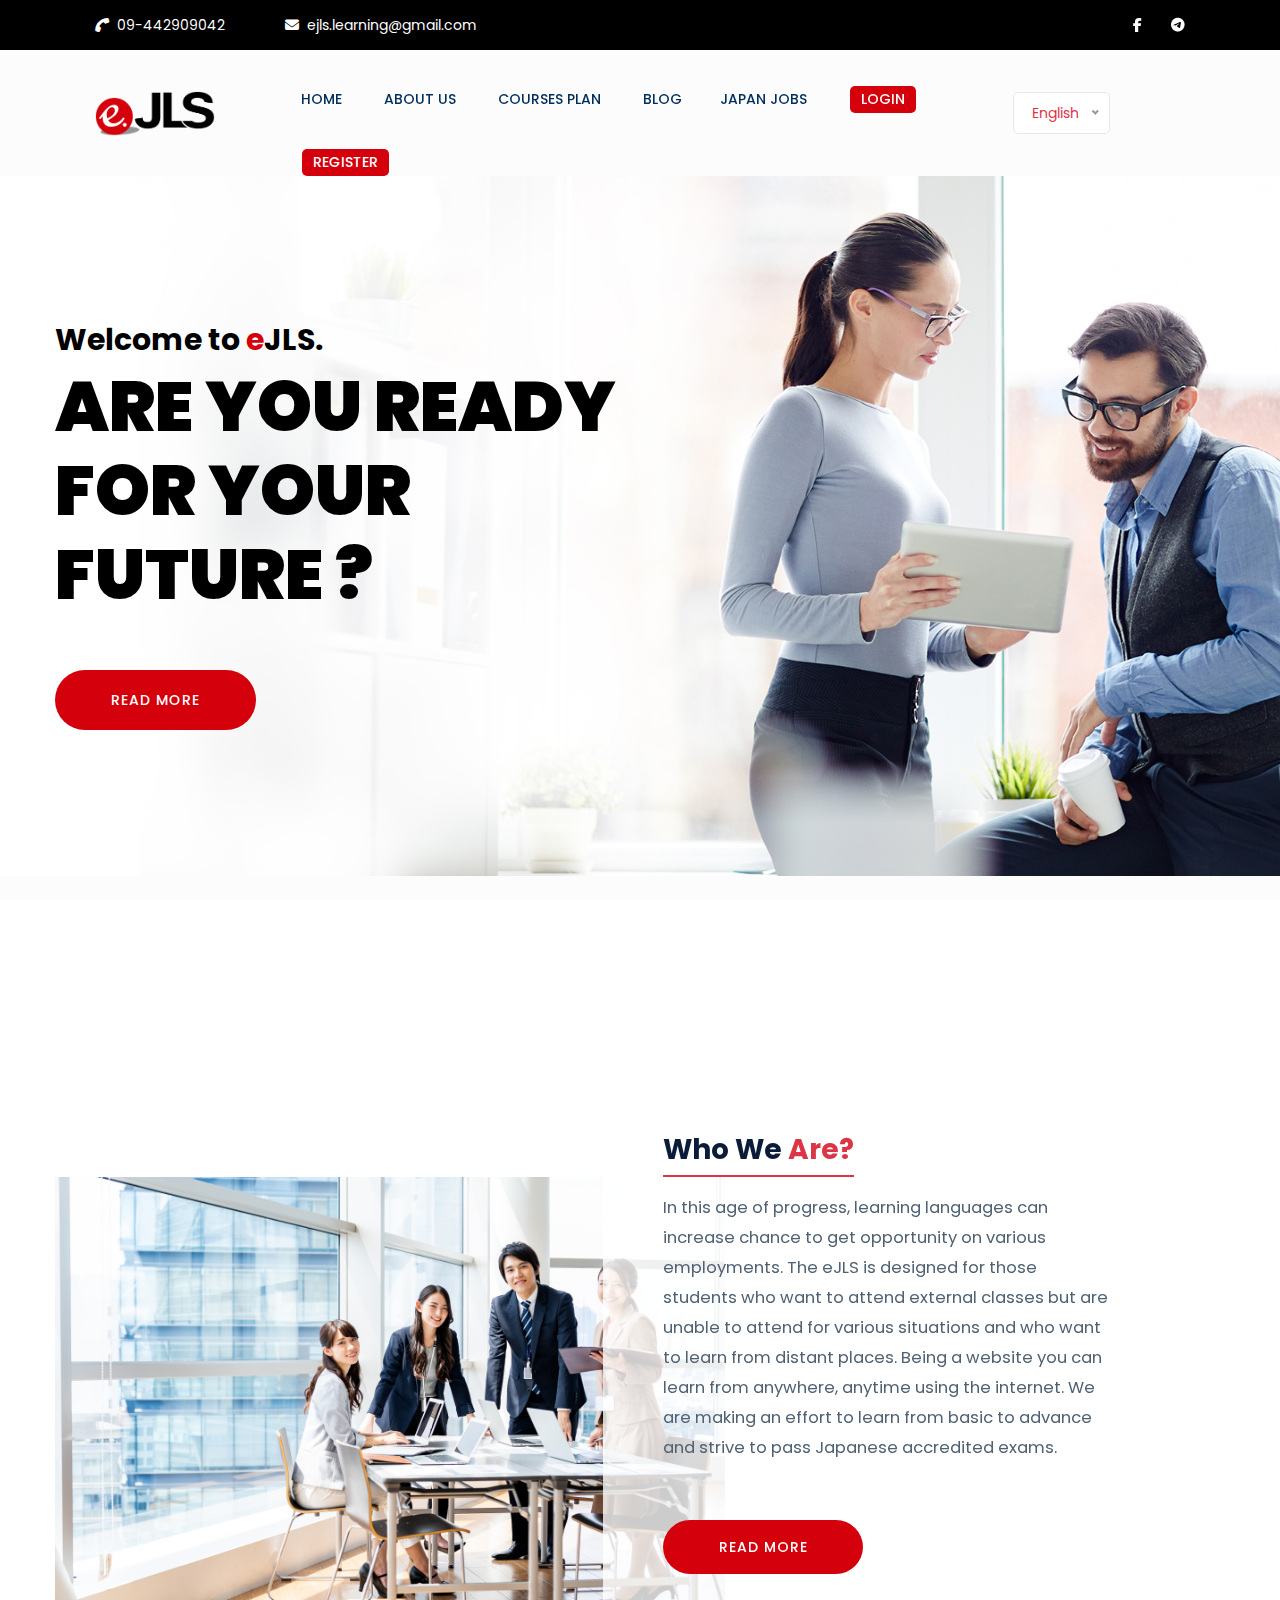
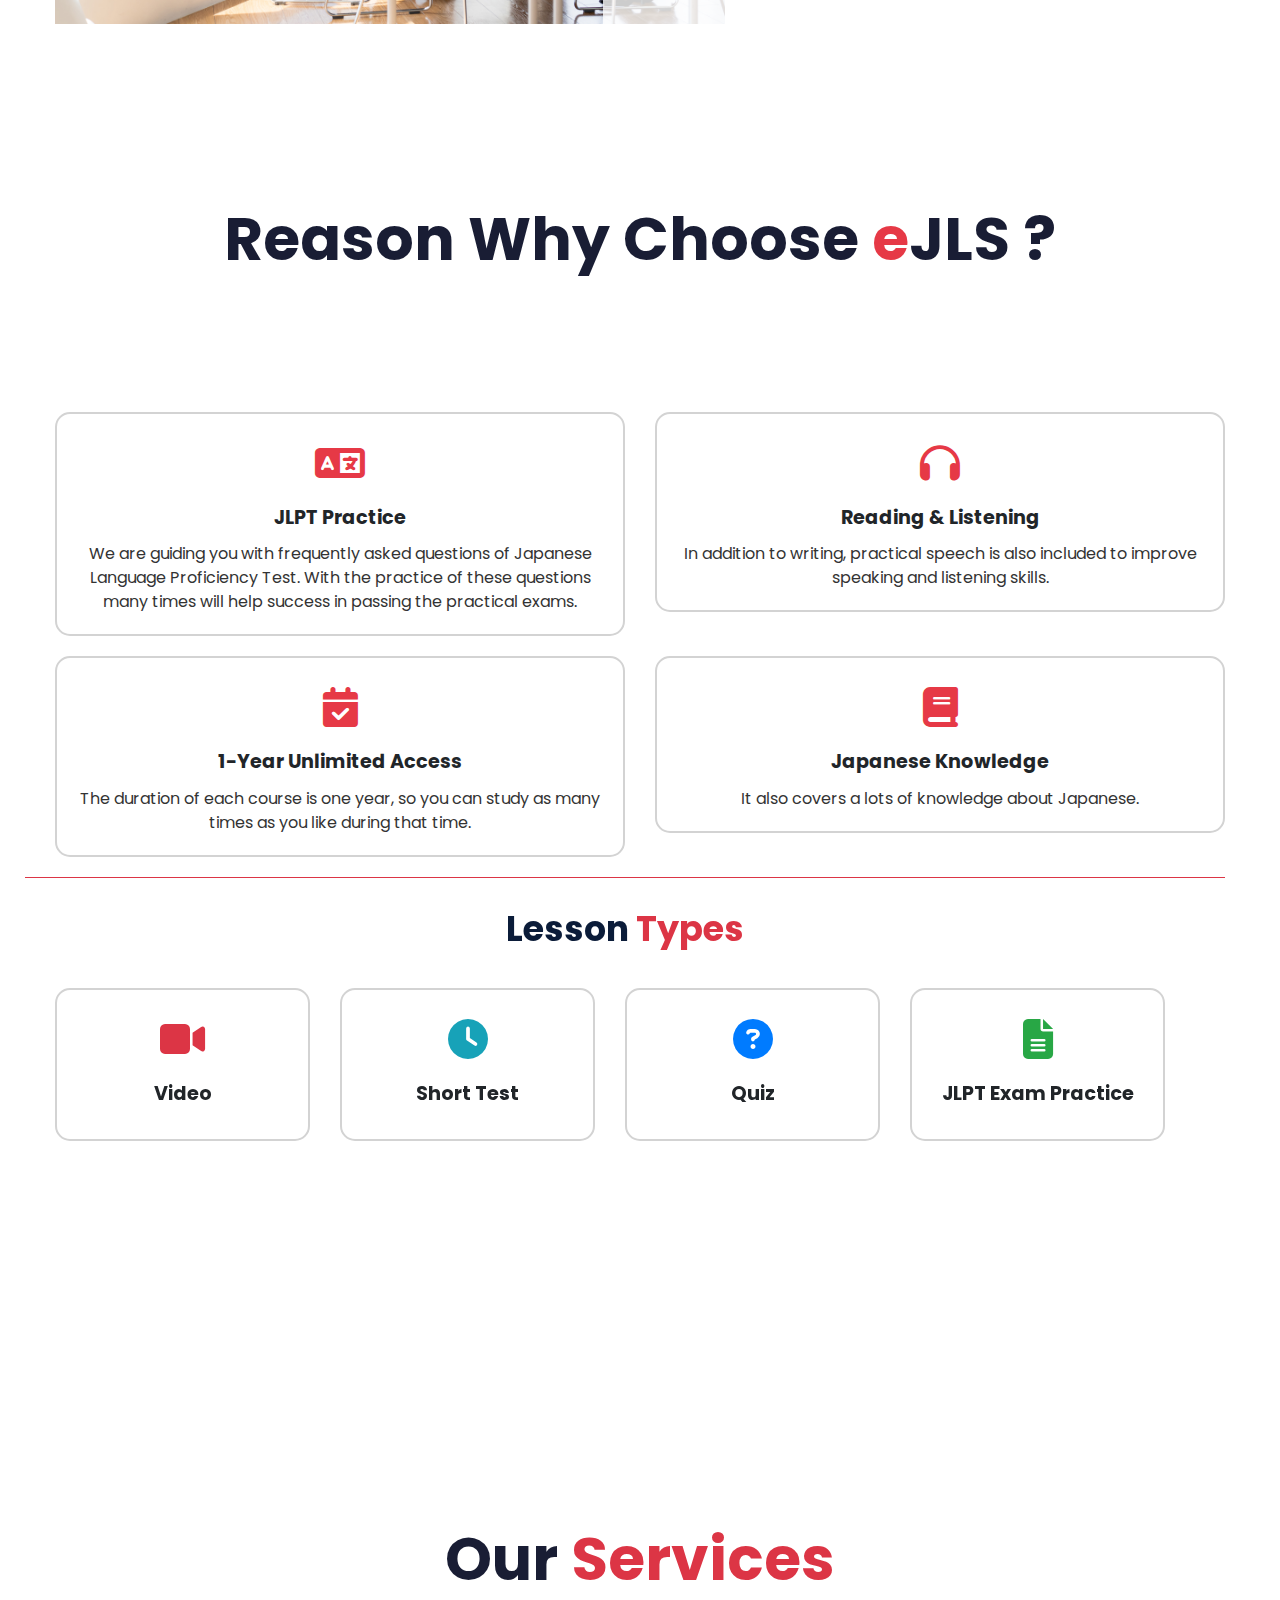
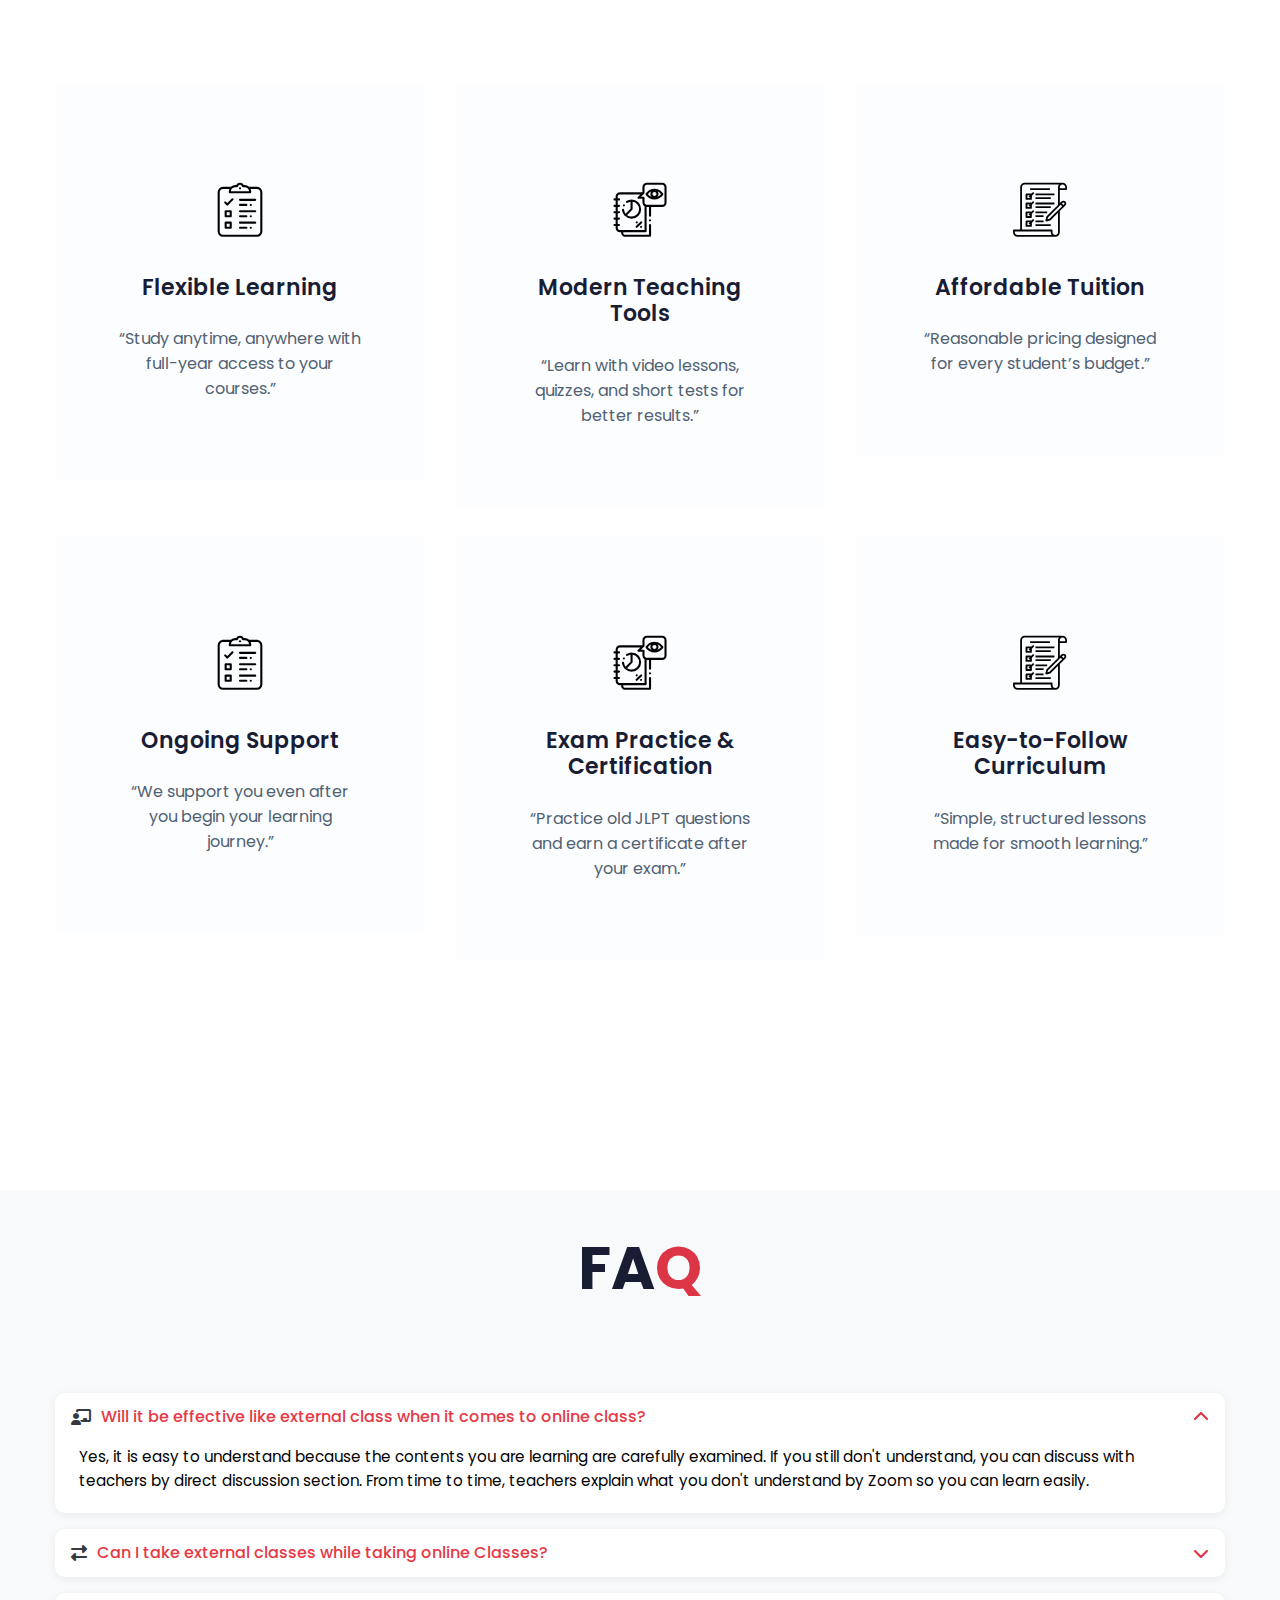
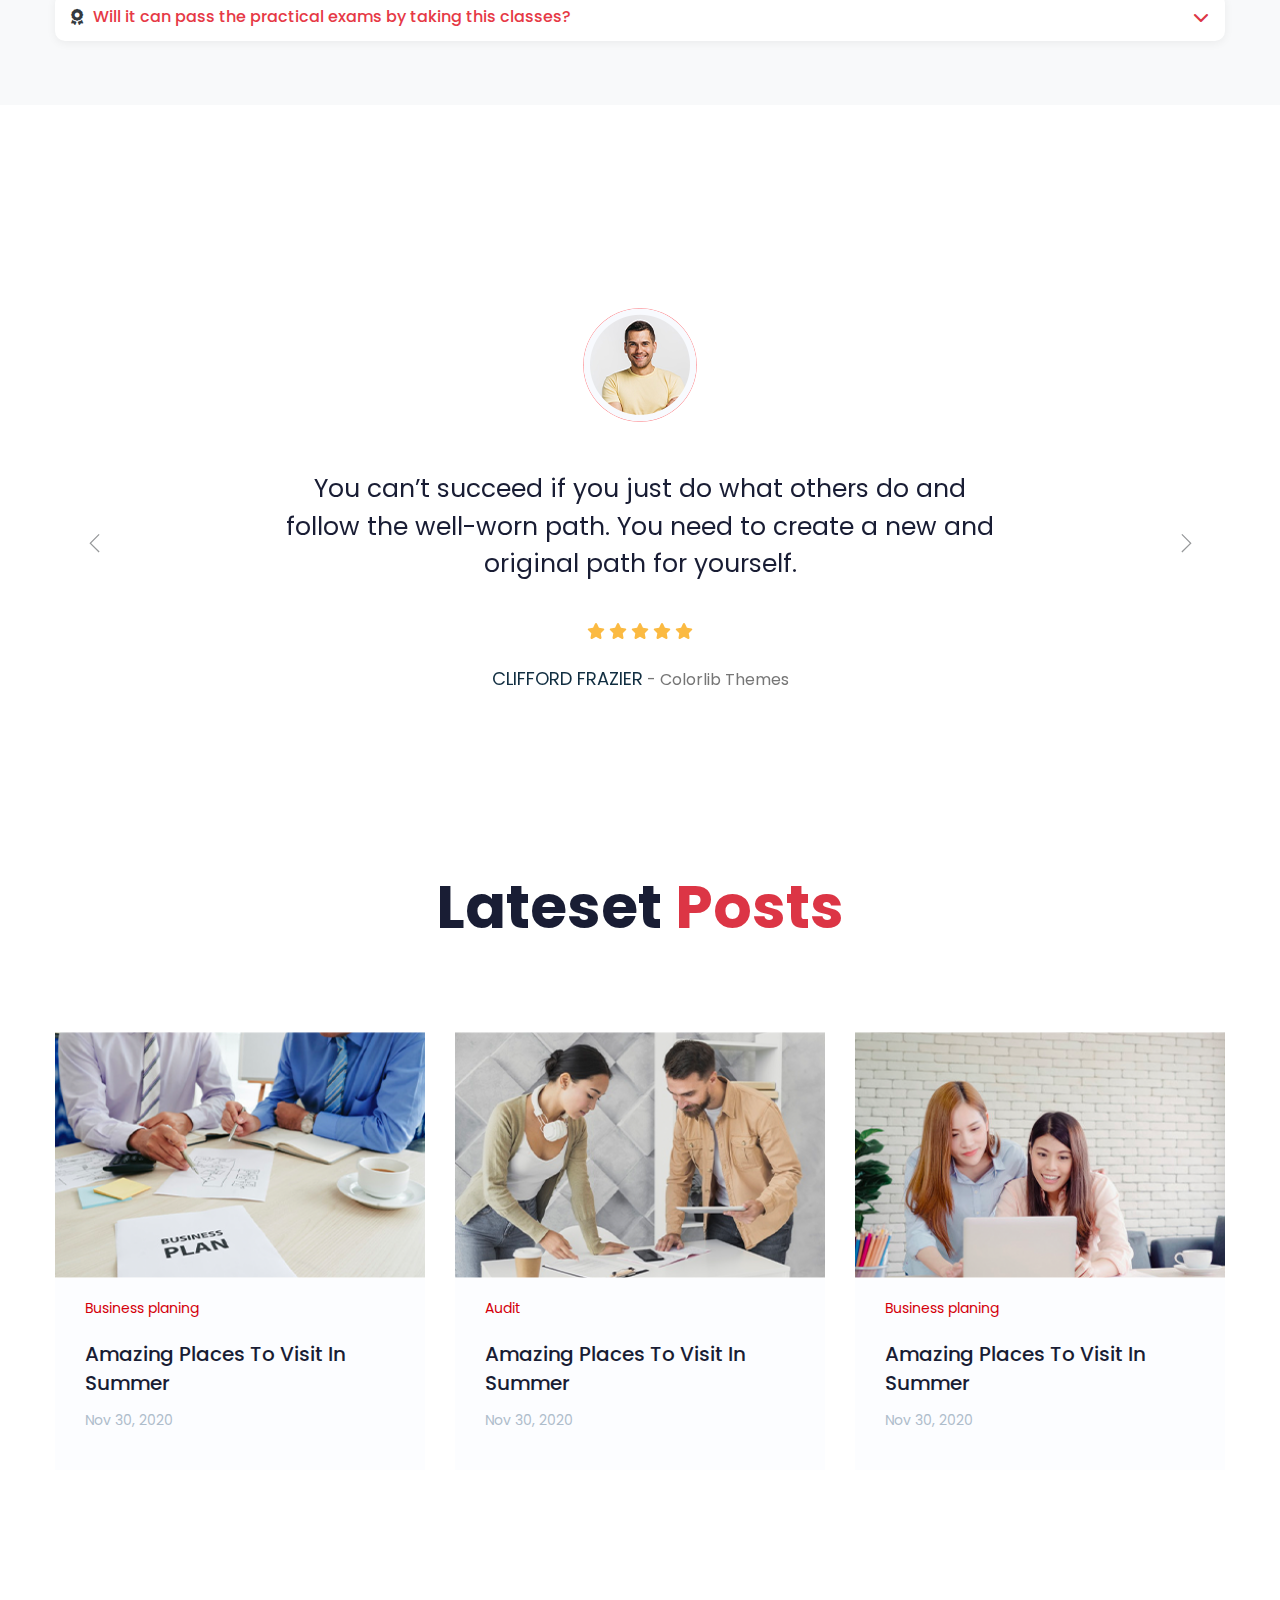
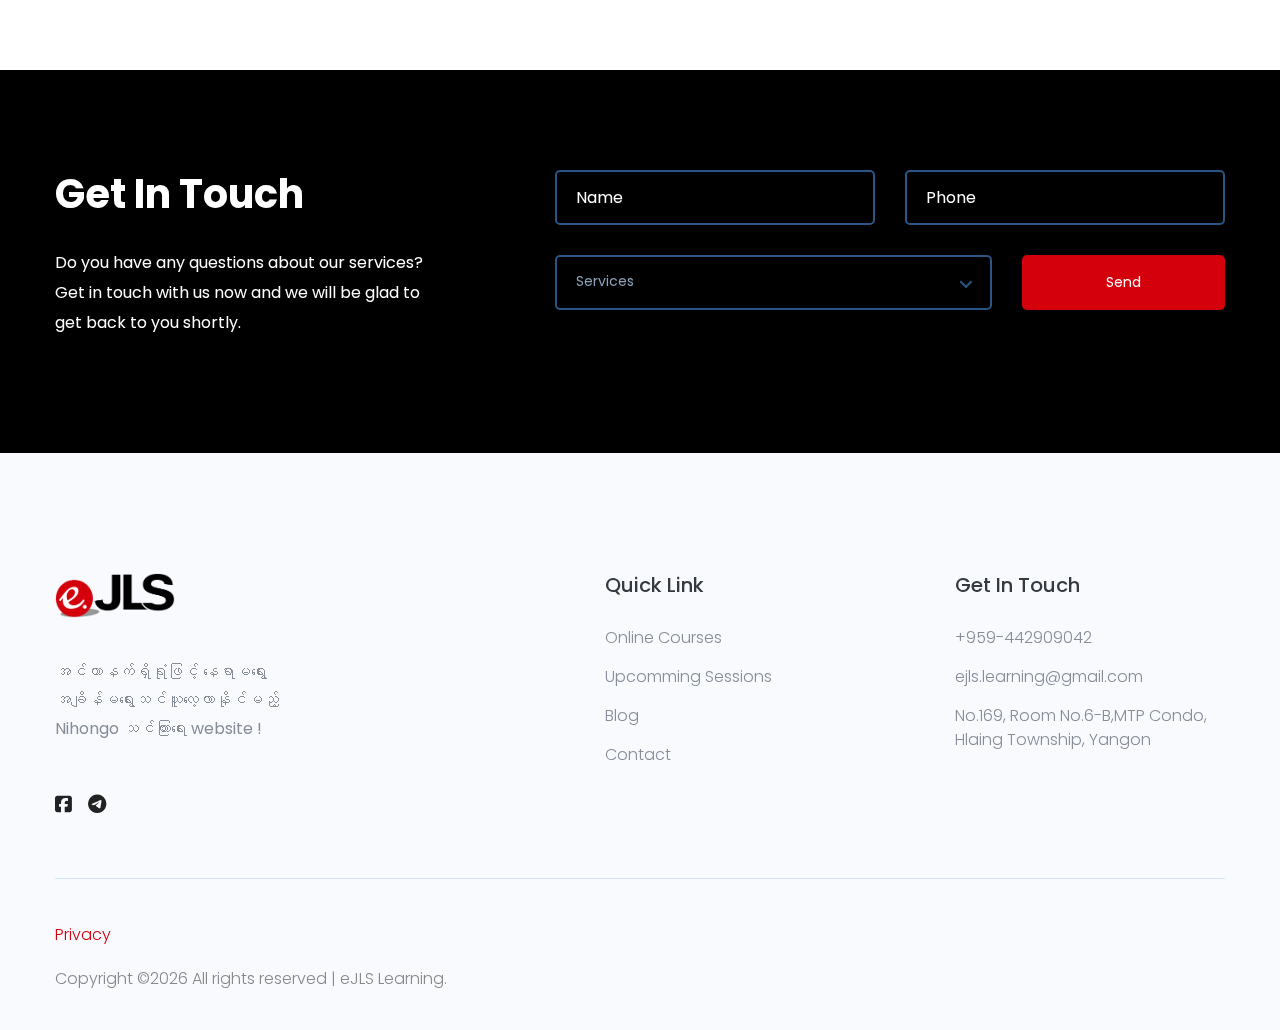
<file: index.html>
<!doctype html>
<html class="no-js" lang="zxx">
    <head>
        <meta charset="utf-8">
        <meta http-equiv="x-ua-compatible" content="ie=edge">
        <title>eJLS LEARNING</title>
        <meta name="description" content="">
        <meta name="viewport" content="width=device-width, initial-scale=1">

        <link rel="manifest" href="myapp-manifest.json">

        <link rel="shortcut icon" type="image/x-icon" href="assets/img/icons_/icon-144.png">

		<!-- CSS here -->
            <link rel="stylesheet" href="assets/css/bootstrap.min.css">
            <link rel="stylesheet" href="assets/css/owl.carousel.min.css">
            <link rel="stylesheet" href="assets/css/flaticon.css">
            <link rel="stylesheet" href="assets/css/slicknav.css">
            <link rel="stylesheet" href="assets/css/animate.min.css">
            <link rel="stylesheet" href="assets/css/magnific-popup.css">
            <link rel="stylesheet" href="assets/css/fontawesome-all.min.css">
            <link rel="stylesheet" href="assets/css/themify-icons.css">
            <link rel="stylesheet" href="assets/css/slick.css">
            <link rel="stylesheet" href="assets/css/nice-select.css">
            <link rel="stylesheet" href="assets/css/style.css">
            <link rel="stylesheet" href="assets/css/custom.css">
        <!-- SCSS here -->
            <link rel="stylesheet" href="assets/scss/style.scss">

        <!-- Bootsstrap -->
            <!-- <link href="https://cdn.jsdelivr.net/npm/bootstrap@5.3.0/dist/css/bootstrap.min.css" rel="stylesheet"> -->
        <!-- Font Awesome -->
            <link href="https://cdnjs.cloudflare.com/ajax/libs/font-awesome/6.4.0/css/all.min.css" rel="stylesheet">

   </head>

   <body>
       
    <!-- Preloader Start -->
    <div id="preloader-active">
        <div class="preloader d-flex align-items-center justify-content-center">
            <div class="preloader-inner position-relative">
                <div class="preloader-circle"></div>
                <div class="preloader-img pere-text">
                    <img src="assets/img/logo/eJLS_logo.png" alt="">
                </div>
            </div>
        </div>
    </div>
    <!-- Preloader Start -->

    <header>
        <!-- Header Start -->
       <div class="header-area">
            <div class="main-header ">
                <div class="header-top top-bg d-none d-lg-block" style="background-color: black;">
                   <div class="container-fluid">
                       <div class="col-xl-12">
                            <div class="row d-flex justify-content-between align-items-center">
                                <div class="header-info-left">
                                    <ul>     
                                        <li><i class="fas fa-phone" style="rotate: 90deg;"></i>09-442909042</li>
                                        <li><i class="fas fa-envelope"></i>ejls.learning@gmail.com</li>
                                    </ul>
                                </div>
                                <div class="header-info-right">
                                    <ul class="header-social">    
                                        <!-- <li><a href="#"><i class="fab fa-linkedin-in"></i></a></li> -->
                                        <!-- <li><a href="#"><i class="fab fa-twitter"></i></a></li> -->
                                        <li><a href="#"><i class="fab fa-facebook-f"></i></a></li>
                                        <li><a href="#"><i class="fab fa-telegram"></i></a></li>
                                       <!-- <li> <a href="#"><i class="fab fa-google-plus-g"></i></a></li> -->
                                    </ul>
                                </div>
                            </div>
                       </div>
                   </div>
                </div>
               <div class="header-bottom  header-sticky">
                    <div class="container-fluid">
                        <div class="row align-items-center">
                            <!-- Logo -->
                            <div class="col-xl-2 col-lg-1 col-md-1">
                                <div class="logo">
                                  <a href="index.html"><img src="assets/img/logo/eJLS_logo.png" alt=""></a>
                                </div>
                            </div>
                            <div class="col-xl-8 col-lg-8 col-md-8">
                                <!-- Main-menu -->
                                <div class="main-menu f-right d-none d-lg-block text-dark">
                                    <nav> 
                                        <ul id="navigation">                                                                                                                                     
                                            <li><a href="index.html">Home</a></li>
                                            <li><a href="about.html">About Us</a></li>
                                            <li><a href="courses.html">Courses Plan</a>
                                              <ul class="submenu">
                                                  <li><a href="courses.html">N2 Course</a></li>
                                                  <li><a href="courses.html">N3 Course</a></li>
                                                  <li><a href="courses.html">N4 Course</a></li>
                                                  <li><a href="courses.html">N5 Course</a></li>
                                                  <li><a href="courses.html">Basic Course</a></li>
                                                  <li><a href="courses.html">Tokutei Course</a></li>
                                              </ul>
                                            </li>
                                            <!-- <li><a href="services.html">Services</a></li> -->
                                            <!-- <li><a href="cases.html">Cases</a></li> -->
                                            <li><a href="blog.html">Blog</a>
                                            <li><a href="jobs.html">Japan Jobs</a>
                                                <!-- <ul class="submenu">
                                                    <li><a href="blog.html">Blog</a></li>
                                                    <li><a href="single-blog.html">Blog Details</a></li>
                                                </ul> -->
                                            </li>
                                            <!-- <li><a href="#">Pages</a>
                                                <ul class="submenu">
                                                    <li><a href="contact.html">Contact</a></li>
                                                    <li><a href="elements.html">Element</a></li>
                                                    <li><a href="case_details.html">Case Details</a></li>
                                                </ul>
                                            </li> -->
                                            <!-- Login & register in Nav  -->
                                            <li class="userlog" style="margin-left: 20px;"> 
                                                <a href="login.html" class="text-white" style="background-color: #d4000b; padding: 3px 11px!important; border-radius: 5px; border-width: 20px;">Login</a>
                                            </li>
                                            <li class="userlog" style="margin-left: 20px;">
                                                <a href="register.html" class="text-white" style="background-color: #d4000b; padding: 3px 11px!important; border-radius: 5px; border-width: 20px;">Register</a>
                                            </li>

                                        </ul>
                                    </nav>
                                </div>
                            </div>             
                            <li class="userlog">
                                <select name="language_sel" id="language_sel" class="text-danger">
                                    <option value="#">English</option>
                                    <option value="#">Myanmar</option>
                                </select>
                            </li>
                            <!-- comment Contact Now  -->
                            <!-- <div class="col-xl-2 col-lg-3 col-md-3">
                                <div class="header-right-btn f-right d-none d-lg-block">
                                    <a href="#" class="btn header-btn">Contact Now</a>
                                </div>
                            </div> -->
                            <!-- Mobile Menu -->
                            <div class="col-12">
                                <div class="mobile_menu d-block d-lg-none"></div>
                            </div>
                        </div>
                    </div>
               </div>
            </div>
       </div>
        <!-- Header End -->
    </header>

    <main>

        <!-- slider Area Start-->
        <div class="slider-area ">
            <!-- Mobile Menu -->
            <div class="slider-active">
                <!-- <div class="single-slider slider-height d-flex align-items-center" data-background="assets/img/eJLS/homepage.jpg">
                    <div class="container">
                        <div class="row">
                            <div class="col-xl-6 col-lg-6 col-md-8">
                                <div class="hero__caption">
                                    <h1 class="text-white">Are You Ready for Your Future!</h1>
                                    Hero-btn
                                    <div class="hero__btn" data-animation="fadeInLeft" data-delay=".8s">
                                        <a href="industries.html" class="btn hero-btn border-radius">Read More</a>
                                    </div>
                                </div>
                            </div>
                        </div>
                    </div>
                </div> -->  
                <div class="single-slider slider-height d-flex align-items-center" data-background="assets/img/hero/h1_hero.jpg">
                    <div class="container">
                        <div class="row">
                            <div class="col-xl-6 col-lg-6 col-md-8">
                                <div class="hero__caption">
                                    <p data-animation="fadeInLeft" data-delay=".4s" style="font-size: 30px; font-weight: 700; color: black; text-transform: none;">Welcome to <span style="color: #d4000b;">e</span>JLS. </p>
                                    <h1 data-animation="fadeInLeft" data-delay=".6s" style="color: black;"">Are You Ready For Your Future ? </h1>
                                    <div class="hero__btn" data-animation="fadeInLeft" data-delay=".8s">
                                        <a href="courses.html" class="btn hero-btn" style="border-radius: 40px;">Read More</a>
                                    </div>
                                </div>
                            </div>
                        </div>
                    </div>
                </div>
            </div>
        </div>
        <!-- slider Area End-->

        <!-- Team-profile Start -->
        <!-- <div class="team-profile team-padding">
            <div class="container">
                <div class="row">
                    <div class="col-xl-4 col-lg-4 col-md-6">
                        <div class="single-profile mb-30">
                            Front
                            <div class="single-profile-front">
                                <div class="profile-img">
                                    <img src="assets/img/team/team_1.jpg" alt="">
                                </div>
                                <div class="profile-caption">
                                    <h4><a href="#">Business Planning</a></h4>
                                    <p>Lorem ipsum dolor sit amet, consectetur adipisicing elit, sed do eiusmod tempor incididunt ut labore .</p>
                                </div>
                            </div>
                        </div>
                    </div>
                    <div class="col-xl-4 col-lg-4 col-md-6">
                        <div class="single-profile mb-30">
                            Front
                            <div class="single-profile-front">
                                <div class="profile-img">
                                    <img src="assets/img/team/team_2.jpg" alt="">
                                </div>
                                <div class="profile-caption">
                                    <h4><a href="#">Financial Projections</a></h4>
                                    <p>Lorem ipsum dolor sit amet, consectetur adipisicing elit, sed do eiusmod tempor incididunt ut labore .</p>
                                </div>
                            </div>
                        </div>
                    </div>
                    <div class="col-xl-4 col-lg-4 col-md-6">
                        <div class="single-profile mb-30">
                            Back
                            <div class="single-profile-back-last">
                                <h2>What we do for you</h2>
                                <p>Consectetur adipisicing elit, sed do eiusmod tempor incididunt ut labore et dolore smod tem magna aliqua. Ut enim.</p>
                                <a href="#">View profile »</a>
                            </div>
                        </div>
                    </div>
                </div>
            </div>
        </div> -->
        <!-- Team-profile End-->

        <!-- We Trusted Start-->
        <div class="we-trusted-area trusted-padding">
            <div class="container">
                <div class="row d-flex align-items-end">
                    <div class="col-xl-7 col-lg-7">
                        <div class="trusted-img">
                            <img src="assets/img/eJLS/whoweareimghomepage.jpg" alt="">
                        </div>
                    </div>
                    <div class="col-xl-5 col-lg-5">
                        <div class="trusted-caption">
                           <h3 style="font-weight: bold; position: relative; display: inline-block; padding-bottom: 0.5rem; border-bottom: 2px solid #dc3545; margin-bottom: 1rem;">Who We <span class="text-danger"> Are?</span></h3>
                           <p style="font-size: 16.5px;">In this age of progress, learning languages can increase chance to get opportunity on various employments. The eJLS is designed for those students who want to attend external classes but are unable to attend for various situations and who want to learn from distant places. Being a website you can learn from anywhere, anytime using the internet. We are making an effort to learn from basic to advance and strive to pass Japanese accredited exams.</p>
                           <a href="about.html" class="btn trusted-btn" style="border-radius: 40px;">Read More</a>
                        </div>
                    </div>
                </div>
            </div>
        </div>
        <!-- We Trusted End-->

        <!-- Why Choose Us Start -->
        <div class="why-choose-section section-paddingt bg-blue"">
            <div class="container">
                <div class="col-lg-12">
                    <div class="section-tittle text-center">
                        <h2>Reason Why Choose <span style="color: #e63946 ;">e</span>JLS ?</h2>
                    </div>
                </div> 

                <div class="row py-5">
                    <!-- JLPT Exam Section  -->
                    <div class="col-md-6">
                        <div class="reason-box text-center slide-left">
                        <div class="reason-icon"><i class="fas fa-language"></i></div>
                        <div class="reason-title">JLPT Practice</div>
                        <div class="reason-text">
                            We are guiding you with frequently asked questions of Japanese Language Proficiency Test. With the practice of these questions many times will help success in passing the practical exams.
                        </div>
                        </div>
                    </div>
                    <!-- Speaking & Listening  -->
                    <div class="col-md-6">
                        <div class="reason-box text-center slide-right">
                        <div class="reason-icon"><i class="fas fa-headphones"></i></div>
                        <div class="reason-title">Reading & Listening</div>
                        <div class="reason-text">
                            In addition to writing, practical speech is also included to improve speaking and listening skills.
                        </div>
                        </div>
                    </div>
                    <!-- 1 Year LifeTime  -->
                    <div class="col-md-6">
                        <div class="reason-box text-center slide-right">
                        <div class="reason-icon"><i class="fas fa-calendar-check"></i></div>
                        <div class="reason-title">1-Year Unlimited Access</div>
                        <div class="reason-text">
                            The duration of each course is one year, so you can study as many times as you like during that time.
                        </div>
                        </div>
                    </div>
                    <!-- Japanese Knowledge -->
                    <div class="col-md-6 mx-auto">
                        <div class="reason-box text-center slide-right">
                        <div class="reason-icon"><i class="fas fa-book"></i></div>
                        <div class="reason-title">Japanese Knowledge</div>
                        <div class="reason-text">
                            It also covers a lots of knowledge about Japanese.
                        </div>
                        </div>
                    </div>  
                    
                    <div class="row col-md-12 border-top border-danger"> 
                        <!-- Lesson Types Section  -->
                        <div class="col-lg-12" style="margin-top: 30px;">   
                            <div class="section-tittle text-center">
                                <h4 style="font-size: 35px; font-weight: 700;">Lesson <span class="text-danger">Types</span></h4>
                            </div>
                        </div>
                        <div class="row col-md-12" style="margin-top: 30px;">
                            <div class="col-md-3">
                                <div class="reason-box text-center">
                                <div class="reason-icon text-danger"><i class="fas fa-video"></i></div>
                                <div class="reason-title">Video</div>
                                </div>
                            </div>
                            <div class="col-md-3">
                                <div class="reason-box text-center">
                                <div class="reason-icon text-info"><i class="fas fa-clock"></i></div>
                                <div class="reason-title">Short Test</div>
                                </div>
                            </div>
                            <div class="col-md-3">
                                <div class="reason-box text-center">
                                <div class="reason-icon text-primary"><i class="fas fa-question-circle"></i></div>
                                <div class="reason-title">Quiz</div>
                                </div>
                            </div>
                            <div class="col-md-3">
                                <div class="reason-box text-center">
                                <div class="reason-icon text-success"><i class="fas fa-file-alt"></i></div>
                                <div class="reason-title">JLPT Exam Practice</div>
                                </div>
                            </div>
                        </div>
                    </div>
                </div>
            </div>
        </div>
        <!-- Why Choose us End -->

        <!-- services Area Start-->
        <div class="services-area section-padding2 blue-bg" style="padding-top: 150px;">
            <div class="container">
                <!-- section tittle -->
                <div class="row">
                    <div class="col-lg-12">
                        <div class="section-tittle text-center">
                            <h2>Our <span class="text-danger">Services</span></h2>
                        </div>
                    </div>
                </div>
                <div class="row">
                    <div class="col-xl-4 col-lg-4 col-md-6">
                        <div class="single-services text-center mb-30">
                            <div class="services-icon">
                                <span class="flaticon-checklist"></span>
                            </div>
                            <div class="services-caption">
                                <h4> Flexible Learning </h4>
                                <p>
                                    “Study anytime, anywhere with full-year access to your courses.”
                                </p>
                            </div>
                        </div>
                    </div>
                    <div class="col-xl-4 col-lg-4 col-md-6">
                        <div class="single-services text-center mb-30">
                            <div class="services-icon">
                                <span class="flaticon-audit"></span>
                            </div>
                            <div class="services-caption"> 
                                <h4> Modern Teaching Tools </h4>
                                <p>
                                    “Learn with video lessons, quizzes, and short tests for better results.”
                                </p>
                            </div>
                        </div>
                    </div>
                    <div class="col-xl-4 col-lg-4 col-md-6">
                        <div class="single-services text-center mb-30">
                            <div class="services-icon">
                                <span class="flaticon-checklist-1"></span>
                            </div>
                            <div class="services-caption">
                                <h4> Affordable Tuition </h4>
                                <p>
                                    “Reasonable pricing designed for every student’s budget.”
                                </p>
                            </div>
                        </div>
                    </div>
                    <div class="col-xl-4 col-lg-4 col-md-6">
                        <div class="single-services text-center mb-30">
                            <div class="services-icon">
                                <span class="flaticon-checklist"></span>
                            </div>
                            <div class="services-caption">
                                <h4> Ongoing Support </h4>
                                <p>
                                    “We support you even after you begin your learning journey.”
                                </p>
                            </div>
                        </div>
                    </div>
                    <div class="col-xl-4 col-lg-4 col-md-6">
                        <div class="single-services text-center mb-30">
                            <div class="services-icon">
                                <span class="flaticon-audit"></span>
                            </div>
                            <div class="services-caption">
                                <h4> Exam Practice & Certification </h4>
                                <p>
                                   “Practice old JLPT questions and earn a certificate after your exam.”
                                </p>
                            </div>
                        </div>
                    </div>
                    <div class="col-xl-4 col-lg-4 col-md-6">
                        <div class="single-services text-center mb-30">
                            <div class="services-icon">
                                <span class="flaticon-checklist-1"></span>
                            </div>
                            <div class="services-caption">
                                <h4> Easy-to-Follow Curriculum </h4>
                                <p>
                                    “Simple, structured lessons made for smooth learning.”
                                </p>
                            </div>
                        </div>
                    </div>
                </div>
                <!-- button -->
                <!-- <div class="row justify-content-center">
                    <div class="room-btn pt-50">
                        <a href="about.html" class="border-btn">More Services</a>
                    </div>
                </div> -->
            </div>
        </div>
        <!-- services Area End-->
        
        <div class="faq-section py-5 bg-light">
            <div class="container">
                <div class="section-tittle text-center mb-4">
                    <h2>FA<span class="text-danger">Q</span></h2>
                </div>

                    <div class="faq-item active">
                        <div class="faq-question">
                            <span><i class="fas fa-chalkboard-teacher text-dark"></i> Will it be effective like external class when it comes to online class?</span>
                            <i class="fas fa-chevron-down faq-icon text-danger"></i>
                        </div>
                        <div class="faq-answer">
                            Yes, it is easy to understand because the contents you are learning are carefully examined. If you still don't understand, you can discuss with teachers by direct discussion section. From time to time, teachers explain what you don't understand by Zoom so you can learn easily.
                        </div>
                    </div>

                    <div class="faq-item">
                        <div class="faq-question">
                            <span><i class="fas fa-exchange-alt text-dark"></i> Can I take external classes while taking online Classes?</span>
                            <i class="fas fa-chevron-down faq-icon text-danger"></i>
                        </div>
                        <div class="faq-answer">
                            Yes, there are opening external classes that you can take. For more details you can get in touch with 
                            <a href="https://www.facebook.com/yjls.school/" target="_blank" class="text-primary">
                                <span>
                                    YJLS - Yangon Japanese Language School.
                                </span>
                            </a> and 
                            <a href="http-equiv="https://www.facebook.com/tjls.school/" target="_blank" class="text-primary">
                                <span>
                                    TJLS - Taunggyi Japanese Language School.
                                </span>
                            </a>
                        </div>
                    </div>

                    <div class="faq-item">
                        <div class="faq-question">
                            <span><i class="fas fa-award text-dark"></i> Will it can pass the practical exams by taking this classes?</span>
                            <i class="fas fa-chevron-down faq-icon text-danger"></i>
                        </div>
                    <div class="faq-answer">
                        That is the advantage of taking eJLS. You can pass by study again and again the courses that is collected with frequently asked questions in exam.
                    </div>
                </div>

            </div>
        </div>

        <!-- FAQ Section End -->

        <!-- Completed Cases Start -->
        <!-- <div class="completed-cases section-padding3">
            <div class="container-fluid">
                <div class="row">
                    slider Heading
                    <div class="col-xl-4 col-lg-4 col-md-8">
                        <div class="single-cases-info mb-30">
                            <h3>Completed Cases</h3>
                            <p>Lorem ipsum dolor sit amet, consectetur adipisicing elit, sed do eiusmod tempor incididunt ut labore et dolore magna ali
                                quUt enim ad minim veniam.
                                quis nostrud exercitation ullamco laboris 
                                nierci si ut.</p>
                            <a href="gallery.html" class="border-btn border-btn2">See more</a>
                        </div>
                    </div>
                    OwL
                    <div class="col-xl-8 col-lg-8 col-md-col-md-7">
                        <div class=" completed-active owl-carousel"> 
                            <div class="single-cases-img">
                                <img src="assets/img/service/completed_case_1.png" alt="">
                                img hover caption
                               <div class="single-cases-cap">
                                    <h4><a href="case_details.html">Marketing Strategy</a></h4>
                                    <p>Completely impact synergistic mindshare whereas premium services.</p>
                                    <span>Advisory</span>
                               </div>
                            </div>
                            <div class="single-cases-img">
                                <img src="assets/img/service/completed_case_2.png" alt="">
                                img hover caption
                               <div class="single-cases-cap">
                                   <h4><a href="case_details.html">Marketing Strategy</a></h4>
                                    <p>Completely impact synergistic mindshare whereas premium services.</p>
                                    <span>Advisory</span>
                               </div>
                            </div>
                        </div>
                       
                    </div>
                </div>
            </div>
        </div> -->
        <!-- Completed Cases end -->

        <!-- Testimonial Start -->
        <div class="testimonial-area fix">
            <div class="container">
               <div class="row justify-content-center">
                    <div class="col-xl-9 col-lg-9 col-md-9">
                        <div class="h1-testimonial-active">
                            <!-- Single Testimonial -->
                            <div class="single-testimonial pt-65">
                                <!-- Testimonial tittle -->
                                <div class="testimonial-icon mb-45">
                                    <img src="assets/img/logo/testimonial.png" class="ani-btn " alt="">
                                </div>
                                 <!-- Testimonial Content -->
                                <div class="testimonial-caption text-center">
                                    <p>You can’t succeed if you just do what others do and 
                                        follow the well-worn path. You need to create a new and 
                                        original path for yourself. </p>
                                    <!-- Rattion -->
                                    <div class="testimonial-ratting">
                                        <i class="fas fa-star"></i>
                                        <i class="fas fa-star"></i>
                                        <i class="fas fa-star"></i>
                                        <i class="fas fa-star"></i>
                                        <i class="fas fa-star"></i>
                                    </div>
                                    <div class="rattiong-caption">
                                        <span>Clifford Frazier<span> - Colorlib Themes</span> </span>
                                    </div>
                                </div>
                            </div>
                            <!-- Single Testimonial -->
                            <div class="single-testimonial pt-65">
                                <!-- Testimonial tittle -->
                                <div class="testimonial-icon mb-45">
                                    <img src="assets/img/logo/testimonial.png"  class="ani-btn" alt="">
                                </div>
                                 <!-- Testimonial Content -->
                                <div class="testimonial-caption text-center">
                                    <p>You can’t succeed if you just do what others do and 
                                        follow the well-worn path. You need to create a new and 
                                        original path for yourself. </p>
                                    <!-- Rattion -->
                                    <div class="testimonial-ratting">
                                        <i class="fas fa-star"></i>
                                        <i class="fas fa-star"></i>
                                        <i class="fas fa-star"></i>
                                        <i class="fas fa-star"></i>
                                        <i class="fas fa-star"></i>
                                    </div>
                                    <div class="rattiong-caption">
                                        <span>Clifford Frazier<span> - Colorlib Themes</span> </span>
                                    </div>
                                </div>
                            </div>
                        </div>
                    </div>
               </div>
            </div>
        </div>
        <!-- Testimonial End -->

        <!-- Recent Area Start -->
        <div class="recent-area section-paddingt">
            <div class="container">
                <!-- section tittle -->
                <div class="row">
                    <div class="col-lg-12">
                        <div class="section-tittle text-center">
                            <h2>Lateset <span class="text-danger">Posts</span></h2>
                        </div>
                    </div>
                </div>
                <div class="row">
                    <div class="col-xl-4 col-lg-4 col-md-6">
                        <div class="single-recent-cap mb-30">
                            <div class="recent-img">
                                <img src="assets/img/recent/rcent_1.png" alt="">
                            </div>
                            <div class="recent-cap">
                                <span>Business planing</span>
                                <h4><a href="single-blog.html">Amazing Places To Visit In Summer</a></h4>
                                <p>Nov 30, 2020</p>
                            </div>
                        </div>
                    </div>
                    <div class="col-xl-4 col-lg-4 col-md-6">
                        <div class="single-recent-cap mb-30">
                            <div class="recent-img">
                                <img src="assets/img/recent/rcent_2.png" alt="">
                            </div>
                            <div class="recent-cap">
                                <span>Audit</span>
                                <h4><a href="single-blog.html">Amazing Places To Visit In Summer</a></h4>
                                <p>Nov 30, 2020</p>
                            </div>
                        </div>
                    </div>
                    <div class="col-xl-4 col-lg-4 col-md-6">
                        <div class="single-recent-cap mb-30">
                            <div class="recent-img">
                                <img src="assets/img/recent/rcent_3.png" alt="">
                            </div>
                            <div class="recent-cap">
                                <span>Business planing</span>
                                <h4><a href="single-blog.html">Amazing Places To Visit In Summer</a></h4>
                                <p>Nov 30, 2020</p>
                            </div>
                        </div>
                    </div>
                </div>
            </div>
        </div>
        <!-- Recent Area End-->

        <!-- Request Back Start -->
        <div class="request-back-area section-padding30" style="background-color: black;">
            <div class="container">
                <div class="row d-flex justify-content-between">
                    <div class="col-xl-4 col-lg-5 col-md-5">
                        <div class="request-content">
                            <h3>Get In Touch</h3>
                            <p>Do you have any questions about our services? Get in touch with us now and we will be glad to get back to you shortly.</p>
                        </div>
                    </div>
                    <div class="col-xl-7 col-lg-7 col-md-7">
                        <!-- Contact form Start -->
                        <div class="form-wrapper">
                            <form id="contact-form" action="#" method="POST">
                                <div class="row">
                                    <div class="col-lg-6 col-md-6">
                                        <div class="form-box  mb-30">
                                            <input type="text" name="name" placeholder="Name">
                                        </div>
                                    </div>
                                    <div class="col-lg-6 col-md-6">
                                        <div class="form-box mb-30">
                                            <input type="text" name="email" placeholder="Phone">
                                        </div>
                                    </div>
                                    <div class="col-lg-8 col-md-8 mb-30">
                                        <div class="select-itms">
                                            <select name="select" id="select1">
                                                <option value="">Services</option>
                                                <option value="">Services-1</option>
                                                <option value="">Services-2</option>
                                                <option value="">Services-3</option>
                                            </select>
                                        </div>
                                    </div>
                                    <div class="col-lg-4 col-md-4">
                                        <button type="submit" class="send-btn">Send</button>
                                    </div>
                                </div>
                            </form>
                        </div>
                    </div>     <!-- Contact form End -->
                </div>
            </div>
        </div>
        <!-- Request Back End -->

    </main>
   <footer>
       <!-- Footer Start-->
       <div class="footer-area footer-padding">
           <div class="container">
               <div class="row d-flex justify-content-between">
                   <div class="col-xl-4 col-lg-4 col-md-4 col-sm-6">
                      <div class="single-footer-caption mb-50">
                        <div class="single-footer-caption mb-30">
                             <!-- logo -->
                            <div class="footer-logo">
                                <a href="index.html"><img src="assets/img/logo/eJLS_logo.png" alt=""></a>
                            </div>
                            <div class="footer-tittle">
                                <div class="footer-pera">
                                    <p>အင်တာနက်ရှိရုံဖြင့် နေရာမရွေး အချိန်မရွေးသင်ယူလေ့လာနိုင်မည့် Nihongo သင်ကြားရေး website !</p>
                               </div>
                            </div>
                            <!-- social -->
                            <div class="footer-social">
                                <a href="#"><i class="fab fa-facebook-square"></i></a>
                                <a href="#"><i class="fab fa-telegram"></i></a>
                            </div>
                        </div>
                      </div>
                   </div>
                   <div class="col-xl-2 col-lg-2 col-md-4 col-sm-5">
                       <div class="single-footer-caption mb-50">
                           <div class="footer-tittle">
                                <h4 class="text-dark">Quick Link</h4>
                               <ul>
                                   <li><a href="index.html">Online Courses</a></li>
                                   <li><a href="sessions.html">Upcomming Sessions</a></li>
                                   <li><a href="blog.html">Blog</a></li>
                                   <li><a href="contact.html">Contact</a></li>
                               </ul>
                           </div>
                       </div>
                   </div>
                   <!-- <div class="col-xl-3 col-lg-3 col-md-4 col-sm-7">
                       <div class="single-footer-caption mb-50">
                           <div class="footer-tittle">
                               <h4>Quick Link</h4>
                               <ul>
                                   <li><a href="#">Commercial Cleaning</a></li>
                                   <li><a href="#">Office Cleaning</a></li>
                                   <li><a href="#">Building Cleaning</a></li>
                                   <li><a href="#">Floor Cleaning</a></li>
                                   <li><a href="#">Apartment Cleaning</a></li>
                               </ul>
                           </div>
                       </div>
                   </div> -->
                   <div class="col-xl-3 col-lg-3 col-md-4 col-sm-5">
                       <div class="single-footer-caption mb-50">
                           <div class="footer-tittle">
                               <h4 class="text-dark">Get in Touch</h4>
                               <ul>
                                <li><a href="#">+959-442909042</a></li>
                                <li><a href="#">ejls.learning@gmail.com</a></li>
                                <li><a href="#">No.169, Room No.6-B,MTP Condo, Hlaing Township, Yangon</a></li>
                            </ul>
                           </div>
                       </div>
                   </div>
               </div>
           </div>
       </div>
       <!-- footer-bottom aera -->  
       <div class="footer-bottom-area footer-bg">
           <div class="container">
               <div class="footer-border">
                    <div class="row d-flex align-items-center">
                        <div class="col-xl-12 ">

                            <div class="footer-copy-right">
                                <p class="text-start">
                                    <a href="">Privacy</a>
                                </p>
                                <p class="text-end">
                                    Copyright &copy;<script>document.write(new Date().getFullYear());</script> All rights reserved | eJLS Learning. </a>
                                </p>
                            </div>
                        </div>
                    </div>
               </div>
           </div>
       </div>
       <!-- Footer End-->
   </footer>
   
	<!-- JS here -->
    <script src="./assets/js/custom.js"></script>   
    
    <!-- All JS Custom Plugins Link Here here -->
    <script src="./assets/js/vendor/modernizr-3.5.0.min.js"></script>
    <!-- Jquery, Popper, Bootstrap -->
    <script src="./assets/js/vendor/jquery-1.12.4.min.js"></script>
    <script src="./assets/js/popper.min.js"></script>
    <script src="./assets/js/bootstrap.min.js"></script>
    <!-- Jquery Mobile Menu -->
    <script src="./assets/js/jquery.slicknav.min.js"></script>
    
		<!-- Jquery Slick , Owl-Carousel Plugins -->
        <script src="./assets/js/owl.carousel.min.js"></script>
        <script src="./assets/js/slick.min.js"></script>
        <!-- Date Picker -->
        <script src="./assets/js/gijgo.min.js"></script>
		<!-- One Page, Animated-HeadLin -->
        <script src="./assets/js/wow.min.js"></script>
		<script src="./assets/js/animated.headline.js"></script>
        <script src="./assets/js/jquery.magnific-popup.js"></script>
        
		<!-- Scrollup, nice-select, sticky -->
        <script src="./assets/js/jquery.scrollUp.min.js"></script>
        <script src="./assets/js/jquery.nice-select.min.js"></script>
		<script src="./assets/js/jquery.sticky.js"></script>
        
        <!-- contact js -->
        <script src="./assets/js/contact.js"></script>
        <script src="./assets/js/jquery.form.js"></script>
        <script src="./assets/js/jquery.validate.min.js"></script>
        <script src="./assets/js/mail-script.js"></script>
        <script src="./assets/js/jquery.ajaxchimp.min.js"></script>
        
        <!-- Custom JS -->

		<!-- Jquery Plugins, main Jquery -->	
        <script src="./assets/js/plugins.js"></script>
        <script src="./assets/js/main.js"></script>
        <script src="https://cdn.jsdelivr.net/npm/bootstrap@5.3.0/dist/js/bootstrap.bundle.min.js"></script>
        
    </body>
</html>
</file>
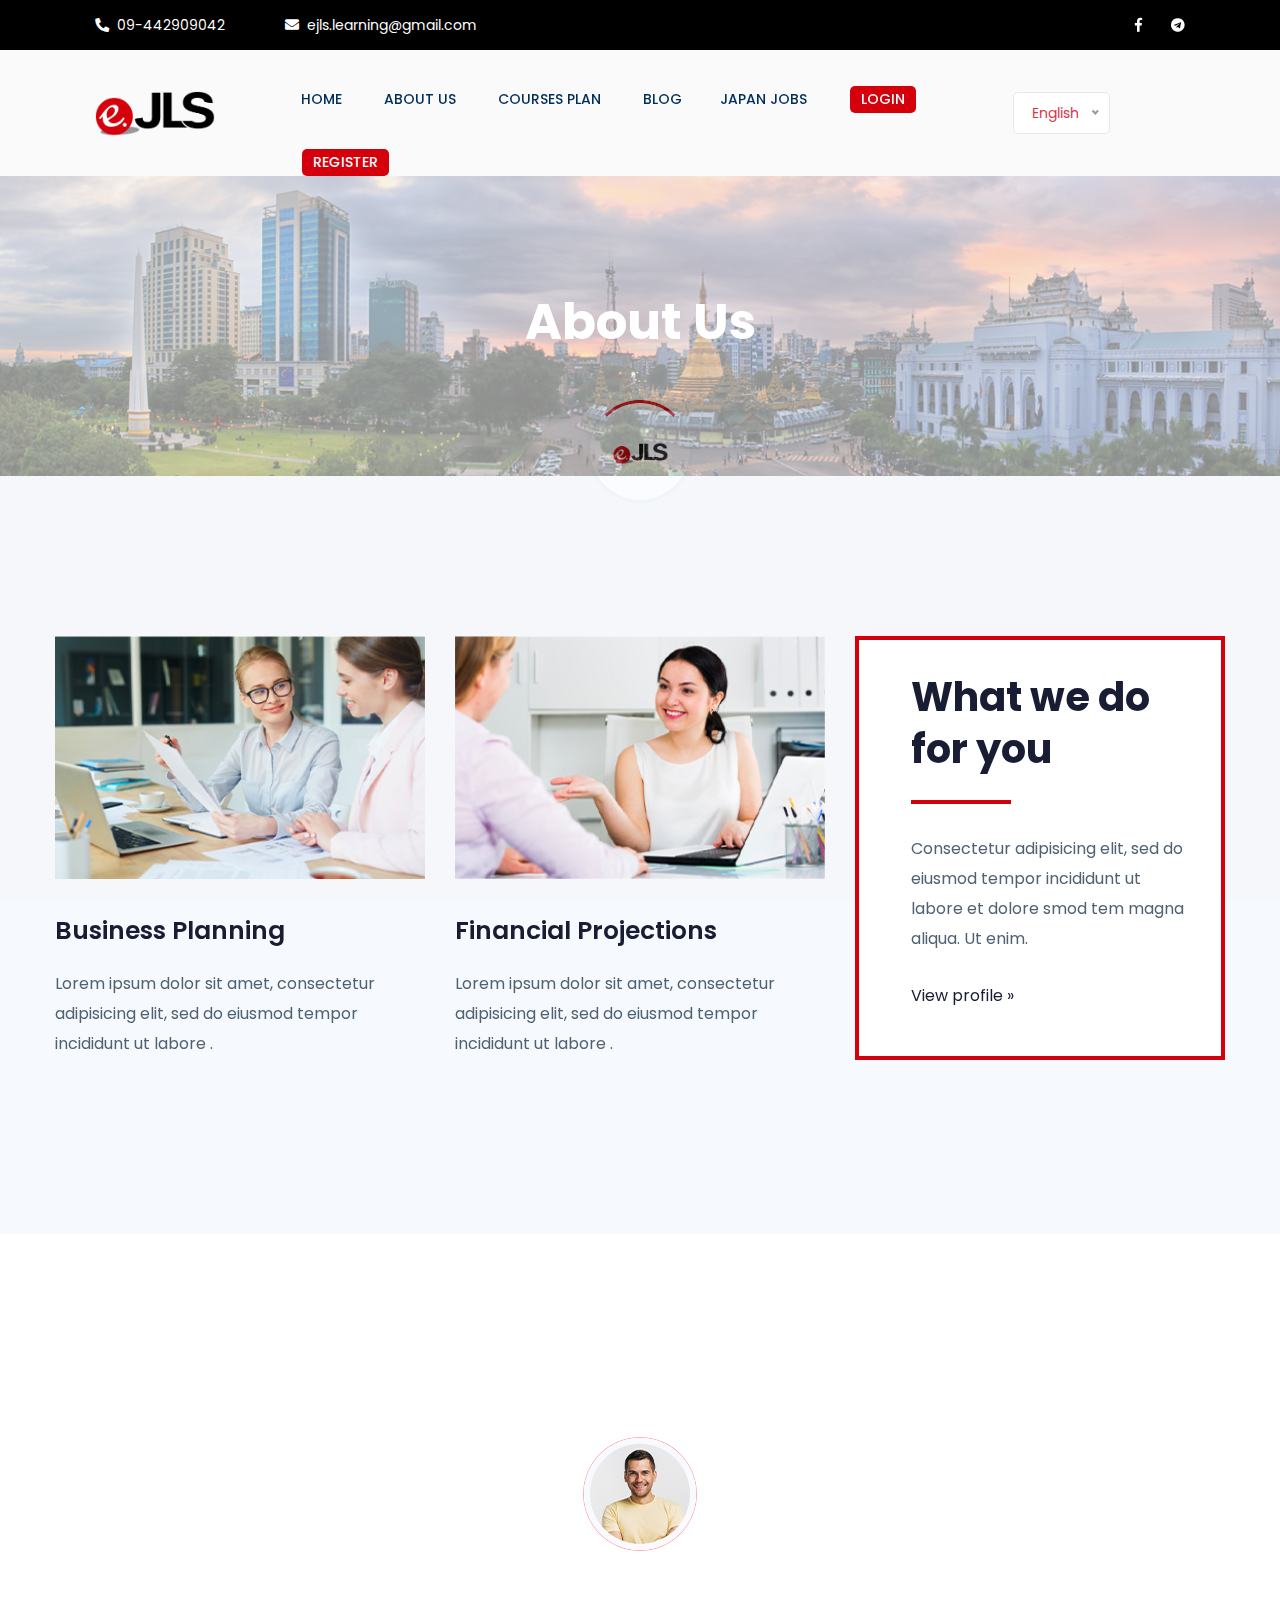
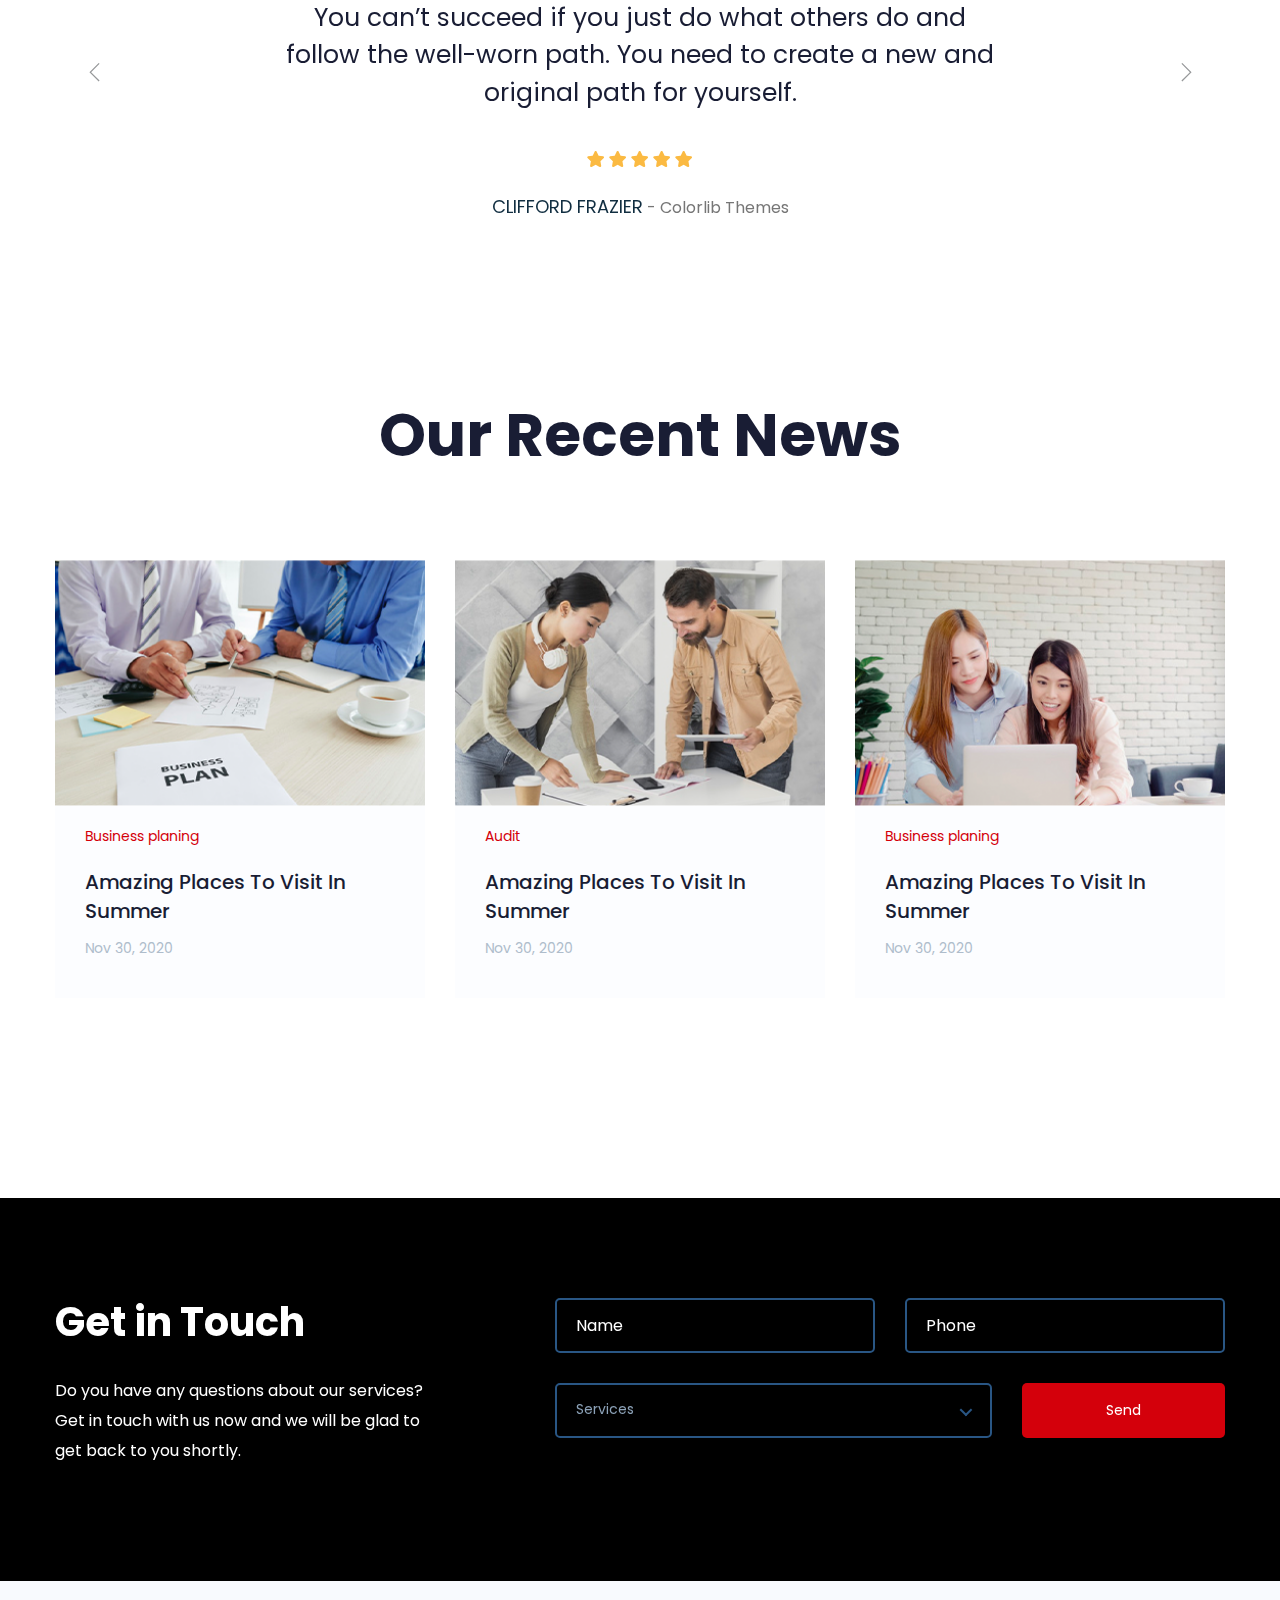
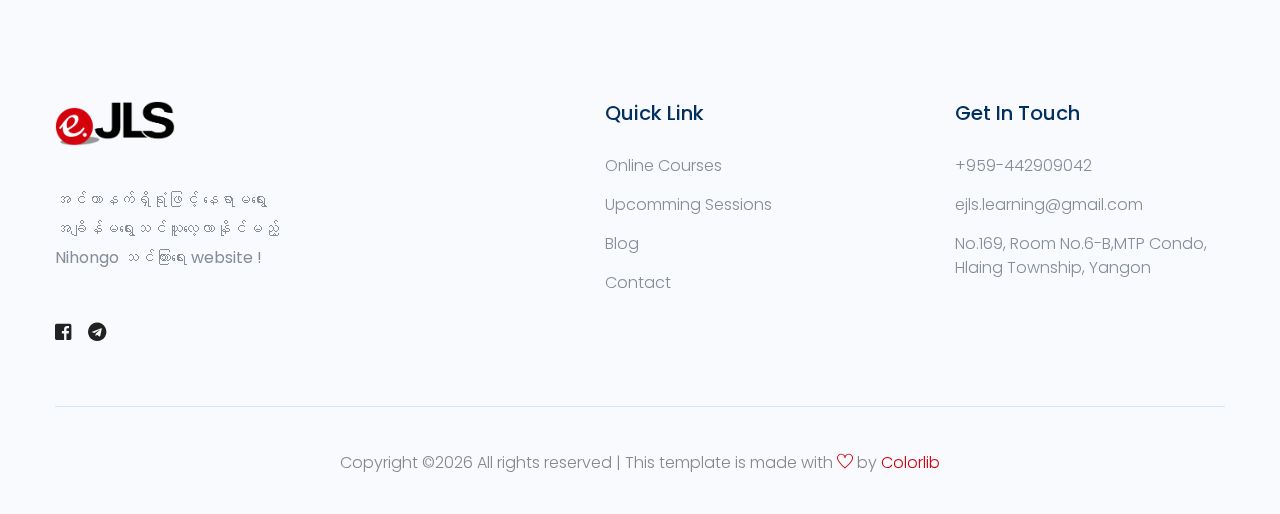
<file: about.html>
<!doctype html>
<html class="no-js" lang="zxx">
    <head>
        <meta charset="utf-8">
        <meta http-equiv="x-ua-compatible" content="ie=edge">
        <title>Who We Are</title>
        <meta name="description" content="">
        <meta name="viewport" content="width=device-width, initial-scale=1">

        <link rel="manifest" href="myapp-manifest.json">
<link rel="shortcut icon" type="image/x-icon" href="assets/img/icons_/icon-144.png">

		<!-- CSS here -->
            <link rel="stylesheet" href="assets/css/bootstrap.min.css">
            <link rel="stylesheet" href="assets/css/owl.carousel.min.css">

            <link rel="stylesheet" href="assets/css/flaticon.css">

            <link rel="stylesheet" href="assets/css/slicknav.css">
            <link rel="stylesheet" href="assets/css/animate.min.css">
            <link rel="stylesheet" href="assets/css/magnific-popup.css">
            <link rel="stylesheet" href="assets/css/fontawesome-all.min.css">
            <link rel="stylesheet" href="assets/css/themify-icons.css">
            <link rel="stylesheet" href="assets/css/slick.css">
            <link rel="stylesheet" href="assets/css/nice-select.css">
            <link rel="stylesheet" href="assets/css/style.css">
            <link rel="stylesheet" href="assets/css/responsive.css">
   </head>

   <body>
       
    <!-- Preloader Start -->
    <div id="preloader-active">
        <div class="preloader d-flex align-items-center justify-content-center">
            <div class="preloader-inner position-relative">
                <div class="preloader-circle"></div>
                <div class="preloader-img pere-text">
                    <img src="assets/img/logo/eJLS_logo.png" alt="">
                </div>
            </div>
        </div>
    </div>
    <!-- Preloader Start -->

    <header>
        <!-- Header Start -->
       <div class="header-area">
            <div class="main-header ">
                <div class="header-top top-bg d-none d-lg-block" style="background-color: black;">
                   <div class="container-fluid">
                       <div class="col-xl-12">
                            <div class="row d-flex justify-content-between align-items-center">
                                <div class="header-info-left">
                                    <ul>     
                                        <li><i class="fas fa-phone" style="rotate: 90deg;"></i>09-442909042</li>
                                        <li><i class="fas fa-envelope"></i>ejls.learning@gmail.com</li>
                                    </ul>
                                </div>
                                <div class="header-info-right">
                                    <ul class="header-social">    
                                        <!-- <li><a href="#"><i class="fab fa-linkedin-in"></i></a></li> -->
                                        <!-- <li><a href="#"><i class="fab fa-twitter"></i></a></li> -->
                                        <li><a href="#"><i class="fab fa-facebook-f"></i></a></li>
                                        <li><a href="#"><i class="fab fa-telegram"></i></a></li>
                                       <!-- <li> <a href="#"><i class="fab fa-google-plus-g"></i></a></li> -->
                                    </ul>
                                </div>
                            </div>
                       </div>
                   </div>
                </div>
               <div class="header-bottom  header-sticky">
                    <div class="container-fluid">
                        <div class="row align-items-center">
                            <!-- Logo -->
                            <div class="col-xl-2 col-lg-1 col-md-1">
                                <div class="logo">
                                  <a href="index.html"><img src="assets/img/logo/eJLS_logo.png" alt=""></a>
                                </div>
                            </div>
                            <div class="col-xl-8 col-lg-8 col-md-8">
                                <!-- Main-menu -->
                                <div class="main-menu f-right d-none d-lg-block text-dark">
                                    <nav> 
                                        <ul id="navigation">                                                                                                                                     
                                            <li><a href="index.html">Home</a></li>
                                            <li><a href="about.html">About Us</a></li>
                                            <li><a href="courses.html">Courses Plan</a>
                                              <ul class="submenu">
                                                  <li><a href="courses.html">N2 Course</a></li>
                                                  <li><a href="courses.html">N3 Course</a></li>
                                                  <li><a href="courses.html">N4 Course</a></li>
                                                  <li><a href="courses.html">N5 Course</a></li>
                                                  <li><a href="courses.html">Basic Course</a></li>
                                                  <li><a href="courses.html">Tokutei Course</a></li>
                                              </ul>
                                            </li>
                                            <!-- <li><a href="services.html">Services</a></li> -->
                                            <!-- <li><a href="cases.html">Cases</a></li> -->
                                            <li><a href="blog.html">Blog</a>
                                            <li><a href="jobs.html">Japan Jobs</a>
                                                <!-- <ul class="submenu">
                                                    <li><a href="blog.html">Blog</a></li>
                                                    <li><a href="single-blog.html">Blog Details</a></li>
                                                </ul> -->
                                            </li>
                                            <!-- <li><a href="#">Pages</a>
                                                <ul class="submenu">
                                                    <li><a href="contact.html">Contact</a></li>
                                                    <li><a href="elements.html">Element</a></li>
                                                    <li><a href="case_details.html">Case Details</a></li>
                                                </ul>
                                            </li> -->
                                            <!-- Login & register in Nav  -->
                                            <li class="userlog" style="margin-left: 20px;"> 
                                                <a href="login.html" class="text-white" style="background-color: #d4000b; padding: 3px 11px!important; border-radius: 5px; border-width: 20px;">Login</a>
                                            </li>
                                            <li class="userlog" style="margin-left: 20px;">
                                                <a href="register.html" class="text-white" style="background-color: #d4000b; padding: 3px 11px!important; border-radius: 5px; border-width: 20px;">Register</a>
                                            </li>

                                        </ul>
                                    </nav>
                                </div>
                            </div>             
                            <li class="userlog">
                                <select name="language_sel" id="language_sel" class="text-danger">
                                    <option value="#">English</option>
                                    <option value="#">Myanmar</option>
                                </select>
                            </li>
                            <!-- comment Contact Now  -->
                            <!-- <div class="col-xl-2 col-lg-3 col-md-3">
                                <div class="header-right-btn f-right d-none d-lg-block">
                                    <a href="#" class="btn header-btn">Contact Now</a>
                                </div>
                            </div> -->
                            <!-- Mobile Menu -->
                            <div class="col-12">
                                <div class="mobile_menu d-block d-lg-none"></div>
                            </div>
                        </div>
                    </div>
               </div>
            </div>
       </div>
        <!-- Header End -->
    </header>


    <main>

        <!-- slider Area Start-->
        <div class="slider-area ">
            <!-- Mobile Menu -->
            <div class="single-slider slider-height2 d-flex align-items-center" data-background="assets/img/about/about-us.jpeg">
                <div class="container">
                    <div class="row">
                        <div class="col-xl-12">
                            <div class="hero-cap text-center">
                                <h2>About Us</h2>
                            </div>
                        </div>
                    </div>
                </div>
            </div>
        </div>
        <!-- slider Area End-->


        <!-- Team-profile Start -->
        <div class="team-profile team-padding">
            <div class="container">
                <div class="row">
                    <div class="col-xl-4 col-lg-4 col-md-6">
                        <div class="single-profile mb-30">
                            <!-- Front -->
                            <div class="single-profile-front">
                                <div class="profile-img">
                                    <img src="assets/img/team/team_1.jpg" alt="">
                                </div>
                                <div class="profile-caption">
                                    <h4><a href="#">Business Planning</a></h4>
                                    <p>Lorem ipsum dolor sit amet, consectetur adipisicing elit, sed do eiusmod tempor incididunt ut labore .</p>
                                </div>
                            </div>
                        </div>
                    </div>
                    <div class="col-xl-4 col-lg-4 col-md-6">
                        <div class="single-profile mb-30">
                            <!-- Front -->
                            <div class="single-profile-front">
                                <div class="profile-img">
                                    <img src="assets/img/team/team_2.jpg" alt="">
                                </div>
                                <div class="profile-caption">
                                    <h4><a href="#">Financial Projections</a></h4>
                                    <p>Lorem ipsum dolor sit amet, consectetur adipisicing elit, sed do eiusmod tempor incididunt ut labore .</p>
                                </div>
                            </div>
                        </div>
                    </div>
                    <div class="col-xl-4 col-lg-4 col-md-6">
                        <div class="single-profile mb-30">
                            <!-- Back -->
                            <div class="single-profile-back-last">
                                <h2>What we do for you</h2>
                                <p>Consectetur adipisicing elit, sed do eiusmod tempor incididunt ut labore et dolore smod tem magna aliqua. Ut enim.</p>
                                <a href="#">View profile »</a>
                            </div>
                        </div>
                    </div>
                </div>
            </div>
        </div>
        <!-- Team-profile End-->
      
        <!-- Testimonial Start -->
        <div class="testimonial-area">
            <div class="container">
               <div class="row justify-content-center">
                    <div class="col-xl-9 col-lg-9 col-md-9">
                        <div class="h1-testimonial-active">
                            <!-- Single Testimonial -->
                            <div class="single-testimonial pt-65">
                                <!-- Testimonial tittle -->
                                <div class="testimonial-icon mb-45">
                                    <img src="assets/img/logo/testimonial.png" class="ani-btn " alt="">
                                </div>
                                 <!-- Testimonial Content -->
                                <div class="testimonial-caption text-center">
                                    <p>You can’t succeed if you just do what others do and 
                                        follow the well-worn path. You need to create a new and 
                                        original path for yourself. </p>
                                    <!-- Rattion -->
                                    <div class="testimonial-ratting">
                                        <i class="fas fa-star"></i>
                                        <i class="fas fa-star"></i>
                                        <i class="fas fa-star"></i>
                                        <i class="fas fa-star"></i>
                                        <i class="fas fa-star"></i>
                                    </div>
                                    <div class="rattiong-caption">
                                        <span>Clifford Frazier<span> - Colorlib Themes</span> </span>
                                    </div>
                                </div>
                            </div>
                            <!-- Single Testimonial -->
                            <div class="single-testimonial pt-65">
                                <!-- Testimonial tittle -->
                                <div class="testimonial-icon mb-45">
                                    <img src="assets/img/logo/testimonial.png"  class="ani-btn" alt="">
                                </div>
                                 <!-- Testimonial Content -->
                                <div class="testimonial-caption text-center">
                                    <p>You can’t succeed if you just do what others do and 
                                        follow the well-worn path. You need to create a new and 
                                        original path for yourself. </p>
                                    <!-- Rattion -->
                                    <div class="testimonial-ratting">
                                        <i class="fas fa-star"></i>
                                        <i class="fas fa-star"></i>
                                        <i class="fas fa-star"></i>
                                        <i class="fas fa-star"></i>
                                        <i class="fas fa-star"></i>
                                    </div>
                                    <div class="rattiong-caption">
                                        <span>Clifford Frazier<span> - Colorlib Themes</span> </span>
                                    </div>
                                </div>
                            </div>
                        </div>
                    </div>
               </div>
            </div>
        </div>
        <!-- Testimonial End -->

        <!-- Recent Area Start -->
        <div class="recent-area section-paddingt">
            <div class="container">
                <!-- section tittle -->
                <div class="row">
                    <div class="col-lg-12">
                        <div class="section-tittle text-center">
                            <h2>Our Recent News</h2>
                        </div>
                    </div>
                </div>
                <div class="row">
                    <div class="col-xl-4 col-lg-4 col-md-6">
                        <div class="single-recent-cap mb-30">
                            <div class="recent-img">
                                <img src="assets/img/recent/rcent_1.png" alt="">
                            </div>
                            <div class="recent-cap">
                                <span>Business planing</span>
                                <h4><a href="#">Amazing Places To Visit In Summer</a></h4>
                                <p>Nov 30, 2020</p>
                            </div>
                        </div>
                    </div>
                    <div class="col-xl-4 col-lg-4 col-md-6">
                        <div class="single-recent-cap mb-30">
                            <div class="recent-img">
                                <img src="assets/img/recent/rcent_2.png" alt="">
                            </div>
                            <div class="recent-cap">
                                <span>Audit</span>
                                <h4><a href="single-blog.html">Amazing Places To Visit In Summer</a></h4>
                                <p>Nov 30, 2020</p>
                            </div>
                        </div>
                    </div>
                    <div class="col-xl-4 col-lg-4 col-md-6">
                        <div class="single-recent-cap mb-30">
                            <div class="recent-img">
                                <img src="assets/img/recent/rcent_3.png" alt="">
                            </div>
                            <div class="recent-cap">
                                <span>Business planing</span>
                                <h4><a href="single-blog.html">Amazing Places To Visit In Summer</a></h4>
                                <p>Nov 30, 2020</p>
                            </div>
                        </div>
                    </div>
                </div>
            </div>
        </div>
        <!-- Recent Area End-->

        <!-- Request Back Start -->
        <div class="request-back-area section-padding30" style="background-color: black;">
            <div class="container">
                <div class="row d-flex justify-content-between">
                    <div class="col-xl-4 col-lg-5 col-md-5">
                        <div class="request-content">
                            <h3>Get in Touch</h3>
                            <p>Do you have any questions about our services? Get in touch with us now and we will be glad to get back to you shortly.</p>
                        </div>
                    </div>
                    <div class="col-xl-7 col-lg-7 col-md-7">
                        <!-- Contact form Start -->
                        <div class="form-wrapper">
                            <form id="contact-form" action="#" method="POST">
                                <div class="row">
                                    <div class="col-lg-6 col-md-6">
                                        <div class="form-box  mb-30">
                                            <input type="text" name="name" placeholder="Name">
                                        </div>
                                    </div>
                                    <div class="col-lg-6 col-md-6">
                                        <div class="form-box mb-30">
                                            <input type="text" name="email" placeholder="Phone">
                                        </div>
                                    </div>
                                    <div class="col-lg-8 col-md-8 mb-30">
                                        <div class="select-itms">
                                            <select name="select" id="select1">
                                                <option value="">Services</option>
                                                <option value="">Services-1</option>
                                                <option value="">Services-2</option>
                                                <option value="">Services-3</option>
                                            </select>
                                        </div>
                                    </div>
                                    <div class="col-lg-4 col-md-4">
                                        <button type="submit" class="send-btn">Send</button>
                                    </div>
                                </div>
                            </form>
                        </div>
                    </div>     <!-- Contact form End -->
                </div>
            </div>
        </div>
        <!-- Request Back End -->

    </main>
   <footer>
       <!-- Footer Start-->
       <div class="footer-area footer-padding">
           <div class="container">
               <div class="row d-flex justify-content-between">
                   <div class="col-xl-4 col-lg-4 col-md-4 col-sm-6">
                      <div class="single-footer-caption mb-50">
                        <div class="single-footer-caption mb-30">
                             <!-- logo -->
                            <div class="footer-logo">
                                <a href="index.html"><img src="assets/img/logo/eJLS_logo.png" alt=""></a>
                            </div>
                            <div class="footer-tittle">
                                <div class="footer-pera">
                                    <p>အင်တာနက်ရှိရုံဖြင့် နေရာမရွေး အချိန်မရွေးသင်ယူလေ့လာနိုင်မည့် Nihongo သင်ကြားရေး website !</p>
                               </div>
                            </div>
                            <!-- social -->
                            <div class="footer-social">
                                <a href="#"><i class="fab fa-facebook-square"></i></a>
                                <a href="#"><i class="fab fa-telegram"></i></a>
                            </div>
                        </div>
                      </div>
                   </div>
                   <div class="col-xl-2 col-lg-2 col-md-4 col-sm-5">
                       <div class="single-footer-caption mb-50">
                           <div class="footer-tittle">
                               <h4>Quick Link</h4>
                               <ul>
                                   <li><a href="index.html">Online Courses</a></li>
                                   <li><a href="sessions.html">Upcomming Sessions</a></li>
                                   <li><a href="blog.html">Blog</a></li>
                                   <li><a href="contact.html">Contact</a></li>
                               </ul>
                           </div>
                       </div>
                   </div>
                   <div class="col-xl-3 col-lg-3 col-md-4 col-sm-5">
                       <div class="single-footer-caption mb-50">
                           <div class="footer-tittle">
                               <h4>Get in Touch</h4>
                               <ul>
                                <li><a href="#">+959-442909042</a></li>
                                <li><a href="#">ejls.learning@gmail.com</a></li>
                                <li><a href="#">No.169, Room No.6-B,MTP Condo, Hlaing Township, Yangon</a></li>
                            </ul>
                           </div>
                       </div>
                   </div>
               </div>
           </div>
       </div>
       <!-- footer-bottom aera -->
       <div class="footer-bottom-area footer-bg">
           <div class="container">
               <div class="footer-border">
                    <div class="row d-flex align-items-center">
                        <div class="col-xl-12 ">
                            <div class="footer-copy-right text-center">
                                <p><!-- Link back to Colorlib can't be removed. Template is licensed under CC BY 3.0. -->
  Copyright &copy;<script>document.write(new Date().getFullYear());</script> All rights reserved | This template is made with <i class="ti-heart" aria-hidden="true"></i> by <a href="https://colorlib.com" target="_blank">Colorlib</a>
  <!-- Link back to Colorlib can't be removed. Template is licensed under CC BY 3.0. --></p>
                            </div>
                        </div>
                    </div>
               </div>
           </div>
       </div>
       <!-- Footer End-->
   </footer>
   
	<!-- JS here -->
	
		<!-- All JS Custom Plugins Link Here here -->
        <script src="./assets/js/vendor/modernizr-3.5.0.min.js"></script>
		
		<!-- Jquery, Popper, Bootstrap -->
		<script src="./assets/js/vendor/jquery-1.12.4.min.js"></script>
        <script src="./assets/js/popper.min.js"></script>
        <script src="./assets/js/bootstrap.min.js"></script>
	    <!-- Jquery Mobile Menu -->
        <script src="./assets/js/jquery.slicknav.min.js"></script>

		<!-- Jquery Slick , Owl-Carousel Plugins -->
        <script src="./assets/js/owl.carousel.min.js"></script>
        <script src="./assets/js/slick.min.js"></script>
        
		<!-- One Page, Animated-HeadLin -->
        <script src="./assets/js/wow.min.js"></script>
		<script src="./assets/js/animated.headline.js"></script>
        <script src="./assets/js/jquery.magnific-popup.js"></script>

		<!-- Scrollup, nice-select, sticky -->
        <script src="./assets/js/jquery.scrollUp.min.js"></script>
        <script src="./assets/js/jquery.nice-select.min.js"></script>
		<script src="./assets/js/jquery.sticky.js"></script>
        
        <!-- contact js -->
        <script src="./assets/js/contact.js"></script>
        <script src="./assets/js/jquery.form.js"></script>
        <script src="./assets/js/jquery.validate.min.js"></script>
        <script src="./assets/js/mail-script.js"></script>
        <script src="./assets/js/jquery.ajaxchimp.min.js"></script>
        
		<!-- Jquery Plugins, main Jquery -->	
        <script src="./assets/js/plugins.js"></script>
        <script src="./assets/js/main.js"></script>
        
    </body>
</html>
</file>
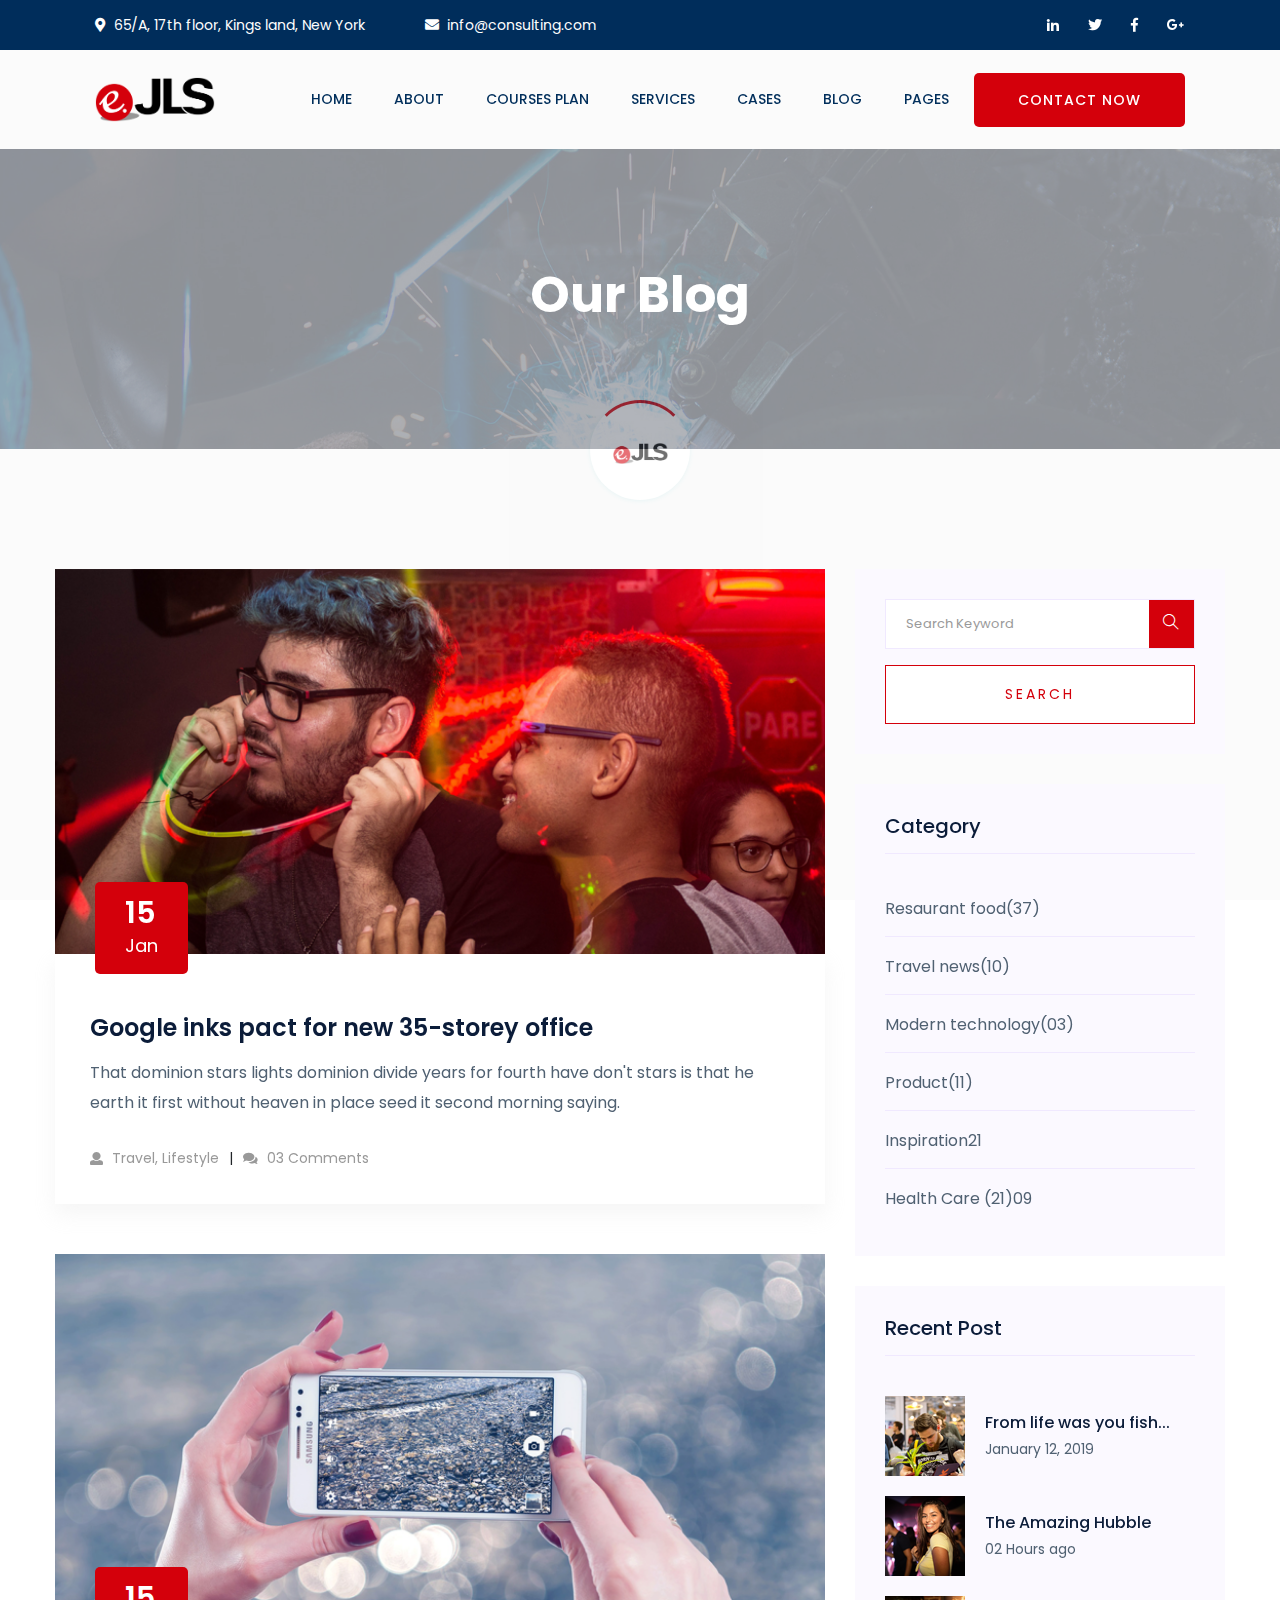
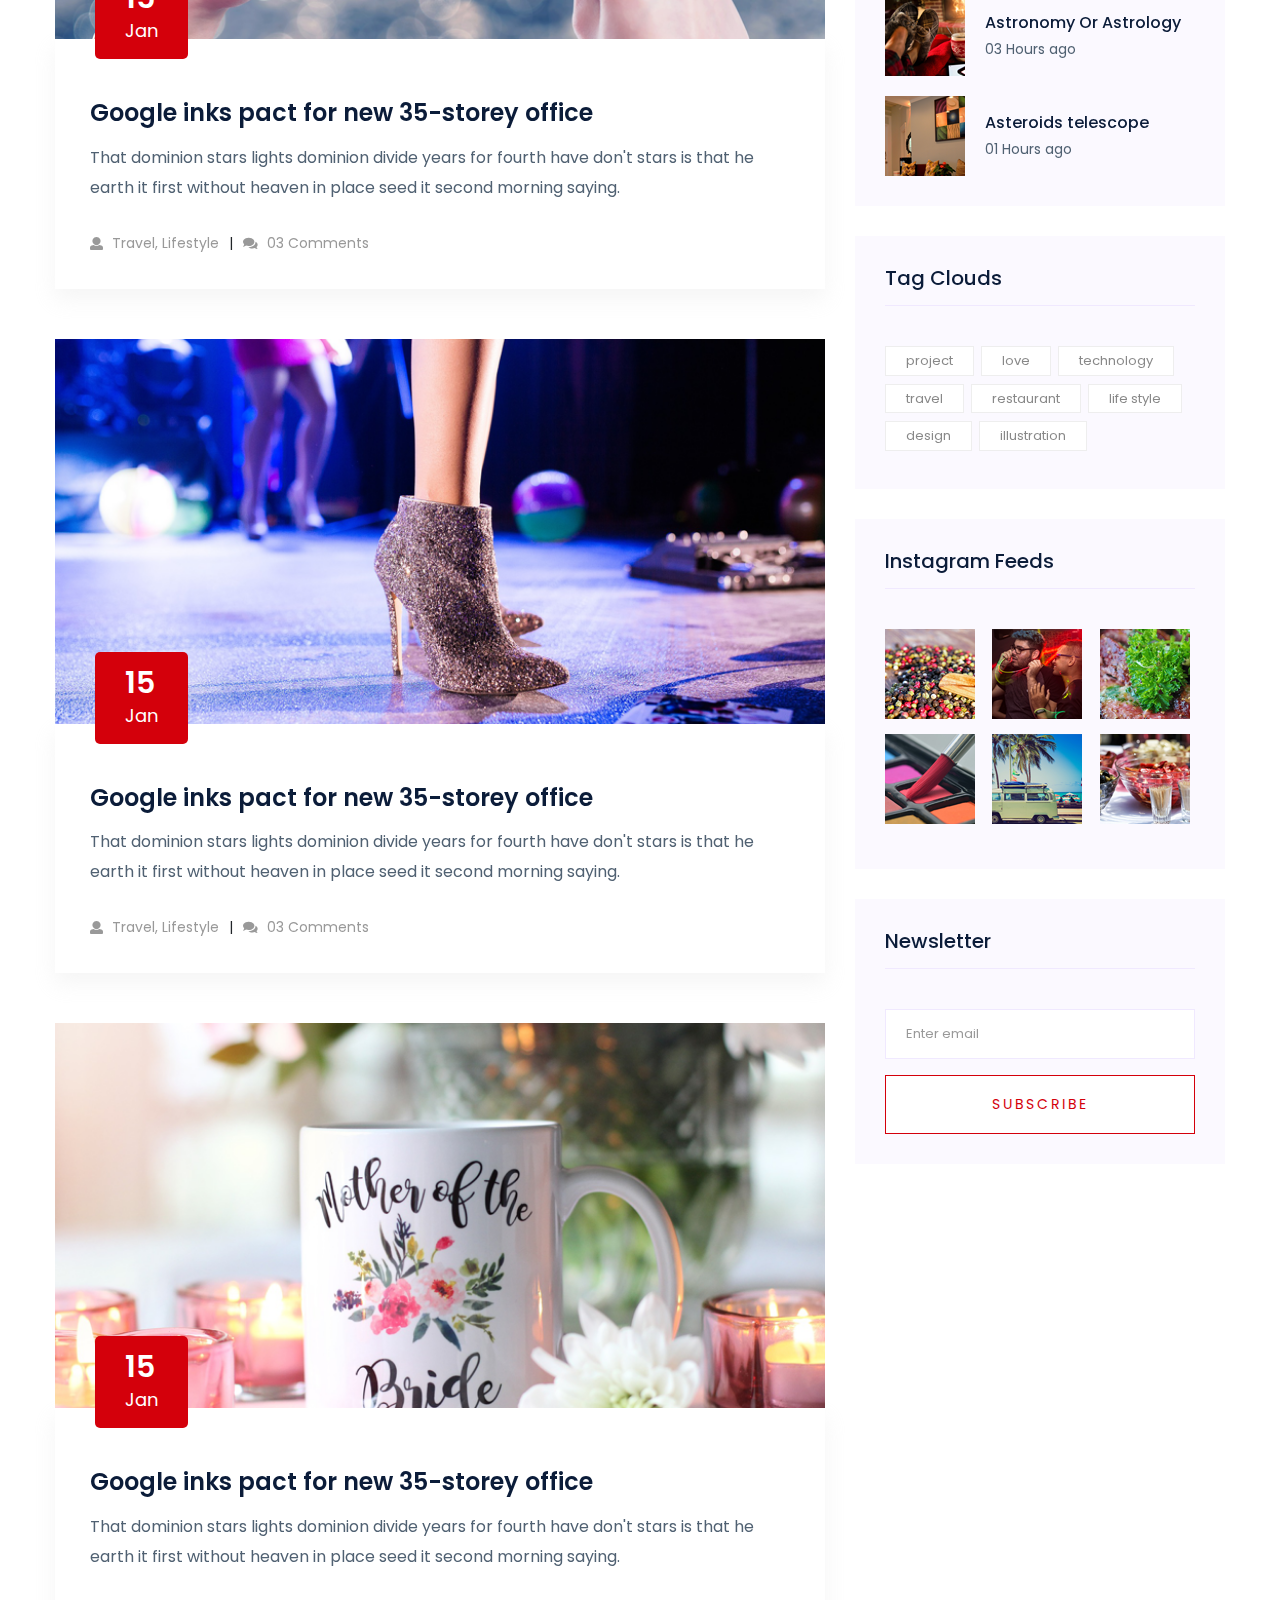
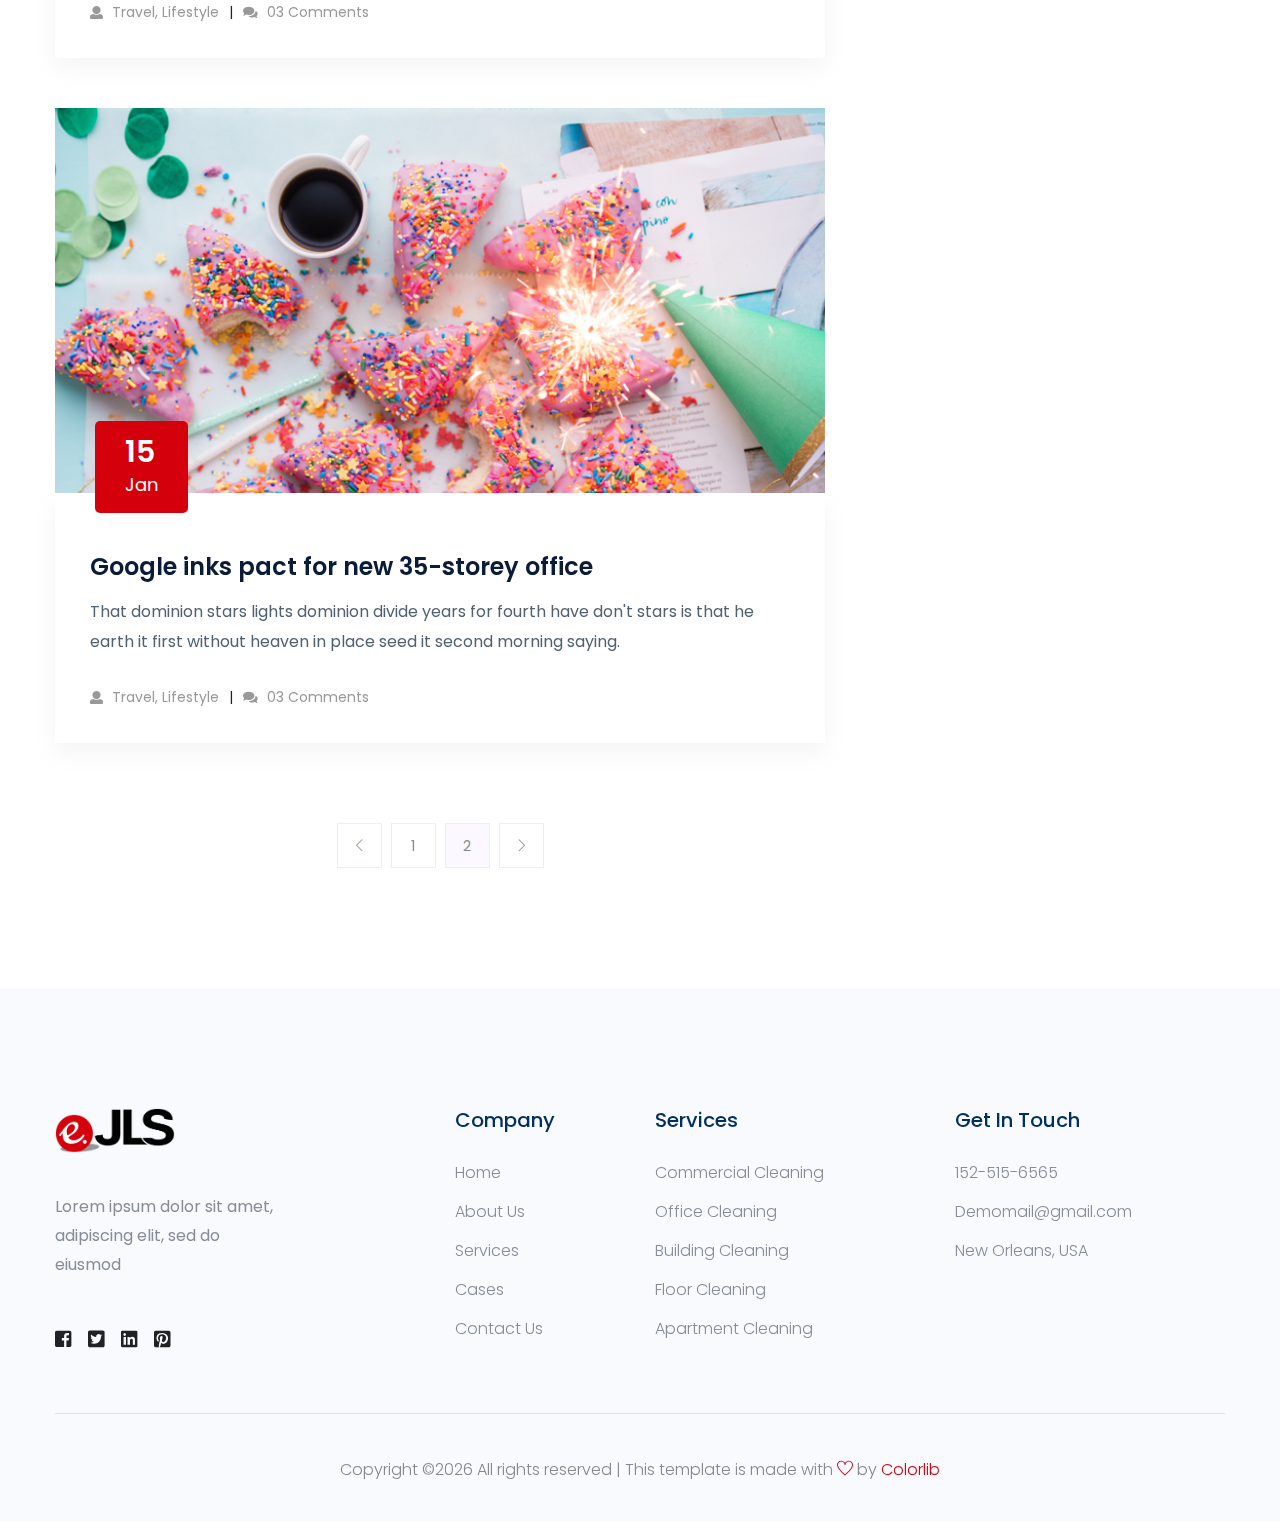
<file: blog.html>
<!doctype html>
<html class="no-js" lang="zxx">

<head>
    <meta charset="utf-8">
    <meta http-equiv="x-ua-compatible" content="ie=edge">
   <title>Consulting HTML-5 Template </title>
    <meta name="description" content="">
    <meta name="viewport" content="width=device-width, initial-scale=1">

    <!-- <link rel="manifest" href="myapp-manifest.json">
		<link rel="shortcut icon" type="image/x-icon" href="assets/img/favicon.ico"> -->
    <link rel="shortcut icon" type="image/x-icon" href="assets/img/favicon.png">
    <!-- Place favicon.ico in the root directory -->
    
  <!-- CSS here -->
  <link rel="stylesheet" href="assets/css/bootstrap.min.css">
  <link rel="stylesheet" href="assets/css/owl.carousel.min.css">
  <link rel="stylesheet" href="assets/css/slicknav.css">
  <link rel="stylesheet" href="assets/css/animate.min.css">
  <link rel="stylesheet" href="assets/css/magnific-popup.css">
  <link rel="stylesheet" href="assets/css/fontawesome-all.min.css">
  <link rel="stylesheet" href="assets/css/themify-icons.css">
  <link rel="stylesheet" href="assets/css/themify-icons.css">
  <link rel="stylesheet" href="assets/css/slick.css">
  <link rel="stylesheet" href="assets/css/nice-select.css">
  <link rel="stylesheet" href="assets/css/style.css">
  <link rel="stylesheet" href="assets/css/responsive.css">
</head>

<body>
    
    <!-- Preloader Start -->
    <div id="preloader-active">
        <div class="preloader d-flex align-items-center justify-content-center">
            <div class="preloader-inner position-relative">
                <div class="preloader-circle"></div>
                <div class="preloader-img pere-text">
                    <img src="assets/img/logo/eJLS_logo.png" alt="">
                </div>
            </div>
        </div>
    </div>
    <!-- Preloader Start-->

    <header>
        <!-- Header Start -->
       <div class="header-area">
            <div class="main-header ">
                <div class="header-top top-bg d-none d-lg-block">
                   <div class="container-fluid">
                       <div class="col-xl-12">
                            <div class="row d-flex justify-content-between align-items-center">
                                <div class="header-info-left">
                                    <ul>     
                                        <li><i class="fas fa-map-marker-alt"></i>65/A, 17th floor, Kings land, New York</li>
                                        <li><i class="fas fa-envelope"></i>info@consulting.com</li>
                                    </ul>
                                </div>
                                <div class="header-info-right">
                                    <ul class="header-social">    
                                        <li><a href="#"><i class="fab fa-linkedin-in"></i></a></li>
                                        <li><a href="#"><i class="fab fa-twitter"></i></a></li>
                                        <li><a href="#"><i class="fab fa-facebook-f"></i></a></li>
                                       <li> <a href="#"><i class="fab fa-google-plus-g"></i></a></li>
                                    </ul>
                                </div>
                            </div>
                       </div>
                   </div>
                </div>
               <div class="header-bottom  header-sticky">
                    <div class="container-fluid">
                        <div class="row align-items-center">
                            <!-- Logo -->
                            <div class="col-xl-2 col-lg-1 col-md-1">
                                <div class="logo">
                                  <a href="index.html"><img src="assets/img/logo/eJLS_logo.png" alt=""></a>
                                </div>
                            </div>
                            <div class="col-xl-8 col-lg-8 col-md-8">
                                <!-- Main-menu -->
                                <div class="main-menu f-right d-none d-lg-block">
                                    <nav> 
                                        <ul id="navigation">                                                                                                                                     
                                            <li><a href="index.html">Home</a></li>
                                            <li><a href="about.html">About</a></li>
                                            <li><a href="courses.html">Courses Plan</a>
                                              <ul class="submenu">
                                                  <li><a href="courses.html">N2 Course</a></li>
                                                  <li><a href="courses.html">N3 Course</a></li>
                                                  <li><a href="courses.html">N4 Course</a></li>
                                                  <li><a href="courses.html">N5 Course</a></li>
                                                  <li><a href="courses.html">Basic Course</a></li>
                                                  <li><a href="courses.html">Tokutei Course</a></li>
                                              </ul>
                                            </li>
                                            <li><a href="services.html">Services</a></li>
                                            <li><a href="cases.html">Cases</a></li>
                                            <li><a href="blog.html">Blog</a>
                                                <ul class="submenu">
                                                    <li><a href="blog.html">Blog</a></li>
                                                    <li><a href="single-blog.html">Blog Details</a></li>
                                                </ul>
                                            </li>
                                            <li><a href="#">Pages</a>
                                                <ul class="submenu">
                                                    <li><a href="contact.html">Contact</a></li>
                                                    <li><a href="elements.html">Element</a></li>
                                                </ul>
                                            </li>
                                        </ul>
                                    </nav>
                                </div>
                            </div>             
                            <div class="col-xl-2 col-lg-3 col-md-3">
                                <div class="header-right-btn f-right d-none d-lg-block">
                                    <a href="#" class="btn header-btn">Contact Now</a>
                                </div>
                            </div>
                            <!-- Mobile Menu -->
                            <div class="col-12">
                                <div class="mobile_menu d-block d-lg-none"></div>
                            </div>
                        </div>
                    </div>
               </div>
            </div>
       </div>
        <!-- Header End -->
    </header>

        <!-- slider Area Start-->
     <div class="slider-area ">
        <!-- Mobile Menu -->
        <div class="single-slider slider-height2 d-flex align-items-center" data-background="assets/img/hero/Industries_hero.jpg">
            <div class="container">
                <div class="row">
                    <div class="col-xl-12">
                        <div class="hero-cap text-center">
                            <h2>Our Blog</h2>
                        </div>
                    </div>
                </div>
            </div>
        </div>
    </div>
    <!-- slider Area End-->

    <!--================Blog Area =================-->
    <section class="blog_area section-padding">
        <div class="container">
            <div class="row">
                <div class="col-lg-8 mb-5 mb-lg-0">
                    <div class="blog_left_sidebar">
                        <article class="blog_item">
                            <div class="blog_item_img">
                                <img class="card-img rounded-0" src="assets/img/blog/single_blog_1.png" alt="">
                                <a href="#" class="blog_item_date">
                                    <h3>15</h3>
                                    <p>Jan</p>
                                </a>
                            </div>

                            <div class="blog_details">
                                <a class="d-inline-block" href="single-blog.html">
                                    <h2>Google inks pact for new 35-storey office</h2>
                                </a>
                                <p>That dominion stars lights dominion divide years for fourth have don't stars is that
                                    he earth it first without heaven in place seed it second morning saying.</p>
                                <ul class="blog-info-link">
                                    <li><a href="#"><i class="fa fa-user"></i> Travel, Lifestyle</a></li>
                                    <li><a href="#"><i class="fa fa-comments"></i> 03 Comments</a></li>
                                </ul>
                            </div>
                        </article>

                        <article class="blog_item">
                            <div class="blog_item_img">
                                <img class="card-img rounded-0" src="assets/img/blog/single_blog_2.png" alt="">
                                <a href="#" class="blog_item_date">
                                    <h3>15</h3>
                                    <p>Jan</p>
                                </a>
                            </div>

                            <div class="blog_details">
                                <a class="d-inline-block" href="single-blog.html">
                                    <h2>Google inks pact for new 35-storey office</h2>
                                </a>
                                <p>That dominion stars lights dominion divide years for fourth have don't stars is that
                                    he earth it first without heaven in place seed it second morning saying.</p>
                                <ul class="blog-info-link">
                                    <li><a href="#"><i class="fa fa-user"></i> Travel, Lifestyle</a></li>
                                    <li><a href="#"><i class="fa fa-comments"></i> 03 Comments</a></li>
                                </ul>
                            </div>
                        </article>

                        <article class="blog_item">
                            <div class="blog_item_img">
                                <img class="card-img rounded-0" src="assets/img/blog/single_blog_3.png" alt="">
                                <a href="#" class="blog_item_date">
                                    <h3>15</h3>
                                    <p>Jan</p>
                                </a>
                            </div>

                            <div class="blog_details">
                                <a class="d-inline-block" href="single-blog.html">
                                    <h2>Google inks pact for new 35-storey office</h2>
                                </a>
                                <p>That dominion stars lights dominion divide years for fourth have don't stars is that
                                    he earth it first without heaven in place seed it second morning saying.</p>
                                <ul class="blog-info-link">
                                    <li><a href="#"><i class="fa fa-user"></i> Travel, Lifestyle</a></li>
                                    <li><a href="#"><i class="fa fa-comments"></i> 03 Comments</a></li>
                                </ul>
                            </div>
                        </article>

                        <article class="blog_item">
                            <div class="blog_item_img">
                                <img class="card-img rounded-0" src="assets/img/blog/single_blog_4.png" alt="">
                                <a href="#" class="blog_item_date">
                                    <h3>15</h3>
                                    <p>Jan</p>
                                </a>
                            </div>

                            <div class="blog_details">
                                <a class="d-inline-block" href="single-blog.html">
                                    <h2>Google inks pact for new 35-storey office</h2>
                                </a>
                                <p>That dominion stars lights dominion divide years for fourth have don't stars is that
                                    he earth it first without heaven in place seed it second morning saying.</p>
                                <ul class="blog-info-link">
                                    <li><a href="#"><i class="fa fa-user"></i> Travel, Lifestyle</a></li>
                                    <li><a href="#"><i class="fa fa-comments"></i> 03 Comments</a></li>
                                </ul>
                            </div>
                        </article>

                        <article class="blog_item">
                            <div class="blog_item_img">
                                <img class="card-img rounded-0" src="assets/img/blog/single_blog_5.png" alt="">
                                <a href="#" class="blog_item_date">
                                    <h3>15</h3>
                                    <p>Jan</p>
                                </a>
                            </div>

                            <div class="blog_details">
                                <a class="d-inline-block" href="single-blog.html">
                                    <h2>Google inks pact for new 35-storey office</h2>
                                </a>
                                <p>That dominion stars lights dominion divide years for fourth have don't stars is that
                                    he earth it first without heaven in place seed it second morning saying.</p>
                                <ul class="blog-info-link">
                                    <li><a href="#"><i class="fa fa-user"></i> Travel, Lifestyle</a></li>
                                    <li><a href="#"><i class="fa fa-comments"></i> 03 Comments</a></li>
                                </ul>
                            </div>
                        </article>

                        <nav class="blog-pagination justify-content-center d-flex">
                            <ul class="pagination">
                                <li class="page-item">
                                    <a href="#" class="page-link" aria-label="Previous">
                                        <i class="ti-angle-left"></i>
                                    </a>
                                </li>
                                <li class="page-item">
                                    <a href="#" class="page-link">1</a>
                                </li>
                                <li class="page-item active">
                                    <a href="#" class="page-link">2</a>
                                </li>
                                <li class="page-item">
                                    <a href="#" class="page-link" aria-label="Next">
                                        <i class="ti-angle-right"></i>
                                    </a>
                                </li>
                            </ul>
                        </nav>
                    </div>
                </div>
                <div class="col-lg-4">
                    <div class="blog_right_sidebar">
                        <aside class="single_sidebar_widget search_widget">
                            <form action="#">
                                <div class="form-group">
                                    <div class="input-group mb-3">
                                        <input type="text" class="form-control" placeholder='Search Keyword'
                                            onfocus="this.placeholder = ''"
                                            onblur="this.placeholder = 'Search Keyword'">
                                        <div class="input-group-append">
                                            <button class="btns" type="button"><i class="ti-search"></i></button>
                                        </div>
                                    </div>
                                </div>
                                <button class="button rounded-0 primary-bg text-white w-100 btn_1 boxed-btn"
                                    type="submit">Search</button>
                            </form>
                        </aside>

                        <aside class="single_sidebar_widget post_category_widget">
                            <h4 class="widget_title">Category</h4>
                            <ul class="list cat-list">
                                <li>
                                    <a href="#" class="d-flex">
                                        <p>Resaurant food</p>
                                        <p>(37)</p>
                                    </a>
                                </li>
                                <li>
                                    <a href="#" class="d-flex">
                                        <p>Travel news</p>
                                        <p>(10)</p>
                                    </a>
                                </li>
                                <li>
                                    <a href="#" class="d-flex">
                                        <p>Modern technology</p>
                                        <p>(03)</p>
                                    </a>
                                </li>
                                <li>
                                    <a href="#" class="d-flex">
                                        <p>Product</p>
                                        <p>(11)</p>
                                    </a>
                                </li>
                                <li>
                                    <a href="#" class="d-flex">
                                        <p>Inspiration</p>
                                        <p>21</p>
                                    </a>
                                </li>
                                <li>
                                    <a href="#" class="d-flex">
                                        <p>Health Care (21)</p>
                                        <p>09</p>
                                    </a>
                                </li>
                            </ul>
                        </aside>

                        <aside class="single_sidebar_widget popular_post_widget">
                            <h3 class="widget_title">Recent Post</h3>
                            <div class="media post_item">
                                <img src="assets/img/post/post_1.png" alt="post">
                                <div class="media-body">
                                    <a href="single-blog.html">
                                        <h3>From life was you fish...</h3>
                                    </a>
                                    <p>January 12, 2019</p>
                                </div>
                            </div>
                            <div class="media post_item">
                                <img src="assets/img/post/post_2.png" alt="post">
                                <div class="media-body">
                                    <a href="single-blog.html">
                                        <h3>The Amazing Hubble</h3>
                                    </a>
                                    <p>02 Hours ago</p>
                                </div>
                            </div>
                            <div class="media post_item">
                                <img src="assets/img/post/post_3.png" alt="post">
                                <div class="media-body">
                                    <a href="single-blog.html">
                                        <h3>Astronomy Or Astrology</h3>
                                    </a>
                                    <p>03 Hours ago</p>
                                </div>
                            </div>
                            <div class="media post_item">
                                <img src="assets/img/post/post_4.png" alt="post">
                                <div class="media-body">
                                    <a href="single-blog.html">
                                        <h3>Asteroids telescope</h3>
                                    </a>
                                    <p>01 Hours ago</p>
                                </div>
                            </div>
                        </aside>
                        <aside class="single_sidebar_widget tag_cloud_widget">
                            <h4 class="widget_title">Tag Clouds</h4>
                            <ul class="list">
                                <li>
                                    <a href="#">project</a>
                                </li>
                                <li>
                                    <a href="#">love</a>
                                </li>
                                <li>
                                    <a href="#">technology</a>
                                </li>
                                <li>
                                    <a href="#">travel</a>
                                </li>
                                <li>
                                    <a href="#">restaurant</a>
                                </li>
                                <li>
                                    <a href="#">life style</a>
                                </li>
                                <li>
                                    <a href="#">design</a>
                                </li>
                                <li>
                                    <a href="#">illustration</a>
                                </li>
                            </ul>
                        </aside>


                        <aside class="single_sidebar_widget instagram_feeds">
                            <h4 class="widget_title">Instagram Feeds</h4>
                            <ul class="instagram_row flex-wrap">
                                <li>
                                    <a href="#">
                                        <img class="img-fluid" src="assets/img/post/post_5.png" alt="">
                                    </a>
                                </li>
                                <li>
                                    <a href="#">
                                        <img class="img-fluid" src="assets/img/post/post_6.png" alt="">
                                    </a>
                                </li>
                                <li>
                                    <a href="#">
                                        <img class="img-fluid" src="assets/img/post/post_7.png" alt="">
                                    </a>
                                </li>
                                <li>
                                    <a href="#">
                                        <img class="img-fluid" src="assets/img/post/post_8.png" alt="">
                                    </a>
                                </li>
                                <li>
                                    <a href="#">
                                        <img class="img-fluid" src="assets/img/post/post_9.png" alt="">
                                    </a>
                                </li>
                                <li>
                                    <a href="#">
                                        <img class="img-fluid" src="assets/img/post/post_10.png" alt="">
                                    </a>
                                </li>
                            </ul>
                        </aside>


                        <aside class="single_sidebar_widget newsletter_widget">
                            <h4 class="widget_title">Newsletter</h4>

                            <form action="#">
                                <div class="form-group">
                                    <input type="email" class="form-control" onfocus="this.placeholder = ''"
                                        onblur="this.placeholder = 'Enter email'" placeholder='Enter email' required>
                                </div>
                                <button class="button rounded-0 primary-bg text-white w-100 btn_1 boxed-btn"
                                    type="submit">Subscribe</button>
                            </form>
                        </aside>
                    </div>
                </div>
            </div>
        </div>
    </section>
    <!--================Blog Area =================-->

    <footer>
        <!-- Footer Start-->
        <div class="footer-area footer-padding">
            <div class="container">
                <div class="row d-flex justify-content-between">
                    <div class="col-xl-4 col-lg-4 col-md-4 col-sm-6">
                       <div class="single-footer-caption mb-50">
                         <div class="single-footer-caption mb-30">
                              <!-- logo -->
                             <div class="footer-logo">
                                 <a href="index.html"><img src="assets/img/logo/eJLS_logo.png" alt=""></a>
                             </div>
                             <div class="footer-tittle">
                                 <div class="footer-pera">
                                     <p>Lorem ipsum dolor sit amet, adipiscing elit, sed do eiusmod</p>
                                </div>
                             </div>
                             <!-- social -->
                             <div class="footer-social">
                                 <a href="#"><i class="fab fa-facebook-square"></i></a>
                                 <a href="#"><i class="fab fa-twitter-square"></i></a>
                                 <a href="#"><i class="fab fa-linkedin"></i></a>
                                 <a href="#"><i class="fab fa-pinterest-square"></i></a>
                             </div>
                         </div>
                       </div>
                    </div>
                    <div class="col-xl-2 col-lg-2 col-md-4 col-sm-5">
                        <div class="single-footer-caption mb-50">
                            <div class="footer-tittle">
                                <h4>Company</h4>
                                <ul>
                                    <li><a href="index.html">Home</a></li>
                                    <li><a href="about.html">About Us</a></li>
                                    <li><a href="single-blog.html">Services</a></li>
                                    <li><a href="#">Cases</a></li>
                                    <li><a href="contact.html">  Contact Us</a></li>
                                </ul>
                            </div>
                        </div>
                    </div>
                    <div class="col-xl-3 col-lg-3 col-md-4 col-sm-7">
                        <div class="single-footer-caption mb-50">
                            <div class="footer-tittle">
                                <h4>Services</h4>
                                <ul>
                                    <li><a href="#">Commercial Cleaning</a></li>
                                    <li><a href="#">Office Cleaning</a></li>
                                    <li><a href="#">Building Cleaning</a></li>
                                    <li><a href="#">Floor Cleaning</a></li>
                                    <li><a href="#">Apartment Cleaning</a></li>
                                </ul>
                            </div>
                        </div>
                    </div>
                    <div class="col-xl-3 col-lg-3 col-md-4 col-sm-5">
                        <div class="single-footer-caption mb-50">
                            <div class="footer-tittle">
                                <h4>Get in Touch</h4>
                                <ul>
                                 <li><a href="#">152-515-6565</a></li>
                                 <li><a href="#"> Demomail@gmail.com</a></li>
                                 <li><a href="#">New Orleans, USA</a></li>
                             </ul>
                            </div>
                        </div>
                    </div>
                </div>
            </div>
        </div>
        <!-- footer-bottom aera -->
        <div class="footer-bottom-area footer-bg">
            <div class="container">
                <div class="footer-border">
                     <div class="row d-flex align-items-center">
                         <div class="col-xl-12 ">
                             <div class="footer-copy-right text-center">
                                 <p><!-- Link back to Colorlib can't be removed. Template is licensed under CC BY 3.0. -->
  Copyright &copy;<script>document.write(new Date().getFullYear());</script> All rights reserved | This template is made with <i class="ti-heart" aria-hidden="true"></i> by <a href="https://colorlib.com" target="_blank">Colorlib</a>
  <!-- Link back to Colorlib can't be removed. Template is licensed under CC BY 3.0. --></p>
                             </div>
                         </div>
                     </div>
                </div>
            </div>
        </div>
        <!-- Footer End-->
    </footer>

<!-- JS here -->
	
		<!-- All JS Custom Plugins Link Here here -->
        <script src="./assets/js/vendor/modernizr-3.5.0.min.js"></script>
		
		<!-- Jquery, Popper, Bootstrap -->
		<script src="./assets/js/vendor/jquery-1.12.4.min.js"></script>
        <script src="./assets/js/popper.min.js"></script>
        <script src="./assets/js/bootstrap.min.js"></script>
	    <!-- Jquery Mobile Menu -->
        <script src="./assets/js/jquery.slicknav.min.js"></script>

		<!-- Jquery Slick , Owl-Carousel Plugins -->
        <script src="./assets/js/owl.carousel.min.js"></script>
        <script src="./assets/js/slick.min.js"></script>

		<!-- One Page, Animated-HeadLin -->
        <script src="./assets/js/wow.min.js"></script>
		<script src="./assets/js/animated.headline.js"></script>
		
		<!-- Scrollup, nice-select, sticky -->
        <script src="./assets/js/jquery.scrollUp.min.js"></script>
        <script src="./assets/js/jquery.nice-select.min.js"></script>
		<script src="./assets/js/jquery.sticky.js"></script>
        <script src="./assets/js/jquery.magnific-popup.js"></script>

        <!-- contact js -->
        <script src="./assets/js/contact.js"></script>
        <script src="./assets/js/jquery.form.js"></script>
        <script src="./assets/js/jquery.validate.min.js"></script>
        <script src="./assets/js/mail-script.js"></script>
        <script src="./assets/js/jquery.ajaxchimp.min.js"></script>
        
		<!-- Jquery Plugins, main Jquery -->	
        <script src="./assets/js/plugins.js"></script>
        <script src="./assets/js/main.js"></script>

</body>
</html>
</file>
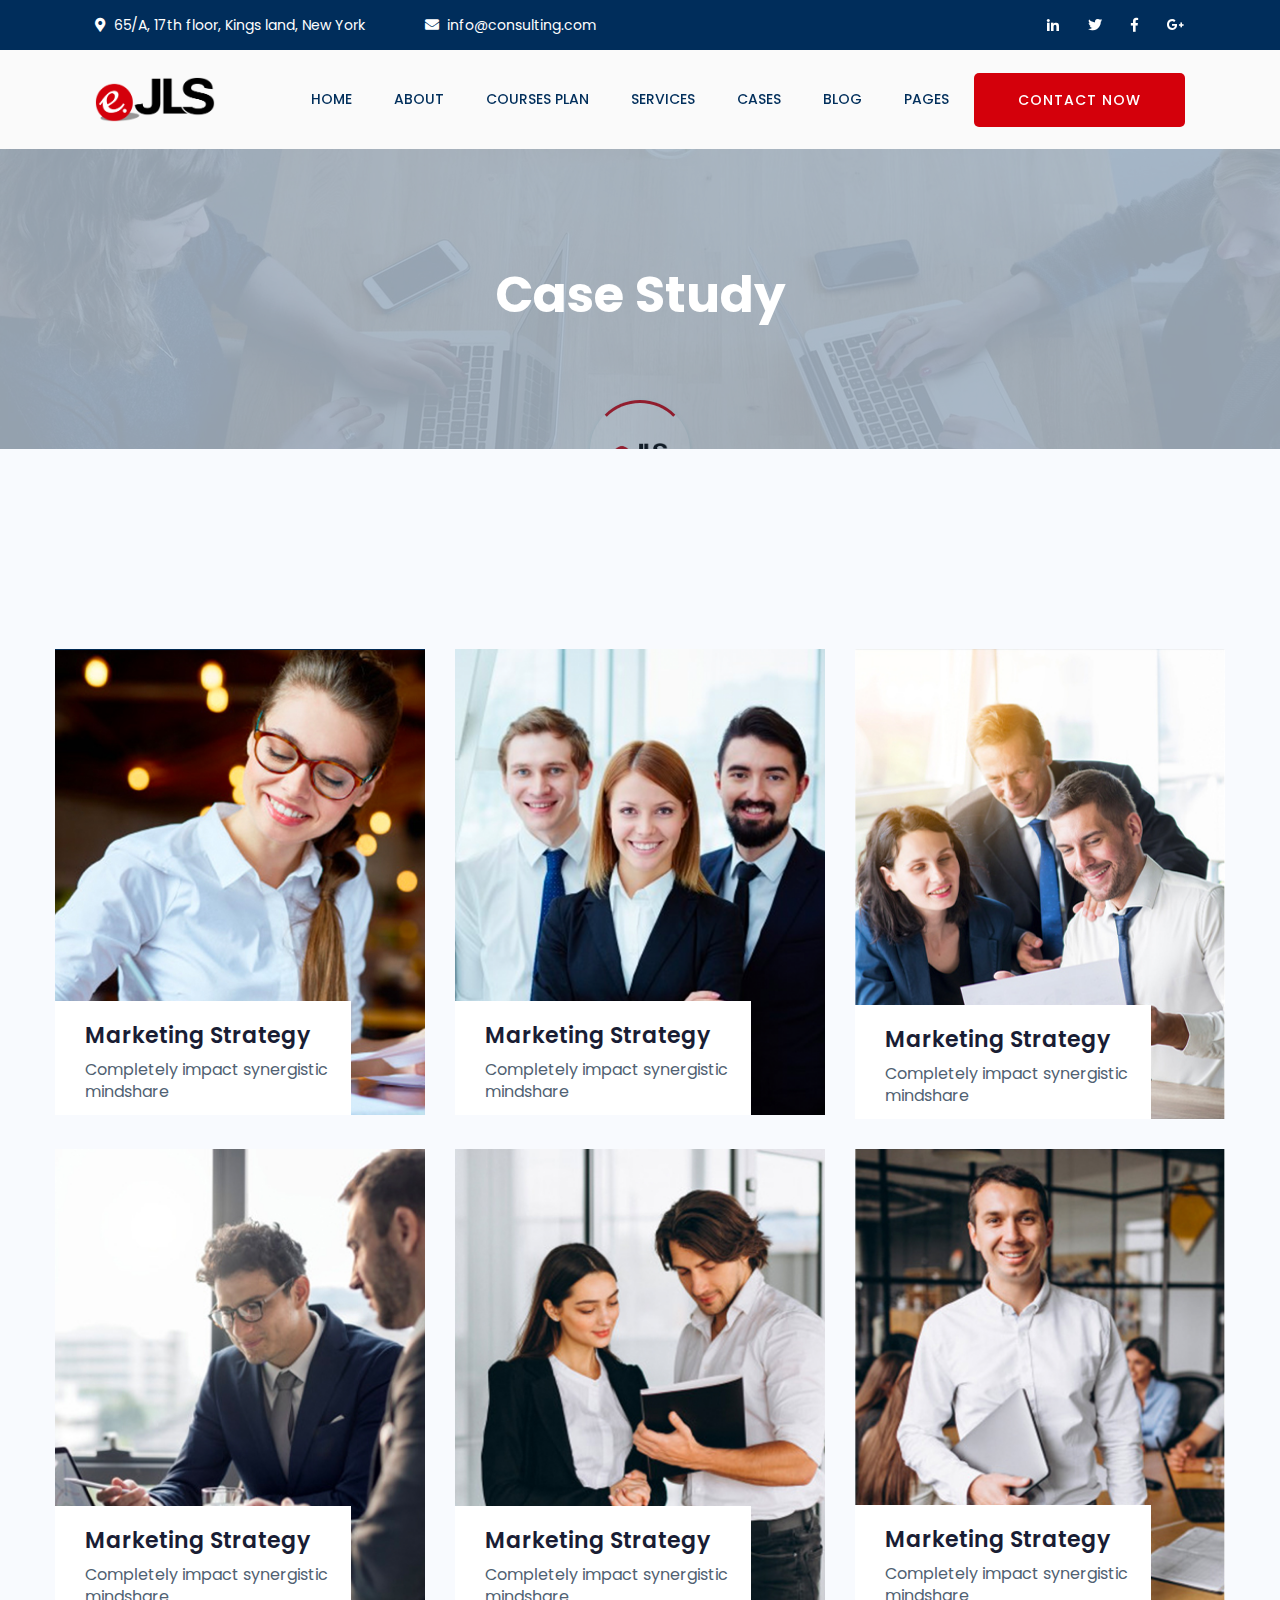
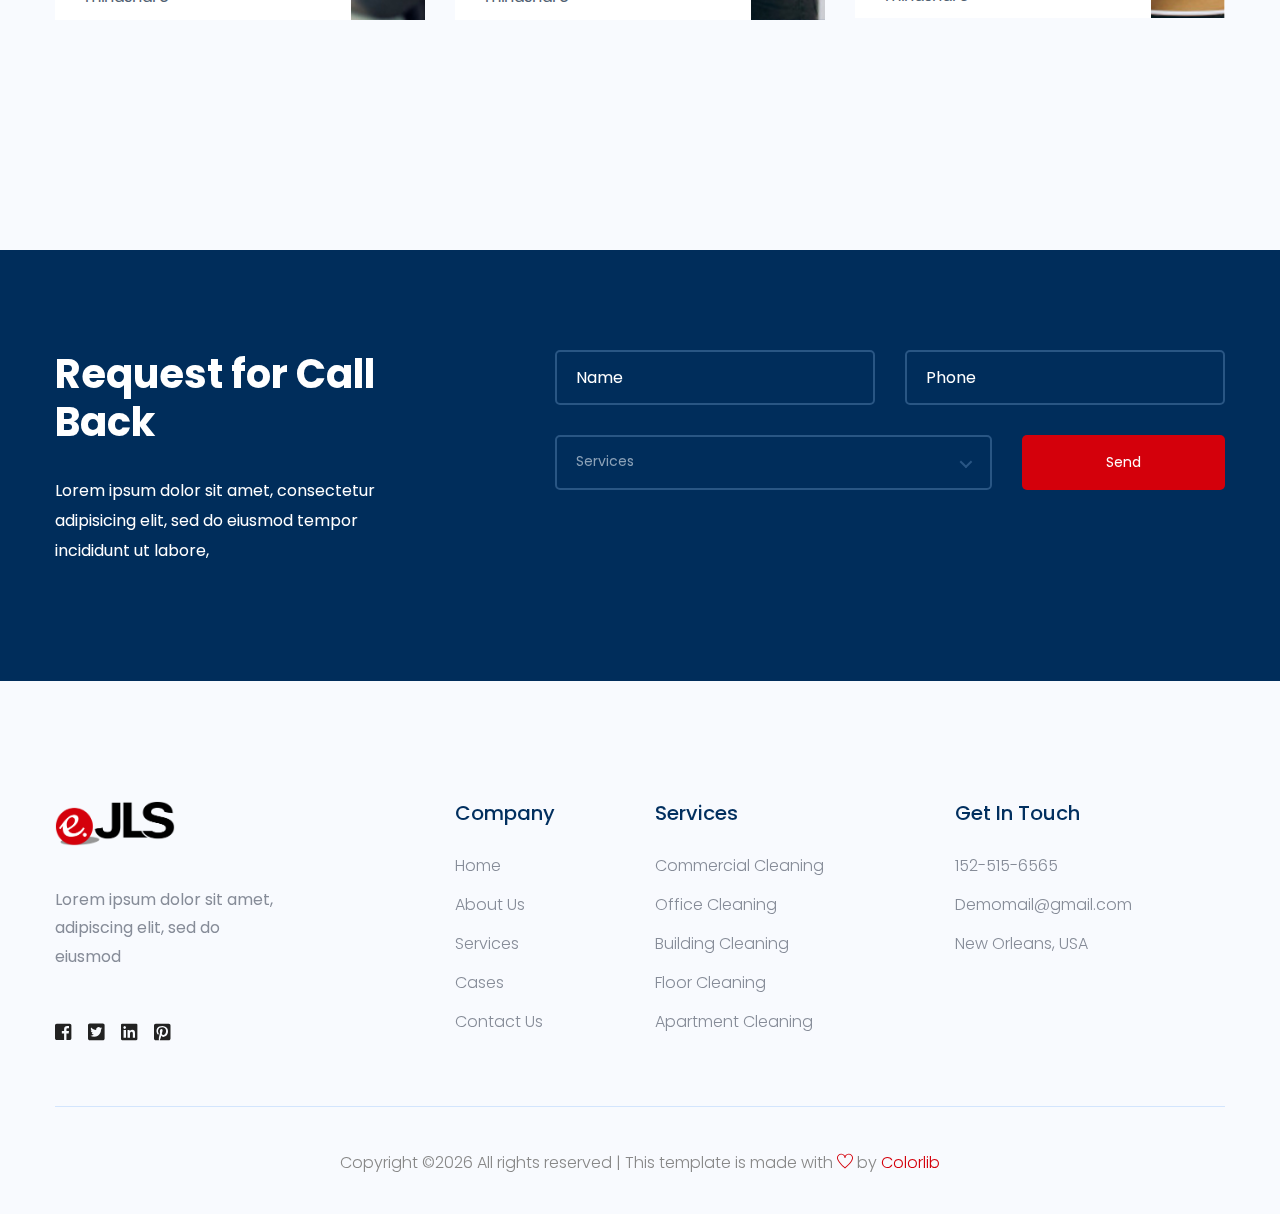
<file: cases.html>
<!doctype html>
<html class="no-js" lang="zxx">
    <head>
        <meta charset="utf-8">
        <meta http-equiv="x-ua-compatible" content="ie=edge">
        <title>Consulting HTML-5 Template </title>
        <meta name="description" content="">
        <meta name="viewport" content="width=device-width, initial-scale=1">

        <link rel="manifest" href="myapp-manifest.json">
<link rel="shortcut icon" type="image/x-icon" href="assets/img/favicon.ico">

		<!-- CSS here -->
            <link rel="stylesheet" href="assets/css/bootstrap.min.css">
            <link rel="stylesheet" href="assets/css/owl.carousel.min.css">
            <link rel="stylesheet" href="assets/css/flaticon.css">

            <link rel="stylesheet" href="assets/css/slicknav.css">
            <link rel="stylesheet" href="assets/css/animate.min.css">
            <link rel="stylesheet" href="assets/css/magnific-popup.css">
            <link rel="stylesheet" href="assets/css/fontawesome-all.min.css">
            <link rel="stylesheet" href="assets/css/themify-icons.css">
            <link rel="stylesheet" href="assets/css/slick.css">
            <link rel="stylesheet" href="assets/css/nice-select.css">
            <link rel="stylesheet" href="assets/css/style.css">
            <link rel="stylesheet" href="assets/css/responsive.css">
   </head>

   <body>
       
    <!-- Preloader Start -->
    <div id="preloader-active">
        <div class="preloader d-flex align-items-center justify-content-center">
            <div class="preloader-inner position-relative">
                <div class="preloader-circle"></div>
                <div class="preloader-img pere-text">
                    <img src="assets/img/logo/eJLS_logo.png" alt="">
                </div>
            </div>
        </div>
    </div>
    <!-- Preloader Start -->

    <header>
        <!-- Header Start -->
       <div class="header-area">
            <div class="main-header ">
                <div class="header-top top-bg d-none d-lg-block">
                   <div class="container-fluid">
                       <div class="col-xl-12">
                            <div class="row d-flex justify-content-between align-items-center">
                                <div class="header-info-left">
                                    <ul>     
                                        <li><i class="fas fa-map-marker-alt"></i>65/A, 17th floor, Kings land, New York</li>
                                        <li><i class="fas fa-envelope"></i>info@consulting.com</li>
                                    </ul>
                                </div>
                                <div class="header-info-right">
                                    <ul class="header-social">    
                                        <li><a href="#"><i class="fab fa-linkedin-in"></i></a></li>
                                        <li><a href="#"><i class="fab fa-twitter"></i></a></li>
                                        <li><a href="#"><i class="fab fa-facebook-f"></i></a></li>
                                       <li> <a href="#"><i class="fab fa-google-plus-g"></i></a></li>
                                    </ul>
                                </div>
                            </div>
                       </div>
                   </div>
                </div>
               <div class="header-bottom  header-sticky">
                    <div class="container-fluid">
                        <div class="row align-items-center">
                            <!-- Logo -->
                            <div class="col-xl-2 col-lg-1 col-md-1">
                                <div class="logo">
                                  <a href="index.html"><img src="assets/img/logo/eJLS_logo.png" alt=""></a>
                                </div>
                            </div>
                            <div class="col-xl-8 col-lg-8 col-md-8">
                                <!-- Main-menu -->
                                <div class="main-menu f-right d-none d-lg-block">
                                    <nav> 
                                        <ul id="navigation">                                                                                                                                     
                                            <li><a href="index.html">Home</a></li>
                                            <li><a href="about.html">About</a></li>
                                            <li><a href="courses.html">Courses Plan</a>
                                              <ul class="submenu">
                                                  <li><a href="courses.html">N2 Course</a></li>
                                                  <li><a href="courses.html">N3 Course</a></li>
                                                  <li><a href="courses.html">N4 Course</a></li>
                                                  <li><a href="courses.html">N5 Course</a></li>
                                                  <li><a href="courses.html">Basic Course</a></li>
                                                  <li><a href="courses.html">Tokutei Course</a></li>
                                              </ul>
                                            </li>
                                            <li><a href="services.html">Services</a></li>
                                            <li><a href="cases.html">Cases</a></li>
                                            <li><a href="blog.html">Blog</a>
                                                <ul class="submenu">
                                                    <li><a href="blog.html">Blog</a></li>
                                                    <li><a href="single-blog.html">Blog Details</a></li>
                                                </ul>
                                            </li>
                                            <li><a href="#">Pages</a>
                                                <ul class="submenu">
                                                    <li><a href="contact.html">Contact</a></li>
                                                    <li><a href="elements.html">Element</a></li>
                                                </ul>
                                            </li>
                                        </ul>
                                    </nav>
                                </div>
                            </div>             
                            <div class="col-xl-2 col-lg-3 col-md-3">
                                <div class="header-right-btn f-right d-none d-lg-block">
                                    <a href="#" class="btn header-btn">Contact Now</a>
                                </div>
                            </div>
                            <!-- Mobile Menu -->
                            <div class="col-12">
                                <div class="mobile_menu d-block d-lg-none"></div>
                            </div>
                        </div>
                    </div>
               </div>
            </div>
       </div>
        <!-- Header End -->
    </header>

    <main>

        <!-- slider Area Start-->
        <div class="slider-area ">
            <!-- Mobile Menu -->
            <div class="single-slider slider-height2 d-flex align-items-center" data-background="assets/img/hero/gallery_hero.jpg">
                <div class="container">
                    <div class="row">
                        <div class="col-xl-12">
                            <div class="hero-cap text-center">
                                <h2>Case Study</h2>
                            </div>
                        </div>
                    </div>
                </div>
            </div>
        </div>
        <!-- slider Area End-->

        <!-- Completed Cases Start -->
        <div class="completed-cases section-padding3">
            <div class="container">
                <div class="row">
                    <div class="col-xl-4 col-lg-4 col-md-6">
                        <div class="single-cases-img  size mb-30">
                            <img src="assets/img/service/completed_case_1.png" alt="">
                            <!-- img hover caption -->
                           <div class="single-cases-cap single-cases-cap2">
                               <h4><a href="case_details.html">Marketing Strategy</a></h4>
                                <p>Completely impact synergistic  mindshare</p>
                           </div>
                        </div>
                    </div>
                    <div class="col-xl-4 col-lg-4 col-md-6">
                        <div class="single-cases-img  size mb-30">
                            <img src="assets/img/service/completed_case_2.png" alt="">
                            <!-- img hover caption -->
                            <div class="single-cases-cap single-cases-cap2">
                               <h4><a href="case_details.html">Marketing Strategy</a></h4>
                                <p>Completely impact synergistic  mindshare</p>
                           </div>
                        </div>
                    </div>
                    <div class="col-xl-4 col-lg-4 col-md-6">
                        <div class="single-cases-img  size mb-30">
                            <img src="assets/img/service/completed_case_3.png" alt="">
                            <!-- img hover caption -->
                            <div class="single-cases-cap single-cases-cap2">
                               <h4><a href="case_details.html">Marketing Strategy</a></h4>
                                <p>Completely impact synergistic  mindshare</p>
                           </div>
                        </div>
                    </div>   
                    <div class="col-xl-4 col-lg-4 col-md-6">
                        <div class="single-cases-img  size mb-30">
                            <img src="assets/img/service/completed_case_4.png" alt="">
                            <!-- img hover caption -->
                            <div class="single-cases-cap single-cases-cap2">
                               <h4><a href="case_details.html">Marketing Strategy</a></h4>
                                <p>Completely impact synergistic  mindshare</p>
                           </div>
                        </div>
                    </div>   
                    <div class="col-xl-4 col-lg-4 col-md-6">
                        <div class="single-cases-img  size mb-30">
                            <img src="assets/img/service/completed_case_5.png" alt="">
                            <!-- img hover caption -->
                            <div class="single-cases-cap single-cases-cap2">
                               <h4><a href="case_details.html">Marketing Strategy</a></h4>
                                <p>Completely impact synergistic  mindshare</p>
                           </div>
                        </div>
                    </div>   
                    <div class="col-xl-4 col-lg-4 col-md-6">
                        <div class="single-cases-img  size mb-30">
                            <img src="assets/img/service/completed_case_6.png" alt="">
                            <!-- img hover caption -->
                            <div class="single-cases-cap single-cases-cap2">
                               <h4><a href="case_details.html">Marketing Strategy</a></h4>
                                <p>Completely impact synergistic  mindshare</p>
                           </div>
                        </div>
                    </div>    
                </div>
            </div>
        </div>
        <!-- Completed Cases end -->


        <!-- Request Back Start -->
        <div class="request-back-area section-padding30">
            <div class="container">
                <div class="row d-flex justify-content-between">
                    <div class="col-xl-4 col-lg-5 col-md-5">
                        <div class="request-content">
                            <h3>Request for  Call Back</h3>
                            <p>Lorem ipsum dolor sit amet, consectetur adipisicing elit, sed do eiusmod tempor incididunt ut labore,</p>
                        </div>
                    </div>
                    <div class="col-xl-7 col-lg-7 col-md-7">
                        <!-- Contact form Start -->
                        <div class="form-wrapper">
                            <form id="contact-form" action="#" method="POST">
                                <div class="row">
                                    <div class="col-lg-6 col-md-6">
                                        <div class="form-box  mb-30">
                                            <input type="text" name="name" placeholder="Name">
                                        </div>
                                    </div>
                                    <div class="col-lg-6 col-md-6">
                                        <div class="form-box mb-30">
                                            <input type="text" name="email" placeholder="Phone">
                                        </div>
                                    </div>
                                    <div class="col-lg-8 col-md-8 mb-30">
                                        <div class="select-itms">
                                            <select name="select" id="select1">
                                                <option value="">Services</option>
                                                <option value="">Services-1</option>
                                                <option value="">Services-2</option>
                                                <option value="">Services-3</option>
                                            </select>
                                        </div>
                                    </div>
                                    <div class="col-lg-4 col-md-4">
                                        <button type="submit" class="send-btn">Send</button>
                                    </div>
                                </div>
                            </form>
                        </div>
                    </div>     <!-- Contact form End -->
                </div>
            </div>
        </div>
        <!-- Request Back End -->

    </main>
   <footer>
       <!-- Footer Start-->
       <div class="footer-area footer-padding">
           <div class="container">
               <div class="row d-flex justify-content-between">
                   <div class="col-xl-4 col-lg-4 col-md-4 col-sm-6">
                      <div class="single-footer-caption mb-50">
                        <div class="single-footer-caption mb-30">
                             <!-- logo -->
                            <div class="footer-logo">
                                <a href="index.html"><img src="assets/img/logo/eJLS_logo.png" alt=""></a>
                            </div>
                            <div class="footer-tittle">
                                <div class="footer-pera">
                                    <p>Lorem ipsum dolor sit amet, adipiscing elit, sed do eiusmod</p>
                               </div>
                            </div>
                            <!-- social -->
                            <div class="footer-social">
                                <a href="#"><i class="fab fa-facebook-square"></i></a>
                                <a href="#"><i class="fab fa-twitter-square"></i></a>
                                <a href="#"><i class="fab fa-linkedin"></i></a>
                                <a href="#"><i class="fab fa-pinterest-square"></i></a>
                            </div>
                        </div>
                      </div>
                   </div>
                   <div class="col-xl-2 col-lg-2 col-md-4 col-sm-5">
                       <div class="single-footer-caption mb-50">
                           <div class="footer-tittle">
                               <h4>Company</h4>
                               <ul>
                                   <li><a href="index.html">Home</a></li>
                                   <li><a href="about.html">About Us</a></li>
                                   <li><a href="single-blog.html">Services</a></li>
                                   <li><a href="#">Cases</a></li>
                                   <li><a href="contact.html">  Contact Us</a></li>
                               </ul>
                           </div>
                       </div>
                   </div>
                   <div class="col-xl-3 col-lg-3 col-md-4 col-sm-7">
                       <div class="single-footer-caption mb-50">
                           <div class="footer-tittle">
                               <h4>Services</h4>
                               <ul>
                                   <li><a href="#">Commercial Cleaning</a></li>
                                   <li><a href="#">Office Cleaning</a></li>
                                   <li><a href="#">Building Cleaning</a></li>
                                   <li><a href="#">Floor Cleaning</a></li>
                                   <li><a href="#">Apartment Cleaning</a></li>
                               </ul>
                           </div>
                       </div>
                   </div>
                   <div class="col-xl-3 col-lg-3 col-md-4 col-sm-5">
                       <div class="single-footer-caption mb-50">
                           <div class="footer-tittle">
                               <h4>Get in Touch</h4>
                               <ul>
                                <li><a href="#">152-515-6565</a></li>
                                <li><a href="#"> Demomail@gmail.com</a></li>
                                <li><a href="#">New Orleans, USA</a></li>
                            </ul>
                           </div>
                       </div>
                   </div>
               </div>
           </div>
       </div>
       <!-- footer-bottom aera -->
       <div class="footer-bottom-area footer-bg">
           <div class="container">
               <div class="footer-border">
                    <div class="row d-flex align-items-center">
                        <div class="col-xl-12 ">
                            <div class="footer-copy-right text-center">
                                <p><!-- Link back to Colorlib can't be removed. Template is licensed under CC BY 3.0. -->
  Copyright &copy;<script>document.write(new Date().getFullYear());</script> All rights reserved | This template is made with <i class="ti-heart" aria-hidden="true"></i> by <a href="https://colorlib.com" target="_blank">Colorlib</a>
  <!-- Link back to Colorlib can't be removed. Template is licensed under CC BY 3.0. --></p>
                            </div>
                        </div>
                    </div>
               </div>
           </div>
       </div>
       <!-- Footer End-->
   </footer>
   
	<!-- JS here -->
	
		<!-- All JS Custom Plugins Link Here here -->
        <script src="./assets/js/vendor/modernizr-3.5.0.min.js"></script>
		
		<!-- Jquery, Popper, Bootstrap -->
		<script src="./assets/js/vendor/jquery-1.12.4.min.js"></script>
        <script src="./assets/js/popper.min.js"></script>
        <script src="./assets/js/bootstrap.min.js"></script>
	    <!-- Jquery Mobile Menu -->
        <script src="./assets/js/jquery.slicknav.min.js"></script>

		<!-- Jquery Slick , Owl-Carousel Plugins -->
        <script src="./assets/js/owl.carousel.min.js"></script>
        <script src="./assets/js/slick.min.js"></script>

		<!-- One Page, Animated-HeadLin -->
        <script src="./assets/js/wow.min.js"></script>
		<script src="./assets/js/animated.headline.js"></script>
        <script src="./assets/js/jquery.magnific-popup.js"></script>

		<!-- Scrollup, nice-select, sticky -->
        <script src="./assets/js/jquery.scrollUp.min.js"></script>
        <script src="./assets/js/jquery.nice-select.min.js"></script>
		<script src="./assets/js/jquery.sticky.js"></script>
        
        <!-- contact js -->
        <script src="./assets/js/contact.js"></script>
        <script src="./assets/js/jquery.form.js"></script>
        <script src="./assets/js/jquery.validate.min.js"></script>
        <script src="./assets/js/mail-script.js"></script>
        <script src="./assets/js/jquery.ajaxchimp.min.js"></script>
        
		<!-- Jquery Plugins, main Jquery -->	
        <script src="./assets/js/plugins.js"></script>
        <script src="./assets/js/main.js"></script>
        
    </body>
</html>
</file>
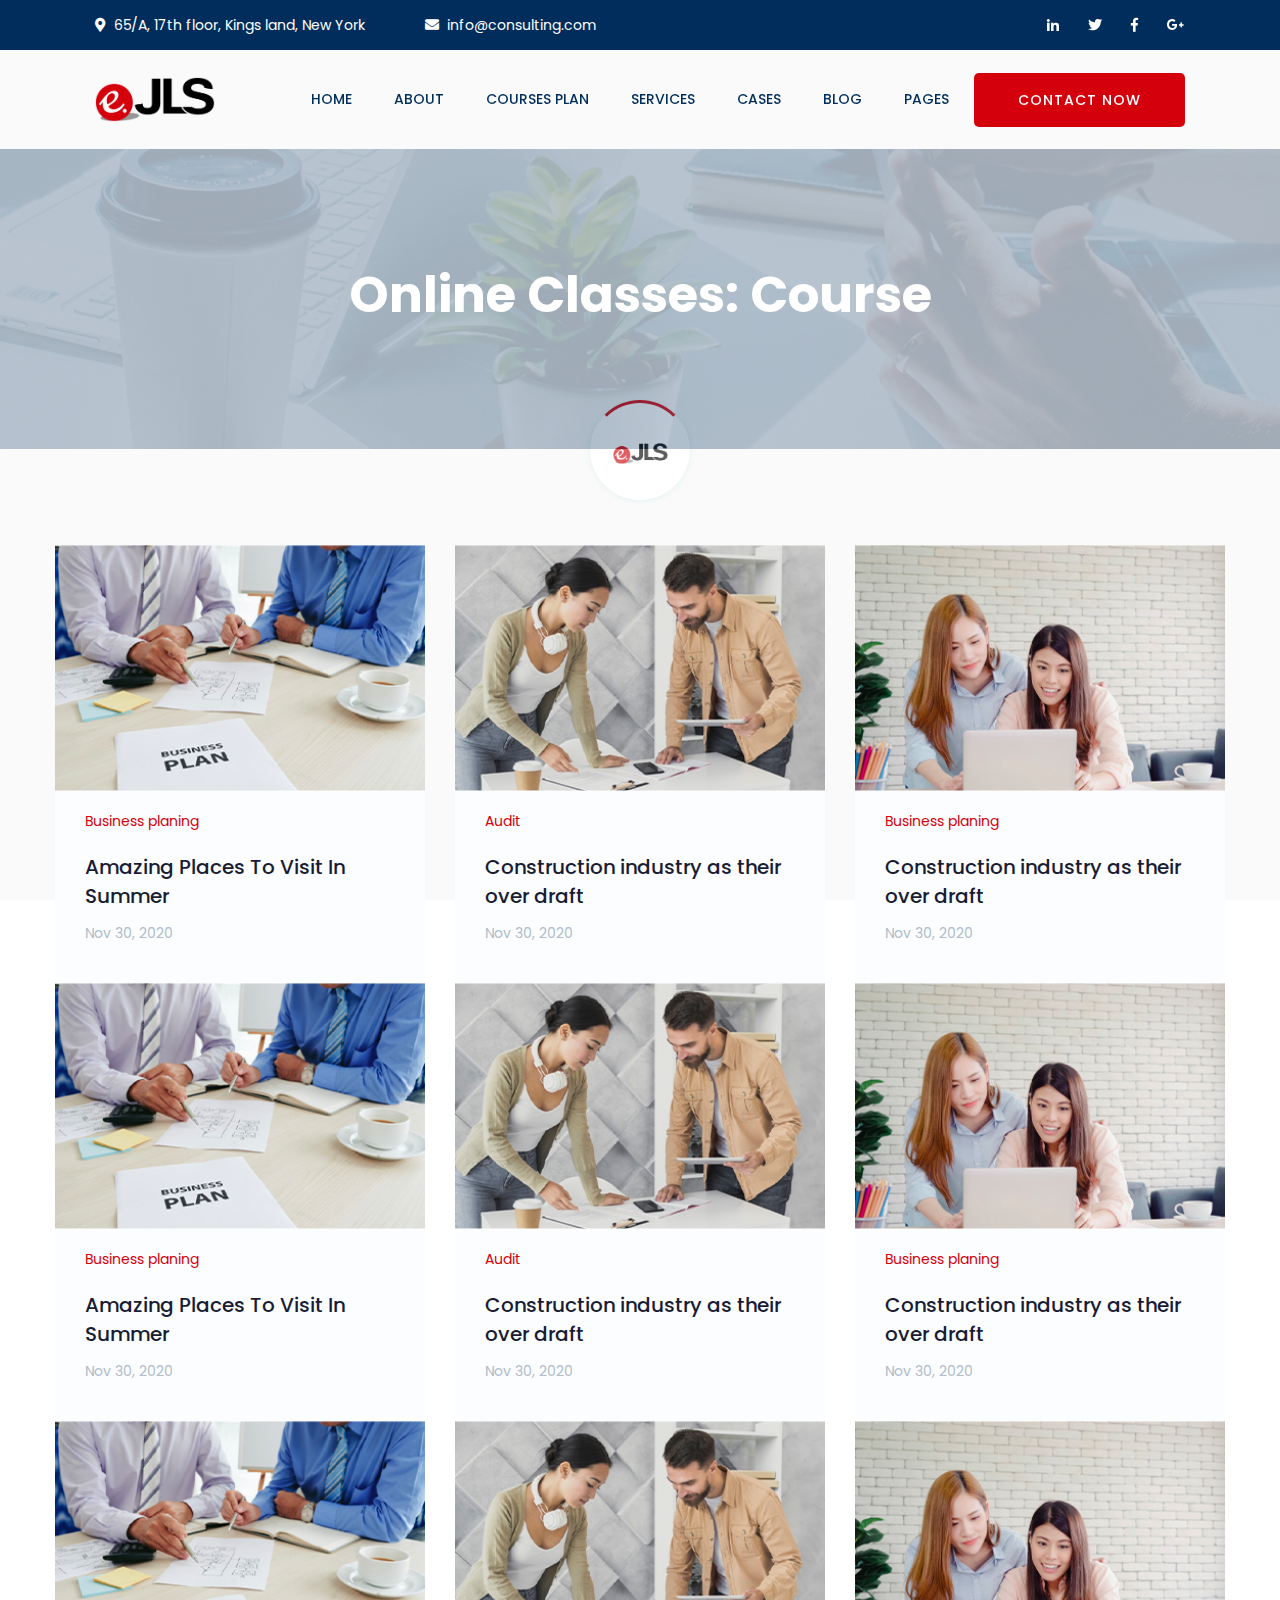
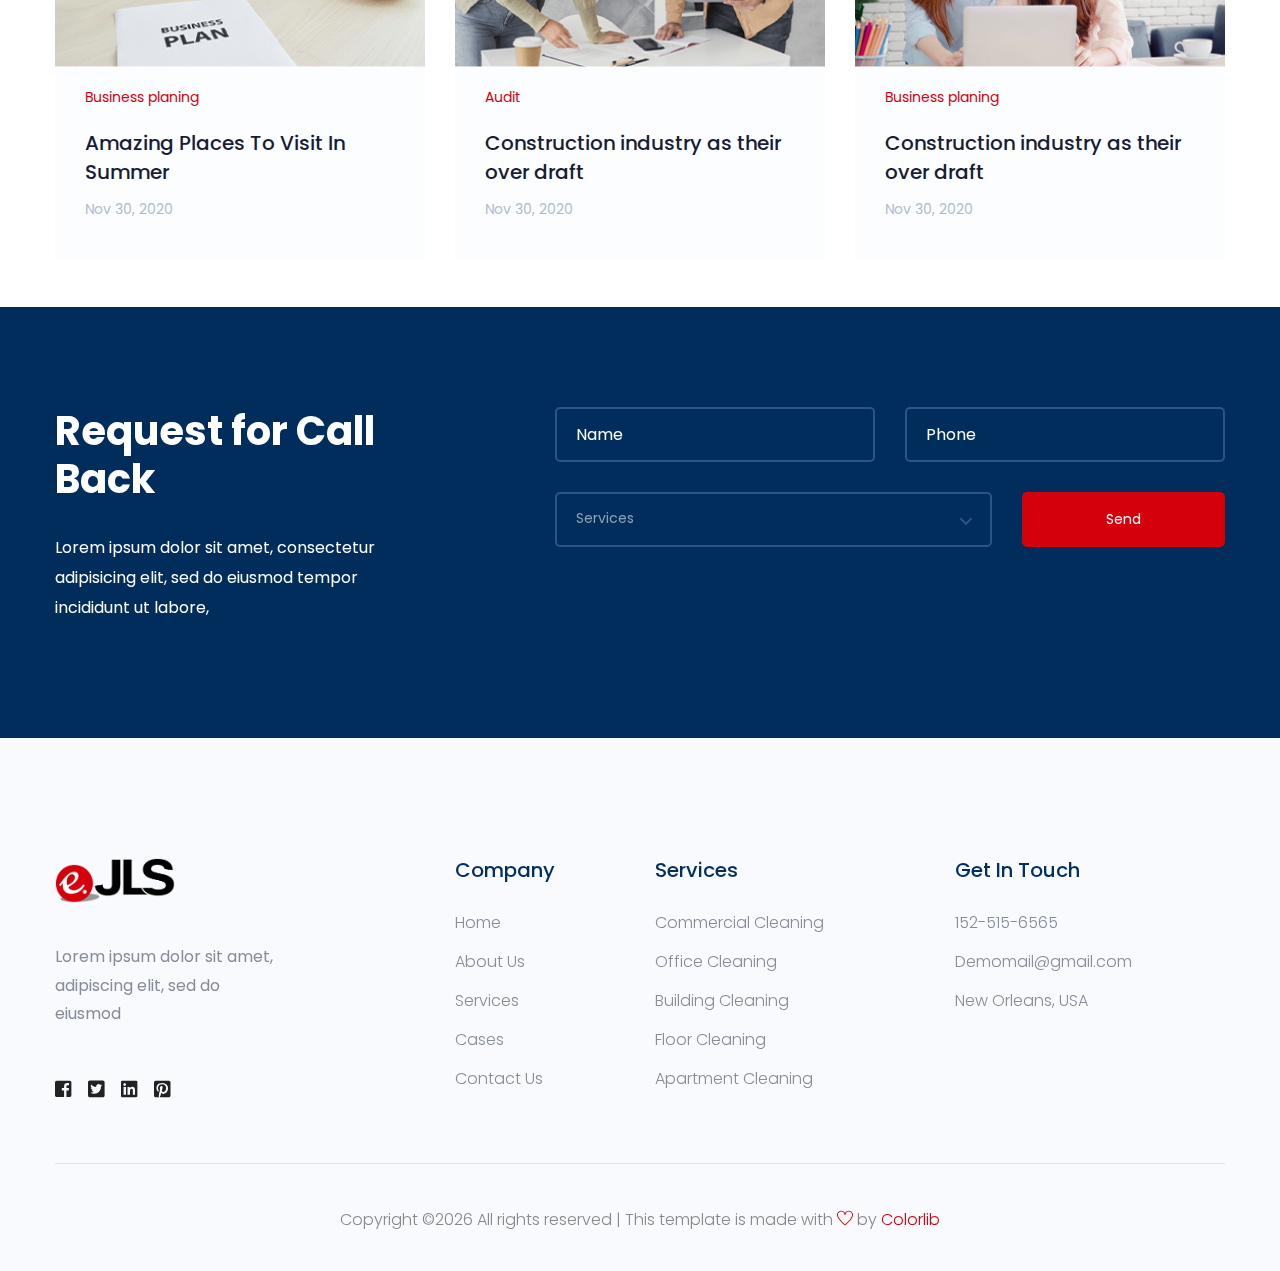
<file: courses.html>
<!doctype html>
<html class="no-js" lang="zxx">
    <head>
        <meta charset="utf-8">
        <meta http-equiv="x-ua-compatible" content="ie=edge">
        <title>Consulting HTML-5 Template </title>
        <meta name="description" content="">
        <meta name="viewport" content="width=device-width, initial-scale=1">

        <link rel="manifest" href="myapp-manifest.json">
<link rel="shortcut icon" type="image/x-icon" href="assets/img/favicon.ico">

		<!-- CSS here -->
            <link rel="stylesheet" href="assets/css/bootstrap.min.css">
            <link rel="stylesheet" href="assets/css/owl.carousel.min.css">

            <link rel="stylesheet" href="assets/css/flaticon.css">

            <link rel="stylesheet" href="assets/css/slicknav.css">
            <link rel="stylesheet" href="assets/css/animate.min.css">
            <link rel="stylesheet" href="assets/css/magnific-popup.css">
            <link rel="stylesheet" href="assets/css/fontawesome-all.min.css">
            <link rel="stylesheet" href="assets/css/themify-icons.css">
            <link rel="stylesheet" href="assets/css/slick.css">
            <link rel="stylesheet" href="assets/css/nice-select.css">
            <link rel="stylesheet" href="assets/css/style.css">
            <link rel="stylesheet" href="assets/css/responsive.css">
   </head>

   <body>
       
    <!-- Preloader Start -->
    <div id="preloader-active">
        <div class="preloader d-flex align-items-center justify-content-center">
            <div class="preloader-inner position-relative">
                <div class="preloader-circle"></div>
                <div class="preloader-img pere-text">
                    <img src="assets/img/logo/eJLS_logo.png" alt="">
                </div>
            </div>
        </div>
    </div>
    <!-- Preloader Start -->

    <header>
        <!-- Header Start -->
       <div class="header-area">
            <div class="main-header ">
                <div class="header-top top-bg d-none d-lg-block">
                   <div class="container-fluid">
                       <div class="col-xl-12">
                            <div class="row d-flex justify-content-between align-items-center">
                                <div class="header-info-left">
                                    <ul>     
                                        <li><i class="fas fa-map-marker-alt"></i>65/A, 17th floor, Kings land, New York</li>
                                        <li><i class="fas fa-envelope"></i>info@consulting.com</li>
                                    </ul>
                                </div>
                                <div class="header-info-right">
                                    <ul class="header-social">    
                                        <li><a href="#"><i class="fab fa-linkedin-in"></i></a></li>
                                        <li><a href="#"><i class="fab fa-twitter"></i></a></li>
                                        <li><a href="#"><i class="fab fa-facebook-f"></i></a></li>
                                       <li> <a href="#"><i class="fab fa-google-plus-g"></i></a></li>
                                    </ul>
                                </div>
                            </div>
                       </div>
                   </div>
                </div>
               <div class="header-bottom  header-sticky">
                    <div class="container-fluid">
                        <div class="row align-items-center">
                            <!-- Logo -->
                            <div class="col-xl-2 col-lg-1 col-md-1">
                                <div class="logo">
                                  <a href="index.html"><img src="assets/img/logo/eJLS_logo.png" alt=""></a>
                                </div>
                            </div>
                            <div class="col-xl-8 col-lg-8 col-md-8">
                                <!-- Main-menu -->
                                <div class="main-menu f-right d-none d-lg-block">
                                    <nav> 
                                        <ul id="navigation">                                                                                                                                     
                                            <li><a href="index.html">Home</a></li>
                                            <li><a href="about.html">About</a></li>
                                            <li><a href="courses.html">Courses Plan</a>
                                              <ul class="submenu">
                                                  <li><a href="courses.html">N2 Course</a></li>
                                                  <li><a href="courses.html">N3 Course</a></li>
                                                  <li><a href="courses.html">N4 Course</a></li>
                                                  <li><a href="courses.html">N5 Course</a></li>
                                                  <li><a href="courses.html">Basic Course</a></li>
                                                  <li><a href="courses.html">Tokutei Course</a></li>
                                              </ul>
                                            </li>
                                            <li><a href="services.html">Services</a></li>
                                            <li><a href="cases.html">Cases</a></li>
                                            <li><a href="blog.html">Blog</a>
                                                <ul class="submenu">
                                                    <li><a href="blog.html">Blog</a></li>
                                                    <li><a href="single-blog.html">Blog Details</a></li>
                                                </ul>
                                            </li>
                                            <li><a href="#">Pages</a>
                                                <ul class="submenu">
                                                    <li><a href="contact.html">Contact</a></li>
                                                    <li><a href="elements.html">Element</a></li>
                                                </ul>
                                            </li>
                                        </ul>
                                    </nav>
                                </div>
                            </div>             
                            <div class="col-xl-2 col-lg-3 col-md-3">
                                <div class="header-right-btn f-right d-none d-lg-block">
                                    <a href="#" class="btn header-btn">Contact Now</a>
                                </div>
                            </div>
                            <!-- Mobile Menu -->
                            <div class="col-12">
                                <div class="mobile_menu d-block d-lg-none"></div>
                            </div>
                        </div>
                    </div>
               </div>
            </div>
       </div>
        <!-- Header End -->
    </header>

    <main>

        <!-- slider Area Start-->
        <div class="slider-area ">
            <!-- Mobile Menu -->
            <div class="single-slider slider-height2 d-flex align-items-center" data-background="assets/img/hero/services_hero.jpg">
                <div class="container">
                    <div class="row">
                        <div class="col-xl-12">
                            <div class="hero-cap text-center">
                                <h2>Online Classes: Course</h2>
                            </div>
                        </div>
                    </div>
                </div>
            </div>
        </div>
        <!-- slider Area End-->
        

        <!-- Recent Area Start -->
        <div class="recent-area pt-5 pb-5">
            <div class="container mt-5">
                <!-- section tittle -->
                <!-- <div class="row">
                    <div class="col-lg-12">
                        <div class="section-tittle text-center">
                            <h2>Our Recent News</h2>
                        </div>
                    </div>
                </div> -->
                <div class="row mt-5">
                    <div class="col-xl-4 col-lg-4 col-md-6">
                        <div class="single-recent-cap">
                            <div class="recent-img">
                                <img src="assets/img/recent/rcent_1.png" alt="">
                            </div>
                            <div class="recent-cap">
                                <span>Business planing</span>
                                <h4><a href="#">Amazing Places To Visit In Summer</a></h4>
                                <p>Nov 30, 2020</p>
                            </div>
                        </div>
                    </div>
                    <div class="col-xl-4 col-lg-4 col-md-6">
                        <div class="single-recent-cap">
                            <div class="recent-img">
                                <img src="assets/img/recent/rcent_2.png" alt="">
                            </div>
                            <div class="recent-cap">
                                <span>Audit</span>
                                <h4><a href="#">Construction industry as their over draft</a></h4>
                                <p>Nov 30, 2020</p>
                            </div>
                        </div>
                    </div>
                    <div class="col-xl-4 col-lg-4 col-md-6">
                        <div class="single-recent-cap">
                            <div class="recent-img">
                                <img src="assets/img/recent/rcent_3.png" alt="">
                            </div>
                            <div class="recent-cap">
                                <span>Business planing</span>
                                <h4><a href="#">Construction industry as their over draft</a></h4>
                                <p>Nov 30, 2020</p>
                            </div>
                        </div>
                    </div>
                    <div class="col-xl-4 col-lg-4 col-md-6">
                        <div class="single-recent-cap">
                            <div class="recent-img">
                                <img src="assets/img/recent/rcent_1.png" alt="">
                            </div>
                            <div class="recent-cap">
                                <span>Business planing</span>
                                <h4><a href="#">Amazing Places To Visit In Summer</a></h4>
                                <p>Nov 30, 2020</p>
                            </div>
                        </div>
                    </div>
                    <div class="col-xl-4 col-lg-4 col-md-6">
                        <div class="single-recent-cap">
                            <div class="recent-img">
                                <img src="assets/img/recent/rcent_2.png" alt="">
                            </div>
                            <div class="recent-cap">
                                <span>Audit</span>
                                <h4><a href="#">Construction industry as their over draft</a></h4>
                                <p>Nov 30, 2020</p>
                            </div>
                        </div>
                    </div>
                    <div class="col-xl-4 col-lg-4 col-md-6">
                        <div class="single-recent-cap">
                            <div class="recent-img">
                                <img src="assets/img/recent/rcent_3.png" alt="">
                            </div>
                            <div class="recent-cap">
                                <span>Business planing</span>
                                <h4><a href="#">Construction industry as their over draft</a></h4>
                                <p>Nov 30, 2020</p>
                            </div>
                        </div>
                    </div>
                    <div class="col-xl-4 col-lg-4 col-md-6">
                        <div class="single-recent-cap">
                            <div class="recent-img">
                                <img src="assets/img/recent/rcent_1.png" alt="">
                            </div>
                            <div class="recent-cap">
                                <span>Business planing</span>
                                <h4><a href="#">Amazing Places To Visit In Summer</a></h4>
                                <p>Nov 30, 2020</p>
                            </div>
                        </div>
                    </div>
                    <div class="col-xl-4 col-lg-4 col-md-6">
                        <div class="single-recent-cap">
                            <div class="recent-img">
                                <img src="assets/img/recent/rcent_2.png" alt="">
                            </div>
                            <div class="recent-cap">
                                <span>Audit</span>
                                <h4><a href="#">Construction industry as their over draft</a></h4>
                                <p>Nov 30, 2020</p>
                            </div>
                        </div>
                    </div>
                    <div class="col-xl-4 col-lg-4 col-md-6">
                        <div class="single-recent-cap">
                            <div class="recent-img">
                                <img src="assets/img/recent/rcent_3.png" alt="">
                            </div>
                            <div class="recent-cap">
                                <span>Business planing</span>
                                <h4><a href="#">Construction industry as their over draft</a></h4>
                                <p>Nov 30, 2020</p>
                            </div>
                        </div>
                    </div>
                </div>
            </div>
        </div>
        <!-- Recent Area End-->

        <!-- Request Back Start -->
        <div class="request-back-area section-padding30">
            <div class="container">
                <div class="row d-flex justify-content-between">
                    <div class="col-xl-4 col-lg-5 col-md-5">
                        <div class="request-content">
                            <h3>Request for  Call Back</h3>
                            <p>Lorem ipsum dolor sit amet, consectetur adipisicing elit, sed do eiusmod tempor incididunt ut labore,</p>
                        </div>
                    </div>
                    <div class="col-xl-7 col-lg-7 col-md-7">
                        <!-- Contact form Start -->
                        <div class="form-wrapper">
                            <form id="contact-form" action="#" method="POST">
                                <div class="row">
                                    <div class="col-lg-6 col-md-6">
                                        <div class="form-box  mb-30">
                                            <input type="text" name="name" placeholder="Name">
                                        </div>
                                    </div>
                                    <div class="col-lg-6 col-md-6">
                                        <div class="form-box mb-30">
                                            <input type="text" name="email" placeholder="Phone">
                                        </div>
                                    </div>
                                    <div class="col-lg-8 col-md-8 mb-30">
                                        <div class="select-itms">
                                            <select name="select" id="select1">
                                                <option value="">Services</option>
                                                <option value="">Services-1</option>
                                                <option value="">Services-2</option>
                                                <option value="">Services-3</option>
                                            </select>
                                        </div>
                                    </div>
                                    <div class="col-lg-4 col-md-4">
                                        <button type="submit" class="send-btn">Send</button>
                                    </div>
                                </div>
                            </form>
                        </div>
                    </div>     <!-- Contact form End -->
                </div>
            </div>
        </div>
        <!-- Request Back End -->

    </main>
   <footer>
       <!-- Footer Start-->
       <div class="footer-area footer-padding">
           <div class="container">
               <div class="row d-flex justify-content-between">
                   <div class="col-xl-4 col-lg-4 col-md-4 col-sm-6">
                      <div class="single-footer-caption mb-50">
                        <div class="single-footer-caption mb-30">
                             <!-- logo -->
                            <div class="footer-logo">
                                <a href="index.html"><img src="assets/img/logo/eJLS_logo.png" alt=""></a>
                            </div>
                            <div class="footer-tittle">
                                <div class="footer-pera">
                                    <p>Lorem ipsum dolor sit amet, adipiscing elit, sed do eiusmod</p>
                               </div>
                            </div>
                            <!-- social -->
                            <div class="footer-social">
                                <a href="#"><i class="fab fa-facebook-square"></i></a>
                                <a href="#"><i class="fab fa-twitter-square"></i></a>
                                <a href="#"><i class="fab fa-linkedin"></i></a>
                                <a href="#"><i class="fab fa-pinterest-square"></i></a>
                            </div>
                        </div>
                      </div>
                   </div>
                   <div class="col-xl-2 col-lg-2 col-md-4 col-sm-5">
                       <div class="single-footer-caption mb-50">
                           <div class="footer-tittle">
                               <h4>Company</h4>
                               <ul>
                                   <li><a href="index.html">Home</a></li>
                                   <li><a href="about.html">About Us</a></li>
                                   <li><a href="single-blog.html">Services</a></li>
                                   <li><a href="#">Cases</a></li>
                                   <li><a href="contact.html">  Contact Us</a></li>
                               </ul>
                           </div>
                       </div>
                   </div>
                   <div class="col-xl-3 col-lg-3 col-md-4 col-sm-7">
                       <div class="single-footer-caption mb-50">
                           <div class="footer-tittle">
                               <h4>Services</h4>
                               <ul>
                                   <li><a href="#">Commercial Cleaning</a></li>
                                   <li><a href="#">Office Cleaning</a></li>
                                   <li><a href="#">Building Cleaning</a></li>
                                   <li><a href="#">Floor Cleaning</a></li>
                                   <li><a href="#">Apartment Cleaning</a></li>
                               </ul>
                           </div>
                       </div>
                   </div>
                   <div class="col-xl-3 col-lg-3 col-md-4 col-sm-5">
                       <div class="single-footer-caption mb-50">
                           <div class="footer-tittle">
                               <h4>Get in Touch</h4>
                               <ul>
                                <li><a href="#">152-515-6565</a></li>
                                <li><a href="#"> Demomail@gmail.com</a></li>
                                <li><a href="#">New Orleans, USA</a></li>
                            </ul>
                           </div>
                       </div>
                   </div>
               </div>
           </div>
       </div>
       <!-- footer-bottom aera -->
       <div class="footer-bottom-area footer-bg">
           <div class="container">
               <div class="footer-border">
                    <div class="row d-flex align-items-center">
                        <div class="col-xl-12 ">
                            <div class="footer-copy-right text-center">
                                <p><!-- Link back to Colorlib can't be removed. Template is licensed under CC BY 3.0. -->
  Copyright &copy;<script>document.write(new Date().getFullYear());</script> All rights reserved | This template is made with <i class="ti-heart" aria-hidden="true"></i> by <a href="https://colorlib.com" target="_blank">Colorlib</a>
  <!-- Link back to Colorlib can't be removed. Template is licensed under CC BY 3.0. --></p>
                            </div>
                        </div>
                    </div>
               </div>
           </div>
       </div>
       <!-- Footer End-->
   </footer>
   
	<!-- JS here -->
	
		<!-- All JS Custom Plugins Link Here here -->
        <script src="./assets/js/vendor/modernizr-3.5.0.min.js"></script>
		
		<!-- Jquery, Popper, Bootstrap -->
		<script src="./assets/js/vendor/jquery-1.12.4.min.js"></script>
        <script src="./assets/js/popper.min.js"></script>
        <script src="./assets/js/bootstrap.min.js"></script>
	    <!-- Jquery Mobile Menu -->
        <script src="./assets/js/jquery.slicknav.min.js"></script>

		<!-- Jquery Slick , Owl-Carousel Plugins -->
        <script src="./assets/js/owl.carousel.min.js"></script>
        <script src="./assets/js/slick.min.js"></script>
        <!-- Date Picker -->
        <script src="./assets/js/gijgo.min.js"></script>
		<!-- One Page, Animated-HeadLin -->
        <script src="./assets/js/wow.min.js"></script>
		<script src="./assets/js/animated.headline.js"></script>
        <script src="./assets/js/jquery.magnific-popup.js"></script>

		<!-- Scrollup, nice-select, sticky -->
        <script src="./assets/js/jquery.scrollUp.min.js"></script>
        <script src="./assets/js/jquery.nice-select.min.js"></script>
		<script src="./assets/js/jquery.sticky.js"></script>
        
        <!-- contact js -->
        <script src="./assets/js/contact.js"></script>
        <script src="./assets/js/jquery.form.js"></script>
        <script src="./assets/js/jquery.validate.min.js"></script>
        <script src="./assets/js/mail-script.js"></script>
        <script src="./assets/js/jquery.ajaxchimp.min.js"></script>
        
		<!-- Jquery Plugins, main Jquery -->	
        <script src="./assets/js/plugins.js"></script>
        <script src="./assets/js/main.js"></script>
        
    </body>
</html>
</file>
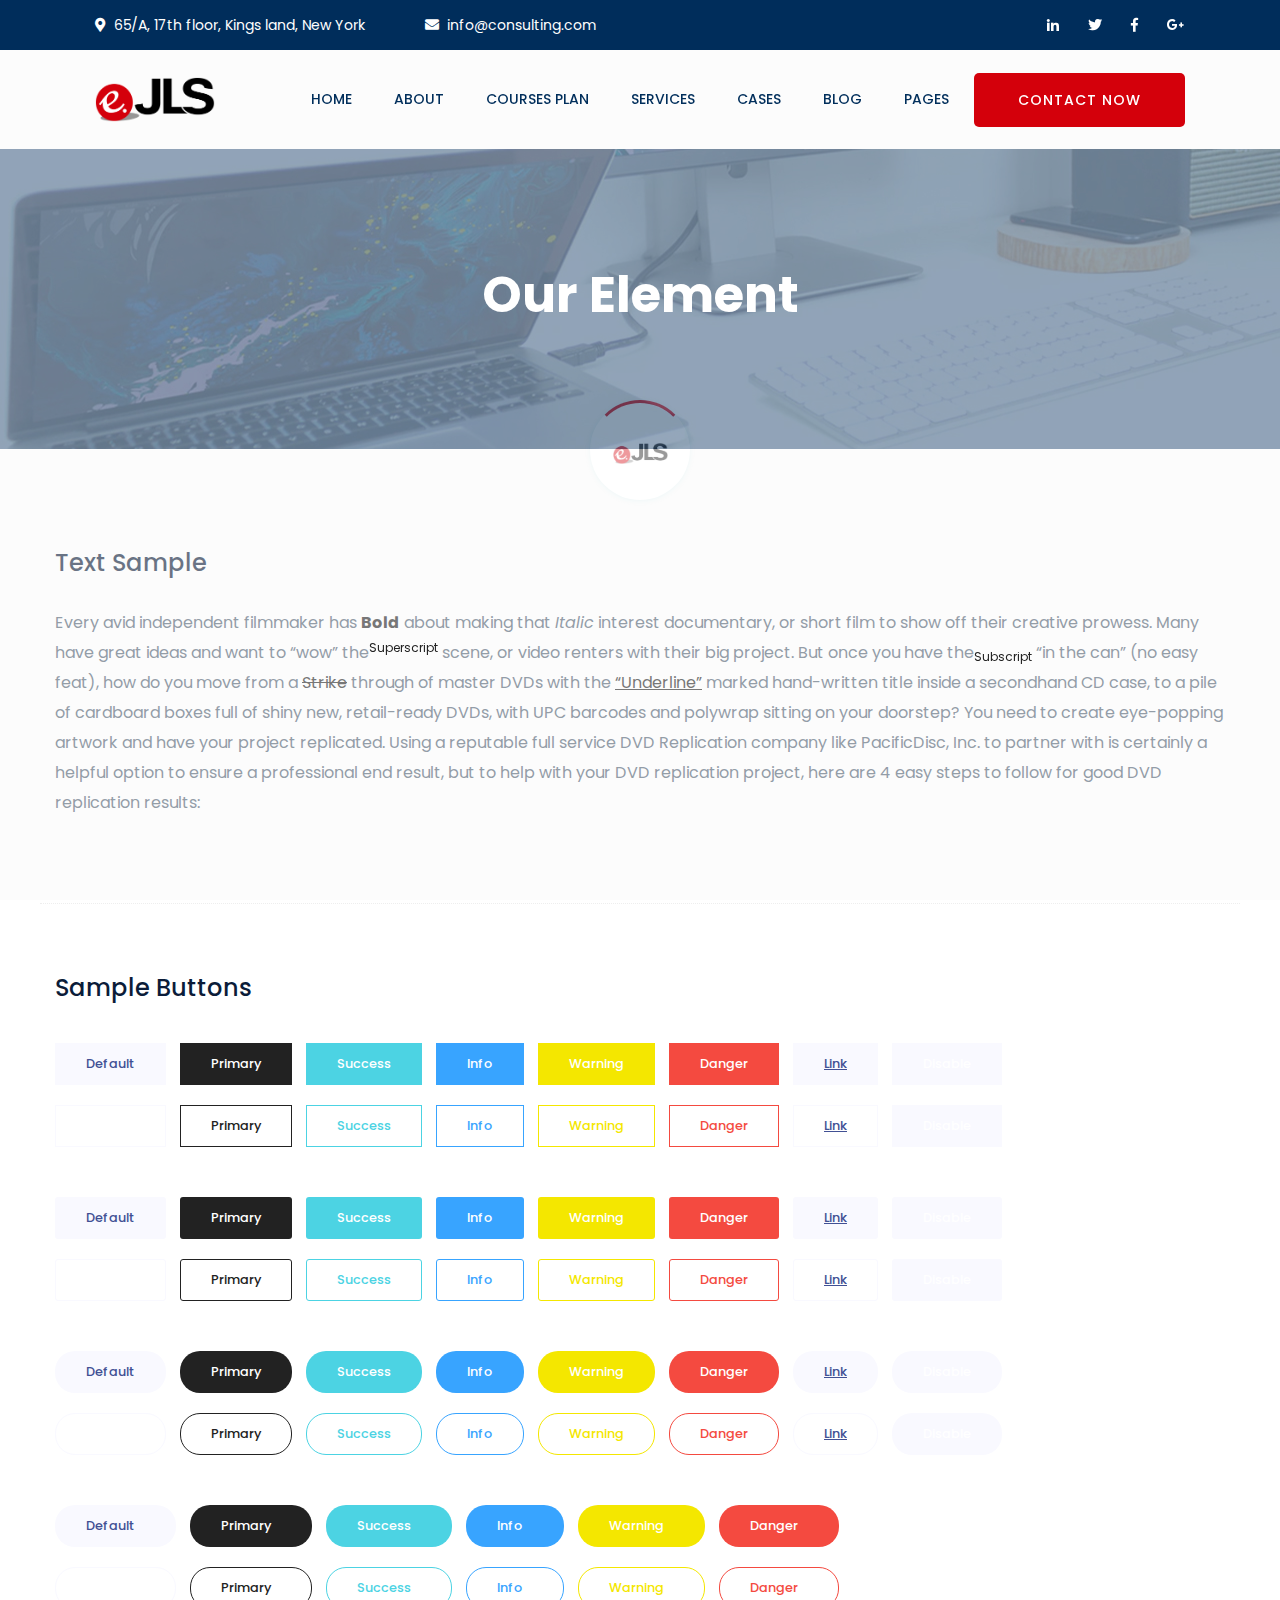
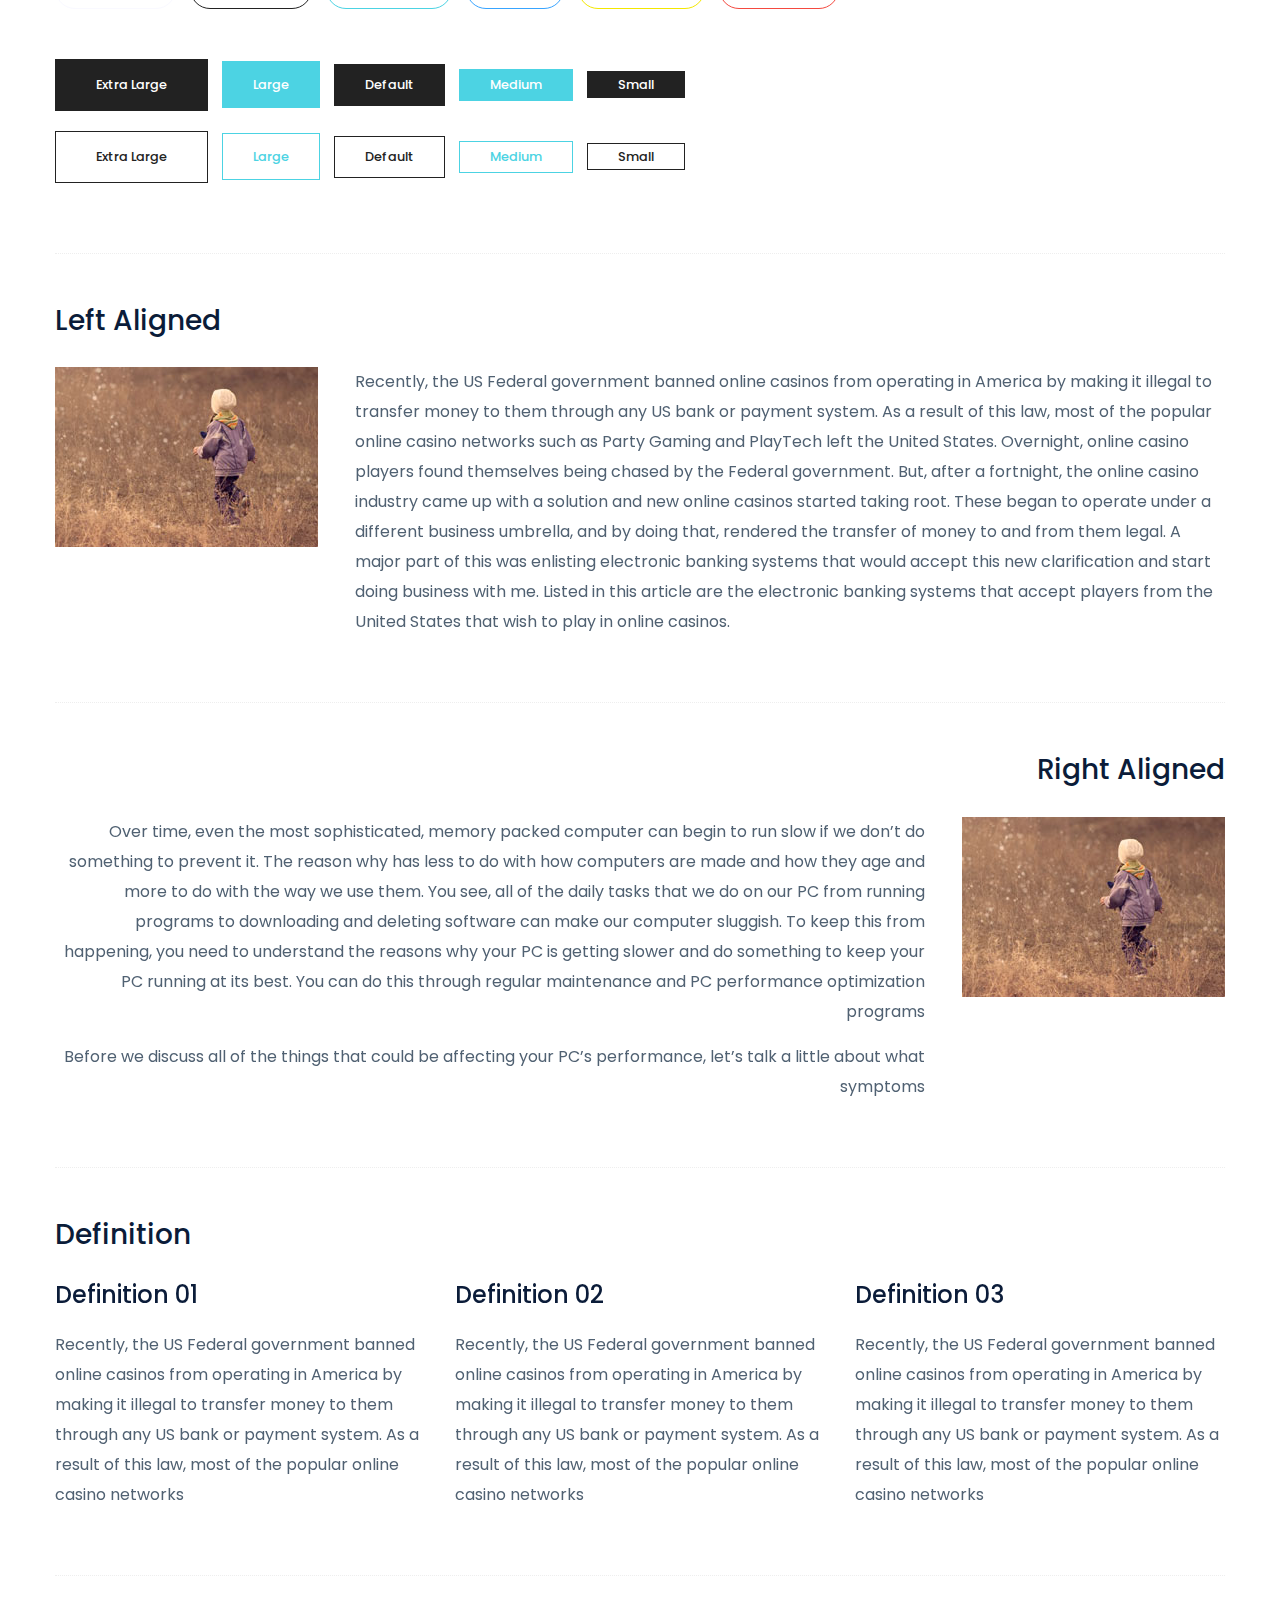
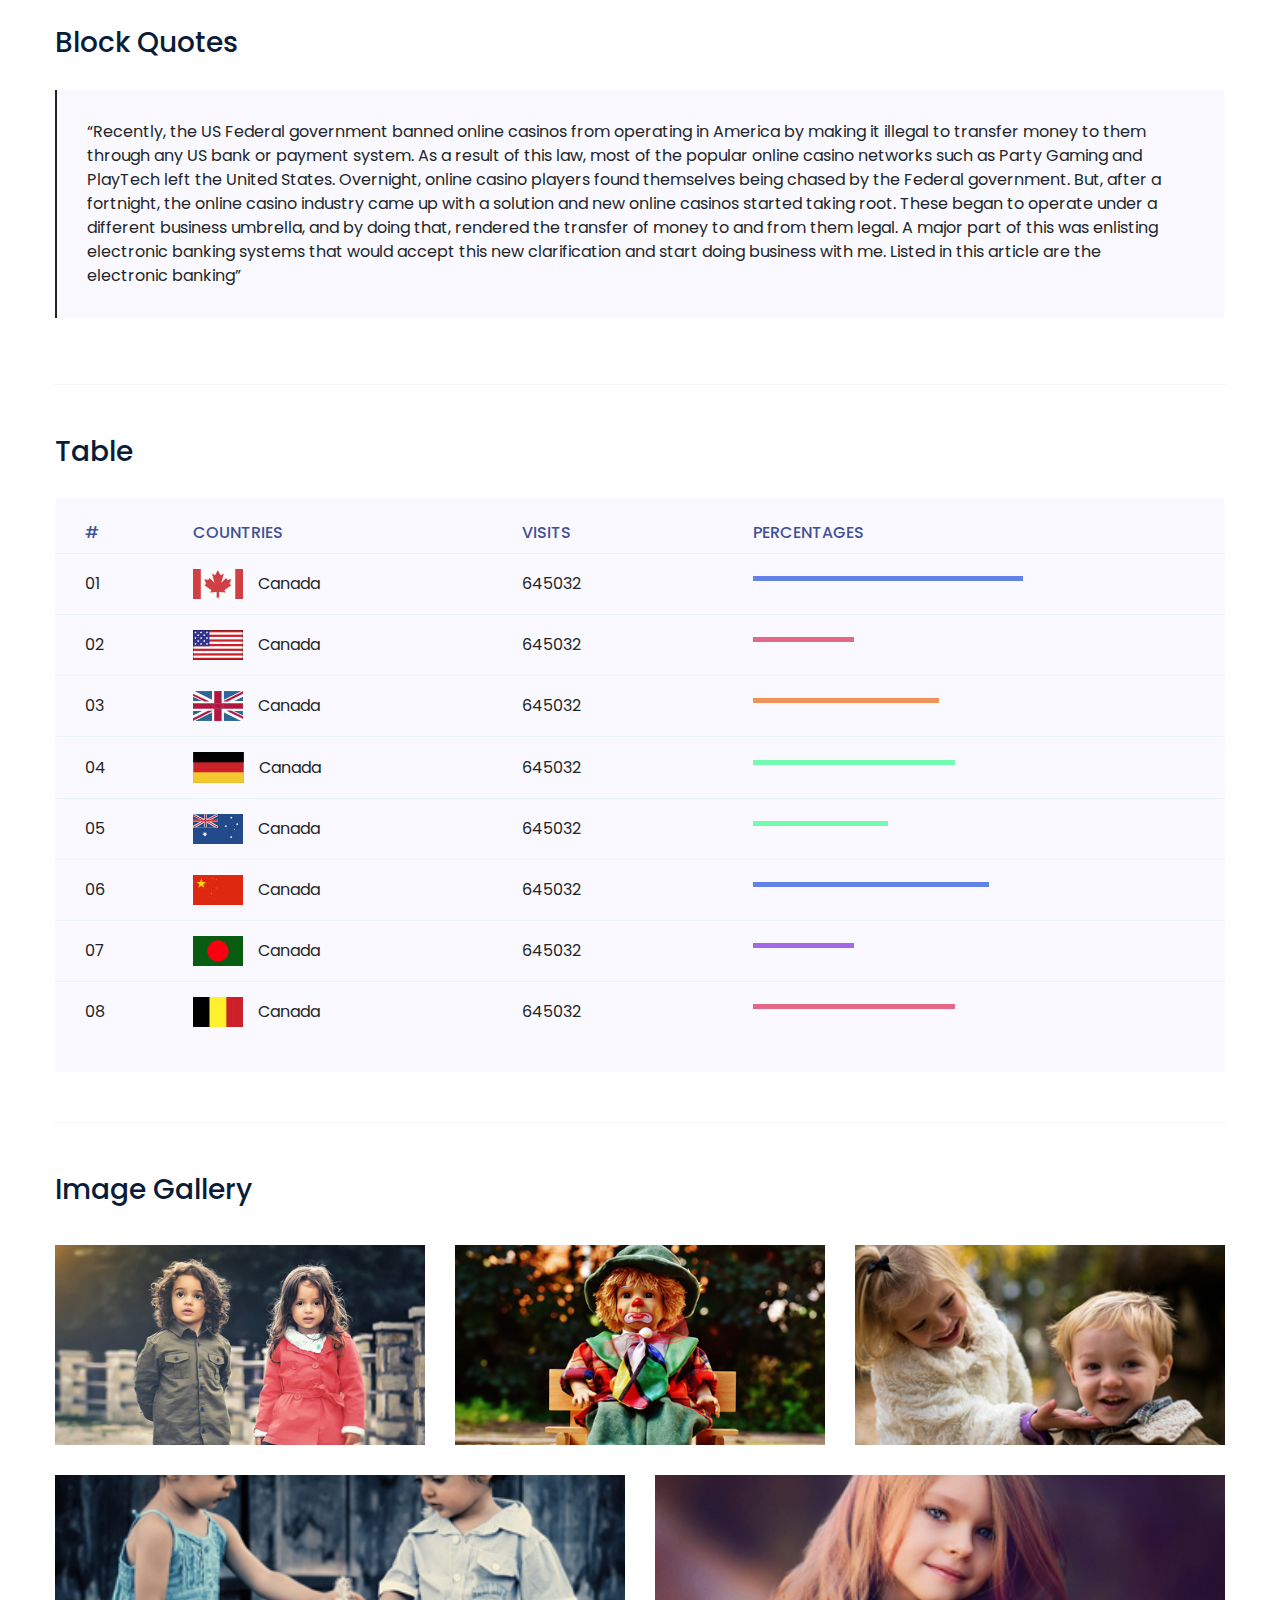
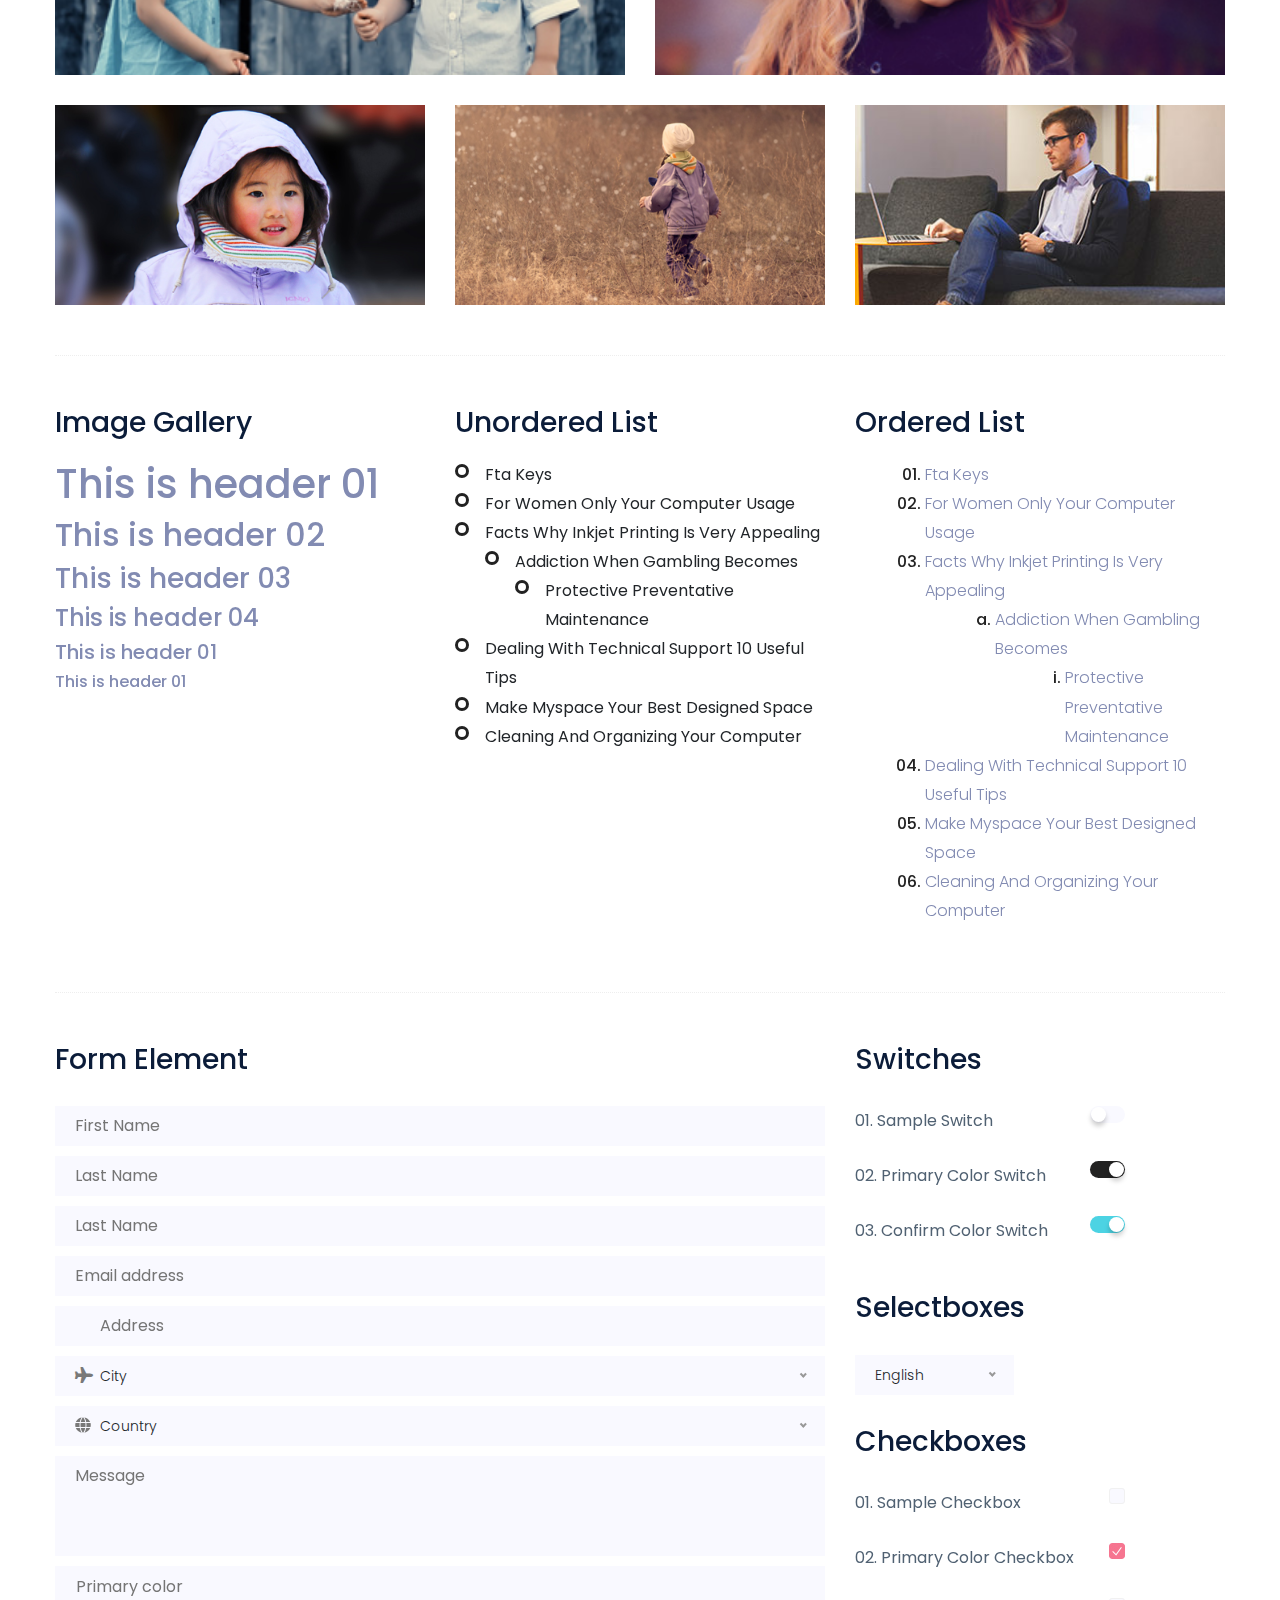
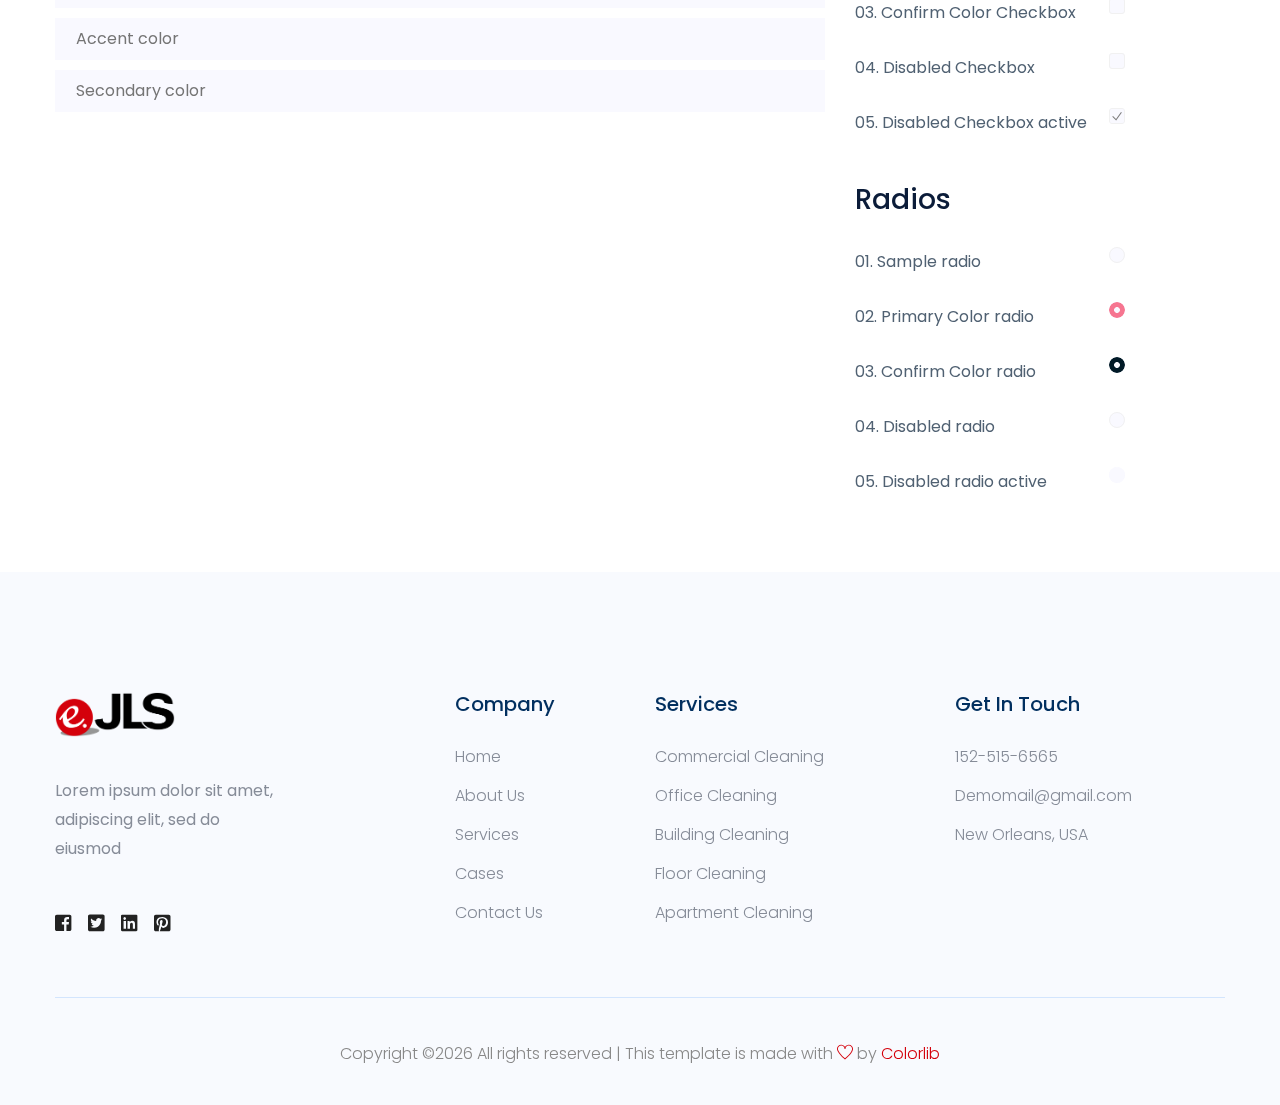
<file: elements.html>
<!doctype html>
<html class="no-js" lang="zxx">

<head>
	<meta charset="utf-8">
	<meta http-equiv="x-ua-compatible" content="ie=edge">
	<title>Consulting HTML-5 Template </title>
	<meta name="description" content="">
	<meta name="viewport" content="width=device-width, initial-scale=1">

	<!-- <link rel="manifest" href="myapp-manifest.json">
		<link rel="shortcut icon" type="image/x-icon" href="assets/img/favicon.ico"> -->
	<link rel="shortcut icon" type="image/x-icon" href="assets/img/favicon.png">
	<!-- Place favicon.ico in the root directory -->

	
 <!-- CSS here -->
   <link rel="stylesheet" href="assets/css/bootstrap.min.css">
   <link rel="stylesheet" href="assets/css/owl.carousel.min.css">
   <link rel="stylesheet" href="assets/css/slicknav.css">
   <link rel="stylesheet" href="assets/css/animate.min.css">
   <link rel="stylesheet" href="assets/css/magnific-popup.css">
   <link rel="stylesheet" href="assets/css/fontawesome-all.min.css">
   <link rel="stylesheet" href="assets/css/themify-icons.css">
   <link rel="stylesheet" href="assets/css/slick.css">
   <link rel="stylesheet" href="assets/css/nice-select.css">
   <link rel="stylesheet" href="assets/css/style.css">
   <link rel="stylesheet" href="assets/css/responsive.css">
</head>

<body>
	
    <!-- Preloader Start -->
    <div id="preloader-active">
        <div class="preloader d-flex align-items-center justify-content-center">
            <div class="preloader-inner position-relative">
                <div class="preloader-circle"></div>
                <div class="preloader-img pere-text">
                    <img src="assets/img/logo/eJLS_logo.png" alt="">
                </div>
            </div>
        </div>
    </div>
    <!-- Preloader Start -->
	
    <header>
        <!-- Header Start -->
       <div class="header-area">
            <div class="main-header ">
                <div class="header-top top-bg d-none d-lg-block">
                   <div class="container-fluid">
                       <div class="col-xl-12">
                            <div class="row d-flex justify-content-between align-items-center">
                                <div class="header-info-left">
                                    <ul>     
                                        <li><i class="fas fa-map-marker-alt"></i>65/A, 17th floor, Kings land, New York</li>
                                        <li><i class="fas fa-envelope"></i>info@consulting.com</li>
                                    </ul>
                                </div>
                                <div class="header-info-right">
                                    <ul class="header-social">    
                                        <li><a href="#"><i class="fab fa-linkedin-in"></i></a></li>
                                        <li><a href="#"><i class="fab fa-twitter"></i></a></li>
                                        <li><a href="#"><i class="fab fa-facebook-f"></i></a></li>
                                       <li> <a href="#"><i class="fab fa-google-plus-g"></i></a></li>
                                    </ul>
                                </div>
                            </div>
                       </div>
                   </div>
                </div>
               <div class="header-bottom  header-sticky">
                    <div class="container-fluid">
                        <div class="row align-items-center">
                            <!-- Logo -->
                            <div class="col-xl-2 col-lg-1 col-md-1">
                                <div class="logo">
                                  <a href="index.html"><img src="assets/img/logo/eJLS_logo.png" alt=""></a>
                                </div>
                            </div>
                            <div class="col-xl-8 col-lg-8 col-md-8">
                                <!-- Main-menu -->
                                <div class="main-menu f-right d-none d-lg-block">
                                    <nav> 
                                        <ul id="navigation">                                                                                                                                     
                                            <li><a href="index.html">Home</a></li>
                                            <li><a href="about.html">About</a></li>
                                            <li><a href="courses.html">Courses Plan</a>
                                              <ul class="submenu">
                                                  <li><a href="courses.html">N2 Course</a></li>
                                                  <li><a href="courses.html">N3 Course</a></li>
                                                  <li><a href="courses.html">N4 Course</a></li>
                                                  <li><a href="courses.html">N5 Course</a></li>
                                                  <li><a href="courses.html">Basic Course</a></li>
                                                  <li><a href="courses.html">Tokutei Course</a></li>
                                              </ul>
                                            </li>
                                            <li><a href="services.html">Services</a></li>
                                            <li><a href="cases.html">Cases</a></li>
                                            <li><a href="blog.html">Blog</a>
                                                <ul class="submenu">
                                                    <li><a href="blog.html">Blog</a></li>
                                                    <li><a href="single-blog.html">Blog Details</a></li>
                                                </ul>
                                            </li>
                                            <li><a href="#">Pages</a>
                                                <ul class="submenu">
                                                    <li><a href="contact.html">Contact</a></li>
                                                    <li><a href="elements.html">Element</a></li>
                                                </ul>
                                            </li>
                                        </ul>
                                    </nav>
                                </div>
                            </div>             
                            <div class="col-xl-2 col-lg-3 col-md-3">
                                <div class="header-right-btn f-right d-none d-lg-block">
                                    <a href="#" class="btn header-btn">Contact Now</a>
                                </div>
                            </div>
                            <!-- Mobile Menu -->
                            <div class="col-12">
                                <div class="mobile_menu d-block d-lg-none"></div>
                            </div>
                        </div>
                    </div>
               </div>
            </div>
       </div>
        <!-- Header End -->
    </header>
	
    <!-- slider Area Start-->
    <div class="slider-area ">
        <!-- Mobile Menu -->
        <div class="single-slider slider-height2 d-flex align-items-center" data-background="assets/img/hero/contact_hero.jpg">
            <div class="container">
                <div class="row">
                    <div class="col-xl-12">
                        <div class="hero-cap text-center">
                            <h2>Our Element</h2>
                        </div>
                    </div>
                </div>
            </div>
        </div>
    </div>
    <!-- slider Area End-->

	<!-- Start Sample Area -->
	<section class="sample-text-area">
		<div class="container box_1170">
			<h3 class="text-heading">Text Sample</h3>
			<p class="sample-text">
				Every avid independent filmmaker has <b>Bold</b> about making that <i>Italic</i> interest documentary,
				or short
				film to show off their creative prowess. Many have great ideas and want to “wow”
				the<sup>Superscript</sup> scene,
				or video renters with their big project. But once you have the<sub>Subscript</sub> “in the can” (no easy
				feat), how
				do you move from a <del>Strike</del> through of master DVDs with the <u>“Underline”</u> marked
				hand-written title
				inside a secondhand CD case, to a pile of cardboard boxes full of shiny new, retail-ready DVDs, with UPC
				barcodes
				and polywrap sitting on your doorstep? You need to create eye-popping artwork and have your project
				replicated.
				Using a reputable full service DVD Replication company like PacificDisc, Inc. to partner with is
				certainly a
				helpful option to ensure a professional end result, but to help with your DVD replication project, here
				are 4 easy
				steps to follow for good DVD replication results:

			</p>
		</div>
	</section>
	<!-- End Sample Area -->

	<!-- Start Button -->
	<section class="button-area">
		<div class="container box_1170 border-top-generic">
			<h3 class="text-heading">Sample Buttons</h3>
			<div class="button-group-area">
				<a href="#" class="genric-btn default">Default</a>
				<a href="#" class="genric-btn primary">Primary</a>
				<a href="#" class="genric-btn success">Success</a>
				<a href="#" class="genric-btn info">Info</a>
				<a href="#" class="genric-btn warning">Warning</a>
				<a href="#" class="genric-btn danger">Danger</a>
				<a href="#" class="genric-btn link">Link</a>
				<a href="#" class="genric-btn disable">Disable</a>
			</div>
			<div class="button-group-area mt-10">
				<a href="#" class="genric-btn default-border">Default</a>
				<a href="#" class="genric-btn primary-border">Primary</a>
				<a href="#" class="genric-btn success-border">Success</a>
				<a href="#" class="genric-btn info-border">Info</a>
				<a href="#" class="genric-btn warning-border">Warning</a>
				<a href="#" class="genric-btn danger-border">Danger</a>
				<a href="#" class="genric-btn link-border">Link</a>
				<a href="#" class="genric-btn disable">Disable</a>
			</div>
			<div class="button-group-area mt-40">
				<a href="#" class="genric-btn default radius">Default</a>
				<a href="#" class="genric-btn primary radius">Primary</a>
				<a href="#" class="genric-btn success radius">Success</a>
				<a href="#" class="genric-btn info radius">Info</a>
				<a href="#" class="genric-btn warning radius">Warning</a>
				<a href="#" class="genric-btn danger radius">Danger</a>
				<a href="#" class="genric-btn link radius">Link</a>
				<a href="#" class="genric-btn disable radius">Disable</a>
			</div>
			<div class="button-group-area mt-10">
				<a href="#" class="genric-btn default-border radius">Default</a>
				<a href="#" class="genric-btn primary-border radius">Primary</a>
				<a href="#" class="genric-btn success-border radius">Success</a>
				<a href="#" class="genric-btn info-border radius">Info</a>
				<a href="#" class="genric-btn warning-border radius">Warning</a>
				<a href="#" class="genric-btn danger-border radius">Danger</a>
				<a href="#" class="genric-btn link-border radius">Link</a>
				<a href="#" class="genric-btn disable radius">Disable</a>
			</div>
			<div class="button-group-area mt-40">
				<a href="#" class="genric-btn default circle">Default</a>
				<a href="#" class="genric-btn primary circle">Primary</a>
				<a href="#" class="genric-btn success circle">Success</a>
				<a href="#" class="genric-btn info circle">Info</a>
				<a href="#" class="genric-btn warning circle">Warning</a>
				<a href="#" class="genric-btn danger circle">Danger</a>
				<a href="#" class="genric-btn link circle">Link</a>
				<a href="#" class="genric-btn disable circle">Disable</a>
			</div>
			<div class="button-group-area mt-10">
				<a href="#" class="genric-btn default-border circle">Default</a>
				<a href="#" class="genric-btn primary-border circle">Primary</a>
				<a href="#" class="genric-btn success-border circle">Success</a>
				<a href="#" class="genric-btn info-border circle">Info</a>
				<a href="#" class="genric-btn warning-border circle">Warning</a>
				<a href="#" class="genric-btn danger-border circle">Danger</a>
				<a href="#" class="genric-btn link-border circle">Link</a>
				<a href="#" class="genric-btn disable circle">Disable</a>
			</div>
			<div class="button-group-area mt-40">
				<a href="#" class="genric-btn default circle arrow">Default<span class="lnr lnr-arrow-right"></span></a>
				<a href="#" class="genric-btn primary circle arrow">Primary<span class="lnr lnr-arrow-right"></span></a>
				<a href="#" class="genric-btn success circle arrow">Success<span class="lnr lnr-arrow-right"></span></a>
				<a href="#" class="genric-btn info circle arrow">Info<span class="lnr lnr-arrow-right"></span></a>
				<a href="#" class="genric-btn warning circle arrow">Warning<span class="lnr lnr-arrow-right"></span></a>
				<a href="#" class="genric-btn danger circle arrow">Danger<span class="lnr lnr-arrow-right"></span></a>
			</div>
			<div class="button-group-area mt-10">
				<a href="#" class="genric-btn default-border circle arrow">Default<span
						class="lnr lnr-arrow-right"></span></a>
				<a href="#" class="genric-btn primary-border circle arrow">Primary<span
						class="lnr lnr-arrow-right"></span></a>
				<a href="#" class="genric-btn success-border circle arrow">Success<span
						class="lnr lnr-arrow-right"></span></a>
				<a href="#" class="genric-btn info-border circle arrow">Info<span
						class="lnr lnr-arrow-right"></span></a>
				<a href="#" class="genric-btn warning-border circle arrow">Warning<span
						class="lnr lnr-arrow-right"></span></a>
				<a href="#" class="genric-btn danger-border circle arrow">Danger<span
						class="lnr lnr-arrow-right"></span></a>
			</div>
			<div class="button-group-area mt-40">
				<a href="#" class="genric-btn primary e-large">Extra Large</a>
				<a href="#" class="genric-btn success large">Large</a>
				<a href="#" class="genric-btn primary">Default</a>
				<a href="#" class="genric-btn success medium">Medium</a>
				<a href="#" class="genric-btn primary small">Small</a>
			</div>
			<div class="button-group-area mt-10">
				<a href="#" class="genric-btn primary-border e-large">Extra Large</a>
				<a href="#" class="genric-btn success-border large">Large</a>
				<a href="#" class="genric-btn primary-border">Default</a>
				<a href="#" class="genric-btn success-border medium">Medium</a>
				<a href="#" class="genric-btn primary-border small">Small</a>
			</div>
		</div>
	</section>
	<!-- End Button -->

	<!-- Start Align Area -->
	<div class="whole-wrap">
		<div class="container box_1170">
			<div class="section-top-border">
				<h3 class="mb-30">Left Aligned</h3>
				<div class="row">
					<div class="col-md-3">
						<img src="assets/img/elements/d.jpg" alt="" class="img-fluid">
					</div>
					<div class="col-md-9 mt-sm-20">
						<p>Recently, the US Federal government banned online casinos from operating in America by making
							it illegal to
							transfer money to them through any US bank or payment system. As a result of this law, most
							of the popular
							online casino networks such as Party Gaming and PlayTech left the United States. Overnight,
							online casino
							players found themselves being chased by the Federal government. But, after a fortnight, the
							online casino
							industry came up with a solution and new online casinos started taking root. These began to
							operate under a
							different business umbrella, and by doing that, rendered the transfer of money to and from
							them legal. A major
							part of this was enlisting electronic banking systems that would accept this new
							clarification and start doing
							business with me. Listed in this article are the electronic banking systems that accept
							players from the United
							States that wish to play in online casinos.</p>
					</div>
				</div>
			</div>
			<div class="section-top-border text-right">
				<h3 class="mb-30">Right Aligned</h3>
				<div class="row">
					<div class="col-md-9">
						<p class="text-right">Over time, even the most sophisticated, memory packed computer can begin
							to run slow if we
							don’t do something to prevent it. The reason why has less to do with how computers are made
							and how they age and
							more to do with the way we use them. You see, all of the daily tasks that we do on our PC
							from running programs
							to downloading and deleting software can make our computer sluggish. To keep this from
							happening, you need to
							understand the reasons why your PC is getting slower and do something to keep your PC
							running at its best. You
							can do this through regular maintenance and PC performance optimization programs</p>
						<p class="text-right">Before we discuss all of the things that could be affecting your PC’s
							performance, let’s
							talk a little about what symptoms</p>
					</div>
					<div class="col-md-3">
						<img src="assets/img/elements/d.jpg" alt="" class="img-fluid">
					</div>
				</div>
			</div>
			<div class="section-top-border">
				<h3 class="mb-30">Definition</h3>
				<div class="row">
					<div class="col-md-4">
						<div class="single-defination">
							<h4 class="mb-20">Definition 01</h4>
							<p>Recently, the US Federal government banned online casinos from operating in America by
								making it illegal to
								transfer money to them through any US bank or payment system. As a result of this law,
								most of the popular
								online casino networks</p>
						</div>
					</div>
					<div class="col-md-4">
						<div class="single-defination">
							<h4 class="mb-20">Definition 02</h4>
							<p>Recently, the US Federal government banned online casinos from operating in America by
								making it illegal to
								transfer money to them through any US bank or payment system. As a result of this law,
								most of the popular
								online casino networks</p>
						</div>
					</div>
					<div class="col-md-4">
						<div class="single-defination">
							<h4 class="mb-20">Definition 03</h4>
							<p>Recently, the US Federal government banned online casinos from operating in America by
								making it illegal to
								transfer money to them through any US bank or payment system. As a result of this law,
								most of the popular
								online casino networks</p>
						</div>
					</div>
				</div>
			</div>
			<div class="section-top-border">
				<h3 class="mb-30">Block Quotes</h3>
				<div class="row">
					<div class="col-lg-12">
						<blockquote class="generic-blockquote">
							“Recently, the US Federal government banned online casinos from operating in America by
							making it illegal to
							transfer money to them through any US bank or payment system. As a result of this law, most
							of the popular
							online casino networks such as Party Gaming and PlayTech left the United States. Overnight,
							online casino
							players found themselves being chased by the Federal government. But, after a fortnight, the
							online casino
							industry came up with a solution and new online casinos started taking root. These began to
							operate under a
							different business umbrella, and by doing that, rendered the transfer of money to and from
							them legal. A major
							part of this was enlisting electronic banking systems that would accept this new
							clarification and start doing
							business with me. Listed in this article are the electronic banking”
						</blockquote>
					</div>
				</div>
			</div>
			<div class="section-top-border">
				<h3 class="mb-30">Table</h3>
				<div class="progress-table-wrap">
					<div class="progress-table">
						<div class="table-head">
							<div class="serial">#</div>
							<div class="country">Countries</div>
							<div class="visit">Visits</div>
							<div class="percentage">Percentages</div>
						</div>
						<div class="table-row">
							<div class="serial">01</div>
							<div class="country"> <img src="assets/img/elements/f1.jpg" alt="flag">Canada</div>
							<div class="visit">645032</div>
							<div class="percentage">
								<div class="progress">
									<div class="progress-bar color-1" role="progressbar" style="width: 80%"
										aria-valuenow="80" aria-valuemin="0" aria-valuemax="100"></div>
								</div>
							</div>
						</div>
						<div class="table-row">
							<div class="serial">02</div>
							<div class="country"> <img src="assets/img/elements/f2.jpg" alt="flag">Canada</div>
							<div class="visit">645032</div>
							<div class="percentage">
								<div class="progress">
									<div class="progress-bar color-2" role="progressbar" style="width: 30%"
										aria-valuenow="30" aria-valuemin="0" aria-valuemax="100"></div>
								</div>
							</div>
						</div>
						<div class="table-row">
							<div class="serial">03</div>
							<div class="country"> <img src="assets/img/elements/f3.jpg" alt="flag">Canada</div>
							<div class="visit">645032</div>
							<div class="percentage">
								<div class="progress">
									<div class="progress-bar color-3" role="progressbar" style="width: 55%"
										aria-valuenow="55" aria-valuemin="0" aria-valuemax="100"></div>
								</div>
							</div>
						</div>
						<div class="table-row">
							<div class="serial">04</div>
							<div class="country"> <img src="assets/img/elements/f4.jpg" alt="flag">Canada</div>
							<div class="visit">645032</div>
							<div class="percentage">
								<div class="progress">
									<div class="progress-bar color-4" role="progressbar" style="width: 60%"
										aria-valuenow="60" aria-valuemin="0" aria-valuemax="100"></div>
								</div>
							</div>
						</div>
						<div class="table-row">
							<div class="serial">05</div>
							<div class="country"> <img src="assets/img/elements/f5.jpg" alt="flag">Canada</div>
							<div class="visit">645032</div>
							<div class="percentage">
								<div class="progress">
									<div class="progress-bar color-5" role="progressbar" style="width: 40%"
										aria-valuenow="40" aria-valuemin="0" aria-valuemax="100"></div>
								</div>
							</div>
						</div>
						<div class="table-row">
							<div class="serial">06</div>
							<div class="country"> <img src="assets/img/elements/f6.jpg" alt="flag">Canada</div>
							<div class="visit">645032</div>
							<div class="percentage">
								<div class="progress">
									<div class="progress-bar color-6" role="progressbar" style="width: 70%"
										aria-valuenow="70" aria-valuemin="0" aria-valuemax="100"></div>
								</div>
							</div>
						</div>
						<div class="table-row">
							<div class="serial">07</div>
							<div class="country"> <img src="assets/img/elements/f7.jpg" alt="flag">Canada</div>
							<div class="visit">645032</div>
							<div class="percentage">
								<div class="progress">
									<div class="progress-bar color-7" role="progressbar" style="width: 30%"
										aria-valuenow="30" aria-valuemin="0" aria-valuemax="100"></div>
								</div>
							</div>
						</div>
						<div class="table-row">
							<div class="serial">08</div>
							<div class="country"> <img src="assets/img/elements/f8.jpg" alt="flag">Canada</div>
							<div class="visit">645032</div>
							<div class="percentage">
								<div class="progress">
									<div class="progress-bar color-8" role="progressbar" style="width: 60%"
										aria-valuenow="60" aria-valuemin="0" aria-valuemax="100"></div>
								</div>
							</div>
						</div>
					</div>
				</div>
			</div>
			<div class="section-top-border">
				<h3>Image Gallery</h3>
				<div class="row gallery-item">
					<div class="col-md-4">
						<a href="assets/img/elements/g1.jpg" class="img-pop-up">
							<div class="single-gallery-image" style="background: url(assets/img/elements/g1.jpg);"></div>
						</a>
					</div>
					<div class="col-md-4">
						<a href="assets/img/elements/g2.jpg" class="img-pop-up">
							<div class="single-gallery-image" style="background: url(assets/img/elements/g2.jpg);"></div>
						</a>
					</div>
					<div class="col-md-4">
						<a href="assets/img/elements/g3.jpg" class="img-pop-up">
							<div class="single-gallery-image" style="background: url(assets/img/elements/g3.jpg);"></div>
						</a>
					</div>
					<div class="col-md-6">
						<a href="assets/img/elements/g4.jpg" class="img-pop-up">
							<div class="single-gallery-image" style="background: url(assets/img/elements/g4.jpg);"></div>
						</a>
					</div>
					<div class="col-md-6">
						<a href="assets/img/elements/g5.jpg" class="img-pop-up">
							<div class="single-gallery-image" style="background: url(assets/img/elements/g5.jpg);"></div>
						</a>
					</div>
					<div class="col-md-4">
						<a href="assets/img/elements/g6.jpg" class="img-pop-up">
							<div class="single-gallery-image" style="background: url(assets/img/elements/g6.jpg);"></div>
						</a>
					</div>
					<div class="col-md-4">
						<a href="assets/img/elements/g7.jpg" class="img-pop-up">
							<div class="single-gallery-image" style="background: url(assets/img/elements/g7.jpg);"></div>
						</a>
					</div>
					<div class="col-md-4">
						<a href="assets/img/elements/g8.jpg" class="img-pop-up">
							<div class="single-gallery-image" style="background: url(assets/img/elements/g8.jpg);"></div>
						</a>
					</div>
				</div>
			</div>
			<div class="section-top-border">
				<div class="row">
					<div class="col-md-4">
						<h3 class="mb-20">Image Gallery</h3>
						<div class="typography">
							<h1>This is header 01</h1>
							<h2>This is header 02</h2>
							<h3>This is header 03</h3>
							<h4>This is header 04</h4>
							<h5>This is header 01</h5>
							<h6>This is header 01</h6>
						</div>
					</div>
					<div class="col-md-4 mt-sm-30">
						<h3 class="mb-20">Unordered List</h3>
						<div class="">
							<ul class="unordered-list">
								<li>Fta Keys</li>
								<li>For Women Only Your Computer Usage</li>
								<li>Facts Why Inkjet Printing Is Very Appealing
									<ul>
										<li>Addiction When Gambling Becomes
											<ul>
												<li>Protective Preventative Maintenance</li>
											</ul>
										</li>
									</ul>
								</li>
								<li>Dealing With Technical Support 10 Useful Tips</li>
								<li>Make Myspace Your Best Designed Space</li>
								<li>Cleaning And Organizing Your Computer</li>
							</ul>
						</div>
					</div>
					<div class="col-md-4 mt-sm-30">
						<h3 class="mb-20">Ordered List</h3>
						<div class="">
							<ol class="ordered-list">
								<li><span>Fta Keys</span></li>
								<li><span>For Women Only Your Computer Usage</span></li>
								<li><span>Facts Why Inkjet Printing Is Very Appealing</span>
									<ol class="ordered-list-alpha">
										<li><span>Addiction When Gambling Becomes</span>
											<ol class="ordered-list-roman">
												<li><span>Protective Preventative Maintenance</span></li>
											</ol>
										</li>
									</ol>
								</li>
								<li><span>Dealing With Technical Support 10 Useful Tips</span></li>
								<li><span>Make Myspace Your Best Designed Space</span></li>
								<li><span>Cleaning And Organizing Your Computer</span></li>
							</ol>
						</div>
					</div>
				</div>
			</div>
			<div class="section-top-border">
				<div class="row">
					<div class="col-lg-8 col-md-8">
						<h3 class="mb-30">Form Element</h3>
						<form action="#">
							<div class="mt-10">
								<input type="text" name="first_name" placeholder="First Name"
									onfocus="this.placeholder = ''" onblur="this.placeholder = 'First Name'" required
									class="single-input">
							</div>
							<div class="mt-10">
								<input type="text" name="last_name" placeholder="Last Name"
									onfocus="this.placeholder = ''" onblur="this.placeholder = 'Last Name'" required
									class="single-input">
							</div>
							<div class="mt-10">
								<input type="text" name="last_name" placeholder="Last Name"
									onfocus="this.placeholder = ''" onblur="this.placeholder = 'Last Name'" required
									class="single-input">
							</div>
							<div class="mt-10">
								<input type="email" name="EMAIL" placeholder="Email address"
									onfocus="this.placeholder = ''" onblur="this.placeholder = 'Email address'" required
									class="single-input">
							</div>
							<div class="input-group-icon mt-10">
								<div class="icon"><i class="fa fa-thumb-tack" aria-hidden="true"></i></div>
								<input type="text" name="address" placeholder="Address" onfocus="this.placeholder = ''"
									onblur="this.placeholder = 'Address'" required class="single-input">
							</div>
							<div class="input-group-icon mt-10">
								<div class="icon"><i class="fa fa-plane" aria-hidden="true"></i></div>
								<div class="form-select" id="default-select"">
											<select>
												<option value=" 1">City</option>
									<option value="1">Dhaka</option>
									<option value="1">Dilli</option>
									<option value="1">Newyork</option>
									<option value="1">Islamabad</option>
									</select>
								</div>
							</div>
							<div class="input-group-icon mt-10">
								<div class="icon"><i class="fa fa-globe" aria-hidden="true"></i></div>
								<div class="form-select" id="default-select"">
											<select>
												<option value=" 1">Country</option>
									<option value="1">Bangladesh</option>
									<option value="1">India</option>
									<option value="1">England</option>
									<option value="1">Srilanka</option>
									</select>
								</div>
							</div>

							<div class="mt-10">
								<textarea class="single-textarea" placeholder="Message" onfocus="this.placeholder = ''"
									onblur="this.placeholder = 'Message'" required></textarea>
							</div>
							<!-- For Gradient Border Use -->
							<!-- <div class="mt-10">
										<div class="primary-input">
											<input id="primary-input" type="text" name="first_name" placeholder="Primary color" onfocus="this.placeholder = ''" onblur="this.placeholder = 'Primary color'">
											<label for="primary-input"></label>
										</div>
									</div> -->
							<div class="mt-10">
								<input type="text" name="first_name" placeholder="Primary color"
									onfocus="this.placeholder = ''" onblur="this.placeholder = 'Primary color'" required
									class="single-input-primary">
							</div>
							<div class="mt-10">
								<input type="text" name="first_name" placeholder="Accent color"
									onfocus="this.placeholder = ''" onblur="this.placeholder = 'Accent color'" required
									class="single-input-accent">
							</div>
							<div class="mt-10">
								<input type="text" name="first_name" placeholder="Secondary color"
									onfocus="this.placeholder = ''" onblur="this.placeholder = 'Secondary color'"
									required class="single-input-secondary">
							</div>
						</form>
					</div>
					<div class="col-lg-3 col-md-4 mt-sm-30">
						<div class="single-element-widget">
							<h3 class="mb-30">Switches</h3>
							<div class="switch-wrap d-flex justify-content-between">
								<p>01. Sample Switch</p>
								<div class="primary-switch">
									<input type="checkbox" id="default-switch">
									<label for="default-switch"></label>
								</div>
							</div>
							<div class="switch-wrap d-flex justify-content-between">
								<p>02. Primary Color Switch</p>
								<div class="primary-switch">
									<input type="checkbox" id="primary-switch" checked>
									<label for="primary-switch"></label>
								</div>
							</div>
							<div class="switch-wrap d-flex justify-content-between">
								<p>03. Confirm Color Switch</p>
								<div class="confirm-switch">
									<input type="checkbox" id="confirm-switch" checked>
									<label for="confirm-switch"></label>
								</div>
							</div>
						</div>
						<div class="single-element-widget mt-30">
							<h3 class="mb-30">Selectboxes</h3>
							<div class="default-select" id="default-select"">
										<select>
											<option value=" 1">English</option>
								<option value="1">Spanish</option>
								<option value="1">Arabic</option>
								<option value="1">Portuguise</option>
								<option value="1">Bengali</option>
								</select>
							</div>
						</div>
						<div class="single-element-widget mt-30">
							<h3 class="mb-30">Checkboxes</h3>
							<div class="switch-wrap d-flex justify-content-between">
								<p>01. Sample Checkbox</p>
								<div class="primary-checkbox">
									<input type="checkbox" id="default-checkbox">
									<label for="default-checkbox"></label>
								</div>
							</div>
							<div class="switch-wrap d-flex justify-content-between">
								<p>02. Primary Color Checkbox</p>
								<div class="primary-checkbox">
									<input type="checkbox" id="primary-checkbox" checked>
									<label for="primary-checkbox"></label>
								</div>
							</div>
							<div class="switch-wrap d-flex justify-content-between">
								<p>03. Confirm Color Checkbox</p>
								<div class="confirm-checkbox">
									<input type="checkbox" id="confirm-checkbox">
									<label for="confirm-checkbox"></label>
								</div>
							</div>
							<div class="switch-wrap d-flex justify-content-between">
								<p>04. Disabled Checkbox</p>
								<div class="disabled-checkbox">
									<input type="checkbox" id="disabled-checkbox" disabled>
									<label for="disabled-checkbox"></label>
								</div>
							</div>
							<div class="switch-wrap d-flex justify-content-between">
								<p>05. Disabled Checkbox active</p>
								<div class="disabled-checkbox">
									<input type="checkbox" id="disabled-checkbox-active" checked disabled>
									<label for="disabled-checkbox-active"></label>
								</div>
							</div>
						</div>
						<div class="single-element-widget mt-30">
							<h3 class="mb-30">Radios</h3>
							<div class="switch-wrap d-flex justify-content-between">
								<p>01. Sample radio</p>
								<div class="primary-radio">
									<input type="checkbox" id="default-radio">
									<label for="default-radio"></label>
								</div>
							</div>
							<div class="switch-wrap d-flex justify-content-between">
								<p>02. Primary Color radio</p>
								<div class="primary-radio">
									<input type="checkbox" id="primary-radio" checked>
									<label for="primary-radio"></label>
								</div>
							</div>
							<div class="switch-wrap d-flex justify-content-between">
								<p>03. Confirm Color radio</p>
								<div class="confirm-radio">
									<input type="checkbox" id="confirm-radio" checked>
									<label for="confirm-radio"></label>
								</div>
							</div>
							<div class="switch-wrap d-flex justify-content-between">
								<p>04. Disabled radio</p>
								<div class="disabled-radio">
									<input type="checkbox" id="disabled-radio" disabled>
									<label for="disabled-radio"></label>
								</div>
							</div>
							<div class="switch-wrap d-flex justify-content-between">
								<p>05. Disabled radio active</p>
								<div class="disabled-radio">
									<input type="checkbox" id="disabled-radio-active" checked disabled>
									<label for="disabled-radio-active"></label>
								</div>
							</div>
						</div>
					</div>
				</div>
			</div>
		</div>
	</div>
	<!-- End Align Area -->

	<footer>
		<!-- Footer Start-->
		<div class="footer-area footer-padding">
			<div class="container">
				<div class="row d-flex justify-content-between">
					<div class="col-xl-4 col-lg-4 col-md-4 col-sm-6">
					   <div class="single-footer-caption mb-50">
						 <div class="single-footer-caption mb-30">
							  <!-- logo -->
							 <div class="footer-logo">
								 <a href="index.html"><img src="assets/img/logo/eJLS_logo.png" alt=""></a>
							 </div>
							 <div class="footer-tittle">
								 <div class="footer-pera">
									 <p>Lorem ipsum dolor sit amet, adipiscing elit, sed do eiusmod</p>
								</div>
							 </div>
							 <!-- social -->
							 <div class="footer-social">
								 <a href="#"><i class="fab fa-facebook-square"></i></a>
								 <a href="#"><i class="fab fa-twitter-square"></i></a>
								 <a href="#"><i class="fab fa-linkedin"></i></a>
								 <a href="#"><i class="fab fa-pinterest-square"></i></a>
							 </div>
						 </div>
					   </div>
					</div>
					<div class="col-xl-2 col-lg-2 col-md-4 col-sm-5">
						<div class="single-footer-caption mb-50">
							<div class="footer-tittle">
								<h4>Company</h4>
								<ul>
									<li><a href="index.html">Home</a></li>
									<li><a href="about.html">About Us</a></li>
									<li><a href="single-blog.html">Services</a></li>
									<li><a href="#">Cases</a></li>
									<li><a href="contact.html">  Contact Us</a></li>
								</ul>
							</div>
						</div>
					</div>
					<div class="col-xl-3 col-lg-3 col-md-4 col-sm-7">
						<div class="single-footer-caption mb-50">
							<div class="footer-tittle">
								<h4>Services</h4>
								<ul>
									<li><a href="#">Commercial Cleaning</a></li>
									<li><a href="#">Office Cleaning</a></li>
									<li><a href="#">Building Cleaning</a></li>
									<li><a href="#">Floor Cleaning</a></li>
									<li><a href="#">Apartment Cleaning</a></li>
								</ul>
							</div>
						</div>
					</div>
					<div class="col-xl-3 col-lg-3 col-md-4 col-sm-5">
						<div class="single-footer-caption mb-50">
							<div class="footer-tittle">
								<h4>Get in Touch</h4>
								<ul>
								 <li><a href="#">152-515-6565</a></li>
								 <li><a href="#"> Demomail@gmail.com</a></li>
								 <li><a href="#">New Orleans, USA</a></li>
							 </ul>
							</div>
						</div>
					</div>
				</div>
			</div>
		</div>
		<!-- footer-bottom aera -->
		<div class="footer-bottom-area footer-bg">
			<div class="container">
				<div class="footer-border">
					 <div class="row d-flex align-items-center">
						 <div class="col-xl-12 ">
							 <div class="footer-copy-right text-center">
								 <p><!-- Link back to Colorlib can't be removed. Template is licensed under CC BY 3.0. -->
  Copyright &copy;<script>document.write(new Date().getFullYear());</script> All rights reserved | This template is made with <i class="ti-heart" aria-hidden="true"></i> by <a href="https://colorlib.com" target="_blank">Colorlib</a>
  <!-- Link back to Colorlib can't be removed. Template is licensed under CC BY 3.0. --></p>
							 </div>
						 </div>
					 </div>
				</div>
			</div>
		</div>
		<!-- Footer End-->
	</footer>

<!-- JS here -->
	
		<!-- All JS Custom Plugins Link Here here -->
        <script src="./assets/js/vendor/modernizr-3.5.0.min.js"></script>
		
		<!-- Jquery, Popper, Bootstrap -->
		<script src="./assets/js/vendor/jquery-1.12.4.min.js"></script>
        <script src="./assets/js/popper.min.js"></script>
        <script src="./assets/js/bootstrap.min.js"></script>
	    <!-- Jquery Mobile Menu -->
        <script src="./assets/js/jquery.slicknav.min.js"></script>

		<!-- Jquery Slick , Owl-Carousel Plugins -->
        <script src="./assets/js/owl.carousel.min.js"></script>
		<script src="./assets/js/slick.min.js"></script>
		
		<!-- One Page, Animated-HeadLin -->
        <script src="./assets/js/wow.min.js"></script>
		<script src="./assets/js/animated.headline.js"></script>
		<script src="./assets/js/jquery.magnific-popup.js"></script>
		
		<!-- Scrollup, nice-select, sticky -->
        <script src="./assets/js/jquery.scrollUp.min.js"></script>
        <script src="./assets/js/jquery.nice-select.min.js"></script>
		<script src="./assets/js/jquery.sticky.js"></script>
        
        <!-- contact js -->
        <script src="./assets/js/contact.js"></script>
        <script src="./assets/js/jquery.form.js"></script>
        <script src="./assets/js/jquery.validate.min.js"></script>
        <script src="./assets/js/mail-script.js"></script>
        <script src="./assets/js/jquery.ajaxchimp.min.js"></script>
        
		<!-- Jquery Plugins, main Jquery -->	
        <script src="./assets/js/plugins.js"></script>
        <script src="./assets/js/main.js"></script>
        
</body>
</html>
</file>
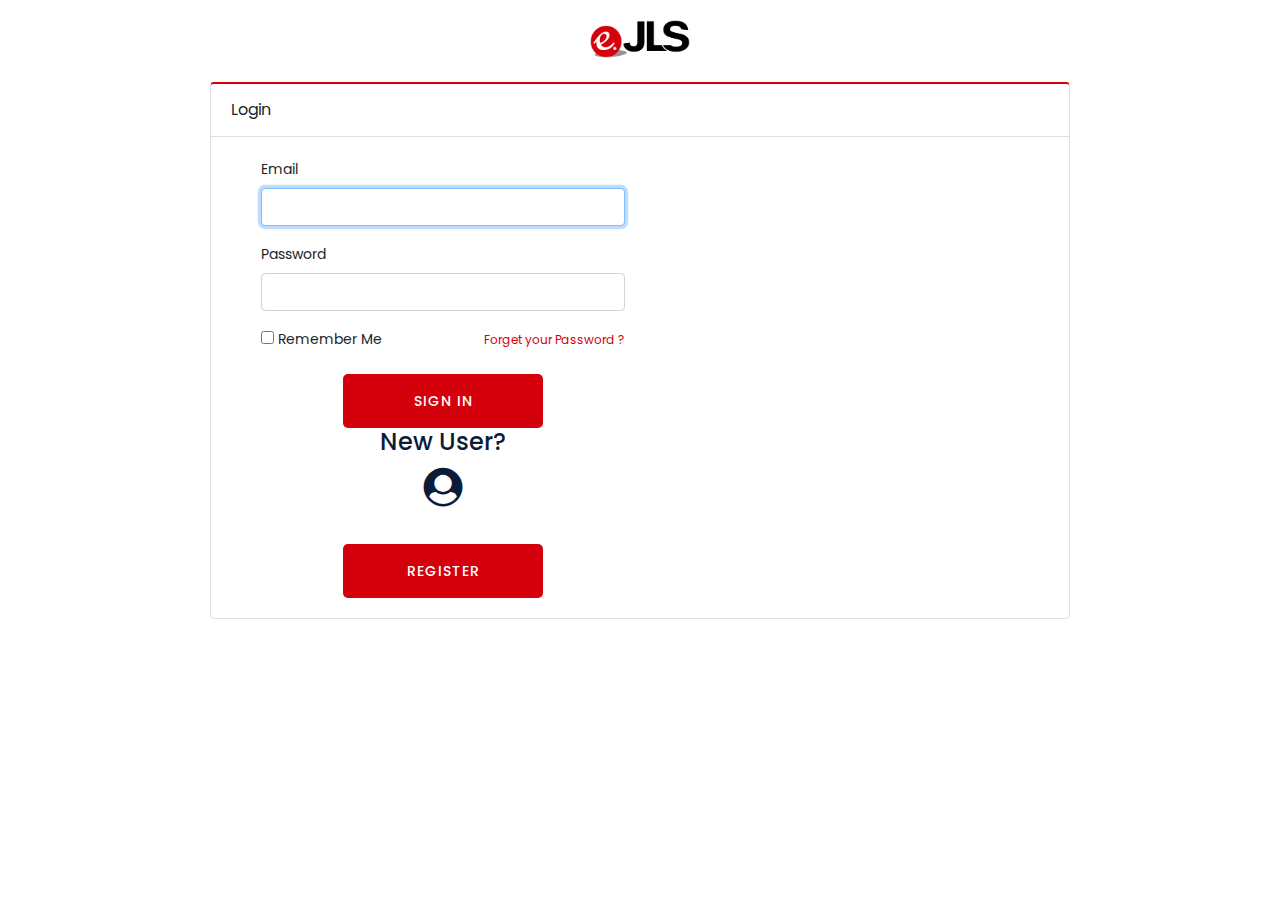
<file: login.html>
<!doctype html>
<html class="no-js" lang="zxx">
    <head>
        <meta charset="utf-8">
        <meta http-equiv="x-ua-compatible" content="ie=edge">
        <title>HTML-5 Template - Login</title>
        <meta name="description" content="">
        <meta name="viewport" content="width=device-width, initial-scale=1">

        <link rel="manifest" href="myapp-manifest.json">
        <link rel="shortcut icon" type="image/x-icon" href="assets/img/favicon.ico">

		<!-- CSS here -->
            <link rel="stylesheet" href="assets/css/bootstrap.min.css">
            <link rel="stylesheet" href="assets/css/owl.carousel.min.css">
            <link rel="stylesheet" href="assets/css/flaticon.css">
            <link rel="stylesheet" href="assets/css/slicknav.css">
            <link rel="stylesheet" href="assets/css/animate.min.css">
            <link rel="stylesheet" href="assets/css/magnific-popup.css">
            <link rel="stylesheet" href="assets/css/fontawesome-all.min.css">
            <link rel="stylesheet" href="assets/css/themify-icons.css">
            <link rel="stylesheet" href="assets/css/slick.css">
            <link rel="stylesheet" href="assets/css/nice-select.css">
            <link rel="stylesheet" href="assets/css/style.css">

            <style>
                .img-logo-login {
                    align-items: center;
                    justify-items: center; 
                }
                img {
                    max-width: 100%;
                    height: auto;
                }
            </style>
   </head>
    <body>
        <div class="card-body container" style="width: 900px;">
            <div class="logo-brand">
                <a href="index.html">
                    <img src="assets/img/logo/eJLS_logo.png" alt="logo" class="rounded mx-auto d-block" style="width: 100px; height: auto; align-items: center; justify-content: center;">
                </a>
            </div>
            <br>
            <div class="card" style="border-top: 2px solid #d4000b; ">
                <div class="card-header text-left" style="font-size: 16px; line-height: 28px; padding-right: 10px; margin-bottom: 0; border-buttom: none; background: white;">
                    Login   
                </div>
                <div class="col-md-12">
                    <div class="card-body">
                    <div id="login-info-box"></div>
                    <div class="crad-row">
                        <div class="col-md-6">
                            <form method="POST" action="">
                                <!-- Login Email Form -->
                                <div class="form-group">
                                    <label for="email" class="text-small" style="font-size: 14px;">Email</label>
                                    <input id="email" type="email" class="form-control" name="email"  required autofocus autocomplete="email">
                                </div>
                                <!-- Login Password Form -->
                                <div class="form-group">
                                    <div class="d-block">
                                        <label for="password" class="text-small" style="font-size: 14px;">Password</label>
                                        <input id="password" type="password" class="form-control primary" name="password"  required autofocus autocomplete="password" >
                                    </div>
                                </div>
                                <div class="form-group">
                                    <input type="checkbox">
                                    <label class="" style="font-size: 14px;">Remember Me</label>
                                    <div class="float-right"> 
                                        <a href="resetpassword.html" style="color: #d4000b; font-size: 12px;">
                                            Forget your Password ?
                                        </a>
                                    </div>
                                </div>
                                <div class="text-center">
                                    <button class="btn btn-danger">
                                        Sign In
                                    </button>
                                </div>
                            </form>
                        </div>
                        <div class="col-6">
                            <h4 class="text-center">New User?</h4>
                            <h1 class="text-center">
                                <i class="fas fa-user-circle"></i>
                            </h1>
                            <br>
                            <div class="text-center">
                                <button class="btn btn-danger">
                                    Register
                                </button>
                            </div>
                        </div>
                    </div>
                </div>
                </div>
            </div>
        </div>

    </body>
</html>
</file>
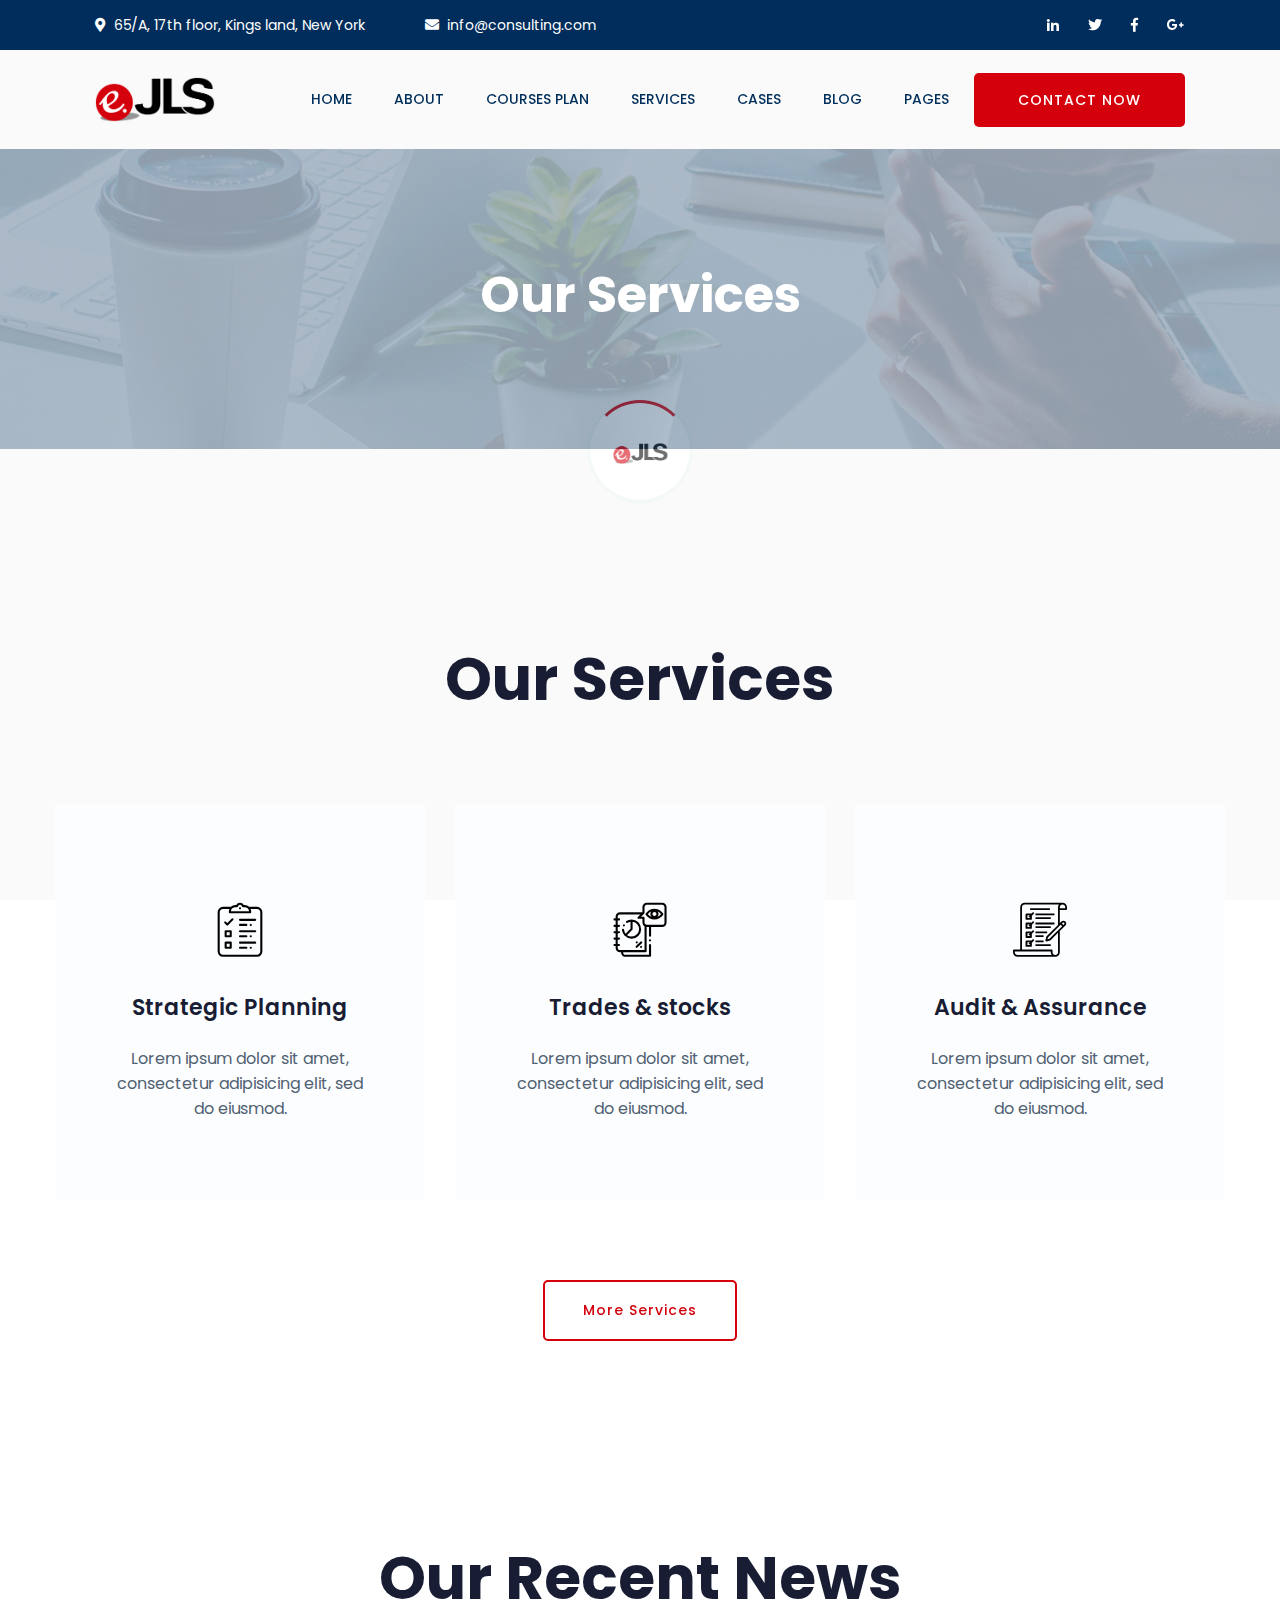
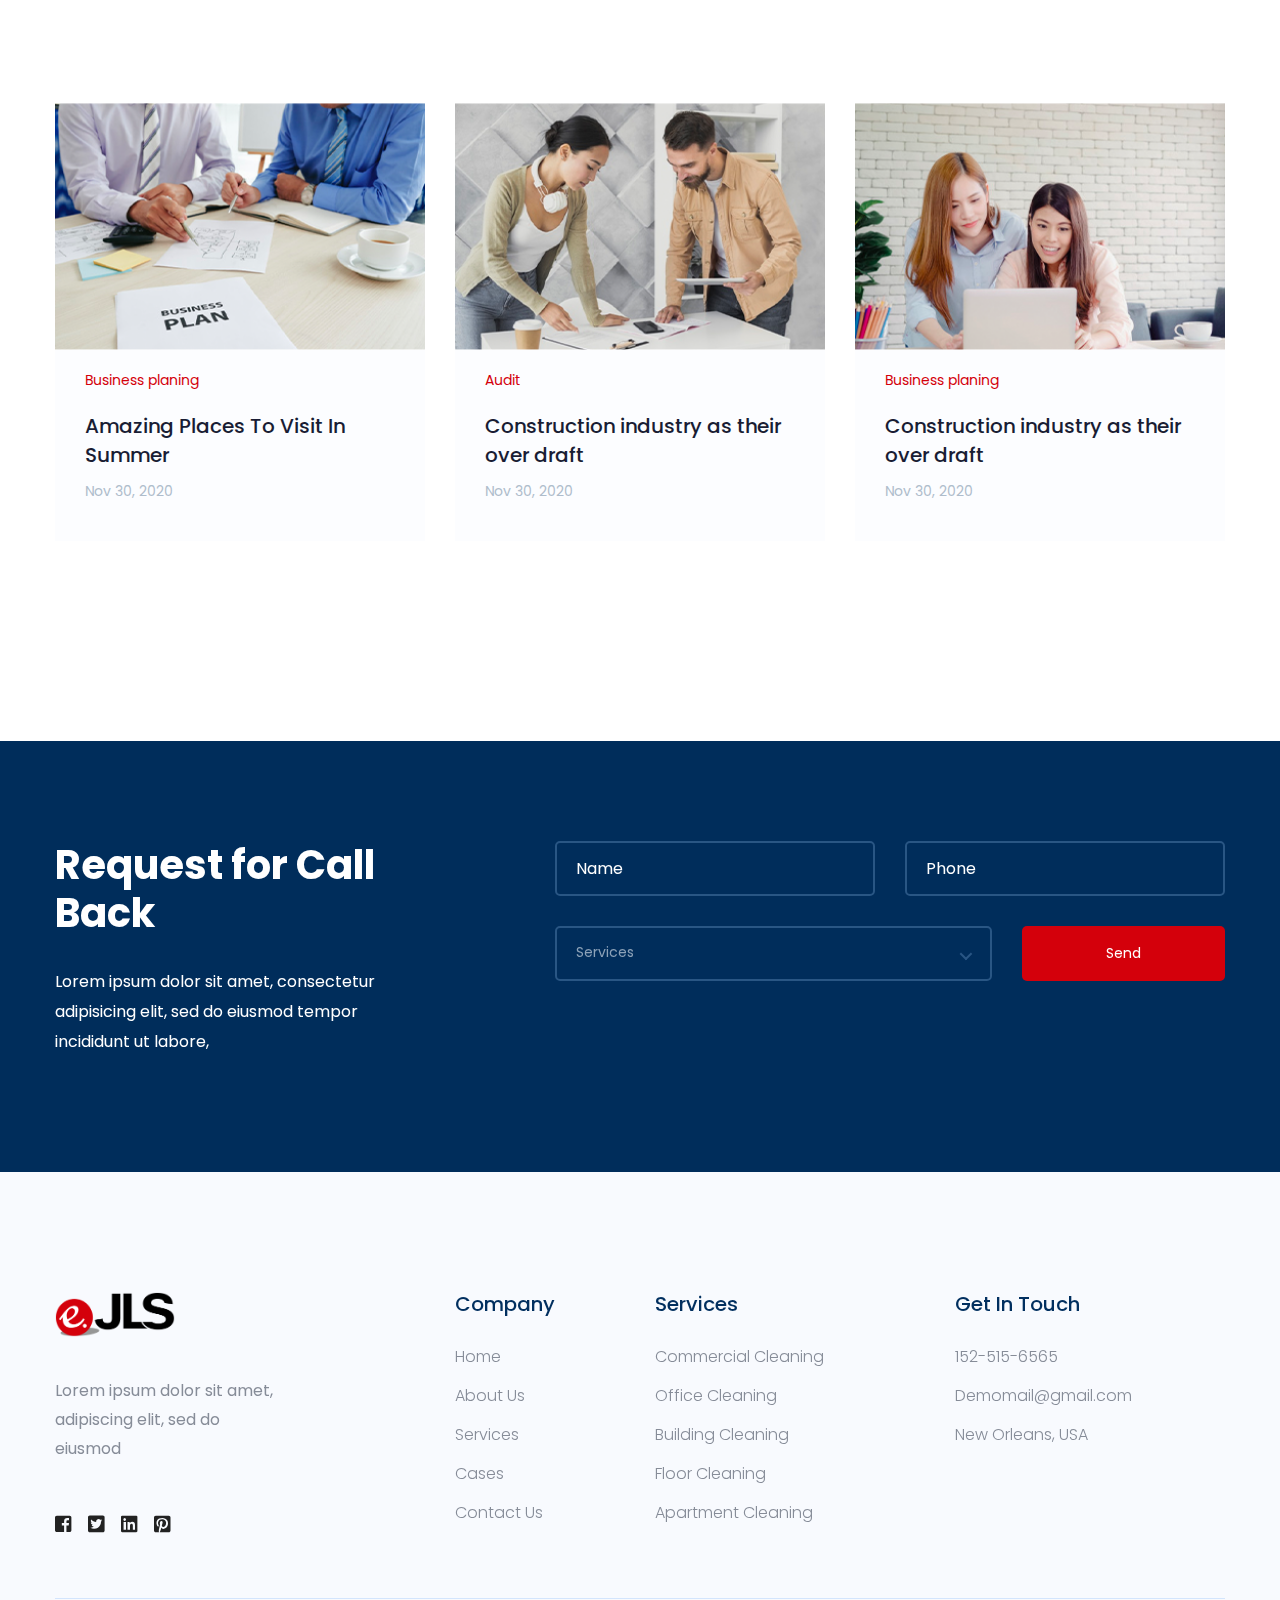
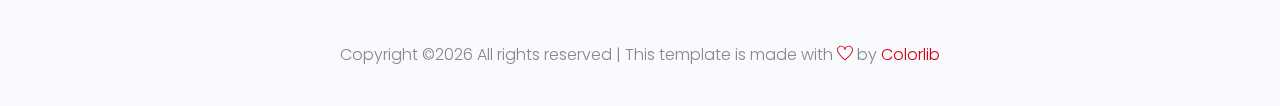
<file: services.html>
<!doctype html>
<html class="no-js" lang="zxx">
    <head>
        <meta charset="utf-8">
        <meta http-equiv="x-ua-compatible" content="ie=edge">
        <title>Consulting HTML-5 Template </title>
        <meta name="description" content="">
        <meta name="viewport" content="width=device-width, initial-scale=1">

        <link rel="manifest" href="myapp-manifest.json">
<link rel="shortcut icon" type="image/x-icon" href="assets/img/favicon.ico">

		<!-- CSS here -->
            <link rel="stylesheet" href="assets/css/bootstrap.min.css">
            <link rel="stylesheet" href="assets/css/owl.carousel.min.css">

            <link rel="stylesheet" href="assets/css/flaticon.css">

            <link rel="stylesheet" href="assets/css/slicknav.css">
            <link rel="stylesheet" href="assets/css/animate.min.css">
            <link rel="stylesheet" href="assets/css/magnific-popup.css">
            <link rel="stylesheet" href="assets/css/fontawesome-all.min.css">
            <link rel="stylesheet" href="assets/css/themify-icons.css">
            <link rel="stylesheet" href="assets/css/slick.css">
            <link rel="stylesheet" href="assets/css/nice-select.css">
            <link rel="stylesheet" href="assets/css/style.css">
            <link rel="stylesheet" href="assets/css/responsive.css">
   </head>

   <body>
       
    <!-- Preloader Start -->
    <div id="preloader-active">
        <div class="preloader d-flex align-items-center justify-content-center">
            <div class="preloader-inner position-relative">
                <div class="preloader-circle"></div>
                <div class="preloader-img pere-text">
                    <img src="assets/img/logo/eJLS_logo.png" alt="">
                </div>
            </div>
        </div>
    </div>
    <!-- Preloader Start -->

    <header>
        <!-- Header Start -->
       <div class="header-area">
            <div class="main-header ">
                <div class="header-top top-bg d-none d-lg-block">
                   <div class="container-fluid">
                       <div class="col-xl-12">
                            <div class="row d-flex justify-content-between align-items-center">
                                <div class="header-info-left">
                                    <ul>     
                                        <li><i class="fas fa-map-marker-alt"></i>65/A, 17th floor, Kings land, New York</li>
                                        <li><i class="fas fa-envelope"></i>info@consulting.com</li>
                                    </ul>
                                </div>
                                <div class="header-info-right">
                                    <ul class="header-social">    
                                        <li><a href="#"><i class="fab fa-linkedin-in"></i></a></li>
                                        <li><a href="#"><i class="fab fa-twitter"></i></a></li>
                                        <li><a href="#"><i class="fab fa-facebook-f"></i></a></li>
                                       <li> <a href="#"><i class="fab fa-google-plus-g"></i></a></li>
                                    </ul>
                                </div>
                            </div>
                       </div>
                   </div>
                </div>
               <div class="header-bottom  header-sticky">
                    <div class="container-fluid">
                        <div class="row align-items-center">
                            <!-- Logo -->
                            <div class="col-xl-2 col-lg-1 col-md-1">
                                <div class="logo">
                                  <a href="index.html"><img src="assets/img/logo/eJLS_logo.png" alt=""></a>
                                </div>
                            </div>
                            <div class="col-xl-8 col-lg-8 col-md-8">
                                <!-- Main-menu -->
                                <div class="main-menu f-right d-none d-lg-block">
                                    <nav> 
                                        <ul id="navigation">                                                                                                                                     
                                            <li><a href="index.html">Home</a></li>
                                            <li><a href="about.html">About</a></li>
                                            <li><a href="courses.html">Courses Plan</a>
                                              <ul class="submenu">
                                                  <li><a href="courses.html">N2 Course</a></li>
                                                  <li><a href="courses.html">N3 Course</a></li>
                                                  <li><a href="courses.html">N4 Course</a></li>
                                                  <li><a href="courses.html">N5 Course</a></li>
                                                  <li><a href="courses.html">Basic Course</a></li>
                                                  <li><a href="courses.html">Tokutei Course</a></li>
                                              </ul>
                                            </li>
                                            <li><a href="services.html">Services</a></li>
                                            <li><a href="cases.html">Cases</a></li>
                                            <li><a href="blog.html">Blog</a>
                                                <ul class="submenu">
                                                    <li><a href="blog.html">Blog</a></li>
                                                    <li><a href="single-blog.html">Blog Details</a></li>
                                                </ul>
                                            </li>
                                            <li><a href="#">Pages</a>
                                                <ul class="submenu">
                                                    <li><a href="contact.html">Contact</a></li>
                                                    <li><a href="elements.html">Element</a></li>
                                                </ul>
                                            </li>
                                        </ul>
                                    </nav>
                                </div>
                            </div>             
                            <div class="col-xl-2 col-lg-3 col-md-3">
                                <div class="header-right-btn f-right d-none d-lg-block">
                                    <a href="#" class="btn header-btn">Contact Now</a>
                                </div>
                            </div>
                            <!-- Mobile Menu -->
                            <div class="col-12">
                                <div class="mobile_menu d-block d-lg-none"></div>
                            </div>
                        </div>
                    </div>
               </div>
            </div>
       </div>
        <!-- Header End -->
    </header>

    <main>

        <!-- slider Area Start-->
        <div class="slider-area ">
            <!-- Mobile Menu -->
            <div class="single-slider slider-height2 d-flex align-items-center" data-background="assets/img/hero/services_hero.jpg">
                <div class="container">
                    <div class="row">
                        <div class="col-xl-12">
                            <div class="hero-cap text-center">
                                <h2>Our Services</h2>
                            </div>
                        </div>
                    </div>
                </div>
            </div>
        </div>
        <!-- slider Area End-->

        <!-- services Area Start-->
        <div class="services-area section-padding2">
            <div class="container">
                <!-- section tittle -->
                <div class="row">
                    <div class="col-lg-12">
                        <div class="section-tittle text-center">
                            <h2>Our Services</h2>
                        </div>
                    </div>
                </div>
                <div class="row">
                    <div class="col-xl-4 col-lg-4 col-md-6">
                        <div class="single-services text-center mb-30">
                            <div class="services-icon">
                                <span class="flaticon-checklist"></span>
                            </div>
                            <div class="services-caption">
                                <h4>Strategic Planning</h4>
                                <p>Lorem ipsum dolor sit amet, consectetur adipisicing elit, sed do eiusmod.</p>
                            </div>
                        </div>
                    </div>
                    <div class="col-xl-4 col-lg-4 col-md-6">
                        <div class="single-services text-center mb-30">
                            <div class="services-icon">
                                <span class="flaticon-audit"></span>
                            </div>
                            <div class="services-caption">
                                <h4>Trades & stocks</h4>
                                <p>Lorem ipsum dolor sit amet, consectetur adipisicing elit, sed do eiusmod.</p>
                            </div>
                        </div>
                    </div>
                    <div class="col-xl-4 col-lg-4 col-md-6">
                        <div class="single-services text-center mb-30">
                            <div class="services-icon">
                                <span class="flaticon-checklist-1"></span>
                            </div>
                            <div class="services-caption">
                                <h4>Audit & Assurance</h4>
                                <p>Lorem ipsum dolor sit amet, consectetur adipisicing elit, sed do eiusmod.</p>
                            </div>
                        </div>
                    </div>
                </div>
                <!-- button -->
                <div class="row justify-content-center">
                    <div class="room-btn pt-50">
                        <a href="services.html" class="border-btn">More Services</a>
                    </div>
                </div>
            </div>
        </div>
        <!-- services Area End-->
        

        <!-- Recent Area Start -->
        <div class="recent-area section-paddingt2">
            <div class="container">
                <!-- section tittle -->
                <div class="row">
                    <div class="col-lg-12">
                        <div class="section-tittle text-center">
                            <h2>Our Recent News</h2>
                        </div>
                    </div>
                </div>
                <div class="row">
                    <div class="col-xl-4 col-lg-4 col-md-6">
                        <div class="single-recent-cap mb-30">
                            <div class="recent-img">
                                <img src="assets/img/recent/rcent_1.png" alt="">
                            </div>
                            <div class="recent-cap">
                                <span>Business planing</span>
                                <h4><a href="#">Amazing Places To Visit In Summer</a></h4>
                                <p>Nov 30, 2020</p>
                            </div>
                        </div>
                    </div>
                    <div class="col-xl-4 col-lg-4 col-md-6">
                        <div class="single-recent-cap mb-30">
                            <div class="recent-img">
                                <img src="assets/img/recent/rcent_2.png" alt="">
                            </div>
                            <div class="recent-cap">
                                <span>Audit</span>
                                <h4><a href="#">Construction industry as their over draft</a></h4>
                                <p>Nov 30, 2020</p>
                            </div>
                        </div>
                    </div>
                    <div class="col-xl-4 col-lg-4 col-md-6">
                        <div class="single-recent-cap mb-30">
                            <div class="recent-img">
                                <img src="assets/img/recent/rcent_3.png" alt="">
                            </div>
                            <div class="recent-cap">
                                <span>Business planing</span>
                                <h4><a href="#">Construction industry as their over draft</a></h4>
                                <p>Nov 30, 2020</p>
                            </div>
                        </div>
                    </div>
                </div>
            </div>
        </div>
        <!-- Recent Area End-->

        <!-- Request Back Start -->
        <div class="request-back-area section-padding30">
            <div class="container">
                <div class="row d-flex justify-content-between">
                    <div class="col-xl-4 col-lg-5 col-md-5">
                        <div class="request-content">
                            <h3>Request for  Call Back</h3>
                            <p>Lorem ipsum dolor sit amet, consectetur adipisicing elit, sed do eiusmod tempor incididunt ut labore,</p>
                        </div>
                    </div>
                    <div class="col-xl-7 col-lg-7 col-md-7">
                        <!-- Contact form Start -->
                        <div class="form-wrapper">
                            <form id="contact-form" action="#" method="POST">
                                <div class="row">
                                    <div class="col-lg-6 col-md-6">
                                        <div class="form-box  mb-30">
                                            <input type="text" name="name" placeholder="Name">
                                        </div>
                                    </div>
                                    <div class="col-lg-6 col-md-6">
                                        <div class="form-box mb-30">
                                            <input type="text" name="email" placeholder="Phone">
                                        </div>
                                    </div>
                                    <div class="col-lg-8 col-md-8 mb-30">
                                        <div class="select-itms">
                                            <select name="select" id="select1">
                                                <option value="">Services</option>
                                                <option value="">Services-1</option>
                                                <option value="">Services-2</option>
                                                <option value="">Services-3</option>
                                            </select>
                                        </div>
                                    </div>
                                    <div class="col-lg-4 col-md-4">
                                        <button type="submit" class="send-btn">Send</button>
                                    </div>
                                </div>
                            </form>
                        </div>
                    </div>     <!-- Contact form End -->
                </div>
            </div>
        </div>
        <!-- Request Back End -->

    </main>
   <footer>
       <!-- Footer Start-->
       <div class="footer-area footer-padding">
           <div class="container">
               <div class="row d-flex justify-content-between">
                   <div class="col-xl-4 col-lg-4 col-md-4 col-sm-6">
                      <div class="single-footer-caption mb-50">
                        <div class="single-footer-caption mb-30">
                             <!-- logo -->
                            <div class="footer-logo">
                                <a href="index.html"><img src="assets/img/logo/eJLS_logo.png" alt=""></a>
                            </div>
                            <div class="footer-tittle">
                                <div class="footer-pera">
                                    <p>Lorem ipsum dolor sit amet, adipiscing elit, sed do eiusmod</p>
                               </div>
                            </div>
                            <!-- social -->
                            <div class="footer-social">
                                <a href="#"><i class="fab fa-facebook-square"></i></a>
                                <a href="#"><i class="fab fa-twitter-square"></i></a>
                                <a href="#"><i class="fab fa-linkedin"></i></a>
                                <a href="#"><i class="fab fa-pinterest-square"></i></a>
                            </div>
                        </div>
                      </div>
                   </div>
                   <div class="col-xl-2 col-lg-2 col-md-4 col-sm-5">
                       <div class="single-footer-caption mb-50">
                           <div class="footer-tittle">
                               <h4>Company</h4>
                               <ul>
                                   <li><a href="index.html">Home</a></li>
                                   <li><a href="about.html">About Us</a></li>
                                   <li><a href="single-blog.html">Services</a></li>
                                   <li><a href="#">Cases</a></li>
                                   <li><a href="contact.html">  Contact Us</a></li>
                               </ul>
                           </div>
                       </div>
                   </div>
                   <div class="col-xl-3 col-lg-3 col-md-4 col-sm-7">
                       <div class="single-footer-caption mb-50">
                           <div class="footer-tittle">
                               <h4>Services</h4>
                               <ul>
                                   <li><a href="#">Commercial Cleaning</a></li>
                                   <li><a href="#">Office Cleaning</a></li>
                                   <li><a href="#">Building Cleaning</a></li>
                                   <li><a href="#">Floor Cleaning</a></li>
                                   <li><a href="#">Apartment Cleaning</a></li>
                               </ul>
                           </div>
                       </div>
                   </div>
                   <div class="col-xl-3 col-lg-3 col-md-4 col-sm-5">
                       <div class="single-footer-caption mb-50">
                           <div class="footer-tittle">
                               <h4>Get in Touch</h4>
                               <ul>
                                <li><a href="#">152-515-6565</a></li>
                                <li><a href="#"> Demomail@gmail.com</a></li>
                                <li><a href="#">New Orleans, USA</a></li>
                            </ul>
                           </div>
                       </div>
                   </div>
               </div>
           </div>
       </div>
       <!-- footer-bottom aera -->
       <div class="footer-bottom-area footer-bg">
           <div class="container">
               <div class="footer-border">
                    <div class="row d-flex align-items-center">
                        <div class="col-xl-12 ">
                            <div class="footer-copy-right text-center">
                                <p><!-- Link back to Colorlib can't be removed. Template is licensed under CC BY 3.0. -->
  Copyright &copy;<script>document.write(new Date().getFullYear());</script> All rights reserved | This template is made with <i class="ti-heart" aria-hidden="true"></i> by <a href="https://colorlib.com" target="_blank">Colorlib</a>
  <!-- Link back to Colorlib can't be removed. Template is licensed under CC BY 3.0. --></p>
                            </div>
                        </div>
                    </div>
               </div>
           </div>
       </div>
       <!-- Footer End-->
   </footer>
   
	<!-- JS here -->
	
		<!-- All JS Custom Plugins Link Here here -->
        <script src="./assets/js/vendor/modernizr-3.5.0.min.js"></script>
		
		<!-- Jquery, Popper, Bootstrap -->
		<script src="./assets/js/vendor/jquery-1.12.4.min.js"></script>
        <script src="./assets/js/popper.min.js"></script>
        <script src="./assets/js/bootstrap.min.js"></script>
	    <!-- Jquery Mobile Menu -->
        <script src="./assets/js/jquery.slicknav.min.js"></script>

		<!-- Jquery Slick , Owl-Carousel Plugins -->
        <script src="./assets/js/owl.carousel.min.js"></script>
        <script src="./assets/js/slick.min.js"></script>
        <!-- Date Picker -->
        <script src="./assets/js/gijgo.min.js"></script>
		<!-- One Page, Animated-HeadLin -->
        <script src="./assets/js/wow.min.js"></script>
		<script src="./assets/js/animated.headline.js"></script>
        <script src="./assets/js/jquery.magnific-popup.js"></script>

		<!-- Scrollup, nice-select, sticky -->
        <script src="./assets/js/jquery.scrollUp.min.js"></script>
        <script src="./assets/js/jquery.nice-select.min.js"></script>
		<script src="./assets/js/jquery.sticky.js"></script>
        
        <!-- contact js -->
        <script src="./assets/js/contact.js"></script>
        <script src="./assets/js/jquery.form.js"></script>
        <script src="./assets/js/jquery.validate.min.js"></script>
        <script src="./assets/js/mail-script.js"></script>
        <script src="./assets/js/jquery.ajaxchimp.min.js"></script>
        
		<!-- Jquery Plugins, main Jquery -->	
        <script src="./assets/js/plugins.js"></script>
        <script src="./assets/js/main.js"></script>
        
    </body>
</html>
</file>
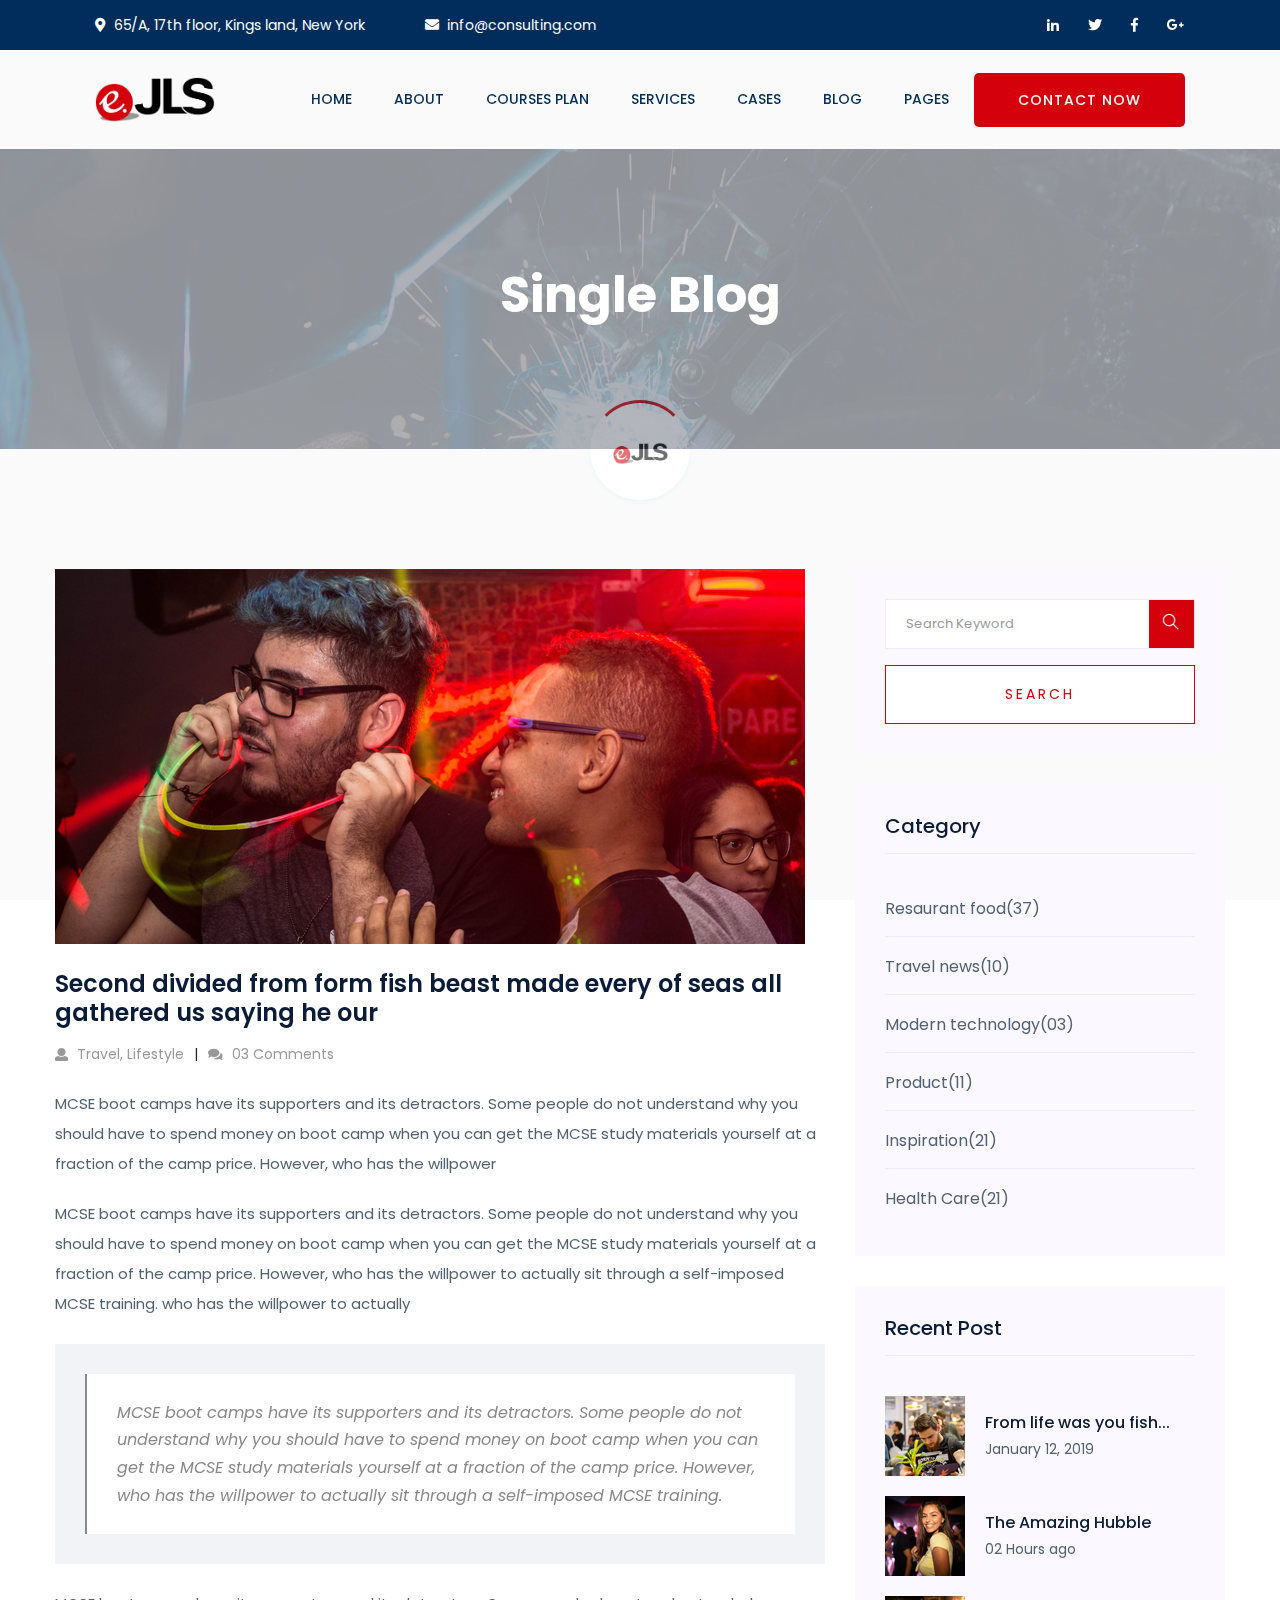
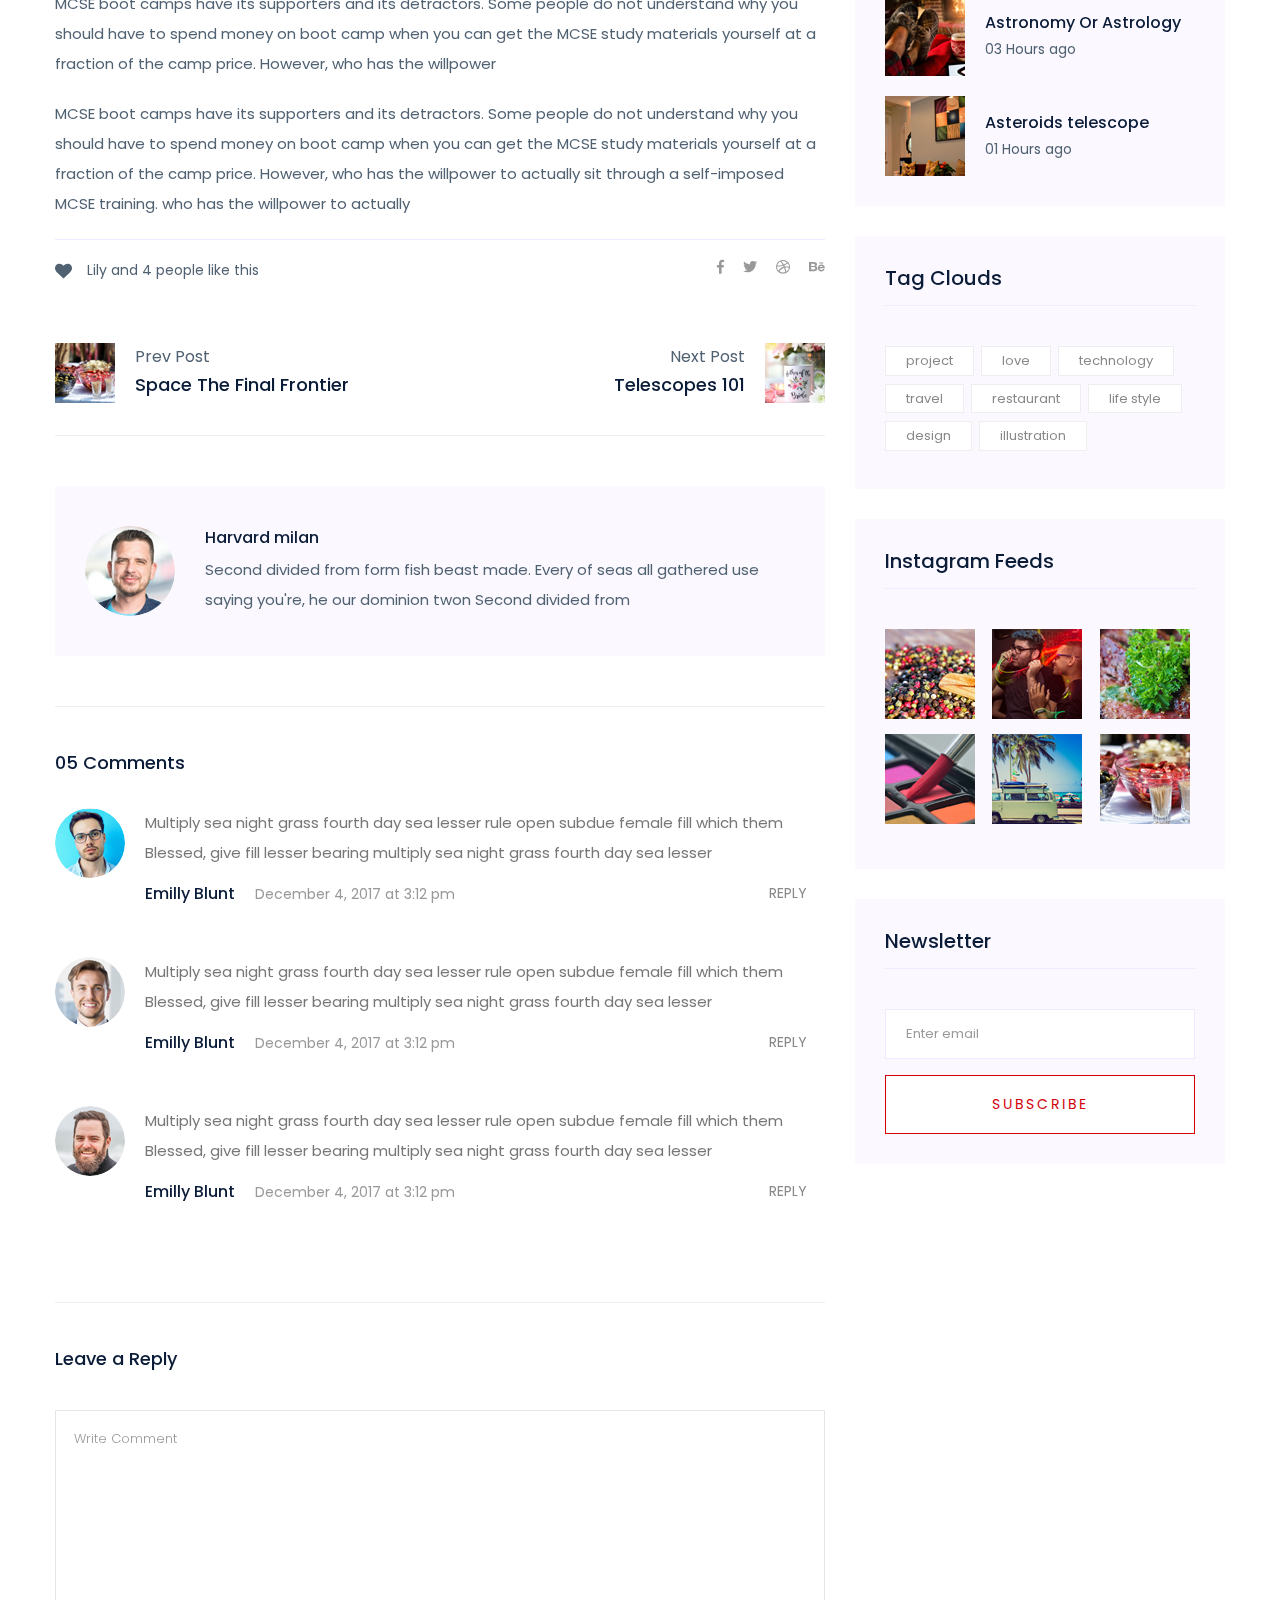
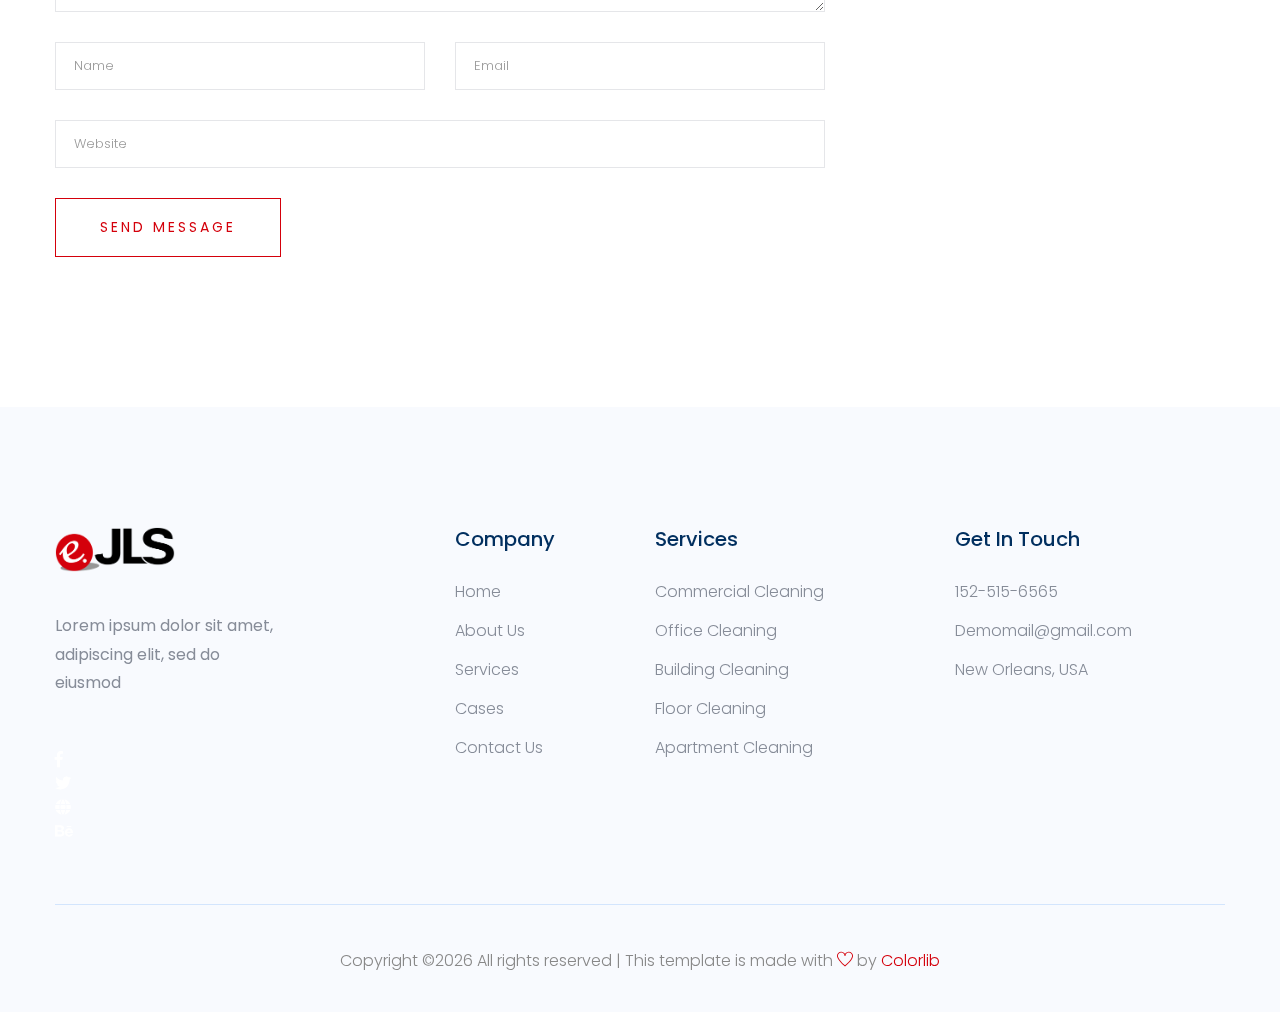
<file: single-blog.html>
<!doctype html>
<html class="no-js" lang="zxx">

<head>
   <meta charset="utf-8">
   <meta http-equiv="x-ua-compatible" content="ie=edge">
  <title>Consulting HTML-5 Template </title>
   <meta name="description" content="">
   <meta name="viewport" content="width=device-width, initial-scale=1">

   <!-- <link rel="manifest" href="myapp-manifest.json">
		<link rel="shortcut icon" type="image/x-icon" href="assets/img/favicon.ico"> -->
   <link rel="shortcut icon" type="image/x-icon" href="assets/img/favicon.png">
   <!-- Place favicon.ico in the root directory -->
  
  <!-- CSS here -->
  <link rel="stylesheet" href="assets/css/bootstrap.min.css">
  <link rel="stylesheet" href="assets/css/owl.carousel.min.css">
  <link rel="stylesheet" href="assets/css/slicknav.css">
  <link rel="stylesheet" href="assets/css/animate.min.css">
  <link rel="stylesheet" href="assets/css/magnific-popup.css">
  <link rel="stylesheet" href="assets/css/fontawesome-all.min.css">
  <link rel="stylesheet" href="assets/css/themify-icons.css">
  <link rel="stylesheet" href="assets/css/slick.css">
  <link rel="stylesheet" href="assets/css/nice-select.css">
  <link rel="stylesheet" href="assets/css/style.css">
  <link rel="stylesheet" href="assets/css/responsive.css">
</head>

<body>

   <!-- Preloader Start -->
   <div id="preloader-active">
      <div class="preloader d-flex align-items-center justify-content-center">
            <div class="preloader-inner position-relative">
               <div class="preloader-circle"></div>
               <div class="preloader-img pere-text">
                  <img src="assets/img/logo/eJLS_logo.png" alt="">
               </div>
            </div>
      </div>
   </div>
   <!-- Preloader Start-->

   <header>
      <!-- Header Start -->
     <div class="header-area">
          <div class="main-header ">
              <div class="header-top top-bg d-none d-lg-block">
                 <div class="container-fluid">
                     <div class="col-xl-12">
                          <div class="row d-flex justify-content-between align-items-center">
                              <div class="header-info-left">
                                  <ul>     
                                      <li><i class="fas fa-map-marker-alt"></i>65/A, 17th floor, Kings land, New York</li>
                                      <li><i class="fas fa-envelope"></i>info@consulting.com</li>
                                  </ul>
                              </div>
                              <div class="header-info-right">
                                  <ul class="header-social">    
                                      <li><a href="#"><i class="fab fa-linkedin-in"></i></a></li>
                                      <li><a href="#"><i class="fab fa-twitter"></i></a></li>
                                      <li><a href="#"><i class="fab fa-facebook-f"></i></a></li>
                                     <li> <a href="#"><i class="fab fa-google-plus-g"></i></a></li>
                                  </ul>
                              </div>
                          </div>
                     </div>
                 </div>
              </div>
             <div class="header-bottom  header-sticky">
                  <div class="container-fluid">
                      <div class="row align-items-center">
                          <!-- Logo -->
                          <div class="col-xl-2 col-lg-1 col-md-1">
                              <div class="logo">
                                <a href="index.html"><img src="assets/img/logo/eJLS_logo.png" alt=""></a>
                              </div>
                          </div>
                          <div class="col-xl-8 col-lg-8 col-md-8">
                              <!-- Main-menu -->
                              <div class="main-menu f-right d-none d-lg-block">
                                  <nav> 
                                      <ul id="navigation">                                                                                                                                     
                                          <li><a href="index.html">Home</a></li>
                                          <li><a href="about.html">About</a></li>
                                          <li><a href="courses.html">Courses Plan</a>
                                              <ul class="submenu">
                                                  <li><a href="courses.html">N2 Course</a></li>
                                                  <li><a href="courses.html">N3 Course</a></li>
                                                  <li><a href="courses.html">N4 Course</a></li>
                                                  <li><a href="courses.html">N5 Course</a></li>
                                                  <li><a href="courses.html">Basic Course</a></li>
                                                  <li><a href="courses.html">Tokutei Course</a></li>
                                              </ul>
                                            </li>
                                          <li><a href="services.html">Services</a></li>
                                          <li><a href="cases.html">Cases</a></li>
                                          <li><a href="blog.html">Blog</a>
                                              <ul class="submenu">
                                                  <li><a href="blog.html">Blog</a></li>
                                                  <li><a href="single-blog.html">Blog Details</a></li>
                                              </ul>
                                          </li>
                                          <li><a href="#">Pages</a>
                                              <ul class="submenu">
                                                  <li><a href="contact.html">Contact</a></li>
                                                  <li><a href="elements.html">Element</a></li>
                                              </ul>
                                          </li>
                                      </ul>
                                  </nav>
                              </div>
                          </div>             
                          <div class="col-xl-2 col-lg-3 col-md-3">
                              <div class="header-right-btn f-right d-none d-lg-block">
                                  <a href="#" class="btn header-btn">Contact Now</a>
                              </div>
                          </div>
                          <!-- Mobile Menu -->
                          <div class="col-12">
                              <div class="mobile_menu d-block d-lg-none"></div>
                          </div>
                      </div>
                  </div>
             </div>
          </div>
     </div>
      <!-- Header End -->
  </header>

      <!-- slider Area Start-->
      <div class="slider-area ">
         <!-- Mobile Menu -->
         <div class="single-slider slider-height2 d-flex align-items-center" data-background="assets/img/hero/Industries_hero.jpg">
             <div class="container">
                 <div class="row">
                     <div class="col-xl-12">
                         <div class="hero-cap text-center">
                             <h2>Single Blog</h2>
                         </div>
                     </div>
                 </div>
             </div>
         </div>
     </div>
     <!-- slider Area End-->
     
   <!--================Blog Area =================-->
   <section class="blog_area single-post-area section-padding">
      <div class="container">
         <div class="row">
            <div class="col-lg-8 posts-list">
               <div class="single-post">
                  <div class="feature-img">
                     <img class="img-fluid" src="assets/img/blog/single_blog_1.png" alt="">
                  </div>
                  <div class="blog_details">
                     <h2>Second divided from form fish beast made every of seas
                        all gathered us saying he our
                     </h2>
                     <ul class="blog-info-link mt-3 mb-4">
                        <li><a href="#"><i class="fa fa-user"></i> Travel, Lifestyle</a></li>
                        <li><a href="#"><i class="fa fa-comments"></i> 03 Comments</a></li>
                     </ul>
                     <p class="excert">
                        MCSE boot camps have its supporters and its detractors. Some people do not understand why you
                        should have to spend money on boot camp when you can get the MCSE study materials yourself at a
                        fraction of the camp price. However, who has the willpower
                     </p>
                     <p>
                        MCSE boot camps have its supporters and its detractors. Some people do not understand why you
                        should have to spend money on boot camp when you can get the MCSE study materials yourself at a
                        fraction of the camp price. However, who has the willpower to actually sit through a
                        self-imposed MCSE training. who has the willpower to actually
                     </p>
                     <div class="quote-wrapper">
                        <div class="quotes">
                           MCSE boot camps have its supporters and its detractors. Some people do not understand why you
                           should have to spend money on boot camp when you can get the MCSE study materials yourself at
                           a fraction of the camp price. However, who has the willpower to actually sit through a
                           self-imposed MCSE training.
                        </div>
                     </div>
                     <p>
                        MCSE boot camps have its supporters and its detractors. Some people do not understand why you
                        should have to spend money on boot camp when you can get the MCSE study materials yourself at a
                        fraction of the camp price. However, who has the willpower
                     </p>
                     <p>
                        MCSE boot camps have its supporters and its detractors. Some people do not understand why you
                        should have to spend money on boot camp when you can get the MCSE study materials yourself at a
                        fraction of the camp price. However, who has the willpower to actually sit through a
                        self-imposed MCSE training. who has the willpower to actually
                     </p>
                  </div>
               </div>
               <div class="navigation-top">
                  <div class="d-sm-flex justify-content-between text-center">
                     <p class="like-info"><span class="align-middle"><i class="fa fa-heart"></i></span> Lily and 4
                        people like this</p>
                     <div class="col-sm-4 text-center my-2 my-sm-0">
                        <!-- <p class="comment-count"><span class="align-middle"><i class="fa fa-comment"></i></span> 06 Comments</p> -->
                     </div>
                     <ul class="social-icons">
                        <li><a href="#"><i class="fab fa-facebook-f"></i></a></li>
                        <li><a href="#"><i class="fab fa-twitter"></i></a></li>
                        <li><a href="#"><i class="fab fa-dribbble"></i></a></li>
                        <li><a href="#"><i class="fab fa-behance"></i></a></li>
                     </ul>
                  </div>
                  <div class="navigation-area">
                     <div class="row">
                        <div
                           class="col-lg-6 col-md-6 col-12 nav-left flex-row d-flex justify-content-start align-items-center">
                           <div class="thumb">
                              <a href="#">
                                 <img class="img-fluid" src="assets/img/post/preview.png" alt="">
                              </a>
                           </div>
                           <div class="arrow">
                              <a href="#">
                                 <span class="lnr text-white ti-arrow-left"></span>
                              </a>
                           </div>
                           <div class="detials">
                              <p>Prev Post</p>
                              <a href="#">
                                 <h4>Space The Final Frontier</h4>
                              </a>
                           </div>
                        </div>
                        <div
                           class="col-lg-6 col-md-6 col-12 nav-right flex-row d-flex justify-content-end align-items-center">
                           <div class="detials">
                              <p>Next Post</p>
                              <a href="#">
                                 <h4>Telescopes 101</h4>
                              </a>
                           </div>
                           <div class="arrow">
                              <a href="#">
                                 <span class="lnr text-white ti-arrow-right"></span>
                              </a>
                           </div>
                           <div class="thumb">
                              <a href="#">
                                 <img class="img-fluid" src="assets/img/post/next.png" alt="">
                              </a>
                           </div>
                        </div>
                     </div>
                  </div>
               </div>
               <div class="blog-author">
                  <div class="media align-items-center">
                     <img src="assets/img/blog/author.png" alt="">
                     <div class="media-body">
                        <a href="#">
                           <h4>Harvard milan</h4>
                        </a>
                        <p>Second divided from form fish beast made. Every of seas all gathered use saying you're, he
                           our dominion twon Second divided from</p>
                     </div>
                  </div>
               </div>
               <div class="comments-area">
                  <h4>05 Comments</h4>
                  <div class="comment-list">
                     <div class="single-comment justify-content-between d-flex">
                        <div class="user justify-content-between d-flex">
                           <div class="thumb">
                              <img src="assets/img/comment/comment_1.png" alt="">
                           </div>
                           <div class="desc">
                              <p class="comment">
                                 Multiply sea night grass fourth day sea lesser rule open subdue female fill which them
                                 Blessed, give fill lesser bearing multiply sea night grass fourth day sea lesser
                              </p>
                              <div class="d-flex justify-content-between">
                                 <div class="d-flex align-items-center">
                                    <h5>
                                       <a href="#">Emilly Blunt</a>
                                    </h5>
                                    <p class="date">December 4, 2017 at 3:12 pm </p>
                                 </div>
                                 <div class="reply-btn">
                                    <a href="#" class="btn-reply text-uppercase">reply</a>
                                 </div>
                              </div>
                           </div>
                        </div>
                     </div>
                  </div>
                  <div class="comment-list">
                     <div class="single-comment justify-content-between d-flex">
                        <div class="user justify-content-between d-flex">
                           <div class="thumb">
                              <img src="assets/img/comment/comment_2.png" alt="">
                           </div>
                           <div class="desc">
                              <p class="comment">
                                 Multiply sea night grass fourth day sea lesser rule open subdue female fill which them
                                 Blessed, give fill lesser bearing multiply sea night grass fourth day sea lesser
                              </p>
                              <div class="d-flex justify-content-between">
                                 <div class="d-flex align-items-center">
                                    <h5>
                                       <a href="#">Emilly Blunt</a>
                                    </h5>
                                    <p class="date">December 4, 2017 at 3:12 pm </p>
                                 </div>
                                 <div class="reply-btn">
                                    <a href="#" class="btn-reply text-uppercase">reply</a>
                                 </div>
                              </div>
                           </div>
                        </div>
                     </div>
                  </div>
                  <div class="comment-list">
                     <div class="single-comment justify-content-between d-flex">
                        <div class="user justify-content-between d-flex">
                           <div class="thumb">
                              <img src="assets/img/comment/comment_3.png" alt="">
                           </div>
                           <div class="desc">
                              <p class="comment">
                                 Multiply sea night grass fourth day sea lesser rule open subdue female fill which them
                                 Blessed, give fill lesser bearing multiply sea night grass fourth day sea lesser
                              </p>
                              <div class="d-flex justify-content-between">
                                 <div class="d-flex align-items-center">
                                    <h5>
                                       <a href="#">Emilly Blunt</a>
                                    </h5>
                                    <p class="date">December 4, 2017 at 3:12 pm </p>
                                 </div>
                                 <div class="reply-btn">
                                    <a href="#" class="btn-reply text-uppercase">reply</a>
                                 </div>
                              </div>
                           </div>
                        </div>
                     </div>
                  </div>
               </div>
               <div class="comment-form">
                  <h4>Leave a Reply</h4>
                  <form class="form-contact comment_form" action="#" id="commentForm">
                     <div class="row">
                        <div class="col-12">
                           <div class="form-group">
                              <textarea class="form-control w-100" name="comment" id="comment" cols="30" rows="9"
                                 placeholder="Write Comment"></textarea>
                           </div>
                        </div>
                        <div class="col-sm-6">
                           <div class="form-group">
                              <input class="form-control" name="name" id="name" type="text" placeholder="Name">
                           </div>
                        </div>
                        <div class="col-sm-6">
                           <div class="form-group">
                              <input class="form-control" name="email" id="email" type="email" placeholder="Email">
                           </div>
                        </div>
                        <div class="col-12">
                           <div class="form-group">
                              <input class="form-control" name="website" id="website" type="text" placeholder="Website">
                           </div>
                        </div>
                     </div>
                     <div class="form-group">
                        <button type="submit" class="button button-contactForm btn_1 boxed-btn">Send Message</button>
                     </div>
                  </form>
               </div>
            </div>
            <div class="col-lg-4">
               <div class="blog_right_sidebar">
                  <aside class="single_sidebar_widget search_widget">
                     <form action="#">
                        <div class="form-group">
                           <div class="input-group mb-3">
                              <input type="text" class="form-control" placeholder='Search Keyword'
                                 onfocus="this.placeholder = ''" onblur="this.placeholder = 'Search Keyword'">
                              <div class="input-group-append">
                                 <button class="btns" type="button"><i class="ti-search"></i></button>
                              </div>
                           </div>
                        </div>
                        <button class="button rounded-0 primary-bg text-white w-100 btn_1 boxed-btn"
                           type="submit">Search</button>
                     </form>
                  </aside>
                  <aside class="single_sidebar_widget post_category_widget">
                     <h4 class="widget_title">Category</h4>
                     <ul class="list cat-list">
                        <li>
                           <a href="#" class="d-flex">
                              <p>Resaurant food</p>
                              <p>(37)</p>
                           </a>
                        </li>
                        <li>
                           <a href="#" class="d-flex">
                              <p>Travel news</p>
                              <p>(10)</p>
                           </a>
                        </li>
                        <li>
                           <a href="#" class="d-flex">
                              <p>Modern technology</p>
                              <p>(03)</p>
                           </a>
                        </li>
                        <li>
                           <a href="#" class="d-flex">
                              <p>Product</p>
                              <p>(11)</p>
                           </a>
                        </li>
                        <li>
                           <a href="#" class="d-flex">
                              <p>Inspiration</p>
                              <p>(21)</p>
                           </a>
                        </li>
                        <li>
                           <a href="#" class="d-flex">
                              <p>Health Care</p>
                              <p>(21)</p>
                           </a>
                        </li>
                     </ul>
                  </aside>
                  <aside class="single_sidebar_widget popular_post_widget">
                     <h3 class="widget_title">Recent Post</h3>
                     <div class="media post_item">
                        <img src="assets/img/post/post_1.png" alt="post">
                        <div class="media-body">
                           <a href="single-blog.html">
                              <h3>From life was you fish...</h3>
                           </a>
                           <p>January 12, 2019</p>
                        </div>
                     </div>
                     <div class="media post_item">
                        <img src="assets/img/post/post_2.png" alt="post">
                        <div class="media-body">
                           <a href="single-blog.html">
                              <h3>The Amazing Hubble</h3>
                           </a>
                           <p>02 Hours ago</p>
                        </div>
                     </div>
                     <div class="media post_item">
                        <img src="assets/img/post/post_3.png" alt="post">
                        <div class="media-body">
                           <a href="single-blog.html">
                              <h3>Astronomy Or Astrology</h3>
                           </a>
                           <p>03 Hours ago</p>
                        </div>
                     </div>
                     <div class="media post_item">
                        <img src="assets/img/post/post_4.png" alt="post">
                        <div class="media-body">
                           <a href="single-blog.html">
                              <h3>Asteroids telescope</h3>
                           </a>
                           <p>01 Hours ago</p>
                        </div>
                     </div>
                  </aside>
                  <aside class="single_sidebar_widget tag_cloud_widget">
                     <h4 class="widget_title">Tag Clouds</h4>
                     <ul class="list">
                        <li>
                           <a href="#">project</a>
                        </li>
                        <li>
                           <a href="#">love</a>
                        </li>
                        <li>
                           <a href="#">technology</a>
                        </li>
                        <li>
                           <a href="#">travel</a>
                        </li>
                        <li>
                           <a href="#">restaurant</a>
                        </li>
                        <li>
                           <a href="#">life style</a>
                        </li>
                        <li>
                           <a href="#">design</a>
                        </li>
                        <li>
                           <a href="#">illustration</a>
                        </li>
                     </ul>
                  </aside>
                  <aside class="single_sidebar_widget instagram_feeds">
                     <h4 class="widget_title">Instagram Feeds</h4>
                     <ul class="instagram_row flex-wrap">
                        <li>
                           <a href="#">
                              <img class="img-fluid" src="assets/img/post/post_5.png" alt="">
                           </a>
                        </li>
                        <li>
                           <a href="#">
                              <img class="img-fluid" src="assets/img/post/post_6.png" alt="">
                           </a>
                        </li>
                        <li>
                           <a href="#">
                              <img class="img-fluid" src="assets/img/post/post_7.png" alt="">
                           </a>
                        </li>
                        <li>
                           <a href="#">
                              <img class="img-fluid" src="assets/img/post/post_8.png" alt="">
                           </a>
                        </li>
                        <li>
                           <a href="#">
                              <img class="img-fluid" src="assets/img/post/post_9.png" alt="">
                           </a>
                        </li>
                        <li>
                           <a href="#">
                              <img class="img-fluid" src="assets/img/post/post_10.png" alt="">
                           </a>
                        </li>
                     </ul>
                  </aside>
                  <aside class="single_sidebar_widget newsletter_widget">
                     <h4 class="widget_title">Newsletter</h4>
                     <form action="#">
                        <div class="form-group">
                           <input type="email" class="form-control" onfocus="this.placeholder = ''"
                              onblur="this.placeholder = 'Enter email'" placeholder='Enter email' required>
                        </div>
                        <button class="button rounded-0 primary-bg text-white w-100 btn_1 boxed-btn"
                           type="submit">Subscribe</button>
                     </form>
                  </aside>
               </div>
            </div>
         </div>
      </div>
   </section>
   <!--================ Blog Area end =================-->

   <footer>
      <!-- Footer Start-->
      <div class="footer-area footer-padding">
          <div class="container">
              <div class="row d-flex justify-content-between">
                  <div class="col-xl-4 col-lg-4 col-md-4 col-sm-6">
                     <div class="single-footer-caption mb-50">
                       <div class="single-footer-caption mb-30">
                            <!-- logo -->
                           <div class="footer-logo">
                               <a href="index.html"><img src="assets/img/logo/eJLS_logo.png" alt=""></a>
                           </div>
                           <div class="footer-tittle">
                               <div class="footer-pera">
                                   <p>Lorem ipsum dolor sit amet, adipiscing elit, sed do eiusmod</p>
                              </div>
                           </div>

                           <ul class="social-icons">
                              <li><a href="#"><i class="fab fa-facebook-f"></i></a></li>
                              <li><a href="#"><i class="fab fa-twitter"></i></a></li>
                              <li><a href="#"><i class="fas fa-globe"></i></a></li>
                              <li><a href="#"><i class="fab fa-behance"></i></a></li>
                           </ul>

                       </div>
                     </div>
                  </div>
                  <div class="col-xl-2 col-lg-2 col-md-4 col-sm-5">
                      <div class="single-footer-caption mb-50">
                          <div class="footer-tittle">
                              <h4>Company</h4>
                              <ul>
                                  <li><a href="index.html">Home</a></li>
                                  <li><a href="about.html">About Us</a></li>
                                  <li><a href="single-blog.html">Services</a></li>
                                  <li><a href="#">Cases</a></li>
                                  <li><a href="contact.html">  Contact Us</a></li>
                              </ul>
                          </div>
                      </div>
                  </div>
                  <div class="col-xl-3 col-lg-3 col-md-4 col-sm-7">
                      <div class="single-footer-caption mb-50">
                          <div class="footer-tittle">
                              <h4>Services</h4>
                              <ul>
                                  <li><a href="#">Commercial Cleaning</a></li>
                                  <li><a href="#">Office Cleaning</a></li>
                                  <li><a href="#">Building Cleaning</a></li>
                                  <li><a href="#">Floor Cleaning</a></li>
                                  <li><a href="#">Apartment Cleaning</a></li>
                              </ul>
                          </div>
                      </div>
                  </div>
                  <div class="col-xl-3 col-lg-3 col-md-4 col-sm-5">
                      <div class="single-footer-caption mb-50">
                          <div class="footer-tittle">
                              <h4>Get in Touch</h4>
                              <ul>
                               <li><a href="#">152-515-6565</a></li>
                               <li><a href="#"> Demomail@gmail.com</a></li>
                               <li><a href="#">New Orleans, USA</a></li>
                           </ul>
                          </div>
                      </div>
                  </div>
              </div>
          </div>
      </div>
      <!-- footer-bottom aera -->
      <div class="footer-bottom-area footer-bg">
          <div class="container">
              <div class="footer-border">
                   <div class="row d-flex align-items-center">
                       <div class="col-xl-12 ">
                           <div class="footer-copy-right text-center">
                               <p><!-- Link back to Colorlib can't be removed. Template is licensed under CC BY 3.0. -->
  Copyright &copy;<script>document.write(new Date().getFullYear());</script> All rights reserved | This template is made with <i class="ti-heart" aria-hidden="true"></i> by <a href="https://colorlib.com" target="_blank">Colorlib</a>
  <!-- Link back to Colorlib can't be removed. Template is licensed under CC BY 3.0. --></p>
                           </div>
                       </div>
                   </div>
              </div>
          </div>
      </div>
      <!-- Footer End-->
  </footer>
   
<!-- JS here -->
	
		<!-- All JS Custom Plugins Link Here here -->
      <script src="./assets/js/vendor/modernizr-3.5.0.min.js"></script>
		
		<!-- Jquery, Popper, Bootstrap -->
		<script src="./assets/js/vendor/jquery-1.12.4.min.js"></script>
        <script src="./assets/js/popper.min.js"></script>
        <script src="./assets/js/bootstrap.min.js"></script>
	    <!-- Jquery Mobile Menu -->
        <script src="./assets/js/jquery.slicknav.min.js"></script>

		<!-- Jquery Slick , Owl-Carousel Plugins -->
        <script src="./assets/js/owl.carousel.min.js"></script>
        <script src="./assets/js/slick.min.js"></script>
        <!-- Date Picker -->
        <script src="./assets/js/gijgo.min.js"></script>
		<!-- One Page, Animated-HeadLin -->
      <script src="./assets/js/wow.min.js"></script>
		<script src="./assets/js/animated.headline.js"></script>
      <script src="./assets/js/jquery.magnific-popup.js"></script>

		<!-- Scrollup, nice-select, sticky -->
      <script src="./assets/js/jquery.scrollUp.min.js"></script>
      <script src="./assets/js/jquery.nice-select.min.js"></script>
		<script src="./assets/js/jquery.sticky.js"></script>
        
        <!-- contact js -->
        <script src="./assets/js/contact.js"></script>
        <script src="./assets/js/jquery.form.js"></script>
        <script src="./assets/js/jquery.validate.min.js"></script>
        <script src="./assets/js/mail-script.js"></script>
        <script src="./assets/js/jquery.ajaxchimp.min.js"></script>
        
		<!-- Jquery Plugins, main Jquery -->	
        <script src="./assets/js/plugins.js"></script>
        <script src="./assets/js/main.js"></script>
        

</body>

</html>
</file>
<file: assets/css/flaticon.css>
/*
  	Flaticon icon font: Flaticon
  	Creation date: 02/02/2020 11:30
  	*/

@font-face {
  font-family: "Flaticon";
  src: url("../fonts/fonts/Flaticon.eot");
  src: url("../fonts/Flaticon.eot?#iefix") format("embedded-opentype"),
       url("../fonts/Flaticon.woff2") format("woff2"),
       url("../fonts/Flaticon.woff") format("woff"),
       url("../fonts/Flaticon.ttf") format("truetype"),
       url("../fonts/Flaticon.svg#Flaticon") format("svg");

}

@media screen and (-webkit-min-device-pixel-ratio:0) {
  @font-face {
    font-family: "Flaticon";
    src: url("../fonts/Flaticon.svg#Flaticon") format("svg");
  }
}

[class^="flaticon-"]:before, [class*=" flaticon-"]:before,
[class^="flaticon-"]:after, [class*=" flaticon-"]:after {   
  font-family: Flaticon;

}

.flaticon-checklist:before { content: "\f100"; }
.flaticon-audit:before { content: "\f101"; }
.flaticon-checklist-1:before { content: "\f102"; }
</file>
<file: assets/css/themify-icons.css>
@font-face {
	font-family: 'themify';
	src:url('../fonts/themify.eot?-fvbane');


	src:url('../fonts/themify.eot?#iefix-fvbane') format('embedded-opentype'),
		url('../fonts/themify.woff?-fvbane') format('woff'),
		url('../fonts/themify.ttf?-fvbane') format('truetype'),
		url('../fonts/themify.svg?-fvbane#themify') format('svg');
	font-weight: normal;
	font-style: normal;
}

[class^="ti-"], [class*=" ti-"] {
	font-family: 'themify';
	speak: none;
	font-style: normal;
	font-weight: normal;
	font-variant: normal;
	text-transform: none;
	line-height: 1;

	/* Better Font Rendering =========== */
	-webkit-font-smoothing: antialiased;
	-moz-osx-font-smoothing: grayscale;
}

.ti-wand:before {
	content: "\e600";
}
.ti-volume:before {
	content: "\e601";
}
.ti-user:before {
	content: "\e602";
}
.ti-unlock:before {
	content: "\e603";
}
.ti-unlink:before {
	content: "\e604";
}
.ti-trash:before {
	content: "\e605";
}
.ti-thought:before {
	content: "\e606";
}
.ti-target:before {
	content: "\e607";
}
.ti-tag:before {
	content: "\e608";
}
.ti-tablet:before {
	content: "\e609";
}
.ti-star:before {
	content: "\e60a";
}
.ti-spray:before {
	content: "\e60b";
}
.ti-signal:before {
	content: "\e60c";
}
.ti-shopping-cart:before {
	content: "\e60d";
}
.ti-shopping-cart-full:before {
	content: "\e60e";
}
.ti-settings:before {
	content: "\e60f";
}
.ti-search:before {
	content: "\e610";
}
.ti-zoom-in:before {
	content: "\e611";
}
.ti-zoom-out:before {
	content: "\e612";
}
.ti-cut:before {
	content: "\e613";
}
.ti-ruler:before {
	content: "\e614";
}
.ti-ruler-pencil:before {
	content: "\e615";
}
.ti-ruler-alt:before {
	content: "\e616";
}
.ti-bookmark:before {
	content: "\e617";
}
.ti-bookmark-alt:before {
	content: "\e618";
}
.ti-reload:before {
	content: "\e619";
}
.ti-plus:before {
	content: "\e61a";
}
.ti-pin:before {
	content: "\e61b";
}
.ti-pencil:before {
	content: "\e61c";
}
.ti-pencil-alt:before {
	content: "\e61d";
}
.ti-paint-roller:before {
	content: "\e61e";
}
.ti-paint-bucket:before {
	content: "\e61f";
}
.ti-na:before {
	content: "\e620";
}
.ti-mobile:before {
	content: "\e621";
}
.ti-minus:before {
	content: "\e622";
}
.ti-medall:before {
	content: "\e623";
}
.ti-medall-alt:before {
	content: "\e624";
}
.ti-marker:before {
	content: "\e625";
}
.ti-marker-alt:before {
	content: "\e626";
}
.ti-arrow-up:before {
	content: "\e627";
}
.ti-arrow-right:before {
	content: "\e628";
}
.ti-arrow-left:before {
	content: "\e629";
}
.ti-arrow-down:before {
	content: "\e62a";
}
.ti-lock:before {
	content: "\e62b";
}
.ti-location-arrow:before {
	content: "\e62c";
}
.ti-link:before {
	content: "\e62d";
}
.ti-layout:before {
	content: "\e62e";
}
.ti-layers:before {
	content: "\e62f";
}
.ti-layers-alt:before {
	content: "\e630";
}
.ti-key:before {
	content: "\e631";
}
.ti-import:before {
	content: "\e632";
}
.ti-image:before {
	content: "\e633";
}
.ti-heart:before {
	content: "\e634";
}
.ti-heart-broken:before {
	content: "\e635";
}
.ti-hand-stop:before {
	content: "\e636";
}
.ti-hand-open:before {
	content: "\e637";
}
.ti-hand-drag:before {
	content: "\e638";
}
.ti-folder:before {
	content: "\e639";
}
.ti-flag:before {
	content: "\e63a";
}
.ti-flag-alt:before {
	content: "\e63b";
}
.ti-flag-alt-2:before {
	content: "\e63c";
}
.ti-eye:before {
	content: "\e63d";
}
.ti-export:before {
	content: "\e63e";
}
.ti-exchange-vertical:before {
	content: "\e63f";
}
.ti-desktop:before {
	content: "\e640";
}
.ti-cup:before {
	content: "\e641";
}
.ti-crown:before {
	content: "\e642";
}
.ti-comments:before {
	content: "\e643";
}
.ti-comment:before {
	content: "\e644";
}
.ti-comment-alt:before {
	content: "\e645";
}
.ti-close:before {
	content: "\e646";
}
.ti-clip:before {
	content: "\e647";
}
.ti-angle-up:before {
	content: "\e648";
}
.ti-angle-right:before {
	content: "\e649";
}
.ti-angle-left:before {
	content: "\e64a";
}
.ti-angle-down:before {
	content: "\e64b";
}
.ti-check:before {
	content: "\e64c";
}
.ti-check-box:before {
	content: "\e64d";
}
.ti-camera:before {
	content: "\e64e";
}
.ti-announcement:before {
	content: "\e64f";
}
.ti-brush:before {
	content: "\e650";
}
.ti-briefcase:before {
	content: "\e651";
}
.ti-bolt:before {
	content: "\e652";
}
.ti-bolt-alt:before {
	content: "\e653";
}
.ti-blackboard:before {
	content: "\e654";
}
.ti-bag:before {
	content: "\e655";
}
.ti-move:before {
	content: "\e656";
}
.ti-arrows-vertical:before {
	content: "\e657";
}
.ti-arrows-horizontal:before {
	content: "\e658";
}
.ti-fullscreen:before {
	content: "\e659";
}
.ti-arrow-top-right:before {
	content: "\e65a";
}
.ti-arrow-top-left:before {
	content: "\e65b";
}
.ti-arrow-circle-up:before {
	content: "\e65c";
}
.ti-arrow-circle-right:before {
	content: "\e65d";
}
.ti-arrow-circle-left:before {
	content: "\e65e";
}
.ti-arrow-circle-down:before {
	content: "\e65f";
}
.ti-angle-double-up:before {
	content: "\e660";
}
.ti-angle-double-right:before {
	content: "\e661";
}
.ti-angle-double-left:before {
	content: "\e662";
}
.ti-angle-double-down:before {
	content: "\e663";
}
.ti-zip:before {
	content: "\e664";
}
.ti-world:before {
	content: "\e665";
}
.ti-wheelchair:before {
	content: "\e666";
}
.ti-view-list:before {
	content: "\e667";
}
.ti-view-list-alt:before {
	content: "\e668";
}
.ti-view-grid:before {
	content: "\e669";
}
.ti-uppercase:before {
	content: "\e66a";
}
.ti-upload:before {
	content: "\e66b";
}
.ti-underline:before {
	content: "\e66c";
}
.ti-truck:before {
	content: "\e66d";
}
.ti-timer:before {
	content: "\e66e";
}
.ti-ticket:before {
	content: "\e66f";
}
.ti-thumb-up:before {
	content: "\e670";
}
.ti-thumb-down:before {
	content: "\e671";
}
.ti-text:before {
	content: "\e672";
}
.ti-stats-up:before {
	content: "\e673";
}
.ti-stats-down:before {
	content: "\e674";
}
.ti-split-v:before {
	content: "\e675";
}
.ti-split-h:before {
	content: "\e676";
}
.ti-smallcap:before {
	content: "\e677";
}
.ti-shine:before {
	content: "\e678";
}
.ti-shift-right:before {
	content: "\e679";
}
.ti-shift-left:before {
	content: "\e67a";
}
.ti-shield:before {
	content: "\e67b";
}
.ti-notepad:before {
	content: "\e67c";
}
.ti-server:before {
	content: "\e67d";
}
.ti-quote-right:before {
	content: "\e67e";
}
.ti-quote-left:before {
	content: "\e67f";
}
.ti-pulse:before {
	content: "\e680";
}
.ti-printer:before {
	content: "\e681";
}
.ti-power-off:before {
	content: "\e682";
}
.ti-plug:before {
	content: "\e683";
}
.ti-pie-chart:before {
	content: "\e684";
}
.ti-paragraph:before {
	content: "\e685";
}
.ti-panel:before {
	content: "\e686";
}
.ti-package:before {
	content: "\e687";
}
.ti-music:before {
	content: "\e688";
}
.ti-music-alt:before {
	content: "\e689";
}
.ti-mouse:before {
	content: "\e68a";
}
.ti-mouse-alt:before {
	content: "\e68b";
}
.ti-money:before {
	content: "\e68c";
}
.ti-microphone:before {
	content: "\e68d";
}
.ti-menu:before {
	content: "\e68e";
}
.ti-menu-alt:before {
	content: "\e68f";
}
.ti-map:before {
	content: "\e690";
}
.ti-map-alt:before {
	content: "\e691";
}
.ti-loop:before {
	content: "\e692";
}
.ti-location-pin:before {
	content: "\e693";
}
.ti-list:before {
	content: "\e694";
}
.ti-light-bulb:before {
	content: "\e695";
}
.ti-Italic:before {
	content: "\e696";
}
.ti-info:before {
	content: "\e697";
}
.ti-infinite:before {
	content: "\e698";
}
.ti-id-badge:before {
	content: "\e699";
}
.ti-hummer:before {
	content: "\e69a";
}
.ti-home:before {
	content: "\e69b";
}
.ti-help:before {
	content: "\e69c";
}
.ti-headphone:before {
	content: "\e69d";
}
.ti-harddrives:before {
	content: "\e69e";
}
.ti-harddrive:before {
	content: "\e69f";
}
.ti-gift:before {
	content: "\e6a0";
}
.ti-game:before {
	content: "\e6a1";
}
.ti-filter:before {
	content: "\e6a2";
}
.ti-files:before {
	content: "\e6a3";
}
.ti-file:before {
	content: "\e6a4";
}
.ti-eraser:before {
	content: "\e6a5";
}
.ti-envelope:before {
	content: "\e6a6";
}
.ti-download:before {
	content: "\e6a7";
}
.ti-direction:before {
	content: "\e6a8";
}
.ti-direction-alt:before {
	content: "\e6a9";
}
.ti-dashboard:before {
	content: "\e6aa";
}
.ti-control-stop:before {
	content: "\e6ab";
}
.ti-control-shuffle:before {
	content: "\e6ac";
}
.ti-control-play:before {
	content: "\e6ad";
}
.ti-control-pause:before {
	content: "\e6ae";
}
.ti-control-forward:before {
	content: "\e6af";
}
.ti-control-backward:before {
	content: "\e6b0";
}
.ti-cloud:before {
	content: "\e6b1";
}
.ti-cloud-up:before {
	content: "\e6b2";
}
.ti-cloud-down:before {
	content: "\e6b3";
}
.ti-clipboard:before {
	content: "\e6b4";
}
.ti-car:before {
	content: "\e6b5";
}
.ti-calendar:before {
	content: "\e6b6";
}
.ti-book:before {
	content: "\e6b7";
}
.ti-bell:before {
	content: "\e6b8";
}
.ti-basketball:before {
	content: "\e6b9";
}
.ti-bar-chart:before {
	content: "\e6ba";
}
.ti-bar-chart-alt:before {
	content: "\e6bb";
}
.ti-back-right:before {
	content: "\e6bc";
}
.ti-back-left:before {
	content: "\e6bd";
}
.ti-arrows-corner:before {
	content: "\e6be";
}
.ti-archive:before {
	content: "\e6bf";
}
.ti-anchor:before {
	content: "\e6c0";
}
.ti-align-right:before {
	content: "\e6c1";
}
.ti-align-left:before {
	content: "\e6c2";
}
.ti-align-justify:before {
	content: "\e6c3";
}
.ti-align-center:before {
	content: "\e6c4";
}
.ti-alert:before {
	content: "\e6c5";
}
.ti-alarm-clock:before {
	content: "\e6c6";
}
.ti-agenda:before {
	content: "\e6c7";
}
.ti-write:before {
	content: "\e6c8";
}
.ti-window:before {
	content: "\e6c9";
}
.ti-widgetized:before {
	content: "\e6ca";
}
.ti-widget:before {
	content: "\e6cb";
}
.ti-widget-alt:before {
	content: "\e6cc";
}
.ti-wallet:before {
	content: "\e6cd";
}
.ti-video-clapper:before {
	content: "\e6ce";
}
.ti-video-camera:before {
	content: "\e6cf";
}
.ti-vector:before {
	content: "\e6d0";
}
.ti-themify-logo:before {
	content: "\e6d1";
}
.ti-themify-favicon:before {
	content: "\e6d2";
}
.ti-themify-favicon-alt:before {
	content: "\e6d3";
}
.ti-support:before {
	content: "\e6d4";
}
.ti-stamp:before {
	content: "\e6d5";
}
.ti-split-v-alt:before {
	content: "\e6d6";
}
.ti-slice:before {
	content: "\e6d7";
}
.ti-shortcode:before {
	content: "\e6d8";
}
.ti-shift-right-alt:before {
	content: "\e6d9";
}
.ti-shift-left-alt:before {
	content: "\e6da";
}
.ti-ruler-alt-2:before {
	content: "\e6db";
}
.ti-receipt:before {
	content: "\e6dc";
}
.ti-pin2:before {
	content: "\e6dd";
}
.ti-pin-alt:before {
	content: "\e6de";
}
.ti-pencil-alt2:before {
	content: "\e6df";
}
.ti-palette:before {
	content: "\e6e0";
}
.ti-more:before {
	content: "\e6e1";
}
.ti-more-alt:before {
	content: "\e6e2";
}
.ti-microphone-alt:before {
	content: "\e6e3";
}
.ti-magnet:before {
	content: "\e6e4";
}
.ti-line-double:before {
	content: "\e6e5";
}
.ti-line-dotted:before {
	content: "\e6e6";
}
.ti-line-dashed:before {
	content: "\e6e7";
}
.ti-layout-width-full:before {
	content: "\e6e8";
}
.ti-layout-width-default:before {
	content: "\e6e9";
}
.ti-layout-width-default-alt:before {
	content: "\e6ea";
}
.ti-layout-tab:before {
	content: "\e6eb";
}
.ti-layout-tab-window:before {
	content: "\e6ec";
}
.ti-layout-tab-v:before {
	content: "\e6ed";
}
.ti-layout-tab-min:before {
	content: "\e6ee";
}
.ti-layout-slider:before {
	content: "\e6ef";
}
.ti-layout-slider-alt:before {
	content: "\e6f0";
}
.ti-layout-sidebar-right:before {
	content: "\e6f1";
}
.ti-layout-sidebar-none:before {
	content: "\e6f2";
}
.ti-layout-sidebar-left:before {
	content: "\e6f3";
}
.ti-layout-placeholder:before {
	content: "\e6f4";
}
.ti-layout-menu:before {
	content: "\e6f5";
}
.ti-layout-menu-v:before {
	content: "\e6f6";
}
.ti-layout-menu-separated:before {
	content: "\e6f7";
}
.ti-layout-menu-full:before {
	content: "\e6f8";
}
.ti-layout-media-right-alt:before {
	content: "\e6f9";
}
.ti-layout-media-right:before {
	content: "\e6fa";
}
.ti-layout-media-overlay:before {
	content: "\e6fb";
}
.ti-layout-media-overlay-alt:before {
	content: "\e6fc";
}
.ti-layout-media-overlay-alt-2:before {
	content: "\e6fd";
}
.ti-layout-media-left-alt:before {
	content: "\e6fe";
}
.ti-layout-media-left:before {
	content: "\e6ff";
}
.ti-layout-media-center-alt:before {
	content: "\e700";
}
.ti-layout-media-center:before {
	content: "\e701";
}
.ti-layout-list-thumb:before {
	content: "\e702";
}
.ti-layout-list-thumb-alt:before {
	content: "\e703";
}
.ti-layout-list-post:before {
	content: "\e704";
}
.ti-layout-list-large-image:before {
	content: "\e705";
}
.ti-layout-line-solid:before {
	content: "\e706";
}
.ti-layout-grid4:before {
	content: "\e707";
}
.ti-layout-grid3:before {
	content: "\e708";
}
.ti-layout-grid2:before {
	content: "\e709";
}
.ti-layout-grid2-thumb:before {
	content: "\e70a";
}
.ti-layout-cta-right:before {
	content: "\e70b";
}
.ti-layout-cta-left:before {
	content: "\e70c";
}
.ti-layout-cta-center:before {
	content: "\e70d";
}
.ti-layout-cta-btn-right:before {
	content: "\e70e";
}
.ti-layout-cta-btn-left:before {
	content: "\e70f";
}
.ti-layout-column4:before {
	content: "\e710";
}
.ti-layout-column3:before {
	content: "\e711";
}
.ti-layout-column2:before {
	content: "\e712";
}
.ti-layout-accordion-separated:before {
	content: "\e713";
}
.ti-layout-accordion-merged:before {
	content: "\e714";
}
.ti-layout-accordion-list:before {
	content: "\e715";
}
.ti-ink-pen:before {
	content: "\e716";
}
.ti-info-alt:before {
	content: "\e717";
}
.ti-help-alt:before {
	content: "\e718";
}
.ti-headphone-alt:before {
	content: "\e719";
}
.ti-hand-point-up:before {
	content: "\e71a";
}
.ti-hand-point-right:before {
	content: "\e71b";
}
.ti-hand-point-left:before {
	content: "\e71c";
}
.ti-hand-point-down:before {
	content: "\e71d";
}
.ti-gallery:before {
	content: "\e71e";
}
.ti-face-smile:before {
	content: "\e71f";
}
.ti-face-sad:before {
	content: "\e720";
}
.ti-credit-card:before {
	content: "\e721";
}
.ti-control-skip-forward:before {
	content: "\e722";
}
.ti-control-skip-backward:before {
	content: "\e723";
}
.ti-control-record:before {
	content: "\e724";
}
.ti-control-eject:before {
	content: "\e725";
}
.ti-comments-smiley:before {
	content: "\e726";
}
.ti-brush-alt:before {
	content: "\e727";
}
.ti-youtube:before {
	content: "\e728";
}
.ti-vimeo:before {
	content: "\e729";
}
.ti-twitter:before {
	content: "\e72a";
}
.ti-time:before {
	content: "\e72b";
}
.ti-tumblr:before {
	content: "\e72c";
}
.ti-skype:before {
	content: "\e72d";
}
.ti-share:before {
	content: "\e72e";
}
.ti-share-alt:before {
	content: "\e72f";
}
.ti-rocket:before {
	content: "\e730";
}
.ti-pinterest:before {
	content: "\e731";
}
.ti-new-window:before {
	content: "\e732";
}
.ti-microsoft:before {
	content: "\e733";
}
.ti-list-ol:before {
	content: "\e734";
}
.ti-linkedin:before {
	content: "\e735";
}
.ti-layout-sidebar-2:before {
	content: "\e736";
}
.ti-layout-grid4-alt:before {
	content: "\e737";
}
.ti-layout-grid3-alt:before {
	content: "\e738";
}
.ti-layout-grid2-alt:before {
	content: "\e739";
}
.ti-layout-column4-alt:before {
	content: "\e73a";
}
.ti-layout-column3-alt:before {
	content: "\e73b";
}
.ti-layout-column2-alt:before {
	content: "\e73c";
}
.ti-instagram:before {
	content: "\e73d";
}
.ti-google:before {
	content: "\e73e";
}
.ti-github:before {
	content: "\e73f";
}
.ti-flickr:before {
	content: "\e740";
}
.ti-facebook:before {
	content: "\e741";
}
.ti-dropbox:before {
	content: "\e742";
}
.ti-dribbble:before {
	content: "\e743";
}
.ti-apple:before {
	content: "\e744";
}
.ti-android:before {
	content: "\e745";
}
.ti-save:before {
	content: "\e746";
}
.ti-save-alt:before {
	content: "\e747";
}
.ti-yahoo:before {
	content: "\e748";
}
.ti-wordpress:before {
	content: "\e749";
}
.ti-vimeo-alt:before {
	content: "\e74a";
}
.ti-twitter-alt:before {
	content: "\e74b";
}
.ti-tumblr-alt:before {
	content: "\e74c";
}
.ti-trello:before {
	content: "\e74d";
}
.ti-stack-overflow:before {
	content: "\e74e";
}
.ti-soundcloud:before {
	content: "\e74f";
}
.ti-sharethis:before {
	content: "\e750";
}
.ti-sharethis-alt:before {
	content: "\e751";
}
.ti-reddit:before {
	content: "\e752";
}
.ti-pinterest-alt:before {
	content: "\e753";
}
.ti-microsoft-alt:before {
	content: "\e754";
}
.ti-linux:before {
	content: "\e755";
}
.ti-jsfiddle:before {
	content: "\e756";
}
.ti-joomla:before {
	content: "\e757";
}
.ti-html5:before {
	content: "\e758";
}
.ti-flickr-alt:before {
	content: "\e759";
}
.ti-email:before {
	content: "\e75a";
}
.ti-drupal:before {
	content: "\e75b";
}
.ti-dropbox-alt:before {
	content: "\e75c";
}
.ti-css3:before {
	content: "\e75d";
}
.ti-rss:before {
	content: "\e75e";
}
.ti-rss-alt:before {
	content: "\e75f";
}
</file>
<file: assets/css/nice-select.css>
.nice-select {
  -webkit-tap-highlight-color: transparent;
  background-color: #fff;
  border-radius: 5px;
  border: solid 1px #e8e8e8;
  box-sizing: border-box;
  clear: both;
  cursor: pointer;
  display: block;
  float: left;
  font-family: inherit;
  font-size: 14px;
  font-weight: normal;
  height: 42px;
  line-height: 40px;
  outline: none;
  padding-left: 18px;
  padding-right: 30px;
  position: relative;
  text-align: left !important;
  -webkit-transition: all 0.2s ease-in-out;
  transition: all 0.2s ease-in-out;
  -webkit-user-select: none;
     -moz-user-select: none;
      -ms-user-select: none;
          user-select: none;
  white-space: nowrap;
  width: auto; }
  .nice-select:hover {
    border-color: #dbdbdb; }
  .nice-select:active, .nice-select.open, .nice-select:focus {
    border-color: #999; }
  .nice-select:after {
    border-bottom: 2px solid #999;
    border-right: 2px solid #999;
    content: '';
    display: block;
    height: 5px;
    margin-top: -4px;
    pointer-events: none;
    position: absolute;
    right: 12px;
    top: 50%;
    -webkit-transform-origin: 66% 66%;
        -ms-transform-origin: 66% 66%;
            transform-origin: 66% 66%;
    -webkit-transform: rotate(45deg);
        -ms-transform: rotate(45deg);
            transform: rotate(45deg);
    -webkit-transition: all 0.15s ease-in-out;
    transition: all 0.15s ease-in-out;
    width: 5px; }
  .nice-select.open:after {
    -webkit-transform: rotate(-135deg);
        -ms-transform: rotate(-135deg);
            transform: rotate(-135deg); }
  .nice-select.open .list {
    opacity: 1;
    pointer-events: auto;
    -webkit-transform: scale(1) translateY(0);
        -ms-transform: scale(1) translateY(0);
            transform: scale(1) translateY(0); }
  .nice-select.disabled {
    border-color: #ededed;
    color: #999;
    pointer-events: none; }
    .nice-select.disabled:after {
      border-color: #cccccc; }
  .nice-select.wide {
    width: 100%; }
    .nice-select.wide .list {
      left: 0 !important;
      right: 0 !important; }
  .nice-select.right {
    float: right; }
    .nice-select.right .list {
      left: auto;
      right: 0; }
  .nice-select.small {
    font-size: 12px;
    height: 36px;
    line-height: 34px; }
    .nice-select.small:after {
      height: 4px;
      width: 4px; }
    .nice-select.small .option {
      line-height: 34px;
      min-height: 34px; }
  .nice-select .list {
    background-color: #fff;
    border-radius: 5px;
    box-shadow: 0 0 0 1px rgba(68, 68, 68, 0.11);
    box-sizing: border-box;
    margin-top: 4px;
    opacity: 0;
    overflow: hidden;
    padding: 0;
    pointer-events: none;
    position: absolute;
    top: 100%;
    left: 0;
    -webkit-transform-origin: 50% 0;
        -ms-transform-origin: 50% 0;
            transform-origin: 50% 0;
    -webkit-transform: scale(0.75) translateY(-21px);
        -ms-transform: scale(0.75) translateY(-21px);
            transform: scale(0.75) translateY(-21px);
    -webkit-transition: all 0.2s cubic-bezier(0.5, 0, 0, 1.25), opacity 0.15s ease-out;
    transition: all 0.2s cubic-bezier(0.5, 0, 0, 1.25), opacity 0.15s ease-out;
    z-index: 9; }
    .nice-select .list:hover .option:not(:hover) {
      background-color: transparent !important; }
  .nice-select .option {
    cursor: pointer;
    font-weight: 400;
    line-height: 40px;
    list-style: none;
    min-height: 40px;
    outline: none;
    padding-left: 18px;
    padding-right: 29px;
    text-align: left;
    -webkit-transition: all 0.2s;
    transition: all 0.2s; }
    .nice-select .option:hover, .nice-select .option.focus, .nice-select .option.selected.focus {
      background-color: #f6f6f6; }
    .nice-select .option.selected {
      font-weight: bold; }
    .nice-select .option.disabled {
      background-color: transparent;
      color: #999;
      cursor: default; }

.no-csspointerevents .nice-select .list {
  display: none; }

.no-csspointerevents .nice-select.open .list {
  display: block; }
</file>
<file: assets/css/style.css>
@import url("https://fonts.googleapis.com/css?family=Poppins:100,200,200i,300,400,500,600,700,800,900&display=swap");.white-bg{background:#ffffff}.gray-bg{background:#f5f5f5}.gray-bg{background:#f7f7fd}.white-bg{background:#fff}.black-bg{background:#16161a}.theme-bg{background:#d4000b}.brand-bg{background:#f1f4fa}.testimonial-bg{background:#f9fafc}.white-color{color:#fff}.black-color{color:#16161a}.theme-color{color:#d4000b}.boxed-btn{background:#fff;color:#d4000b !important;display:inline-block;padding:18px 44px;font-family:"Poppins",sans-serif;font-size:14px;font-weight:400;border:0;border:1px solid #d4000b;letter-spacing:3px;text-align:center;color:#d4000b;text-transform:uppercase;cursor:pointer}.boxed-btn:hover{background:#d4000b;color:#fff !important;border:1px solid #d4000b}.boxed-btn:focus{outline:none}.boxed-btn.large-width{width:220px}[data-overlay]{position:relative;background-size:cover;background-repeat:no-repeat;background-position:center center}[data-overlay]::before{position:absolute;left:0;top:0;right:0;bottom:0;content:""}[data-opacity="1"]::before{opacity:0.1}[data-opacity="2"]::before{opacity:0.2}[data-opacity="3"]::before{opacity:0.3}[data-opacity="4"]::before{opacity:0.4}[data-opacity="5"]::before{opacity:0.5}[data-opacity="6"]::before{opacity:0.6}[data-opacity="7"]::before{opacity:0.7}[data-opacity="8"]::before{opacity:0.8}[data-opacity="9"]::before{opacity:0.9}body{font-family:"Poppins",sans-serif;font-weight:normal;font-style:normal}h1,h2,h3,h4,h5,h6{font-family:"Poppins",sans-serif;color:#0b1c39;margin-top:0px;font-style:normal;font-weight:500;text-transform:normal}p{font-family:"Poppins",sans-serif;color:#506172;font-size:16px;line-height:30px;margin-bottom:15px;font-weight:normal}.bg-img-1{background-image:url(../img/slider/slider-img-1.jpg)}.bg-img-2{background-image:url(../img/background-img/bg-img-2.jpg)}.cta-bg-1{background-image:url(../img/background-img/bg-img-3.jpg)}.img{max-width:100%;-webkit-transition:all .3s ease-out 0s;-moz-transition:all .3s ease-out 0s;-ms-transition:all .3s ease-out 0s;-o-transition:all .3s ease-out 0s;transition:all .3s ease-out 0s}.f-left{float:left}.f-right{float:right}.fix{overflow:hidden}.clear{clear:both}a,.button{-webkit-transition:all .3s ease-out 0s;-moz-transition:all .3s ease-out 0s;-ms-transition:all .3s ease-out 0s;-o-transition:all .3s ease-out 0s;transition:all .3s ease-out 0s}a:focus,.button:focus{text-decoration:none;outline:none}a{color:#635c5c}a:hover{color:#fff}a:focus,a:hover,.portfolio-cat a:hover,.footer -menu li a:hover{text-decoration:none}a,button{color:#fff;outline:medium none}button:focus,input:focus,input:focus,textarea,textarea:focus{outline:0}.uppercase{text-transform:uppercase}input:focus::-moz-placeholder{opacity:0;-webkit-transition:.4s;-o-transition:.4s;transition:.4s}.capitalize{text-transform:capitalize}h1 a,h2 a,h3 a,h4 a,h5 a,h6 a{color:inherit}ul{margin:0px;padding:0px}li{list-style:none}hr{border-bottom:1px solid #eceff8;border-top:0 none;margin:30px 0;padding:0}.theme-overlay{position:relative}.theme-overlay::before{background:#1696e7 none repeat scroll 0 0;content:"";height:100%;left:0;opacity:0.6;position:absolute;top:0;width:100%}.overlay{position:relative;z-index:0}.overlay::before{position:absolute;content:"";top:0;left:0;width:100%;height:100%;z-index:-1}.overlay2{position:relative;z-index:0}.overlay2::before{position:absolute;content:"";background-color:#2E2200;top:0;left:0;width:100%;height:100%;z-index:-1;opacity:0.5}.section-padding{padding-top:120px;padding-bottom:120px}.separator{border-top:1px solid #f2f2f2}.mb-90{margin-bottom:90px}@media (max-width: 767px){.mb-90{margin-bottom:30px}}@media (min-width: 768px) and (max-width: 991px){.mb-90{margin-bottom:45px}}.owl-carousel .owl-nav div{background:rgba(255,255,255,0.8) none repeat scroll 0 0;height:40px;left:20px;line-height:40px;font-size:22px;color:#646464;opacity:1;visibility:visible;position:absolute;text-align:center;top:50%;transform:translateY(-50%);transition:all 0.3s ease 0s;width:40px}.owl-carousel .owl-nav div.owl-next{left:auto;right:-30px}.owl-carousel .owl-nav div.owl-next i{position:relative;right:0;top:1px}.owl-carousel .owl-nav div.owl-prev i{position:relative;right:1px;top:0px}.owl-carousel:hover .owl-nav div{opacity:1;visibility:visible}.owl-carousel:hover .owl-nav div:hover{color:#fff;background:#ff3500}.btn{background:#d4000b;-moz-user-select:none;text-transform:uppercase;color:#fff;cursor:pointer;display:inline-block;font-size:14px;font-weight:500;letter-spacing:1px;line-height:0;margin-bottom:0;padding:27px 44px;border-radius:5px;min-width:200px;margin:10px;cursor:pointer;transition:color 0.4s linear;position:relative;z-index:1;border:0;overflow:hidden;margin:0}.btn::before{content:"";position:absolute;left:0;top:0;width:110%;height:100%;background:#e6373d;z-index:1;border-radius:5px;transition:transform 0.5s;transition-timing-function:ease;transform-origin:0 0;transition-timing-function:cubic-bezier(0.5, 1.6, 0.4, 0.7);transform:scaleX(0)}.btn:hover::before{transform:scaleX(1);color:#fff !important;z-index:-1}.header-btn{text-transform:uppercase}.btn.focus,.btn:focus{outline:0;box-shadow:none}.hero-btn{padding:30px 56px}.border-btn{background:none;-moz-user-select:none;border:2px solid #d4000b;padding:18px 38px;margin:10px;text-transform:capitalize;color:#d4000b;cursor:pointer;display:inline-block;font-size:14px;font-weight:500;letter-spacing:1px;margin-bottom:0;border-radius:5px;position:relative;transition:color 0.4s linear;position:relative;overflow:hidden;margin:0}.border-btn::before{border:2px solid transparent;content:"";position:absolute;left:0;top:0;width:100%;height:100%;background:#d4000b;z-index:-1;transition:transform 0.5s;transition-timing-function:ease;transform-origin:0 0;transition-timing-function:cubic-bezier(0.5, 1.6, 0.4, 0.7);transform:scaleY(0)}.border-btn:hover::before{transform:scaleY(1);order:2px solid transparent}.border-btn.border-btn2{padding:17px 52px}.send-btn{background:#d4000b;color:#fff;font-size:14px;width:100%;height:55px;border:none;border-radius:5px;cursor:pointer;transition:color 0.4s linear;position:relative;overflow:hidden;z-index:1}.send-btn::before{border:2px solid transparent;content:"";position:absolute;left:0;top:0;width:110%;height:100%;background:#e6373d;color:#d4000b;z-index:-1;transition:transform 0.5s;transition-timing-function:ease;transform-origin:0 0;transition-timing-function:cubic-bezier(0.5, 1.6, 0.4, 0.7);transform:scaleX(0)}.send-btn:hover::before{transform:scaleY(1);order:2px solid transparent;color:red}.breadcrumb>.active{color:#888}#scrollUp{background:#d4000b;height:50px;width:50px;right:31px;bottom:18px;color:#fff;font-size:20px;text-align:center;border-radius:50%;line-height:48px;border:2px solid transparent}@media (max-width: 767px){#scrollUp{right:16px}}#scrollUp:hover{color:#fff}.sticky-bar{left:0;margin:auto;position:fixed;top:0;width:100%;-webkit-box-shadow:0 10px 15px rgba(25,25,25,0.1);box-shadow:0 10px 15px rgba(25,25,25,0.1);z-index:9999;-webkit-animation:300ms ease-in-out 0s normal none 1 running fadeInDown;animation:300ms ease-in-out 0s normal none 1 running fadeInDown;-webkit-box-shadow:0 10px 15px rgba(25,25,25,0.1);background:#fff}.mt-5{margin-top:5px}.mt-10{margin-top:10px}.mt-15{margin-top:15px}.mt-20{margin-top:20px}.mt-25{margin-top:25px}.mt-30{margin-top:30px}.mt-35{margin-top:35px}.mt-40{margin-top:40px}.mt-45{margin-top:45px}.mt-50{margin-top:50px}.mt-55{margin-top:55px}.mt-60{margin-top:60px}.mt-65{margin-top:65px}.mt-70{margin-top:70px}.mt-75{margin-top:75px}.mt-80{margin-top:80px}.mt-85{margin-top:85px}.mt-90{margin-top:90px}.mt-95{margin-top:95px}.mt-100{margin-top:100px}.mt-105{margin-top:105px}.mt-110{margin-top:110px}.mt-115{margin-top:115px}.mt-120{margin-top:120px}.mt-125{margin-top:125px}.mt-130{margin-top:130px}.mt-135{margin-top:135px}.mt-140{margin-top:140px}.mt-145{margin-top:145px}.mt-150{margin-top:150px}.mt-155{margin-top:155px}.mt-160{margin-top:160px}.mt-165{margin-top:165px}.mt-170{margin-top:170px}.mt-175{margin-top:175px}.mt-180{margin-top:180px}.mt-185{margin-top:185px}.mt-190{margin-top:190px}.mt-195{margin-top:195px}.mt-200{margin-top:200px}.mb-5{margin-bottom:5px}.mb-10{margin-bottom:10px}.mb-15{margin-bottom:15px}.mb-20{margin-bottom:20px}.mb-25{margin-bottom:25px}.mb-30{margin-bottom:30px}.mb-35{margin-bottom:35px}.mb-40{margin-bottom:40px}.mb-45{margin-bottom:45px}.mb-50{margin-bottom:50px}.mb-55{margin-bottom:55px}.mb-60{margin-bottom:60px}.mb-65{margin-bottom:65px}.mb-70{margin-bottom:70px}.mb-75{margin-bottom:75px}.mb-80{margin-bottom:80px}.mb-85{margin-bottom:85px}.mb-90{margin-bottom:90px}.mb-95{margin-bottom:95px}.mb-100{margin-bottom:100px}.mb-105{margin-bottom:105px}.mb-110{margin-bottom:110px}.mb-115{margin-bottom:115px}.mb-120{margin-bottom:120px}.mb-125{margin-bottom:125px}.mb-130{margin-bottom:130px}.mb-135{margin-bottom:135px}.mb-140{margin-bottom:140px}.mb-145{margin-bottom:145px}.mb-150{margin-bottom:150px}.mb-155{margin-bottom:155px}.mb-160{margin-bottom:160px}.mb-165{margin-bottom:165px}.mb-170{margin-bottom:170px}.mb-175{margin-bottom:175px}.mb-180{margin-bottom:180px}.mb-185{margin-bottom:185px}.mb-190{margin-bottom:190px}.mb-195{margin-bottom:195px}.mb-200{margin-bottom:200px}.ml-5{margin-left:5px}.ml-10{margin-left:10px}.ml-15{margin-left:15px}.ml-20{margin-left:20px}.ml-25{margin-left:25px}.ml-30{margin-left:30px}.ml-35{margin-left:35px}.ml-40{margin-left:40px}.ml-45{margin-left:45px}.ml-50{margin-left:50px}.ml-55{margin-left:55px}.ml-60{margin-left:60px}.ml-65{margin-left:65px}.ml-70{margin-left:70px}.ml-75{margin-left:75px}.ml-80{margin-left:80px}.ml-85{margin-left:85px}.ml-90{margin-left:90px}.ml-95{margin-left:95px}.ml-100{margin-left:100px}.ml-105{margin-left:105px}.ml-110{margin-left:110px}.ml-115{margin-left:115px}.ml-120{margin-left:120px}.ml-125{margin-left:125px}.ml-130{margin-left:130px}.ml-135{margin-left:135px}.ml-140{margin-left:140px}.ml-145{margin-left:145px}.ml-150{margin-left:150px}.ml-155{margin-left:155px}.ml-160{margin-left:160px}.ml-165{margin-left:165px}.ml-170{margin-left:170px}.ml-175{margin-left:175px}.ml-180{margin-left:180px}.ml-185{margin-left:185px}.ml-190{margin-left:190px}.ml-195{margin-left:195px}.ml-200{margin-left:200px}.mr-5{margin-right:5px}.mr-10{margin-right:10px}.mr-15{margin-right:15px}.mr-20{margin-right:20px}.mr-25{margin-right:25px}.mr-30{margin-right:30px}.mr-35{margin-right:35px}.mr-40{margin-right:40px}.mr-45{margin-right:45px}.mr-50{margin-right:50px}.mr-55{margin-right:55px}.mr-60{margin-right:60px}.mr-65{margin-right:65px}.mr-70{margin-right:70px}.mr-75{margin-right:75px}.mr-80{margin-right:80px}.mr-85{margin-right:85px}.mr-90{margin-right:90px}.mr-95{margin-right:95px}.mr-100{margin-right:100px}.mr-105{margin-right:105px}.mr-110{margin-right:110px}.mr-115{margin-right:115px}.mr-120{margin-right:120px}.mr-125{margin-right:125px}.mr-130{margin-right:130px}.mr-135{margin-right:135px}.mr-140{margin-right:140px}.mr-145{margin-right:145px}.mr-150{margin-right:150px}.mr-155{margin-right:155px}.mr-160{margin-right:160px}.mr-165{margin-right:165px}.mr-170{margin-right:170px}.mr-175{margin-right:175px}.mr-180{margin-right:180px}.mr-185{margin-right:185px}.mr-190{margin-right:190px}.mr-195{margin-right:195px}.mr-200{margin-right:200px}.pt-5{padding-top:5px}.pt-10{padding-top:10px}.pt-15{padding-top:15px}.pt-20{padding-top:20px}.pt-25{padding-top:25px}.pt-30{padding-top:30px}.pt-35{padding-top:35px}.pt-40{padding-top:40px}.pt-45{padding-top:45px}.pt-50{padding-top:50px}.pt-55{padding-top:55px}.pt-60{padding-top:60px}.pt-65{padding-top:65px}.pt-70{padding-top:70px}.pt-75{padding-top:75px}.pt-80{padding-top:80px}.pt-85{padding-top:85px}.pt-90{padding-top:90px}.pt-95{padding-top:95px}.pt-100{padding-top:100px}.pt-105{padding-top:105px}.pt-110{padding-top:110px}.pt-115{padding-top:115px}.pt-120{padding-top:120px}.pt-125{padding-top:125px}.pt-130{padding-top:130px}.pt-135{padding-top:135px}.pt-140{padding-top:140px}.pt-145{padding-top:145px}.pt-150{padding-top:150px}.pt-155{padding-top:155px}.pt-160{padding-top:160px}.pt-165{padding-top:165px}.pt-170{padding-top:170px}.pt-175{padding-top:175px}.pt-180{padding-top:180px}.pt-185{padding-top:185px}.pt-190{padding-top:190px}.pt-195{padding-top:195px}.pt-200{padding-top:200px}.pt-260{padding-top:260px}.pb-5{padding-bottom:5px}.pb-10{padding-bottom:10px}.pb-15{padding-bottom:15px}.pb-20{padding-bottom:20px}.pb-25{padding-bottom:25px}.pb-30{padding-bottom:30px}.pb-35{padding-bottom:35px}.pb-40{padding-bottom:40px}.pb-45{padding-bottom:45px}.pb-50{padding-bottom:50px}.pb-55{padding-bottom:55px}.pb-60{padding-bottom:60px}.pb-65{padding-bottom:65px}.pb-70{padding-bottom:70px}.pb-75{padding-bottom:75px}.pb-80{padding-bottom:80px}.pb-85{padding-bottom:85px}.pb-90{padding-bottom:90px}.pb-95{padding-bottom:95px}.pb-100{padding-bottom:100px}.pb-105{padding-bottom:105px}.pb-110{padding-bottom:110px}.pb-115{padding-bottom:115px}.pb-120{padding-bottom:120px}.pb-125{padding-bottom:125px}.pb-130{padding-bottom:130px}.pb-135{padding-bottom:135px}.pb-140{padding-bottom:140px}.pb-145{padding-bottom:145px}.pb-150{padding-bottom:150px}.pb-155{padding-bottom:155px}.pb-160{padding-bottom:160px}.pb-165{padding-bottom:165px}.pb-170{padding-bottom:170px}.pb-175{padding-bottom:175px}.pb-180{padding-bottom:180px}.pb-185{padding-bottom:185px}.pb-190{padding-bottom:190px}.pb-195{padding-bottom:195px}.pb-200{padding-bottom:200px}.pl-5{padding-left:5px}.pl-10{padding-left:10px}.pl-15{padding-left:15px}.pl-20{padding-left:20px}.pl-25{padding-left:25px}.pl-30{padding-left:30px}.pl-35{padding-left:35px}.pl-40{padding-left:40px}.pl-45{padding-left:45px}.pl-50{padding-left:50px}.pl-55{padding-left:55px}.pl-60{padding-left:60px}.pl-65{padding-left:65px}.pl-70{padding-left:70px}.pl-75{padding-left:75px}.pl-80{padding-left:80px}.pl-85{padding-left:85px}.pl-90{padding-left:90px}.pl-95{padding-left:95px}.pl-100{padding-left:100px}.pl-105{padding-left:105px}.pl-110{padding-left:110px}.pl-115{padding-left:115px}.pl-120{padding-left:120px}.pl-125{padding-left:125px}.pl-130{padding-left:130px}.pl-135{padding-left:135px}.pl-140{padding-left:140px}.pl-145{padding-left:145px}.pl-150{padding-left:150px}.pl-155{padding-left:155px}.pl-160{padding-left:160px}.pl-165{padding-left:165px}.pl-170{padding-left:170px}.pl-175{padding-left:175px}.pl-180{padding-left:180px}.pl-185{padding-left:185px}.pl-190{padding-left:190px}.pl-195{padding-left:195px}.pl-200{padding-left:200px}.pr-5{padding-right:5px}.pr-10{padding-right:10px}.pr-15{padding-right:15px}.pr-20{padding-right:20px}.pr-25{padding-right:25px}.pr-30{padding-right:30px}.pr-35{padding-right:35px}.pr-40{padding-right:40px}.pr-45{padding-right:45px}.pr-50{padding-right:50px}.pr-55{padding-right:55px}.pr-60{padding-right:60px}.pr-65{padding-right:65px}.pr-70{padding-right:70px}.pr-75{padding-right:75px}.pr-80{padding-right:80px}.pr-85{padding-right:85px}.pr-90{padding-right:90px}.pr-95{padding-right:95px}.pr-100{padding-right:100px}.pr-105{padding-right:105px}.pr-110{padding-right:110px}.pr-115{padding-right:115px}.pr-120{padding-right:120px}.pr-125{padding-right:125px}.pr-130{padding-right:130px}.pr-135{padding-right:135px}.pr-140{padding-right:140px}.pr-145{padding-right:145px}.pr-150{padding-right:150px}.pr-155{padding-right:155px}.pr-160{padding-right:160px}.pr-165{padding-right:165px}.pr-170{padding-right:170px}.pr-175{padding-right:175px}.pr-180{padding-right:180px}.pr-185{padding-right:185px}.pr-190{padding-right:190px}.pr-195{padding-right:195px}.pr-200{padding-right:200px}.bounce-animate{animation-name:float-bob;animation-duration:2s;animation-iteration-count:infinite;-moz-animation-name:float-bob;-moz-animation-duration:2s;-moz-animation-iteration-count:infinite;-moz-animation-timing-function:linear;-ms-animation-name:float-bob;-ms-animation-duration:2s;-ms-animation-iteration-count:infinite;-ms-animation-timing-function:linear;-o-animation-name:float-bob;-o-animation-duration:2s;-o-animation-iteration-count:infinite;-o-animation-timing-function:linear}@-webkit-keyframes float-bob{0%{-webkit-transform:translateY(-20px);transform:translateY(-20px)}50%{-webkit-transform:translateY(-10px);transform:translateY(-10px)}100%{-webkit-transform:translateY(-20px);transform:translateY(-20px)}}.heartbeat{animation:heartbeat 1s infinite alternate}@-webkit-keyframes heartbeat{to{-webkit-transform:scale(1.03);transform:scale(1.03)}}.rotateme{-webkit-animation-name:rotateme;animation-name:rotateme;-webkit-animation-duration:30s;animation-duration:30s;-webkit-animation-iteration-count:infinite;animation-iteration-count:infinite;-webkit-animation-timing-function:linear;animation-timing-function:linear}@keyframes rotateme{from{-webkit-transform:rotate(0deg);transform:rotate(0deg)}to{-webkit-transform:rotate(360deg);transform:rotate(360deg)}}@-webkit-keyframes rotateme{from{-webkit-transform:rotate(0deg)}to{-webkit-transform:rotate(360deg)}}.preloader{background-color:#f7f7f7;width:100%;height:100%;position:fixed;top:0;left:0;right:0;bottom:0;z-index:999999;-webkit-transition:.6s;-o-transition:.6s;transition:.6s;margin:0 auto}.preloader .preloader-circle{width:100px;height:100px;position:relative;border-style:solid;border-width:3px;border-top-color:#d4000b;border-bottom-color:transparent;border-left-color:transparent;border-right-color:transparent;z-index:10;border-radius:50%;-webkit-box-shadow:0 1px 5px 0 rgba(35,181,185,0.15);box-shadow:0 1px 5px 0 rgba(35,181,185,0.15);background-color:#ffffff;-webkit-animation:zoom 2000ms infinite ease;animation:zoom 2000ms infinite ease;-webkit-transition:.6s;-o-transition:.6s;transition:.6s}.preloader .preloader-circle2{border-top-color:#0078ff}.preloader .preloader-img{position:absolute;top:50%;z-index:200;left:0;right:0;margin:0 auto;text-align:center;display:inline-block;-webkit-transform:translateY(-50%);-ms-transform:translateY(-50%);transform:translateY(-50%);padding-top:6px;-webkit-transition:.6s;-o-transition:.6s;transition:.6s}.preloader .preloader-img img{max-width:55px}.preloader .pere-text strong{font-weight:800;color:#dca73a;text-transform:uppercase}@-webkit-keyframes zoom{0%{-webkit-transform:rotate(0deg);transform:rotate(0deg);-webkit-transition:.6s;-o-transition:.6s;transition:.6s}100%{-webkit-transform:rotate(360deg);transform:rotate(360deg);-webkit-transition:.6s;-o-transition:.6s;transition:.6s}}@keyframes zoom{0%{-webkit-transform:rotate(0deg);transform:rotate(0deg);-webkit-transition:.6s;-o-transition:.6s;transition:.6s}100%{-webkit-transform:rotate(360deg);transform:rotate(360deg);-webkit-transition:.6s;-o-transition:.6s;transition:.6s}}.section-padding2{padding-top:200px;padding-bottom:200px}@media only screen and (min-width: 1200px) and (max-width: 1600px){.section-padding2{padding-top:200px;padding-bottom:200px}}@media only screen and (min-width: 992px) and (max-width: 1199px){.section-padding2{padding-top:200px;padding-bottom:200px}}@media only screen and (min-width: 768px) and (max-width: 991px){.section-padding2{padding-top:100px;padding-bottom:100px}}@media only screen and (min-width: 576px) and (max-width: 767px){.section-padding2{padding-top:50px;padding-bottom:50px}}@media (max-width: 767px){.section-padding2{padding-top:50px;padding-bottom:50px}}.team-padding{padding-top:160px;padding-bottom:130px}@media only screen and (min-width: 1200px) and (max-width: 1600px){.team-padding{padding-top:160px;padding-bottom:130px}}@media only screen and (min-width: 992px) and (max-width: 1199px){.team-padding{padding-top:110px;padding-bottom:80px}}@media only screen and (min-width: 768px) and (max-width: 991px){.team-padding{padding-top:100px;padding-bottom:80px}}@media (max-width: 767px){.team-padding{padding-top:100px;padding-bottom:80px}}.section-padding30{padding-top:200px;padding-bottom:170px}@media only screen and (min-width: 1200px) and (max-width: 1600px){.section-padding30{padding-top:200px;padding-bottom:170px}}@media only screen and (min-width: 992px) and (max-width: 1199px){.section-padding30{padding-top:150px;padding-bottom:120px}}@media only screen and (min-width: 768px) and (max-width: 991px){.section-padding30{padding-top:100px;padding-bottom:70px}}@media only screen and (min-width: 576px) and (max-width: 767px){.section-padding30{padding-top:60px;padding-bottom:28px}}@media (max-width: 767px){.section-padding30{padding-top:60px;padding-bottom:28px}}.section-padding3{padding-top:200px;padding-bottom:200px}@media only screen and (min-width: 1200px) and (max-width: 1600px){.section-padding3{padding-top:200px;padding-bottom:200px}}@media only screen and (min-width: 992px) and (max-width: 1199px){.section-padding3{padding-top:150px;padding-bottom:150px}}@media only screen and (min-width: 768px) and (max-width: 991px){.section-padding3{padding-top:50px;padding-bottom:100px}}@media only screen and (min-width: 576px) and (max-width: 767px){.section-padding3{padding-top:60px;padding-bottom:60px}}@media (max-width: 767px){.section-padding3{padding-top:40px;padding-bottom:70px}}.section-paddingt{padding-top:185px;padding-bottom:170px}@media only screen and (min-width: 1200px) and (max-width: 1600px){.section-paddingt{padding-top:185px;padding-bottom:170px}}@media only screen and (min-width: 992px) and (max-width: 1199px){.section-paddingt{padding-top:150px;padding-bottom:120px}}@media only screen and (min-width: 768px) and (max-width: 991px){.section-paddingt{padding-top:100px;padding-bottom:70px}}@media only screen and (min-width: 576px) and (max-width: 767px){.section-paddingt{padding-top:60px;padding-bottom:28px}}@media (max-width: 767px){.section-paddingt{padding-top:60px;padding-bottom:28px}}.section-paddingt2{padding-bottom:170px}@media only screen and (min-width: 1200px) and (max-width: 1600px){.section-paddingt2{padding-bottom:170px}}@media only screen and (min-width: 992px) and (max-width: 1199px){.section-paddingt2{padding-bottom:120px}}@media only screen and (min-width: 768px) and (max-width: 991px){.section-paddingt2{padding-bottom:70px}}@media only screen and (min-width: 576px) and (max-width: 767px){.section-paddingt2{padding-bottom:28px}}@media (max-width: 767px){.section-paddingt2{padding-bottom:28px}}.trusted-padding{padding-top:200px}@media only screen and (min-width: 1200px) and (max-width: 1600px){.trusted-padding{padding-top:200px}}@media only screen and (min-width: 992px) and (max-width: 1199px){.trusted-padding{padding-top:100px}}@media only screen and (min-width: 768px) and (max-width: 991px){.trusted-padding{padding-top:100px}}@media only screen and (min-width: 576px) and (max-width: 767px){.trusted-padding{padding-top:50px}}@media (max-width: 767px){.trusted-padding{padding-top:50px}}.section-padd-top30{padding-top:170px;padding-bottom:200px}@media only screen and (min-width: 1200px) and (max-width: 1600px){.section-padd-top30{padding-top:170px;padding-bottom:200px}}@media only screen and (min-width: 992px) and (max-width: 1199px){.section-padd-top30{padding-top:170px;padding-bottom:200px}}@media only screen and (min-width: 768px) and (max-width: 991px){.section-padd-top30{padding-top:100px;padding-bottom:160px}}@media only screen and (min-width: 576px) and (max-width: 767px){.section-padd-top30{padding-top:50px;padding-bottom:90px}}@media (max-width: 767px){.section-padd-top30{padding-top:35px;padding-bottom:90px}}.testimonial-padding{padding-top:157px;padding-bottom:157px}@media only screen and (min-width: 1200px) and (max-width: 1600px){.testimonial-padding{padding-top:157px;padding-bottom:157px}}@media only screen and (min-width: 992px) and (max-width: 1199px){.testimonial-padding{padding-top:120px;padding-bottom:120px}}@media only screen and (min-width: 768px) and (max-width: 991px){.testimonial-padding{padding-top:100px;padding-bottom:100px}}@media only screen and (min-width: 576px) and (max-width: 767px){.testimonial-padding{padding-top:80px;padding-bottom:60px}}@media (max-width: 767px){.testimonial-padding{padding-top:80px;padding-bottom:60px}}.w-padding{padding-top:80px;padding-bottom:80px}@media only screen and (min-width: 1200px) and (max-width: 1600px){.w-padding{padding-top:80px;padding-bottom:80px}}@media only screen and (min-width: 992px) and (max-width: 1199px){.w-padding{padding-top:80px;padding-bottom:80px}}@media only screen and (min-width: 768px) and (max-width: 991px){.w-padding{padding-top:80px;padding-bottom:80px}}@media only screen and (min-width: 576px) and (max-width: 767px){.w-padding{padding-top:70px;padding-bottom:70px}}@media (max-width: 767px){.w-padding{padding-top:70px;padding-bottom:70px}}.footer-padding{padding-top:170px;padding-bottom:50px}@media only screen and (min-width: 1200px) and (max-width: 1600px){.footer-padding{padding-top:120px;padding-bottom:10px}}@media only screen and (min-width: 992px) and (max-width: 1199px){.footer-padding{padding-top:100px;padding-bottom:10px}}@media only screen and (min-width: 768px) and (max-width: 991px){.footer-padding{padding-top:100px;padding-bottom:10px}}@media only screen and (min-width: 576px) and (max-width: 767px){.footer-padding{padding-top:100px;padding-bottom:10px}}@media (max-width: 767px){.footer-padding{padding-top:80px;padding-bottom:10px}}.white-bg{background:#ffffff}.gray-bg{background:#f5f5f5}.gray-bg{background:#f7f7fd}.white-bg{background:#fff}.black-bg{background:#16161a}.theme-bg{background:#d4000b}.brand-bg{background:#f1f4fa}.testimonial-bg{background:#f9fafc}.white-color{color:#fff}.black-color{color:#16161a}.theme-color{color:#d4000b}.header-area .header-top{padding:13px 185px}@media only screen and (min-width: 1200px) and (max-width: 1600px){.header-area .header-top{padding:13px 80px}}@media only screen and (min-width: 992px) and (max-width: 1199px){.header-area .header-top{padding:13px 50px}}@media only screen and (min-width: 768px) and (max-width: 991px){.header-area .header-top{padding:13px 50px}}@media only screen and (min-width: 576px) and (max-width: 767px){.header-area .header-top{padding:13px 20px}}@media (max-width: 767px){.header-area .header-top{padding:13px 20px}}.header-area .header-bottom{padding:0px 185px}@media only screen and (min-width: 1200px) and (max-width: 1600px){.header-area .header-bottom{padding:0px 80px}}@media only screen and (min-width: 992px) and (max-width: 1199px){.header-area .header-bottom{padding:0px 50px}}@media only screen and (min-width: 768px) and (max-width: 991px){.header-area .header-bottom{padding:22px 50px}}@media only screen and (min-width: 576px) and (max-width: 767px){.header-area .header-bottom{padding:22px 20px}}@media (max-width: 767px){.header-area .header-bottom{padding:22px 20px}}@media only screen and (min-width: 768px) and (max-width: 991px){.header-area{box-shadow:0 10px 15px rgba(25,25,25,0.1)}}@media only screen and (min-width: 576px) and (max-width: 767px){.header-area{box-shadow:0 10px 15px rgba(25,25,25,0.1)}}@media (max-width: 767px){.header-area{box-shadow:0 10px 15px rgba(25,25,25,0.1)}}.header-area .header-top .header-info-left ul li{color:#fff;display:inline-block;margin-right:56px;font-family:"Poppins",sans-serif;font-size:14px}.header-area .header-top .header-info-left ul li:last-child{margin-right:0px}.header-area .header-top .header-info-left ul li i{margin-right:8px}.header-area .header-top .header-info-right .header-social li{display:inline-block}.header-area .header-top .header-info-right .header-social li a{color:#fff;font-size:14px;padding-left:25px}.header-area .header-top .header-info-right .header-social li a:hover{color:#d4000b}.main-header{position:relative;z-index:3}@media only screen and (min-width: 1200px) and (max-width: 1600px){.main-header .main-menu{margin-right:30px}}.main-header .main-menu ul li{display:inline-block;position:relative;z-index:1}.main-header .main-menu ul li a{color:#002e5b;font-weight:500;padding:39px 19px;display:block;font-size:14px;-webkit-transition:all .3s ease-out 0s;-moz-transition:all .3s ease-out 0s;-ms-transition:all .3s ease-out 0s;-o-transition:all .3s ease-out 0s;transition:all .3s ease-out 0s;text-transform:uppercase}@media only screen and (min-width: 992px) and (max-width: 1199px){.main-header .main-menu ul li a{padding:39px 15px}}.main-header .main-menu ul li:hover>a{color:#d4000b}.main-header .main-menu ul ul.submenu{position:absolute;width:170px;background:#fff;left:0;top:120%;visibility:hidden;opacity:0;box-shadow:0 0 10px 3px rgba(0,0,0,0.05);padding:17px 0;border-top:5px solid #d4000b;-webkit-transition:all .3s ease-out 0s;-moz-transition:all .3s ease-out 0s;-ms-transition:all .3s ease-out 0s;-o-transition:all .3s ease-out 0s;transition:all .3s ease-out 0s}.main-header .main-menu ul ul.submenu>li{margin-left:7px;display:block}.main-header .main-menu ul ul.submenu>li>a{padding:6px 10px !important;font-size:14px;color:#0b1c39;text-transform:capitalize}.main-header .main-menu ul ul.submenu>li>a:hover{color:#d4000b;background:none}.header-area .header-top .header-info-right .header-social a i{-webkit-transition:all .4s ease-out 0s;-moz-transition:all .4s ease-out 0s;-ms-transition:all .4s ease-out 0s;-o-transition:all .4s ease-out 0s;transition:all .4s ease-out 0s;transform:rotateY(0deg);-webkit-transform:rotateY(0deg);-moz-transform:rotateY(0deg);-ms-transform:rotateY(0deg);-o-transform:rotateY(0deg)}.header-area .header-top .header-info-right .header-social a:hover i{transform:rotateY(180deg);-webkit-transform:rotateY(180deg);-moz-transform:rotateY(180deg);-ms-transform:rotateY(180deg);-o-transform:rotateY(180deg)}.main-header ul>li:hover>ul.submenu{visibility:visible;opacity:1;top:100%}.top-bg{background:#002d5b}.header-sticky ul li a{padding:10px 19px}.header-sticky.sticky-bar.sticky .main-menu ul>li>a{padding:26px 20px}.slicknav_menu .slicknav_icon-bar{background-color:#d4000b !important}.slicknav_nav{margin-top:10px}.header-sticky.sticky-bar.sticky .header-btn .get-btn{padding:20px 20px}.header-area .slicknav_btn{top:-31px}.slicknav_menu .slicknav_nav a:hover{background:transparent;color:#d4000b}.slicknav_menu{background:transparent;margin-top:5px !important}.mobile_menu{position:absolute;right:0px;width:100%;z-index:99}.slider-height{min-height:830px;background-repeat:no-repeat;background-position:center center;background-size:cover}@media only screen and (min-width: 1200px) and (max-width: 1600px){.slider-height{min-height:700px}}@media only screen and (min-width: 768px) and (max-width: 991px){.slider-height{min-height:600px}}@media (max-width: 767px){.slider-height{min-height:470px}}.slider-height2{min-height:300px;background-repeat:no-repeat;background-position:center center;background-size:cover}@media (max-width: 767px){.slider-height2{min-height:260px}}.slider-area{margin-top:-1px}.slider-area .hero__caption h1{font-size:70px;font-weight:900;margin-bottom:14px;color:#002d5b;font-family:"Poppins",sans-serif;line-height:1.2;text-transform:uppercase;margin-bottom:53px}@media only screen and (min-width: 992px) and (max-width: 1199px){.slider-area .hero__caption h1{font-size:60px;line-height:1.2}}@media only screen and (min-width: 768px) and (max-width: 991px){.slider-area .hero__caption h1{font-size:50px;line-height:1.2}}@media (max-width: 767px){.slider-area .hero__caption h1{font-size:35px;line-height:1.2}}.slider-area .hero__caption p{font-size:18px;line-height:1.2;font-weight:300;margin-bottom:39px;color:#d4000b;margin-bottom:7px;text-transform:uppercase}@media (max-width: 767px){.slider-area .hero__caption p{margin-bottom:30px}}.hero-overly{position:relative;z-index:1}.hero-overly::before{position:absolute;content:"";background-color:rgba(1,10,28,0.3);width:100%;height:100%;left:0;top:0;bottom:0;right:0;z-index:-1;background-repeat:no-repeat}.slider-area .hero-cap h2{color:#fff;font-size:50px;font-weight:700;text-transform:capitalize}.slider-active button.slick-arrow{position:absolute;top:50%;left:80px;-webkit-transform:translateY(-50%);-ms-transform:translateY(-50%);transform:translateY(-50%);background:none;border:0;padding:0;z-index:2;opacity:0;visibility:hidden;height:60px;width:60px;border-radius:50%;cursor:pointer;background:#d4000b;-webkit-transition:.4s;-o-transition:.4s;transition:.4s}.slider-active button.slick-arrow i{font-size:20px;line-height:60px}.slider-active button.slick-next{left:auto;right:80px}.slider-active button.slick-arrow .secondary-img{right:26px}.slider-active button:hover img{opacity:0}.slider-active button:hover .secondary-img{opacity:1}.slider-active:hover button.slick-prev{left:100px}@media only screen and (min-width: 1200px) and (max-width: 1600px){.slider-active:hover button.slick-prev{left:20px}}@media only screen and (min-width: 992px) and (max-width: 1199px){.slider-active:hover button.slick-prev{left:auto;right:10px}}.slider-active:hover button.slick-next{right:100px}@media only screen and (min-width: 1200px) and (max-width: 1600px){.slider-active:hover button.slick-next{right:20px}}.slider-active:hover button{opacity:1;visibility:visible}.slider-active button:hover{background:#002d5b}.slider-active .secondary-img{position:absolute;opacity:0}.team-profile{background:#f6f9fe}.team-profile .single-profile .single-profile-front .profile-img{overflow:hidden}.team-profile .single-profile .single-profile-front .profile-img img{width:100%;margin-bottom:30px;-webkit-transition:all .4s ease-out 0s;-moz-transition:all .4s ease-out 0s;-ms-transition:all .4s ease-out 0s;-o-transition:all .4s ease-out 0s;transition:all .4s ease-out 0s;border-bottom:7px solid transparent;transform:scale(1)}.team-profile .single-profile .single-profile-front .profile-img img:hover{border-bottom:7px solid #d4000b;transform:scale(1.1);-webkit-transform:scale(1.1);-moz-transform:scale(1.1);-ms-transform:scale(1.1);-o-transform:scale(1.1)}.team-profile .single-profile .single-profile-front .profile-caption{overflow:hidden}.team-profile .single-profile .single-profile-front .profile-caption h4 a{color:#191d34;font-size:25px;font-weight:600;margin-bottom:23px;display:block}.team-profile .single-profile .single-profile-front .profile-caption h4 a:hover{color:#d4000b}.team-profile .single-profile .single-profile-back{border:4px solid #d4000b;padding:31px 32px 48px 52px;background:#fff;overflow:hidden;top:0;position:absolute;transform:perspective(600px) rotateY(180deg);backface-visibility:hidden;overflow:hidden;transition:transform 0.5s linear}@media only screen and (min-width: 992px) and (max-width: 1199px){.team-profile .single-profile .single-profile-back{padding:20px}}@media only screen and (min-width: 768px) and (max-width: 991px){.team-profile .single-profile .single-profile-back{padding:20px}}@media (max-width: 767px){.team-profile .single-profile .single-profile-back{padding:20px}}.team-profile .single-profile .single-profile-back h2{color:#191d34;font-size:40px;font-weight:700;line-height:1.3;margin-bottom:30px;position:relative;display:block;padding-bottom:29px}.team-profile .single-profile .single-profile-back h2::before{content:"";position:absolute;width:100px;height:4px;background:#d4000b;left:0;bottom:0}.team-profile .single-profile .single-profile-back p{margin-bottom:30px}.team-profile .single-profile .single-profile-back a{color:#191d34}.team-profile .single-profile .single-profile-back a:hover{color:#d4000b}.team-profile .single-profile .single-profile-front-last .profile-img{overflow:hidden}.team-profile .single-profile .single-profile-front-last .profile-img img{width:100%;margin-bottom:30px;-webkit-transition:all .4s ease-out 0s;-moz-transition:all .4s ease-out 0s;-ms-transition:all .4s ease-out 0s;-o-transition:all .4s ease-out 0s;transition:all .4s ease-out 0s;border-bottom:7px solid transparent;transform:scale(1)}.team-profile .single-profile .single-profile-front-last .profile-img img:hover{border-bottom:7px solid #d4000b;transform:scale(1.1);-webkit-transform:scale(1.1);-moz-transform:scale(1.1);-ms-transform:scale(1.1);-o-transform:scale(1.1)}.team-profile .single-profile .single-profile-front-last .profile-caption h4 a{color:#191d34;font-size:25px;font-weight:600;margin-bottom:23px;display:block}.team-profile .single-profile .single-profile-front-last .profile-caption h4 a:hover{color:#d4000b}.team-profile .single-profile .single-profile-back-last{border:4px solid #d4000b;padding:31px 32px 48px 52px;background:#fff;overflow:hidden;top:0;position:relative;top:0;backface-visibility:hidden;transition:transform 0.5s linear;transform:perspective(600px) rotateY(0deg)}@media only screen and (min-width: 992px) and (max-width: 1199px){.team-profile .single-profile .single-profile-back-last{padding:20px}}@media (max-width: 767px){.team-profile .single-profile .single-profile-back-last{padding:20px}}.team-profile .single-profile .single-profile-back-last h2{color:#191d34;font-size:40px;font-weight:700;line-height:1.3;margin-bottom:30px;position:relative;display:block;padding-bottom:29px}.team-profile .single-profile .single-profile-back-last h2::before{content:"";position:absolute;width:100px;height:4px;background:#d4000b;left:0;bottom:0}.team-profile .single-profile .single-profile-back-last p{margin-bottom:30px}@media only screen and (min-width: 992px) and (max-width: 1199px){.team-profile .single-profile .single-profile-back-last p{font-size:15px}}.team-profile .single-profile .single-profile-back-last a{color:#191d34}.team-profile .single-profile .single-profile-back-last a:hover{color:#d4000b}.we-trusted-area .trusted-img img{width:100%}@media only screen and (min-width: 768px) and (max-width: 991px){.we-trusted-area .trusted-img img{margin-bottom:30px}}@media only screen and (min-width: 576px) and (max-width: 767px){.we-trusted-area .trusted-img img{margin-bottom:30px}}@media (max-width: 767px){.we-trusted-area .trusted-img img{margin-bottom:30px}}.we-trusted-area .trusted-caption{background:rgba(255,255,255,0.8);padding:57px 115px 50px 60px;margin-left:-152px}@media only screen and (min-width: 992px) and (max-width: 1199px){.we-trusted-area .trusted-caption{padding:30px 5px 30px 30px}}@media only screen and (min-width: 768px) and (max-width: 991px){.we-trusted-area .trusted-caption{padding:30px;margin-left:0px}}@media only screen and (min-width: 576px) and (max-width: 767px){.we-trusted-area .trusted-caption{padding:0px;margin-left:0px}}@media (max-width: 767px){.we-trusted-area .trusted-caption{padding:0px;margin-left:0px}}.we-trusted-area .trusted-caption h2{color:#191d34;font-size:40px;font-weight:700;line-height:1.2;margin-bottom:40px;display:block}@media (max-width: 767px){.we-trusted-area .trusted-caption h2{font-size:24px;line-height:1.3}}.we-trusted-area .trusted-caption p{margin-bottom:57px}.services-area .single-services{padding:86px 61px 64px 61px;-webkit-transition:all .4s ease-out 0s;-moz-transition:all .4s ease-out 0s;-ms-transition:all .4s ease-out 0s;-o-transition:all .4s ease-out 0s;transition:all .4s ease-out 0s;background:#fcfdff;position:relative}.services-area .single-services:hover{background:#f8fafe}@media only screen and (min-width: 992px) and (max-width: 1199px){.services-area .single-services{padding:26px}}@media only screen and (min-width: 768px) and (max-width: 991px){.services-area .single-services{padding:40px}}@media (max-width: 767px){.services-area .single-services{padding:30px}}.services-area .single-services .services-icon span{font-size:54px;margin-bottom:23px;display:block;color:#000;-webkit-transition:all .4s ease-out 0s;-moz-transition:all .4s ease-out 0s;-ms-transition:all .4s ease-out 0s;-o-transition:all .4s ease-out 0s;transition:all .4s ease-out 0s}.services-area .single-services .services-caption h4{color:#191d34;font-size:25px;font-weight:600;margin-bottom:25px;display:inline-block}@media only screen and (min-width: 1200px) and (max-width: 1600px){.services-area .single-services .services-caption h4{font-size:22px}}@media (max-width: 767px){.services-area .single-services .services-caption h4{font-size:19px}}.services-area .single-services .services-caption p{line-height:25px}.services-area .single-services::before{background-image:url(../img/service/services_bg.png);content:"";position:absolute;min-width:221px;height:216px;right:0px;bottom:0px;z-index:-1;-webkit-transition:all .4s ease-out 0s;-moz-transition:all .4s ease-out 0s;-ms-transition:all .4s ease-out 0s;-o-transition:all .4s ease-out 0s;transition:all .4s ease-out 0s}@media (max-width: 767px){.services-area .single-services::before{display:none}}.single-services:hover::before{right:-12px;bottom:-12px}.single-services:hover .services-icon span{color:#d4000b}.section-tittle h2{color:#191d34;font-size:60px;font-weight:700;line-height:1;margin-bottom:95px}@media (max-width: 767px){.section-tittle h2{font-size:39px;line-height:1.3;margin-bottom:50px}}.completed-cases{overflow:hidden;background:#f8fafe;position:relative;z-index:0}.completed-cases .single-cases-info{position:relative;left:52%;margin-top:72px}@media only screen and (min-width: 1200px) and (max-width: 1600px){.completed-cases .single-cases-info{margin-top:72px;left:33%}}@media only screen and (min-width: 992px) and (max-width: 1199px){.completed-cases .single-cases-info{left:38%;margin-top:0px}}@media only screen and (min-width: 768px) and (max-width: 991px){.completed-cases .single-cases-info{left:17%;margin-top:40px}}@media only screen and (min-width: 576px) and (max-width: 767px){.completed-cases .single-cases-info{left:1%;margin-top:20px}}@media (max-width: 767px){.completed-cases .single-cases-info{left:1%;margin-top:10px}}.completed-cases .single-cases-info h3{color:#191d34;font-size:40px;font-weight:700;line-height:1.3;margin-bottom:20px;padding-right:30px}@media (max-width: 767px){.completed-cases .single-cases-info h3{font-size:30px}}.completed-cases .single-cases-info p{margin-bottom:50px;padding-right:36px}@media only screen and (min-width: 992px) and (max-width: 1199px){.completed-cases .single-cases-info p{margin-bottom:20px}}.completed-cases .single-cases-img{position:relative;overflow:hidden}.completed-cases .single-cases-img .single-cases-cap{background:#fff;padding:34px 19px 37px 30px;position:absolute;left:-200px;bottom:0;max-width:371px;-webkit-transition:all .6s ease-out 0s;-moz-transition:all .6s ease-out 0s;-ms-transition:all .6s ease-out 0s;-o-transition:all .6s ease-out 0s;transition:all .6s ease-out 0s;opacity:0;visibility:hidden;width:80%}@media only screen and (min-width: 576px) and (max-width: 767px){.completed-cases .single-cases-img .single-cases-cap{padding:3px}}.completed-cases .single-cases-img .single-cases-cap h4 a{color:#191d34;font-size:22px;font-weight:600;margin-bottom:23px;-webkit-transition:all .4s ease-out 0s;-moz-transition:all .4s ease-out 0s;-ms-transition:all .4s ease-out 0s;-o-transition:all .4s ease-out 0s;transition:all .4s ease-out 0s;cursor:pointer}.completed-cases .single-cases-img .single-cases-cap h4 a:hover{color:#d4000b}.completed-cases .single-cases-img .single-cases-cap p{margin-bottom:30px}.completed-cases .single-cases-img .single-cases-cap span{color:#aebccb;font-size:14px;font-weight:600}.completed-cases .single-cases-img .single-cases-cap.single-cases-cap2{opacity:1;visibility:visible;left:0;bottom:0;padding:20px 19px 4px 30px}.completed-cases .single-cases-img .single-cases-cap.single-cases-cap2 h4{margin-bottom:9px}.completed-cases .single-cases-img .single-cases-cap.single-cases-cap2 p{margin-bottom:7px;line-height:1.4}.single-cases-img:hover .single-cases-cap{left:0;bottom:0;opacity:1;visibility:visible;width:80%;right:-28%}.single-cases-img.size img{width:100%}.completed-cases .owl-carousel .owl-stage-outer{overflow:visible}.completed-cases .no-js .owl-carousel,.completed-cases .owl-carousel.owl-loaded{overflow:hidden;position:relative;right:-28%}@media only screen and (min-width: 768px) and (max-width: 991px){.completed-cases .no-js .owl-carousel,.completed-cases .owl-carousel.owl-loaded{right:0%}}@media (max-width: 767px){.completed-cases .no-js .owl-carousel,.completed-cases .owl-carousel.owl-loaded{right:0%}}@media only screen and (min-width: 576px) and (max-width: 767px){.completed-cases .no-js .owl-carousel,.completed-cases .owl-carousel.owl-loaded{right:0%}}.completed-cases .owl-carousel .owl-item img{display:block;width:100%}.testimonial-area{padding-top:135px}@media only screen and (min-width: 992px) and (max-width: 1199px){.testimonial-area{padding-top:90px}}@media only screen and (min-width: 768px) and (max-width: 991px){.testimonial-area{padding-top:0px}}@media (max-width: 767px){.testimonial-area{padding-top:0px}}.testimonial-area .testimonial-caption p{font-size:25px;color:#191d34;color:#191d34;line-height:45px;line-height:1.5;padding:0 80px;margin-bottom:37px}@media only screen and (min-width: 768px) and (max-width: 991px){.testimonial-area .testimonial-caption p{font-size:20px;padding:0 0px;font-size:17px}}@media (max-width: 767px){.testimonial-area .testimonial-caption p{font-size:19px;padding:0 10px;font-size:17px}}.testimonial-area .testimonial-ratting{margin-bottom:21px}.testimonial-area .testimonial-ratting i{color:#FBBA42;display:inline-block}.testimonial-area .rattiong-caption span{color:#112e41;font-size:18px;font-weight:400;text-transform:uppercase}.testimonial-area .rattiong-caption span span{color:#767676;font-size:16px;text-transform:capitalize}.h1-testimonial-active button.slick-arrow{position:absolute;top:67%;left:-133px;-webkit-transform:translateY(-50%);-ms-transform:translateY(-50%);transform:translateY(-50%);background:none;border:0;padding:0;z-index:2;opacity:1;visibility:visible;height:45px;width:45px;line-height:15px;border-radius:50%;cursor:pointer;background:none;color:#96989a;font-size:20px;-webkit-transition:.4s;-o-transition:.4s;transition:.4s}@media only screen and (min-width: 576px) and (max-width: 767px){.h1-testimonial-active button.slick-arrow{left:-45px}}@media only screen and (min-width: 576px) and (max-width: 767px){.h1-testimonial-active button.slick-arrow{left:-45px}}.h1-testimonial-active button.slick-next{left:auto;right:-133px}@media only screen and (min-width: 576px) and (max-width: 767px){.h1-testimonial-active button.slick-next{right:-45px}}.h1-testimonial-active:hover button.slick-prev{left:-120px}@media only screen and (min-width: 576px) and (max-width: 767px){.h1-testimonial-active:hover button.slick-prev{left:0}}.h1-testimonial-active:hover button.slick-next{right:-120px}@media only screen and (min-width: 576px) and (max-width: 767px){.h1-testimonial-active:hover button.slick-next{right:0}}.h1-testimonial-active:hover button{background:#d4000b;color:#fff}.testimonial-icon img{display:block;left:0;right:0;margin:0 auto}.h1-testimonial-active .testimonial-icon img{border:3px dashed transparent;border-radius:50%}.h1-testimonial-active:hover .testimonial-icon .ani-btn{animation:1.3s cubic-bezier(0.8, 0, 0, 1) 0s normal none infinite running pulse;box-shadow:0 0 0 0 rgba(216,10,10,0.302);-webkit-animation:1.3s cubic-bezier(0.8, 0, 0, 1) 0s normal none infinite running pulse}@-webkit-keyframes pulse{to{box-shadow:0 0 0 45px rgba(226,14,14,0)}}@keyframes pulse{to{box-shadow:0 0 0 45px rgba(230,10,10,0)}}.slick-initialized .slick-slide{outline:0}.recent-area .single-recent-cap .recent-img{overflow:hidden}.recent-area .single-recent-cap .recent-img img{width:100%;transform:scale(1);-webkit-transition:all .5s ease-out 0s;-moz-transition:all .5s ease-out 0s;-ms-transition:all .5s ease-out 0s;-o-transition:all .5s ease-out 0s;transition:all .5s ease-out 0s}.recent-area .single-recent-cap .recent-cap{padding:20px 30px 20px 30px;background:#fcfdff}.recent-area .single-recent-cap .recent-cap span{color:#d4000b;font-size:14px;margin-bottom:20px;display:block}.recent-area .single-recent-cap .recent-cap h4 a{color:#191d34;font-size:20px;margin-bottom:20px;font-weight:500px}.recent-area .single-recent-cap .recent-cap h4 a:hover{color:#d4000b}.recent-area .single-recent-cap .recent-cap p{color:#aebccb;font-size:14px}.single-recent-cap:hover .recent-img img{transform:scale(1.1)}.request-back-area{padding:100px 0px;background:#002d5b}@media only screen and (min-width: 992px) and (max-width: 1199px){.request-back-area{padding:80px 0px}}@media only screen and (min-width: 768px) and (max-width: 991px){.request-back-area{padding:80px 0px}}@media (max-width: 767px){.request-back-area{padding:80px 0px}}.request-back-area .request-content h3{color:#fff;font-size:40px;font-weight:700;line-height:1.2;margin-bottom:30px}@media only screen and (min-width: 992px) and (max-width: 1199px){.request-back-area .request-content h3{font-size:36px}}.request-back-area .request-content p{color:#fff}@media only screen and (min-width: 576px) and (max-width: 767px){.request-back-area .request-content p{margin-bottom:50px}}@media (max-width: 767px){.request-back-area .request-content p{margin-bottom:50px}}.form-wrapper .form-box input{width:100%;height:55px;background:transparent;border:2px solid #295684;border-radius:5px;padding:11px 19px;color:#718eab}.form-wrapper .form-box input::placeholder{color:#fff}.form-wrapper .nice-select{width:100%;height:55px;background:transparent;border:2px solid #295684;border-radius:5px;padding:11px 19px;color:#8ca2b8;line-height:1.9}.form-wrapper .nice-select::after{border-bottom:2px solid #295684;border-right:2px solid #295684;height:9px;width:9px;margin-top:-4px;right:21px}.form-wrapper .nice-select.open .list{width:100%;border-radius:0}.form-wrapper .nice-select .list{width:100%}.services-details .s-detailsImg img{margin-bottom:90px}.services-details .s-details-caption h2{color:#d4000b;font-weight:700;font-size:25px;margin-bottom:38px}.services-details .s-details-caption .details-pera1{margin-bottom:38px}.services-details .s-details-caption .details-pera2{margin-bottom:38px}.services-details .s-details-caption .details-pera3{margin-bottom:65px}.footer-area{background:#f8fafe}.footer-area .footer-logo{margin-bottom:40px}.footer-area .footer-pera p{color:#868c98;padding-right:125px;font-size:16px;margin-bottom:50px;line-height:1.8}@media only screen and (min-width: 1200px) and (max-width: 1600px){.footer-area .footer-pera p{padding-right:138px}}@media only screen and (min-width: 992px) and (max-width: 1199px){.footer-area .footer-pera p{padding-right:95px}}@media only screen and (min-width: 768px) and (max-width: 991px){.footer-area .footer-pera p{padding-right:13px}}@media only screen and (min-width: 576px) and (max-width: 767px){.footer-area .footer-pera p{padding-right:80px}}@media (max-width: 767px){.footer-area .footer-pera p{padding-right:30px}}.footer-area .footer-pera.footer-pera2 p{padding:0}.footer-area .footer-tittle h4{color:#012f5f;font-size:20px;margin-bottom:29px;font-weight:500;text-transform:capitalize}.footer-area .footer-tittle ul li{color:#012f5f;margin-bottom:15px}.footer-area .footer-tittle ul li a{color:#868c98;font-weight:300}.footer-area .footer-tittle ul li a:hover{color:#d4000b;padding-left:5px}.footer-area .footer-form{margin-top:40px}.footer-area .footer-form form{position:relative}.footer-area .footer-form form input{width:100%;height:43px;padding:10px 20px;border:1px solid #fff}.footer-area .footer-form form .form-icon button{position:absolute;top:0;right:0;background:none;border:0;cursor:pointer;padding:13px 22px;background:#d4000b;line-height:1}.footer-area .info.error{color:#d4000b}.footer-area .footer-social a i{color:#222222;margin-right:12px;font-size:19px;-webkit-transition:all .4s ease-out 0s;-moz-transition:all .4s ease-out 0s;-ms-transition:all .4s ease-out 0s;-o-transition:all .4s ease-out 0s;transition:all .4s ease-out 0s}.footer-area .footer-social a i:hover{color:#d4000b;box-shadow:0 -3px 0 0 rgba(24,24,24,0.15) inset,0 3px 10px rgba(0,0,0,0.3);-webkit-transform:translateY(-3px);-moz-transform:translateY(-3px);-ms-transform:translateY(-3px);transform:translateY(-3px)}.footer-bottom-area{background:#f8fafe}.footer-bottom-area .footer-border{border-top:1px solid #d3e5fd;padding:40px 0px 23px}@media (max-width: 767px){.footer-bottom-area .footer-border{padding:35px 0px 20px}}.footer-bottom-area .footer-copy-right p{color:#888888;font-weight:300;font-size:16px;line-height:2;margin-bottom:12px}.footer-bottom-area .footer-copy-right p i{color:#d4000b}.footer-bottom-area .footer-copy-right p a{color:#d4000b}.hero-caption span{color:#fff;font-size:16px;display:block;margin-bottom:24px;font-weight:600;padding-left:95px;position:relative}.hero-caption span::before{position:absolute;content:"";width:75px;height:3px;background:#d4000b;left:0;top:52%;transform:translateY(-50%)}.hero-caption h2{color:#fff;font-size:50px;font-weight:700}.latest-blog-area .area-heading{margin-bottom:70px}.blog_area a{color:"Poppins",sans-serif !important;text-decoration:none;transition:.4s}.blog_area a:hover,.blog_area a :hover{background:-webkit-linear-gradient(131deg, #d4000b 0%, #d4000b 99%);-webkit-background-clip:text;-webkit-text-fill-color:transparent;text-decoration:none;transition:.4s}.single-blog{overflow:hidden;margin-bottom:30px}.single-blog:hover{box-shadow:0px 10px 20px 0px rgba(42,34,123,0.1)}.single-blog .thumb{overflow:hidden;position:relative}.single-blog .thumb:after{content:'';position:absolute;left:0;top:0;width:100%;height:100%;background:#000;opacity:0;-webkit-transition:all .3s ease-out 0s;-moz-transition:all .3s ease-out 0s;-ms-transition:all .3s ease-out 0s;-o-transition:all .3s ease-out 0s;transition:all .3s ease-out 0s}.single-blog h4{border-bottom:1px solid #dfdfdf;padding-bottom:34px;margin-bottom:25px}.single-blog a{font-size:20px;font-weight:600}.single-blog .date{color:#666666;text-align:left;display:inline-block;font-size:13px;font-weight:300}.single-blog .tag{text-align:left;display:inline-block;float:left;font-size:13px;font-weight:300;margin-right:22px;position:relative}.single-blog .tag:after{content:'';position:absolute;width:1px;height:10px;background:#acacac;right:-12px;top:7px}@media (max-width: 1199px){.single-blog .tag{margin-right:8px}.single-blog .tag:after{display:none}}.single-blog .likes{margin-right:16px}@media (max-width: 800px){.single-blog{margin-bottom:30px}}.single-blog .single-blog-content{padding:30px}.single-blog .single-blog-content .meta-bottom p{font-size:13px;font-weight:300}.single-blog .single-blog-content .meta-bottom i{color:#fdcb9e;font-size:13px;margin-right:7px}@media (max-width: 1199px){.single-blog .single-blog-content{padding:15px}}.single-blog:hover .thumb:after{opacity:.7;-webkit-transition:all .3s ease-out 0s;-moz-transition:all .3s ease-out 0s;-ms-transition:all .3s ease-out 0s;-o-transition:all .3s ease-out 0s;transition:all .3s ease-out 0s}@media (max-width: 1199px){.single-blog h4{transition:all 300ms linear 0s;border-bottom:1px solid #dfdfdf;padding-bottom:14px;margin-bottom:12px}.single-blog h4 a{font-size:18px}}.full_image.single-blog{position:relative}.full_image.single-blog .single-blog-content{position:absolute;left:35px;bottom:0;opacity:0;visibility:hidden;-webkit-transition:all .3s ease-out 0s;-moz-transition:all .3s ease-out 0s;-ms-transition:all .3s ease-out 0s;-o-transition:all .3s ease-out 0s;transition:all .3s ease-out 0s}@media (min-width: 992px){.full_image.single-blog .single-blog-content{bottom:100px}}.full_image.single-blog h4{-webkit-transition:all .3s ease-out 0s;-moz-transition:all .3s ease-out 0s;-ms-transition:all .3s ease-out 0s;-o-transition:all .3s ease-out 0s;transition:all .3s ease-out 0s;border-bottom:none;padding-bottom:5px}.full_image.single-blog a{font-size:20px;font-weight:600}.full_image.single-blog .date{color:#fff}.full_image.single-blog:hover .single-blog-content{opacity:1;visibility:visible;-webkit-transition:all .3s ease-out 0s;-moz-transition:all .3s ease-out 0s;-ms-transition:all .3s ease-out 0s;-o-transition:all .3s ease-out 0s;transition:all .3s ease-out 0s}.l_blog_item .l_blog_text .date{margin-top:24px;margin-bottom:15px}.l_blog_item .l_blog_text .date a{font-size:12px}.l_blog_item .l_blog_text h4{font-size:18px;border-bottom:1px solid #eeeeee;margin-bottom:0px;padding-bottom:20px;-webkit-transition:all .3s ease-out 0s;-moz-transition:all .3s ease-out 0s;-ms-transition:all .3s ease-out 0s;-o-transition:all .3s ease-out 0s;transition:all .3s ease-out 0s}.l_blog_item .l_blog_text p{margin-bottom:0px;padding-top:20px}.causes_slider .owl-dots{text-align:center;margin-top:80px}.causes_slider .owl-dots .owl-dot{height:14px;width:14px;background:#eeeeee;display:inline-block;margin-right:7px}.causes_slider .owl-dots .owl-dot:last-child{margin-right:0px}.causes_item{background:#fff}.causes_item .causes_img{position:relative}.causes_item .causes_img .c_parcent{position:absolute;bottom:0px;width:100%;left:0px;height:3px;background:rgba(255,255,255,0.5)}.causes_item .causes_img .c_parcent span{width:70%;height:3px;position:absolute;left:0px;bottom:0px}.causes_item .causes_img .c_parcent span:before{content:"75%";position:absolute;right:-10px;bottom:0px;color:#fff;padding:0px 5px}.causes_item .causes_text{padding:30px 35px 40px 30px}.causes_item .causes_text h4{font-size:18px;font-weight:600;margin-bottom:15px;cursor:pointer}.causes_item .causes_text p{font-size:14px;line-height:24px;font-weight:300;margin-bottom:0px}.causes_item .causes_bottom a{width:50%;border:1px solid;text-align:center;float:left;line-height:50px;color:#fff;font-size:14px;font-weight:500}.causes_item .causes_bottom a+a{border-color:#eeeeee;background:#fff;font-size:14px}.latest_blog_area{background:#f9f9ff}.single-recent-blog-post{margin-bottom:30px}.single-recent-blog-post .thumb{overflow:hidden}.single-recent-blog-post .thumb img{transition:all 0.7s linear}.single-recent-blog-post .details{padding-top:30px}.single-recent-blog-post .details .sec_h4{line-height:24px;padding:10px 0px 13px;transition:all 0.3s linear}.single-recent-blog-post .date{font-size:14px;line-height:24px;font-weight:400}.single-recent-blog-post:hover img{transform:scale(1.23) rotate(10deg)}.tags .tag_btn{font-size:12px;font-weight:500;line-height:20px;border:1px solid #eeeeee;display:inline-block;padding:1px 18px;text-align:center}.tags .tag_btn+.tag_btn{margin-left:2px}.blog_categorie_area{padding-top:30px;padding-bottom:30px}@media (min-width: 900px){.blog_categorie_area{padding-top:80px;padding-bottom:80px}}@media (min-width: 1100px){.blog_categorie_area{padding-top:120px;padding-bottom:120px}}.categories_post{position:relative;text-align:center;cursor:pointer}.categories_post img{max-width:100%}.categories_post .categories_details{position:absolute;top:20px;left:20px;right:20px;bottom:20px;background:rgba(34,34,34,0.75);color:#fff;transition:all 0.3s linear;display:flex;align-items:center;justify-content:center}.categories_post .categories_details h5{margin-bottom:0px;font-size:18px;line-height:26px;text-transform:uppercase;color:#fff;position:relative}.categories_post .categories_details p{font-weight:300;font-size:14px;line-height:26px;margin-bottom:0px}.categories_post .categories_details .border_line{margin:10px 0px;background:#fff;width:100%;height:1px}.categories_post:hover .categories_details{background:rgba(222,99,32,0.85)}.blog_item{margin-bottom:50px}.blog_details{padding:30px 0 20px 10px;box-shadow:0px 10px 20px 0px rgba(221,221,221,0.3)}@media (min-width: 768px){.blog_details{padding:60px 30px 35px 35px}}.blog_details p{margin-bottom:30px}.blog_details a{color:#ff8b23}.blog_details a:hover{color:#d4000b}.blog_details h2{font-size:18px;font-weight:600;margin-bottom:8px}@media (min-width: 768px){.blog_details h2{font-size:24px;margin-bottom:15px}}.blog-info-link li{float:left;font-size:14px}.blog-info-link li a{color:#999999}.blog-info-link li i,.blog-info-link li span{font-size:13px;margin-right:5px}.blog-info-link li::after{content:"|";padding-left:10px;padding-right:10px}.blog-info-link li:last-child::after{display:none}.blog-info-link::after{content:"";display:block;clear:both;display:table}.blog_item_img{position:relative}.blog_item_img .blog_item_date{position:absolute;bottom:-10px;left:10px;display:block;color:#fff;background-color:#d4000b;padding:8px 15px;border-radius:5px}@media (min-width: 768px){.blog_item_img .blog_item_date{bottom:-20px;left:40px;padding:13px 30px}}.blog_item_img .blog_item_date h3{font-size:22px;font-weight:600;color:#fff;margin-bottom:0;line-height:1.2}@media (min-width: 768px){.blog_item_img .blog_item_date h3{font-size:30px}}.blog_item_img .blog_item_date p{font-size:18px;margin-bottom:0;color:#fff}@media (min-width: 768px){.blog_item_img .blog_item_date p{font-size:18px}}.blog_right_sidebar .widget_title{font-size:20px;margin-bottom:40px}.blog_right_sidebar .widget_title::after{content:"";display:block;padding-top:15px;border-bottom:1px solid #f0e9ff}.blog_right_sidebar .single_sidebar_widget{background:#fbf9ff;padding:30px;margin-bottom:30px}.blog_right_sidebar .single_sidebar_widget .btn_1{margin-top:0px}.blog_right_sidebar .search_widget .form-control{height:50px;border-color:#f0e9ff;font-size:13px;color:#999999;padding-left:20px;border-radius:0;border-right:0}.blog_right_sidebar .search_widget .form-control::placeholder{color:#999999}.blog_right_sidebar .search_widget .form-control:focus{border-color:#f0e9ff;outline:0;box-shadow:none}.blog_right_sidebar .search_widget .input-group button{background:#d4000b;border-left:0;border:1px solid #f0e9ff;padding:4px 15px;border-left:0;cursor:pointer}.blog_right_sidebar .search_widget .input-group button i{color:#fff}.blog_right_sidebar .search_widget .input-group button span{font-size:14px;color:#999999}.blog_right_sidebar .newsletter_widget .form-control{height:50px;border-color:#f0e9ff;font-size:13px;color:#999999;padding-left:20px;border-radius:0}.blog_right_sidebar .newsletter_widget .form-control::placeholder{color:#999999}.blog_right_sidebar .newsletter_widget .form-control:focus{border-color:#f0e9ff;outline:0;box-shadow:none}.blog_right_sidebar .newsletter_widget .input-group button{background:#fff;border-left:0;border:1px solid #f0e9ff;padding:4px 15px;border-left:0}.blog_right_sidebar .newsletter_widget .input-group button i,.blog_right_sidebar .newsletter_widget .input-group button span{font-size:14px;color:#fff}.blog_right_sidebar .post_category_widget .cat-list li{border-bottom:1px solid #f0e9ff;transition:all 0.3s ease 0s;padding-bottom:12px}.blog_right_sidebar .post_category_widget .cat-list li:last-child{border-bottom:0}.blog_right_sidebar .post_category_widget .cat-list li a{font-size:14px;line-height:20px;color:#888888}.blog_right_sidebar .post_category_widget .cat-list li a p{margin-bottom:0px}.blog_right_sidebar .post_category_widget .cat-list li+li{padding-top:15px}.blog_right_sidebar .popular_post_widget .post_item .media-body{justify-content:center;align-self:center;padding-left:20px}.blog_right_sidebar .popular_post_widget .post_item .media-body h3{font-size:16px;line-height:20px;margin-bottom:6px;transition:all 0.3s linear}.blog_right_sidebar .popular_post_widget .post_item .media-body a:hover{color:#fff}.blog_right_sidebar .popular_post_widget .post_item .media-body p{font-size:14px;line-height:21px;margin-bottom:0px}.blog_right_sidebar .popular_post_widget .post_item+.post_item{margin-top:20px}.blog_right_sidebar .tag_cloud_widget ul li{display:inline-block}.blog_right_sidebar .tag_cloud_widget ul li a{display:inline-block;border:1px solid #eeeeee;background:#fff;padding:4px 20px;margin-bottom:8px;margin-right:3px;transition:all 0.3s ease 0s;color:#888888;font-size:13px}.blog_right_sidebar .tag_cloud_widget ul li a:hover{background:#d4000b;color:#fff !important;-webkit-text-fill-color:#fff;text-decoration:none;-webkit-transition:0.5s;transition:0.5s}.blog_right_sidebar .instagram_feeds .instagram_row{display:flex;margin-right:-6px;margin-left:-6px}.blog_right_sidebar .instagram_feeds .instagram_row li{width:33.33%;float:left;padding-right:6px;padding-left:6px;margin-bottom:15px}.blog_right_sidebar .br{width:100%;height:1px;background:#eee;margin:30px 0px}.blog-pagination{margin-top:80px}.blog-pagination .page-link{font-size:14px;position:relative;display:block;padding:0;text-align:center;margin-left:-1px;line-height:45px;width:45px;height:45px;border-radius:0 !important;color:#8a8a8a;border:1px solid #f0e9ff;margin-right:10px}.blog-pagination .page-link i,.blog-pagination .page-link span{font-size:13px}.blog-pagination .page-item.active .page-link{background-color:#fbf9ff;border-color:#f0e9ff;color:#888888}.blog-pagination .page-item:last-child .page-link{margin-right:0}.single-post-area .blog_details{box-shadow:none;padding:0}.single-post-area .social-links{padding-top:10px}.single-post-area .social-links li{display:inline-block;margin-bottom:10px}.single-post-area .social-links li a{color:#cccccc;padding:7px;font-size:14px;transition:all 0.2s linear}.single-post-area .blog_details{padding-top:26px}.single-post-area .blog_details p{margin-bottom:20px;font-size:15px}.single-post-area .quote-wrapper{background:rgba(130,139,178,0.1);padding:15px;line-height:1.733;color:#888888;font-style:italic;margin-top:25px;margin-bottom:25px}@media (min-width: 768px){.single-post-area .quote-wrapper{padding:30px}}.single-post-area .quotes{background:#fff;padding:15px 15px 15px 20px;border-left:2px solid}@media (min-width: 768px){.single-post-area .quotes{padding:25px 25px 25px 30px}}.single-post-area .arrow{position:absolute}.single-post-area .arrow .lnr{font-size:20px;font-weight:600}.single-post-area .thumb .overlay-bg{background:rgba(0,0,0,0.8)}.single-post-area .navigation-top{padding-top:15px;border-top:1px solid #f0e9ff}.single-post-area .navigation-top p{margin-bottom:0}.single-post-area .navigation-top .like-info{font-size:14px}.single-post-area .navigation-top .like-info i,.single-post-area .navigation-top .like-info span{font-size:16px;margin-right:5px}.single-post-area .navigation-top .comment-count{font-size:14px}.single-post-area .navigation-top .comment-count i,.single-post-area .navigation-top .comment-count span{font-size:16px;margin-right:5px}.single-post-area .navigation-top .social-icons li{display:inline-block;margin-right:15px}.single-post-area .navigation-top .social-icons li:last-child{margin:0}.single-post-area .navigation-top .social-icons li i,.single-post-area .navigation-top .social-icons li span{font-size:14px;color:#999999}.single-post-area .blog-author{padding:40px 30px;background:#fbf9ff;margin-top:50px}@media (max-width: 600px){.single-post-area .blog-author{padding:20px 8px}}.single-post-area .blog-author img{width:90px;height:90px;border-radius:50%;margin-right:30px}@media (max-width: 600px){.single-post-area .blog-author img{margin-right:15px;width:45px;height:45px}}.single-post-area .blog-author a{display:inline-block}.single-post-area .blog-author a:hover{color:#d4000b}.single-post-area .blog-author p{margin-bottom:0;font-size:15px}.single-post-area .blog-author h4{font-size:16px}.single-post-area .navigation-area{border-bottom:1px solid #eee;padding-bottom:30px;margin-top:55px}.single-post-area .navigation-area p{margin-bottom:0px}.single-post-area .navigation-area h4{font-size:18px;line-height:25px}.single-post-area .navigation-area .nav-left{text-align:left}.single-post-area .navigation-area .nav-left .thumb{margin-right:20px;background:#000}.single-post-area .navigation-area .nav-left .thumb img{-webkit-transition:all .3s ease-out 0s;-moz-transition:all .3s ease-out 0s;-ms-transition:all .3s ease-out 0s;-o-transition:all .3s ease-out 0s;transition:all .3s ease-out 0s}.single-post-area .navigation-area .nav-left .lnr{margin-left:20px;opacity:0;-webkit-transition:all .3s ease-out 0s;-moz-transition:all .3s ease-out 0s;-ms-transition:all .3s ease-out 0s;-o-transition:all .3s ease-out 0s;transition:all .3s ease-out 0s}.single-post-area .navigation-area .nav-left:hover .lnr{opacity:1}.single-post-area .navigation-area .nav-left:hover .thumb img{opacity:.5}@media (max-width: 767px){.single-post-area .navigation-area .nav-left{margin-bottom:30px}}.single-post-area .navigation-area .nav-right{text-align:right}.single-post-area .navigation-area .nav-right .thumb{margin-left:20px;background:#000}.single-post-area .navigation-area .nav-right .thumb img{-webkit-transition:all .3s ease-out 0s;-moz-transition:all .3s ease-out 0s;-ms-transition:all .3s ease-out 0s;-o-transition:all .3s ease-out 0s;transition:all .3s ease-out 0s}.single-post-area .navigation-area .nav-right .lnr{margin-right:20px;opacity:0;-webkit-transition:all .3s ease-out 0s;-moz-transition:all .3s ease-out 0s;-ms-transition:all .3s ease-out 0s;-o-transition:all .3s ease-out 0s;transition:all .3s ease-out 0s}.single-post-area .navigation-area .nav-right:hover .lnr{opacity:1}.single-post-area .navigation-area .nav-right:hover .thumb img{opacity:.5}@media (max-width: 991px){.single-post-area .sidebar-widgets{padding-bottom:0px}}.comments-area{background:transparent;border-top:1px solid #eee;padding:45px 0;margin-top:50px}@media (max-width: 414px){.comments-area{padding:50px 8px}}.comments-area h4{margin-bottom:35px;font-size:18px}.comments-area h5{font-size:16px;margin-bottom:0px}.comments-area .comment-list{padding-bottom:48px}.comments-area .comment-list:last-child{padding-bottom:0px}.comments-area .comment-list.left-padding{padding-left:25px}@media (max-width: 413px){.comments-area .comment-list .single-comment h5{font-size:12px}.comments-area .comment-list .single-comment .date{font-size:11px}.comments-area .comment-list .single-comment .comment{font-size:10px}}.comments-area .thumb{margin-right:20px}.comments-area .thumb img{width:70px;border-radius:50%}.comments-area .date{font-size:14px;color:#999999;margin-bottom:0;margin-left:20px}.comments-area .comment{margin-bottom:10px;color:#777777;font-size:15px}.comments-area .btn-reply{background-color:transparent;color:#888888;padding:5px 18px;font-size:14px;display:block;font-weight:400}.comment-form{border-top:1px solid #eee;padding-top:45px;margin-top:50px;margin-bottom:20px}.comment-form .form-group{margin-bottom:30px}.comment-form h4{margin-bottom:40px;font-size:18px;line-height:22px}.comment-form .name{padding-left:0px}@media (max-width: 767px){.comment-form .name{padding-right:0px;margin-bottom:1rem}}.comment-form .email{padding-right:0px}@media (max-width: 991px){.comment-form .email{padding-left:0px}}.comment-form .form-control{border:1px solid #f0e9ff;border-radius:5px;height:48px;padding-left:18px;font-size:13px;background:transparent}.comment-form .form-control:focus{outline:0;box-shadow:none}.comment-form .form-control::placeholder{font-weight:300;color:#999999}.comment-form .form-control::placeholder{color:#777777}.comment-form textarea{padding-top:18px;border-radius:12px;height:100% !important}.comment-form ::-webkit-input-placeholder{font-size:13px;color:#777}.comment-form ::-moz-placeholder{font-size:13px;color:#777}.comment-form :-ms-input-placeholder{font-size:13px;color:#777}.comment-form :-moz-placeholder{font-size:13px;color:#777}.dropdown .dropdown-menu{-webkit-transition:all 0.3s;-moz-transition:all 0.3s;-ms-transition:all 0.3s;-o-transition:all 0.3s;transition:all 0.3s}.contact-info{margin-bottom:25px}.contact-info__icon{margin-right:20px}.contact-info__icon i,.contact-info__icon span{color:#8f9195;font-size:27px}.contact-info .media-body h3{font-size:16px;margin-bottom:0;font-size:16px;color:#2a2a2a}.contact-info .media-body h3 a:hover{color:#222}.contact-info .media-body p{color:#8a8a8a}.contact-title{font-size:27px;font-weight:600;margin-bottom:20px}.form-contact label{font-size:14px}.form-contact .form-group{margin-bottom:30px}.form-contact .form-control{border:1px solid #e5e6e9;border-radius:0px;height:48px;padding-left:18px;font-size:13px;background:transparent}.form-contact .form-control:focus{outline:0;box-shadow:none}.form-contact .form-control::placeholder{font-weight:300;color:#999999}.form-contact textarea{border-radius:0px;height:100% !important}.modal-message .modal-dialog{position:absolute;top:36%;left:50%;transform:translateX(-50%) translateY(-50%) !important;margin:0px;max-width:500px;width:100%}.modal-message .modal-dialog .modal-content .modal-header{text-align:center;display:block;border-bottom:none;padding-top:50px;padding-bottom:50px}.modal-message .modal-dialog .modal-content .modal-header .close{position:absolute;right:-15px;top:-15px;padding:0px;color:#fff;opacity:1;cursor:pointer}.modal-message .modal-dialog .modal-content .modal-header h2{display:block;text-align:center;padding-bottom:10px}.modal-message .modal-dialog .modal-content .modal-header p{display:block}.contact-section{padding:130px 0 100px}@media (max-width: 991px){.contact-section{padding:70px 0 40px}}@media only screen and (min-width: 992px) and (max-width: 1200px){.contact-section{padding:80px 0 50px}}.contact-section .btn_2{background-color:#191d34;padding:18px 60px;border-radius:50px;margin-top:0}.contact-section .btn_2:hover{background-color:#222}.breadcam_bg{background-image:url(../img/banner/bradcam.png)}.breadcam_bg_1{background-image:url(../img/banner/bradcam2.png)}.breadcam_bg_2{background-image:url(../img/banner/bradcam3.png)}.bradcam_area{background-size:cover;background-position:center center;padding:160px 0;background-position:bottom;background-repeat:no-repeat}@media (max-width: 767px){.bradcam_area{padding:150px 0}}@media (min-width: 768px) and (max-width: 991px){.bradcam_area{padding:150px 0}}.bradcam_area h3{font-size:50px;color:#fff;font-weight:900;margin-bottom:0;font-family:"Poppins",sans-serif;text-transform:capitalize}@media (max-width: 767px){.bradcam_area h3{font-size:30px}}@media (min-width: 768px) and (max-width: 991px){.bradcam_area h3{font-size:40px}}.popup_box{background:#fff;display:inline-block;z-index:9;width:681px;padding:60px 40px}@media (max-width: 767px){.popup_box{width:320px;padding:45px 30px}}@media only screen and (min-width: 480px) and (max-width: 767px){.popup_box{width:420px !important;padding:45px 30px}}.popup_box h3{text-align:center;font-size:22px;color:#1F1F1F;margin-bottom:46px}.popup_box .boxed-btn3{width:100%;text-transform:capitalize}.popup_box .nice-select{-webkit-tap-highlight-color:transparent;background-color:#fff;border:solid 1px #E2E2E2;box-sizing:border-box;clear:both;cursor:pointer;display:block;float:left;font-family:"Poppins",sans-serif;font-weight:normal;width:100% !important;line-height:50px;outline:none;padding-left:18px;padding-right:30px;position:relative;text-align:left !important;-webkit-transition:all 0.2s ease-in-out;transition:all 0.2s ease-in-out;-webkit-user-select:none;-moz-user-select:none;-ms-user-select:none;user-select:none;white-space:nowrap;width:auto;border-radius:0;margin-bottom:30px;height:50px !important;font-size:16px;font-weight:400;color:#919191}.popup_box .nice-select::after{content:"\f0d7";display:block;height:5px;margin-top:-5px;pointer-events:none;position:absolute;right:17px;top:3px;transition:all 0.15s ease-in-out;width:5px;font-family:fontawesome;color:#919191;font-size:15px}.popup_box .nice-select.open .list{opacity:1;pointer-events:auto;-webkit-transform:scale(1) translateY(0);-ms-transform:scale(1) translateY(0);transform:scale(1) translateY(0);height:200px;overflow-y:scroll}.popup_box .nice-select.list{height:200px;overflow-y:scroll}#test-form{display:inline-block;margin:auto;text-align:center;position:absolute;left:50%;top:50%;-webkit-transform:translate(-50%, -50%);-ms-transform:translate(-50%, -50%);transform:translate(-50%, -50%)}@media (max-width: 767px){#test-form{top:0;left:0;width:100%;height:100%;-webkit-transform:none;-ms-transform:none;transform:none}}#test-form .mfp-close-btn-in .mfp-close{color:#333;display:none !important}#test-form button.mfp-close{display:none !important}@media (max-width: 767px){#test-form button.mfp-close{display:block !important;position:absolute;left:0;right:0;margin:auto}}#test-form button.mfp-close{overflow:visible;cursor:pointer;background:transparent;border:0;-webkit-appearance:none;display:block;outline:none;padding:0;z-index:1046;box-shadow:none;touch-action:manipulation;width:40px;height:40px;background:#4A3600;text-align:center;line-height:20px;position:absolute;right:0;border-bottom-right-radius:20px;border-bottom-left-radius:20px;position:absolute;right:-6px;color:#fff !important}.mfp-bg{top:0;left:0;width:100%;height:100%;z-index:1042;overflow:hidden;position:fixed;background:#4A3600;opacity:0.6}@media (max-width: 767px){.gj-picker.gj-picker-md.timepicker{width:310px;left:6px !important}}@media (max-width: 767px){.gj-picker.gj-picker-md.datepicker.gj-unselectable{width:320px;left:0 !important}}.flex-center-start{display:-webkit-box;display:-ms-flexbox;display:flex;-webkit-box-align:center;-ms-flex-align:center;align-items:center;-webkit-box-pack:start;-ms-flex-pack:start;justify-content:start}.overlay::before{background-image:-moz-linear-gradient(170deg, rgba(34,34,34,0) 0%, #000 100%);background-image:-webkit-linear-gradient(170deg, rgba(34,34,34,0) 0%, #000 100%);background-image:-ms-linear-gradient(170deg, rgba(34,34,34,0) 0%, #000 100%)}.sample-text-area{background:#fff;padding:100px 0 70px 0}.text-heading{margin-bottom:30px;font-size:24px}b,sup,sub,u,del{color:#222}.typography h1,.typography h2,.typography h3,.typography h4,.typography h5,.typography h6{color:#828bb2}.button-area{background:#fff}.button-area .border-top-generic{padding:70px 15px;border-top:1px dotted #eee}.button-group-area .genric-btn{margin-right:10px;margin-top:10px}.button-group-area .genric-btn:last-child{margin-right:0}.genric-btn{display:inline-block;outline:none;line-height:40px;padding:0 30px;font-size:.8em;text-align:center;text-decoration:none;font-weight:500;cursor:pointer;-webkit-transition:all 0.3s ease 0s;-moz-transition:all 0.3s ease 0s;-o-transition:all 0.3s ease 0s;transition:all 0.3s ease 0s}.genric-btn:focus{outline:none}.genric-btn.e-large{padding:0 40px;line-height:50px}.genric-btn.large{line-height:45px}.genric-btn.medium{line-height:30px}.genric-btn.small{line-height:25px}.genric-btn.radius{border-radius:3px}.genric-btn.circle{border-radius:20px}.genric-btn.arrow{display:-webkit-inline-box;display:-ms-inline-flexbox;display:inline-flex;-webkit-box-align:center;-ms-flex-align:center;align-items:center}.genric-btn.arrow span{margin-left:10px}.genric-btn.default{color:#415094;background:#f9f9ff;border:1px solid transparent}.genric-btn.default:hover{border:1px solid #f9f9ff;background:#fff}.genric-btn.default-border{border:1px solid #f9f9ff;background:#fff}.genric-btn.default-border:hover{color:#415094;background:#f9f9ff;border:1px solid transparent}.genric-btn.primary{color:#fff;background:#222;border:1px solid transparent}.genric-btn.primary:hover{color:#222;border:1px solid #222;background:#fff}.genric-btn.primary-border{color:#222;border:1px solid #222;background:#fff}.genric-btn.primary-border:hover{color:#fff;background:#222;border:1px solid transparent}.genric-btn.success{color:#fff;background:#4cd3e3;border:1px solid transparent}.genric-btn.success:hover{color:#4cd3e3;border:1px solid #4cd3e3;background:#fff}.genric-btn.success-border{color:#4cd3e3;border:1px solid #4cd3e3;background:#fff}.genric-btn.success-border:hover{color:#fff;background:#4cd3e3;border:1px solid transparent}.genric-btn.info{color:#fff;background:#38a4ff;border:1px solid transparent}.genric-btn.info:hover{color:#38a4ff;border:1px solid #38a4ff;background:#fff}.genric-btn.info-border{color:#38a4ff;border:1px solid #38a4ff;background:#fff}.genric-btn.info-border:hover{color:#fff;background:#38a4ff;border:1px solid transparent}.genric-btn.warning{color:#fff;background:#f4e700;border:1px solid transparent}.genric-btn.warning:hover{color:#f4e700;border:1px solid #f4e700;background:#fff}.genric-btn.warning-border{color:#f4e700;border:1px solid #f4e700;background:#fff}.genric-btn.warning-border:hover{color:#fff;background:#f4e700;border:1px solid transparent}.genric-btn.danger{color:#fff;background:#f44a40;border:1px solid transparent}.genric-btn.danger:hover{color:#f44a40;border:1px solid #f44a40;background:#fff}.genric-btn.danger-border{color:#f44a40;border:1px solid #f44a40;background:#fff}.genric-btn.danger-border:hover{color:#fff;background:#f44a40;border:1px solid transparent}.genric-btn.link{color:#415094;background:#f9f9ff;text-decoration:underline;border:1px solid transparent}.genric-btn.link:hover{color:#415094;border:1px solid #f9f9ff;background:#fff}.genric-btn.link-border{color:#415094;border:1px solid #f9f9ff;background:#fff;text-decoration:underline}.genric-btn.link-border:hover{color:#415094;background:#f9f9ff;border:1px solid transparent}.genric-btn.disable{color:#222,0.3;background:#f9f9ff;border:1px solid transparent;cursor:not-allowed}.generic-blockquote{padding:30px 50px 30px 30px;background:#f9f9ff;border-left:2px solid #222}.progress-table-wrap{overflow-x:scroll}.progress-table{background:#f9f9ff;padding:15px 0px 30px 0px;min-width:800px}.progress-table .serial{width:11.83%;padding-left:30px}.progress-table .country{width:28.07%}.progress-table .visit{width:19.74%}.progress-table .percentage{width:40.36%;padding-right:50px}.progress-table .table-head{display:flex}.progress-table .table-head .serial,.progress-table .table-head .country,.progress-table .table-head .visit,.progress-table .table-head .percentage{color:#415094;line-height:40px;text-transform:uppercase;font-weight:500}.progress-table .table-row{padding:15px 0;border-top:1px solid #edf3fd;display:flex}.progress-table .table-row .serial,.progress-table .table-row .country,.progress-table .table-row .visit,.progress-table .table-row .percentage{display:flex;align-items:center}.progress-table .table-row .country img{margin-right:15px}.progress-table .table-row .percentage .progress{width:80%;border-radius:0px;background:transparent}.progress-table .table-row .percentage .progress .progress-bar{height:5px;line-height:5px}.progress-table .table-row .percentage .progress .progress-bar.color-1{background-color:#6382e6}.progress-table .table-row .percentage .progress .progress-bar.color-2{background-color:#e66686}.progress-table .table-row .percentage .progress .progress-bar.color-3{background-color:#f09359}.progress-table .table-row .percentage .progress .progress-bar.color-4{background-color:#73fbaf}.progress-table .table-row .percentage .progress .progress-bar.color-5{background-color:#73fbaf}.progress-table .table-row .percentage .progress .progress-bar.color-6{background-color:#6382e6}.progress-table .table-row .percentage .progress .progress-bar.color-7{background-color:#a367e7}.progress-table .table-row .percentage .progress .progress-bar.color-8{background-color:#e66686}.single-gallery-image{margin-top:30px;background-repeat:no-repeat !important;background-position:center center !important;background-size:cover !important;height:200px}.list-style{width:14px;height:14px}.unordered-list li{position:relative;padding-left:30px;line-height:1.82em !important}.unordered-list li:before{content:"";position:absolute;width:14px;height:14px;border:3px solid #222;background:#fff;top:4px;left:0;border-radius:50%}.ordered-list{margin-left:30px}.ordered-list li{list-style-type:decimal-leading-zero;color:#222;font-weight:500;line-height:1.82em !important}.ordered-list li span{font-weight:300;color:#828bb2}.ordered-list-alpha li{margin-left:30px;list-style-type:lower-alpha;color:#222;font-weight:500;line-height:1.82em !important}.ordered-list-alpha li span{font-weight:300;color:#828bb2}.ordered-list-roman li{margin-left:30px;list-style-type:lower-roman;color:#222;font-weight:500;line-height:1.82em !important}.ordered-list-roman li span{font-weight:300;color:#828bb2}.single-input{display:block;width:100%;line-height:40px;border:none;outline:none;background:#f9f9ff;padding:0 20px}.single-input:focus{outline:none}.input-group-icon{position:relative}.input-group-icon .icon{position:absolute;left:20px;top:0;line-height:40px;z-index:3}.input-group-icon .icon i{color:#797979}.input-group-icon .single-input{padding-left:45px}.single-textarea{display:block;width:100%;line-height:40px;border:none;outline:none;background:#f9f9ff;padding:0 20px;height:100px;resize:none}.single-textarea:focus{outline:none}.single-input-primary{display:block;width:100%;line-height:40px;border:1px solid transparent;outline:none;background:#f9f9ff;padding:0 20px}.single-input-primary:focus{outline:none;border:1px solid #222}.single-input-accent{display:block;width:100%;line-height:40px;border:1px solid transparent;outline:none;background:#f9f9ff;padding:0 20px}.single-input-accent:focus{outline:none;border:1px solid #eb6b55}.single-input-secondary{display:block;width:100%;line-height:40px;border:1px solid transparent;outline:none;background:#f9f9ff;padding:0 20px}.single-input-secondary:focus{outline:none;border:1px solid #f09359}.default-switch{width:35px;height:17px;border-radius:8.5px;background:#f9f9ff;position:relative;cursor:pointer}.default-switch input{position:absolute;left:0;top:0;right:0;bottom:0;width:100%;height:100%;opacity:0;cursor:pointer}.default-switch input+label{position:absolute;top:1px;left:1px;width:15px;height:15px;border-radius:50%;background:#222;-webkit-transition:all 0.2s;-moz-transition:all 0.2s;-o-transition:all 0.2s;transition:all 0.2s;box-shadow:0px 4px 5px 0px rgba(0,0,0,0.2);cursor:pointer}.default-switch input:checked+label{left:19px}.primary-switch{width:35px;height:17px;border-radius:8.5px;background:#f9f9ff;position:relative;cursor:pointer}.primary-switch input{position:absolute;left:0;top:0;right:0;bottom:0;width:100%;height:100%;opacity:0}.primary-switch input+label{position:absolute;left:0;top:0;right:0;bottom:0;width:100%;height:100%}.primary-switch input+label:before{content:"";position:absolute;left:0;top:0;right:0;bottom:0;width:100%;height:100%;background:transparent;border-radius:8.5px;cursor:pointer;-webkit-transition:all 0.2s;-moz-transition:all 0.2s;-o-transition:all 0.2s;transition:all 0.2s}.primary-switch input+label:after{content:"";position:absolute;top:1px;left:1px;width:15px;height:15px;border-radius:50%;background:#fff;-webkit-transition:all 0.2s;-moz-transition:all 0.2s;-o-transition:all 0.2s;transition:all 0.2s;box-shadow:0px 4px 5px 0px rgba(0,0,0,0.2);cursor:pointer}.primary-switch input:checked+label:after{left:19px}.primary-switch input:checked+label:before{background:#222}.confirm-switch{width:35px;height:17px;border-radius:8.5px;background:#f9f9ff;position:relative;cursor:pointer}.confirm-switch input{position:absolute;left:0;top:0;right:0;bottom:0;width:100%;height:100%;opacity:0}.confirm-switch input+label{position:absolute;left:0;top:0;right:0;bottom:0;width:100%;height:100%}.confirm-switch input+label:before{content:"";position:absolute;left:0;top:0;right:0;bottom:0;width:100%;height:100%;background:transparent;border-radius:8.5px;-webkit-transition:all 0.2s;-moz-transition:all 0.2s;-o-transition:all 0.2s;transition:all 0.2s;cursor:pointer}.confirm-switch input+label:after{content:"";position:absolute;top:1px;left:1px;width:15px;height:15px;border-radius:50%;background:#fff;-webkit-transition:all 0.2s;-moz-transition:all 0.2s;-o-transition:all 0.2s;transition:all 0.2s;box-shadow:0px 4px 5px 0px rgba(0,0,0,0.2);cursor:pointer}.confirm-switch input:checked+label:after{left:19px}.confirm-switch input:checked+label:before{background:#4cd3e3}.primary-checkbox{width:16px;height:16px;border-radius:3px;background:#f9f9ff;position:relative;cursor:pointer}.primary-checkbox input{position:absolute;left:0;top:0;right:0;bottom:0;width:100%;height:100%;opacity:0}.primary-checkbox input+label{position:absolute;left:0;top:0;right:0;bottom:0;width:100%;height:100%;border-radius:3px;cursor:pointer;border:1px solid #f1f1f1}.primary-checkbox input:checked+label{background:url(../img/elements/primary-check.png) no-repeat center center/cover;border:none}.confirm-checkbox{width:16px;height:16px;border-radius:3px;background:#f9f9ff;position:relative;cursor:pointer}.confirm-checkbox input{position:absolute;left:0;top:0;right:0;bottom:0;width:100%;height:100%;opacity:0}.confirm-checkbox input+label{position:absolute;left:0;top:0;right:0;bottom:0;width:100%;height:100%;border-radius:3px;cursor:pointer;border:1px solid #f1f1f1}.confirm-checkbox input:checked+label{background:url(../img/elements/success-check.png) no-repeat center center/cover;border:none}.disabled-checkbox{width:16px;height:16px;border-radius:3px;background:#f9f9ff;position:relative;cursor:pointer}.disabled-checkbox input{position:absolute;left:0;top:0;right:0;bottom:0;width:100%;height:100%;opacity:0}.disabled-checkbox input+label{position:absolute;left:0;top:0;right:0;bottom:0;width:100%;height:100%;border-radius:3px;cursor:pointer;border:1px solid #f1f1f1}.disabled-checkbox input:disabled{cursor:not-allowed;z-index:3}.disabled-checkbox input:checked+label{background:url(../img/elements/disabled-check.png) no-repeat center center/cover;border:none}.primary-radio{width:16px;height:16px;border-radius:8px;background:#f9f9ff;position:relative;cursor:pointer}.primary-radio input{position:absolute;left:0;top:0;right:0;bottom:0;width:100%;height:100%;opacity:0}.primary-radio input+label{position:absolute;left:0;top:0;right:0;bottom:0;width:100%;height:100%;border-radius:8px;cursor:pointer;border:1px solid #f1f1f1}.primary-radio input:checked+label{background:url(../img/elements/primary-radio.png) no-repeat center center/cover;border:none}.confirm-radio{width:16px;height:16px;border-radius:8px;background:#f9f9ff;position:relative;cursor:pointer}.confirm-radio input{position:absolute;left:0;top:0;right:0;bottom:0;width:100%;height:100%;opacity:0}.confirm-radio input+label{position:absolute;left:0;top:0;right:0;bottom:0;width:100%;height:100%;border-radius:8px;cursor:pointer;border:1px solid #f1f1f1}.confirm-radio input:checked+label{background:url(../img/elements/success-radio.png) no-repeat center center/cover;border:none}.disabled-radio{width:16px;height:16px;border-radius:8px;background:#f9f9ff;position:relative;cursor:pointer}.disabled-radio input{position:absolute;left:0;top:0;right:0;bottom:0;width:100%;height:100%;opacity:0}.disabled-radio input+label{position:absolute;left:0;top:0;right:0;bottom:0;width:100%;height:100%;border-radius:8px;cursor:pointer;border:1px solid #f1f1f1}.disabled-radio input:disabled{cursor:not-allowed;z-index:3}.disabled-radio input:checked+label{background:url(../img/elements/disabled-radio.png) no-repeat center center/cover;border:none}.default-select{height:40px}.default-select .nice-select{border:none;border-radius:0px;height:40px;background:#f9f9ff;padding-left:20px;padding-right:40px}.default-select .nice-select .list{margin-top:0;border:none;border-radius:0px;box-shadow:none;width:100%;padding:10px 0 10px 0px}.default-select .nice-select .list .option{font-weight:300;-webkit-transition:all 0.3s ease 0s;-moz-transition:all 0.3s ease 0s;-o-transition:all 0.3s ease 0s;transition:all 0.3s ease 0s;line-height:28px;min-height:28px;font-size:12px;padding-left:20px}.default-select .nice-select .list .option.selected{color:#222;background:transparent}.default-select .nice-select .list .option:hover{color:#222;background:transparent}.default-select .current{margin-right:50px;font-weight:300}.default-select .nice-select::after{right:20px}.form-select{height:40px;width:100%}.form-select .nice-select{border:none;border-radius:0px;height:40px;background:#f9f9ff;padding-left:45px;padding-right:40px;width:100%}.form-select .nice-select .list{margin-top:0;border:none;border-radius:0px;box-shadow:none;width:100%;padding:10px 0 10px 0px}.form-select .nice-select .list .option{font-weight:300;-webkit-transition:all 0.3s ease 0s;-moz-transition:all 0.3s ease 0s;-o-transition:all 0.3s ease 0s;transition:all 0.3s ease 0s;line-height:28px;min-height:28px;font-size:12px;padding-left:45px}.form-select .nice-select .list .option.selected{color:#222;background:transparent}.form-select .nice-select .list .option:hover{color:#222;background:transparent}.form-select .current{margin-right:50px;font-weight:300}.form-select .nice-select::after{right:20px}.mt-10{margin-top:10px}.section-top-border{padding:50px 0;border-top:1px dotted #eee}.mb-30{margin-bottom:30px}.mt-30{margin-top:30px}.switch-wrap{margin-bottom:10px}div.logo img, div.footer-logo img{max-width: 120px;}
</file>
<file: assets/css/custom.css>
.reason-box {
        padding: 20px;
        border-radius: 15px;
        background-color: #fff;
        border: 2px solid lightgrey;
        margin-bottom: 20px;
        transition: transform 0.3s ease-in-out;
    }

    .reason-box:hover {
        transform: translateY(-5px);
        background-color: whitesmoke;
    }

    .reason-icon {
        font-size: 2.5rem;
        color: #e63946;
        margin-bottom: 10px;
    }

    .reason-title {
        font-weight: 700;
        font-size: 1.2rem;
        margin-bottom: 10px;
    }

    .reason-text {
        font-size: 1rem;
        color: #333;
    }

    /* Slide Annimation */
    @keyframes slideInLeft {
        from {
            opacity: 0;
            transform: translateX(-100px);
        }
        to {
            opacity: 1;
            transform: translateX(0);
        }
    }

    @keyframes slideInRight {
        from {  
            opacity: 0;
            transform: translateX(100px);
        }
        to {
            opacity: 1;
            transform: translateX(0);
        }
    }

    .slide-left {
        animation: slideInLeft 1s ease forwards;
    }

    .slide-right {
        animation: slideInRight 1s ease forwards;
    }

    /* FAQ Section */
    .faq-item {
        background: #fff;
        border-radius: 10px;
        margin-bottom: 1rem;
        padding: 0.75rem 1rem;
        box-shadow: 0 2px 10px rgba(0, 0, 0, 0.06);
        transition: all 0.3s ease-in-out;
        cursor: pointer;
    }

    .faq-question {
        display: flex;
        justify-content: space-between;
        align-items: center;
        font-weight: 500;
        color: #e63946;
        transition: 0.3s;
    }

    .faq-question span {
        display: flex;
        align-items: center;
        gap: 10px;
    }

    .faq-answer {
        max-height: 0;
        overflow: hidden;
        font-size: 0.95rem;
        line-height: 1.6;
        color: black;
        padding: 0 0.5rem;
        transition: max-height 0.4s ease, padding 0.3s ease;
    }

    .faq-item.active .faq-answer {
        max-height: 500px;
        padding: 1rem 0.5rem 0.5rem;
    }

    .faq-icon {
        transition: transform 0.3s ease;
    }

    .faq-item.active .faq-icon {
        transform: rotate(180deg);
    }

    .faq-answer a > span:hover{
        color: #e63946;
        text-decoration: none;
        text-transform: 0.4s ease-in-out;
    }
</file>
<file: assets/css/responsive.css>
/* Normal desktop :1200px. */
@media (min-width: 1200px) and (max-width: 1500px) {


}


/* Normal desktop :992px. */
@media (min-width: 992px) and (max-width: 1200px) {


}

 
/* Tablet desktop :768px. */
@media (min-width: 768px) and (max-width: 991px) {


}

 
/* small mobile :320px. */
@media (max-width: 767px) {

 
}
 
/* Large Mobile :480px. */
@media only screen and (min-width: 480px) and (max-width: 767px) {
.container {width:450px}
 
}
</file>
